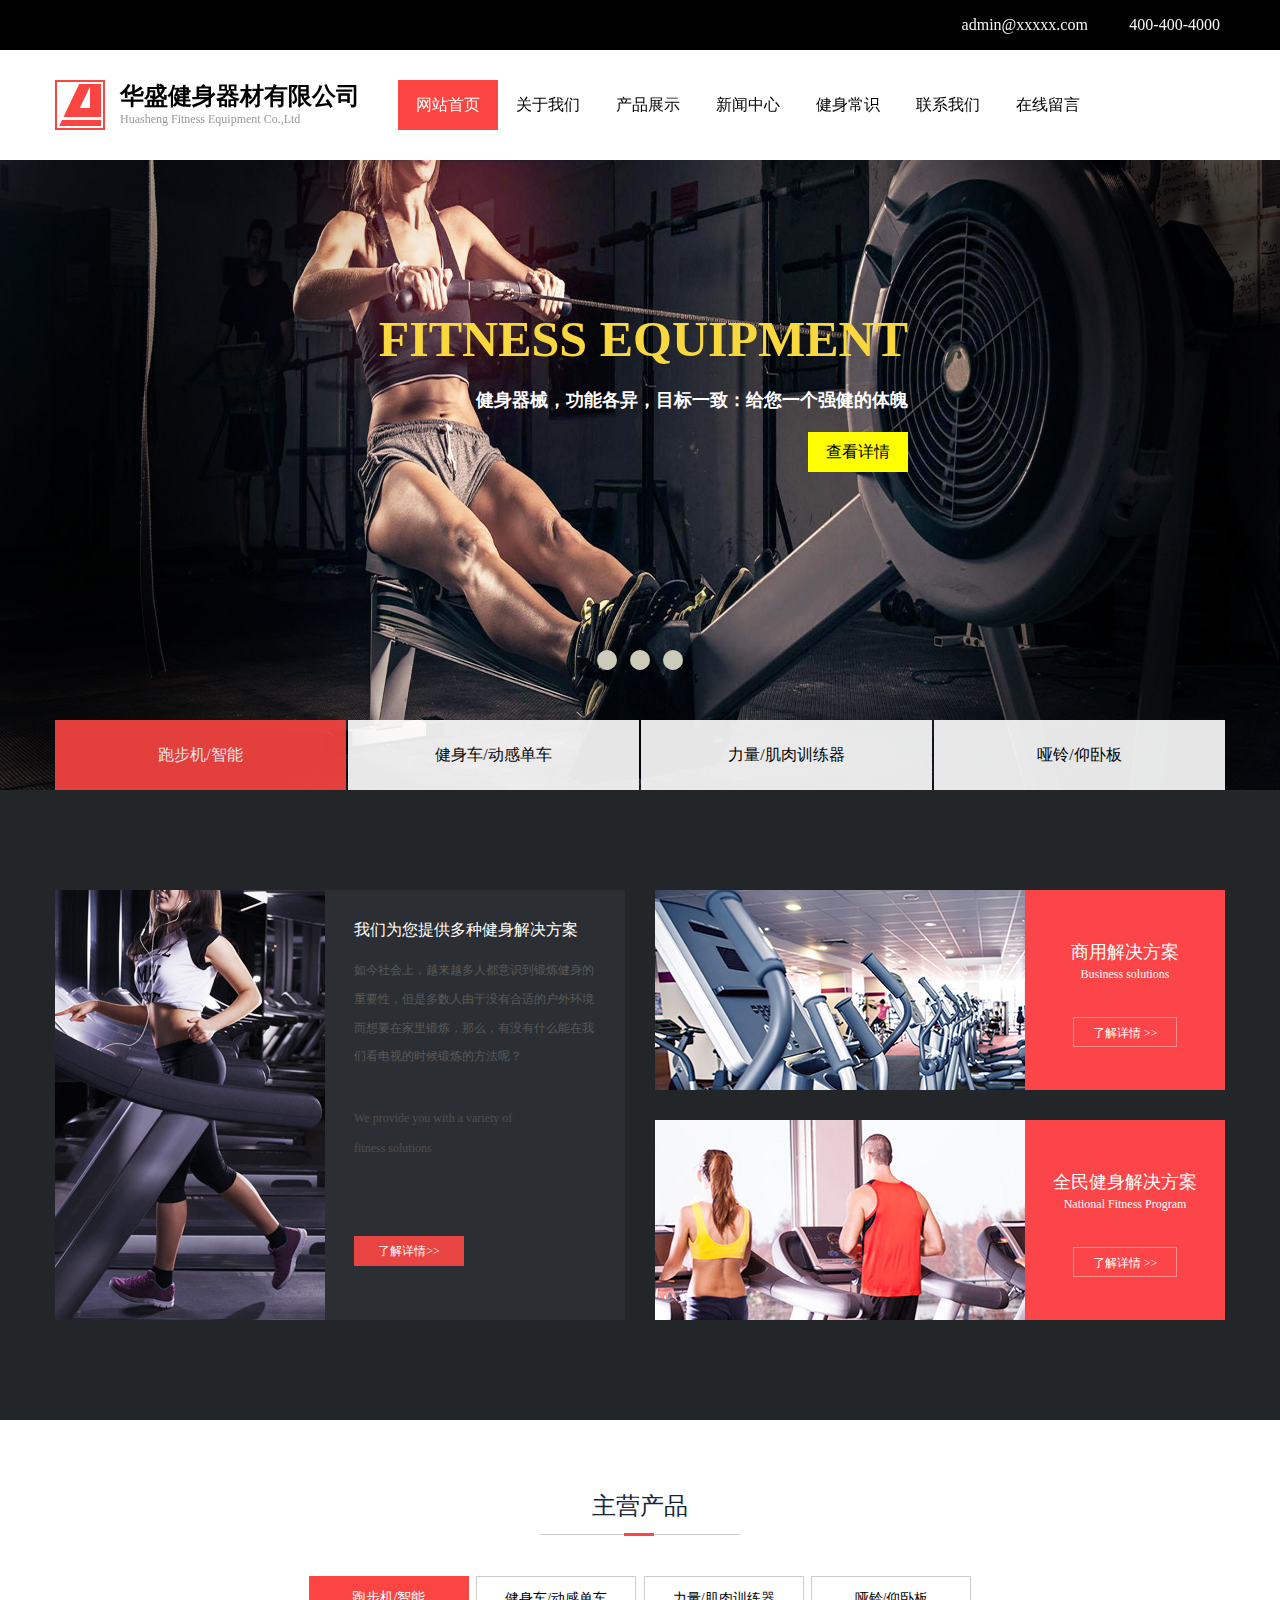
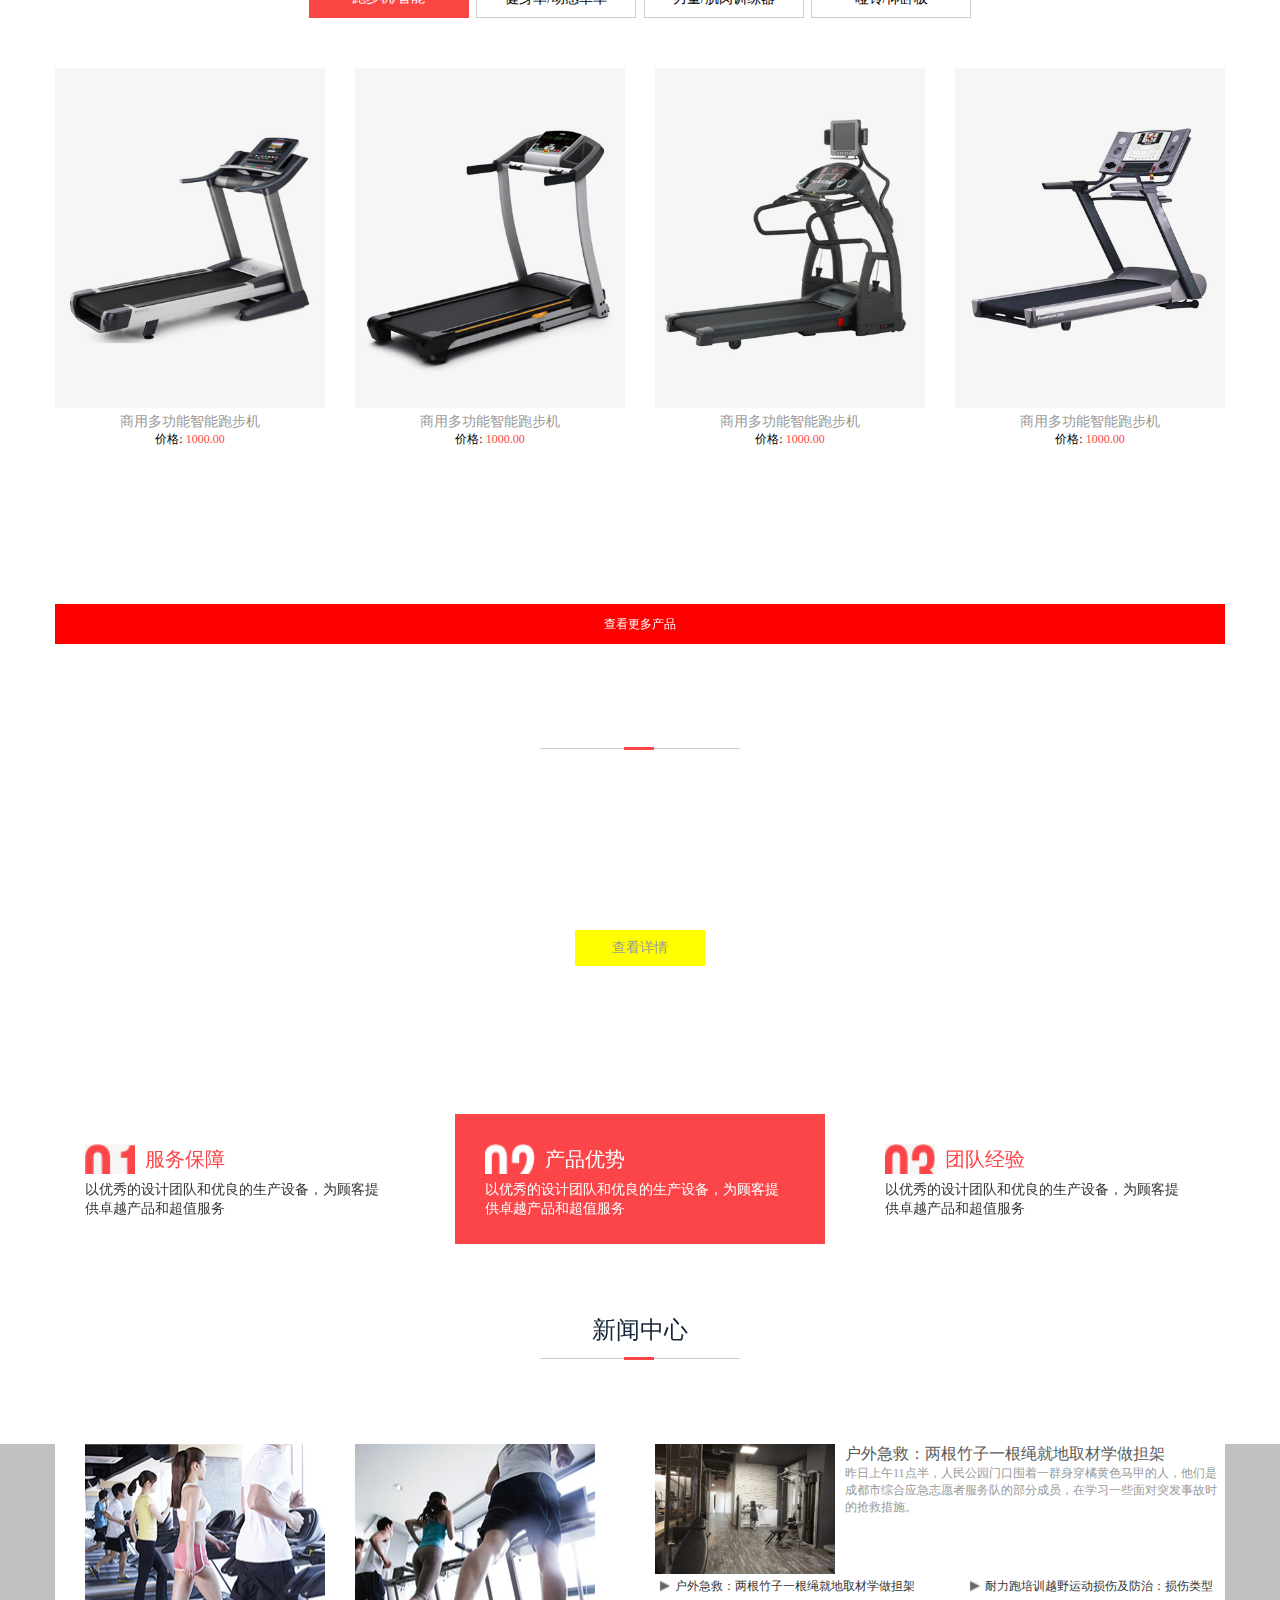
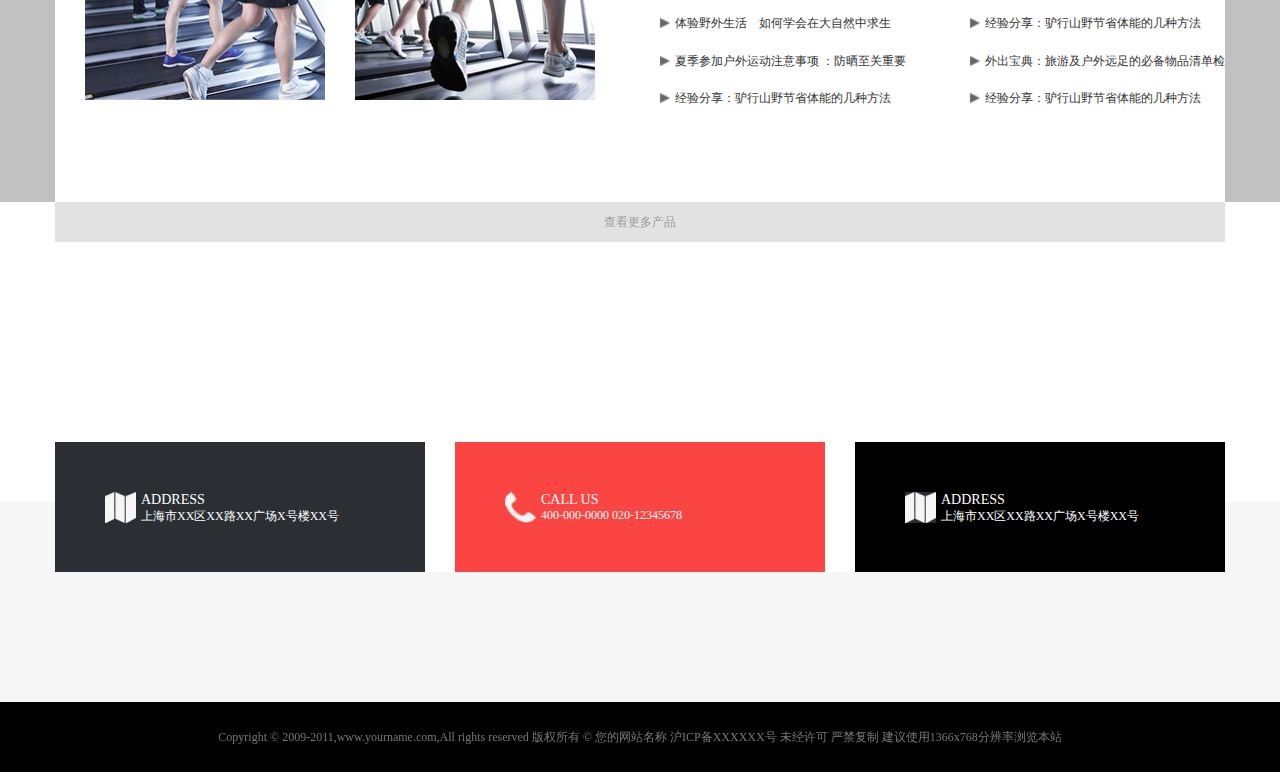
<file: enterprise/index.html>
<!DOCTYPE html>
<html lang="en">
<head>
    <meta charset="UTF-8">
    <title>Title</title>
    <link rel="stylesheet" href="css/index.css">
    <link rel="stylesheet" href="css/base.css">
</head>
<body>
<!--顶部开始-->
    <header>
        <div class="header-top">
            <div class="topRight">
                <span style="font-family: iconfont">&#xe60a;</span>
                <span>400-400-4000</span>
            </div>
            <div class="topLeft">
                <span style="font-family: iconfont">&#xe610;</span>
                <span>admin@xxxxx.com</span>
            </div>
        </div>
    </header>
<!--顶部结束-->
<!--导航开始-->
    <nav>
        <div class="nav-main">
            <div class="nav-left">
                <div class="nav-leftl">
                    <img src="img/logo.jpg" alt="">
                </div>
                <div class="nav-rightr">
                    <strong style="font-size: 24px;">华盛健身器材有限公司</strong>
                    <p style="font-size: 12px;color: rgb(153, 153, 153); ">Huasheng Fitness Equipment Co.,Ltd</p>
                </div>
            </div>
            <div class="nav-right">
                <ul>
                    <li id="active"><a href="" id="activea">网站首页</a></li>
                    <li><a href="aboutUs.html">关于我们</a></li>
                    <li><a href="show.html">产品展示</a></li>
                    <li><a href="news.html">新闻中心</a></li>
                    <li><a href="">健身常识</a></li>
                    <li><a href="">联系我们</a></li>
                    <li><a href="">在线留言</a></li>
                </ul>
            </div>
        </div>
    </nav>
<!--导航结束-->
<!--banner开始-->
    <div class="banner">
        <div class="banner-main">
            <ul class="banner-box">
                <li><img src="img/banner1.jpg" alt=""></li>
                <li><img src="img/banner2.jpg" alt=""></li>
                <li></li>
            </ul>
            <div class="banner-font">
                <ul>
                    <li style="font-size: 50px">FITNESS EQUIPMENT</li>
                    <li>健身器械，功能各异，目标一致：给您一个强健的体魄</li>
                    <li><a href="show.html" style="color: black">查看详情</a></li>
                </ul>

            </div>
        </div>
        <div class="circle">
            <ul class="circle-box">
                <li></li>
                <li></li>
                <li></li>
            </ul>
        </div>
    </div>
<!--banner结束-->
<!--内容开始-->
    <div class="section" style="background-color: rgb(34, 38, 41);">
       <div class="section-container">
           <div class="section-top">
               <a href="" id="activeS">跑步机/智能</a>
               <a href="">健身车/动感单车</a>
               <a href="">力量/肌肉训练器</a>
               <a href="">哑铃/仰卧板</a>
           </div>
           <div class="padd"></div>
           <div class="section-main">
               <div class="smain-left">
                   <div class="smain-ll">
                       <img src="img/zt_842r.jpg" alt="">
                   </div>
                   <div class="smain-rr">
                       <span class="title">我们为您提供多种健身解决方案</span>
                       <p>&nbsp;</p>
                       <p class="titlec">
                           <span>如今社会上，越来越多人都意识到锻炼健身的</span>
                           <span>重要性，但是多数人由于没有合适的户外环境</span>
                           <span>而想要在家里锻炼，那么，有没有什么能在我</span><span>们看电视的时候锻炼的方法呢？</span></p>
                       <p>
                           <span style="color: rgb(80, 80, 81);">We provide you with a variety of </span>
                       </p>
                       <p><br></p>
                       <p style="color: rgb(80, 80, 81);">fitness solutions</p>
                       <a href="">了解详情>></a>
                   </div>
               </div>
               <div class="smain-right">
                   <ul>
                       <li>
                           <div class="leftli">
                               <img src="img/yt_ix8v.jpg" alt="">
                           </div>
                           <div class="rightli">
                               <span class="li-top">商用解决方案</span><br>
                               <span style="font-size: 12px;">Business solutions</span>
                               <a href="">了解详情 >></a>
                           </div>
                       </li>
                       <li>
                           <div class="leftli">
                               <img src="img/yt2_ngve.jpg" alt="">
                           </div>
                           <div class="rightli">
                               <span class="li-top">全民健身解决方案</span><br>
                               <span style="font-size: 12px;">National Fitness Program</span>
                               <a href="">了解详情 >></a>
                           </div>
                       </li>
                   </ul>
               </div>
           </div>
       </div>
    </div>
    <!--主营产品开始-->
    <div class="section" style="background-color: rgb(255, 255, 255);">
        <div class="zhuying">
            <div class="zhuying-title">
                <span>主营产品</span>
            </div>
            <div class="wuyong"></div>
            <div class="title-tiao">
                <img src="img/gx_q61b.jpg" alt="">
            </div>
            <div style="height:40px"></div>
            <div class="title-nav">
                <ul>
                    <li id="activeN"><a href="" id="activeS">跑步机/智能</a></li>
                    <li><a href="">健身车/动感单车</a></li>
                    <li><a href="">力量/肌肉训练器</a></li>
                    <li><a href="">哑铃/仰卧板</a></li>
                </ul>
            </div>
            <div style="height: 50px;"></div>
            <div class="zhuying-img">
                <ul>
                    <li>
                        <div class="img-zy">
                            <img src="img/jq1.jpg" alt="">
                        </div>
                        <div class="zy-bottom">
                           <p><a href="">商用多功能智能跑步机</a></p>
                            <p style="font-size: 12px;">价格:
                                <span style="color: #fc4548;">1000.00</span>
                            </p>
                        </div>
                    </li>
                    <li>
                        <div class="img-zy">
                            <img src="img/jq2.jpg" alt="">
                        </div>
                        <div class="zy-bottom">
                            <p><a href="">商用多功能智能跑步机</a></p>
                            <p style="font-size: 12px;">价格:
                                <span style="color: #fc4548;">1000.00</span>
                            </p>
                        </div>
                    </li>
                    <li>
                        <div class="img-zy">
                            <img src="img/jq3.jpg" alt="">
                        </div>
                        <div class="zy-bottom">
                            <p><a href="">商用多功能智能跑步机</a></p>
                            <p style="font-size: 12px;">价格:
                                <span style="color: #fc4548;">1000.00</span>
                            </p>
                        </div>
                    </li>
                    <li>
                        <div class="img-zy">
                            <img src="img/jq4.jpg" alt="">
                        </div>
                        <div class="zy-bottom">
                            <p><a href="">商用多功能智能跑步机</a></p>
                            <p style="font-size: 12px;">价格:
                                <span style="color: #fc4548;">1000.00</span>
                            </p>
                        </div>
                    </li>
                </ul>
            </div>
            <div class="more">
                <a href="" style="color: white">查看更多产品</a>
            </div>
        </div>
    </div>
    <!--主营产品结束-->
    <!--关于我们开始-->
    <div class="bj"></div>   <!--背景-->
    <div class="section" style="z-index:!important;background: none">
        <div class="aboutsUs">
            <div class="zhuying-title">
                <span style="color: white">关于我们</span>
            </div>
            <div class="wuyong"></div>
            <div class="title-tiao">
                <img src="img/gx_q61b.jpg" alt="">
            </div>
            <div style="height:40px"></div>
            <div class="abouts">
                <span style="line-height: 230%;">某某健身器材有限公司，创建于1996年，是一家集产品研发、生产制造、营销推广、品牌运作为一体的规模化、多元化企业。产品涵盖家用健身器材、商用健身器材、</span>
                <span style="line-height: 230%;">室外健身路径、多功能场馆、按摩器材、商业空间道具等产品，是行业内产业链最为完整的企业之一。</span><br>
                <span style="line-height: 230%;">公司分别在福建晋江、泉州台商投资区以及河南商丘共拥有三个生产基地。</span>
            </div>
            <div class="chakan">
                <a href="">查看详情</a>
            </div>
            <div class="aboutbottom">
                <ul>
                    <li style="background:white;">
                        <div class="ab-top">
                            <div class="im"><img src="img/01_yaih.png" alt=""></div>
                            <span>服务保障</span>
                        </div>
                        <span class="ab-bottom">以优秀的设计团队和优良的生产设备，为顾客提供卓越产品和超值服务</span>
                    </li>
                    <li style="background-color: rgb(252, 69, 72);">
                        <div class="ab-top">
                            <div class="im"><img src="img/02_1nl8.png" alt=""></div>
                            <span style="color: white">产品优势</span>
                        </div>
                        <span class="ab-bottom" style="color: white">以优秀的设计团队和优良的生产设备，为顾客提供卓越产品和超值服务</span>
                    </li>
                    <li style="background:white;">
                        <div class="ab-top">
                            <div class="im"><img src="img/03_3p96.png" alt=""></div>
                            <span>团队经验</span>
                        </div>
                        <span class="ab-bottom">以优秀的设计团队和优良的生产设备，为顾客提供卓越产品和超值服务</span>
                    </li>
                </ul>
            </div>
        </div>
    </div>
    <!--关于我们结束-->
    <!--新闻中心开始-->
    <div class="section" style="background-color: #c1c1c1">
        <div class="newstitle">
            <div class="zhuying-title">
                <span>新闻中心</span>
            </div>
            <div class="wuyong"></div>
            <div class="title-tiao">
                <img src="img/gx_q61b.jpg" alt="">
            </div>
            <div style="height:40px"></div>
            <div style="height: 50px;"></div>
        </div>
        <div class="newsying">
            <div class="news-main">
                <div class="news-img">
                    <img src="img/d01_3uf8.jpg" alt="">
                </div>
                <div class="news-img2">
                    <img src="img/d02_bzcm.jpg" alt="">
                </div>
                <div class="news-right">
                    <div class="news-rtop">
                        <div class="news-topl">
                            <img src="img/400_4bpc.jpg" alt="">
                        </div>
                        <div class="news-topr">
                            <a href="">户外急救：两根竹子一根绳就地取材学做担架</a>
                            <p style="font-size: 12px;color: #999999;">昨日上午11点半，人民公园门口围着一群身穿橘黄色马甲的人，他们是成都市综合应急志愿者服务队的部分成员，在学习一些面对突发事故时的抢救措施。</p>
                        </div>
                    </div>
                    <div class="news-rbottom">
                        <ul>
                            <li>
                                <span><img src="img/22.png" alt=""></span>
                                <a href="">户外急救：两根竹子一根绳就地取材学做担架</a>
                            </li>
                            <li>
                                <span><img src="img/22.png" alt=""></span>
                                <a href="">耐力跑培训越野运动损伤及防治：损伤类型</a>
                            </li>
                            <li>
                                <span><img src="img/22.png" alt=""></span>
                                <a href="">体验野外生活　如何学会在大自然中求生</a>
                            </li>
                            <li>
                                <span><img src="img/22.png" alt=""></span>
                                <a href="">经验分享：驴行山野节省体能的几种方法</a>
                            </li>
                            <li>
                                <span><img src="img/22.png" alt=""></span>
                                <a href="">夏季参加户外运动注意事项 ：防晒至关重要</a>
                            </li>
                            <li>
                                <span><img src="img/22.png" alt=""></span>
                                <a href="">外出宝典：旅游及户外远足的必备物品清单检</a>
                            </li>
                            <li>
                                <span><img src="img/22.png" alt=""></span>
                                <a href="">经验分享：驴行山野节省体能的几种方法</a>
                            </li>
                            <li>
                                <span><img src="img/22.png" alt=""></span>
                                <a href="">经验分享：驴行山野节省体能的几种方法</a>
                            </li>
                        </ul>
                    </div>
                </div>
    </div>
        </div>
    </div>
    <!--新闻中心结束-->
    <!--callWe开始-->
        <div class="section">
            <div class="callWeTop">
                <div class="newsmore">
                    <a href="">查看更多产品</a>
                </div>
            </div>
            <div class="callWemain">
                <ul>
                    <li>
                        <div class="call-us">
                            <div class="callus-img">
                                <img src="img/dz_5s5s.jpg" alt="">
                            </div>
                            <div style="color: white;float: left;padding-left: 5px;">
                            <p style="font-size: 14px;">ADDRESS</p>
                            <p style="font-size: 12px;">上海市XX区XX路XX广场X号楼XX号</p>
                            </div>

                        </div>
                    </li>
                    <li>
                        <div class="call-us">
                            <div class="callus-img">
                                <img src="img/dh1_u7kk.jpg" alt="">
                            </div>
                            <div style="color: white;float: left;padding-left: 5px;">
                                <p style="font-size: 14px;">CALL US</p>
                                <p style="font-size: 12px;">400-000-0000   020-12345678</p>
                            </div>

                        </div>
                    </li>
                    <li>
                        <div class="call-us">
                            <div class="callus-img">
                                <img src="img/dz_5s5s.jpg" alt="">
                            </div>
                            <div style="color: white;float: left;padding-left: 5px;">
                                <p style="font-size: 14px;">ADDRESS</p>
                                <p style="font-size: 12px;">上海市XX区XX路XX广场X号楼XX号</p>
                            </div>

                        </div>
                    </li>
                </ul>
            </div>
        </div>
    <!--callWe结束-->
<!--内容结束-->
<!--尾部开始-->
    <footer>
        <div class="foot">
            <span>Copyright © 2009-2011,www.yourname.com,All rights reserved 版权所有 © 您的网站名称   沪ICP备XXXXXX号  未经许可 严禁复制 建议使用1366x768分辨率浏览本站</span>
        </div>
    </footer>
<!--尾部结束-->
</div>
</body>
</html>
</file>
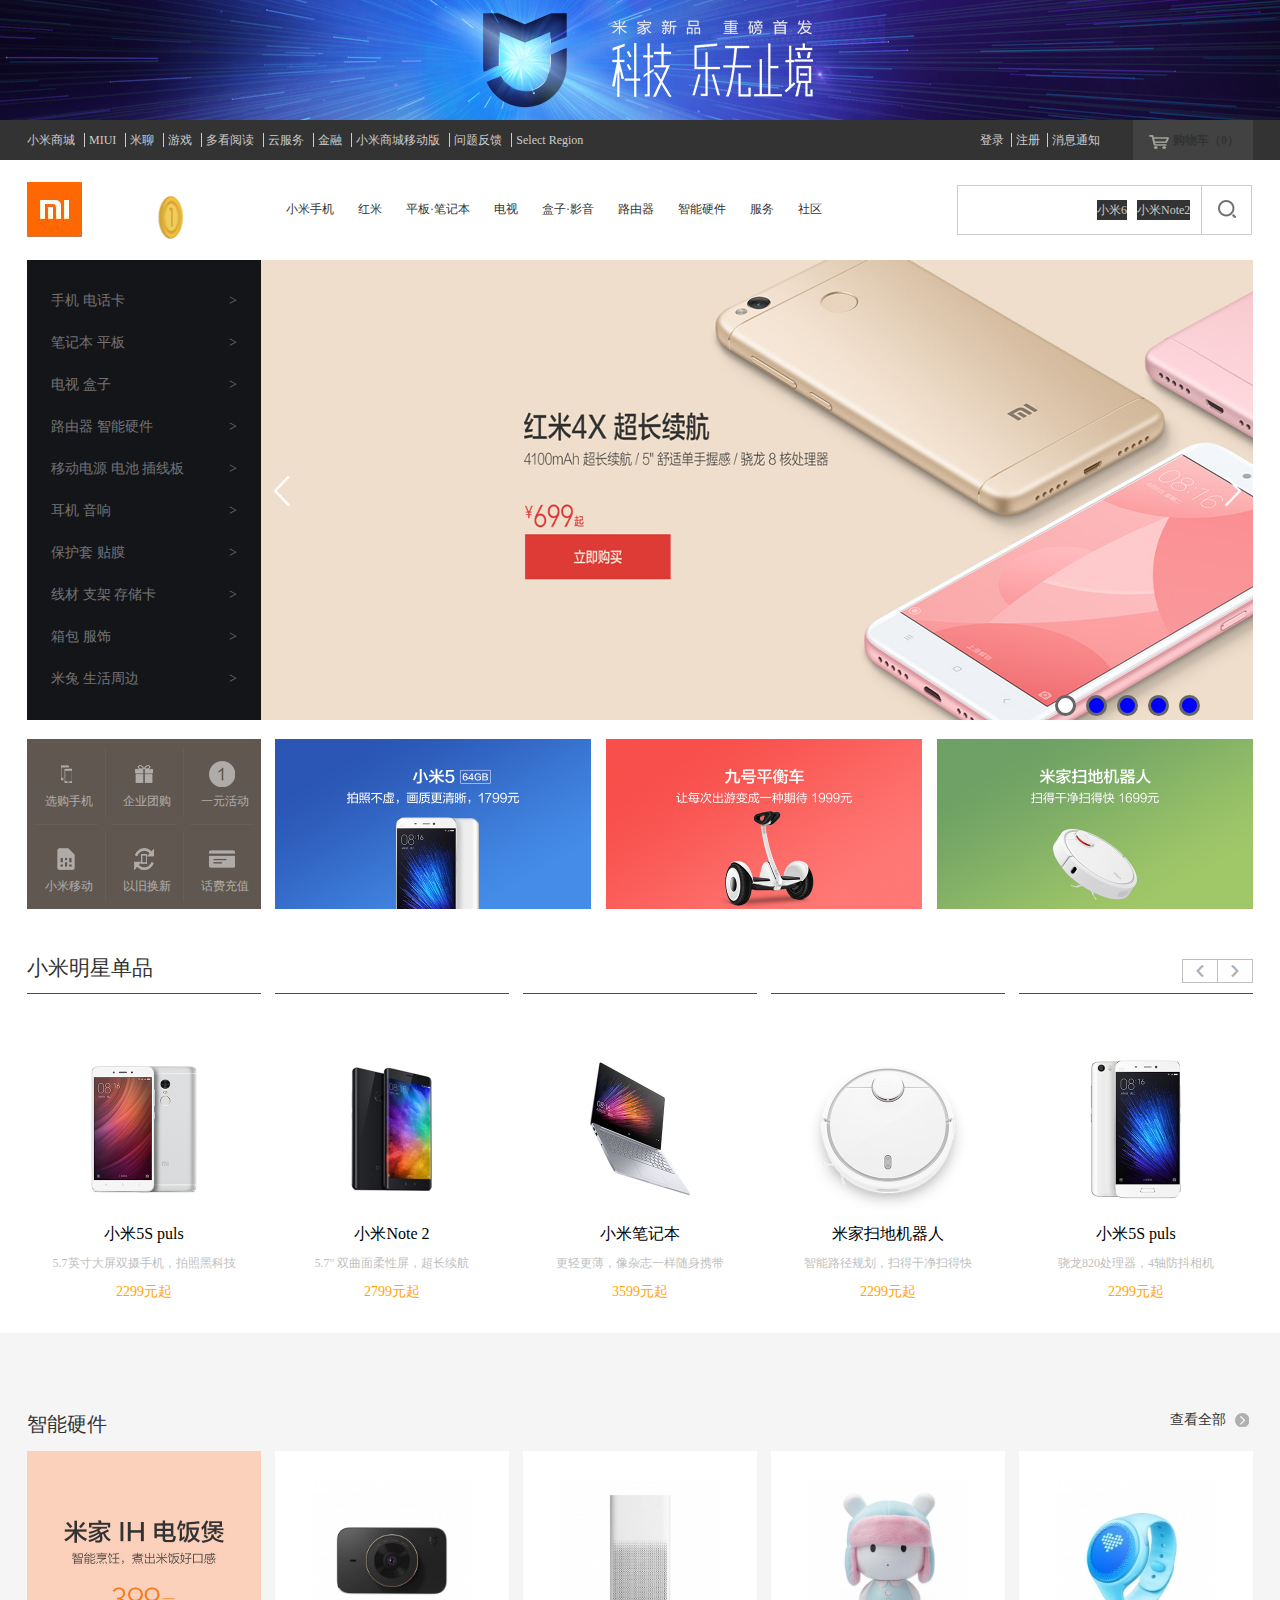
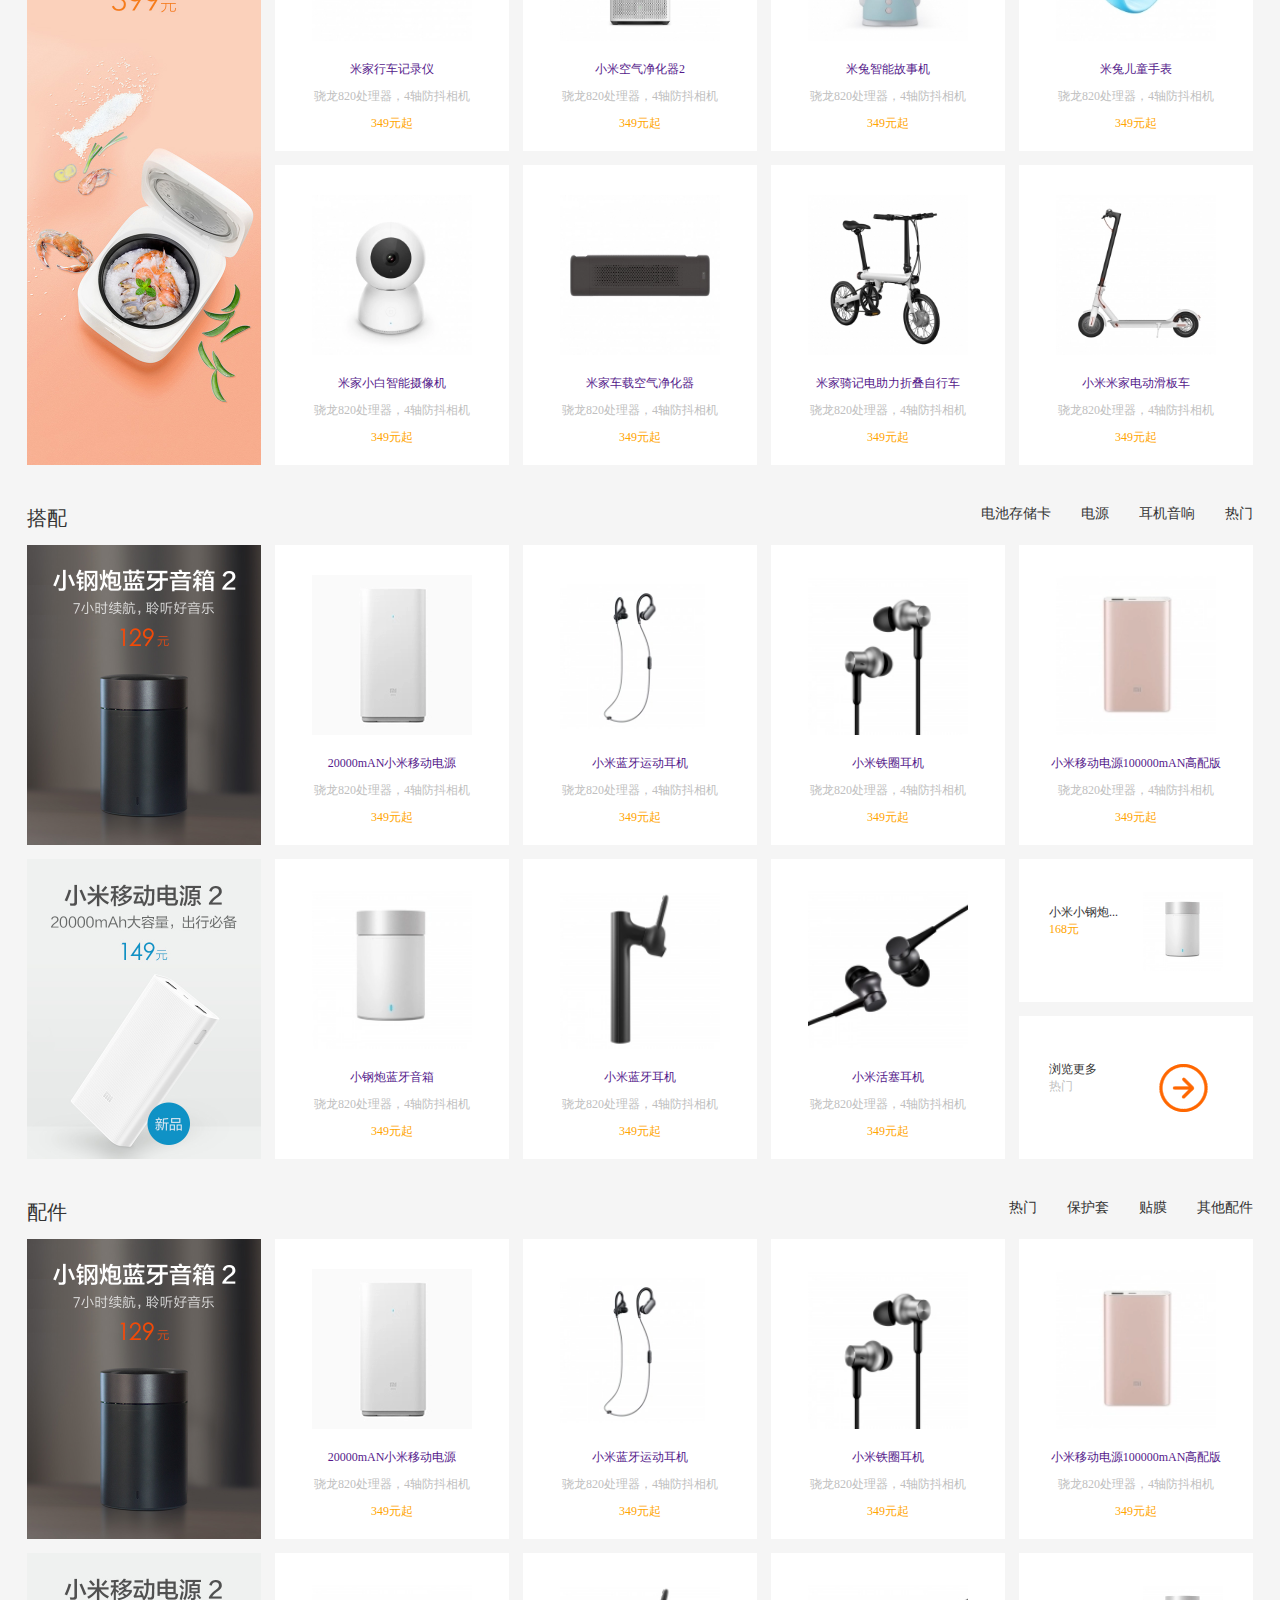
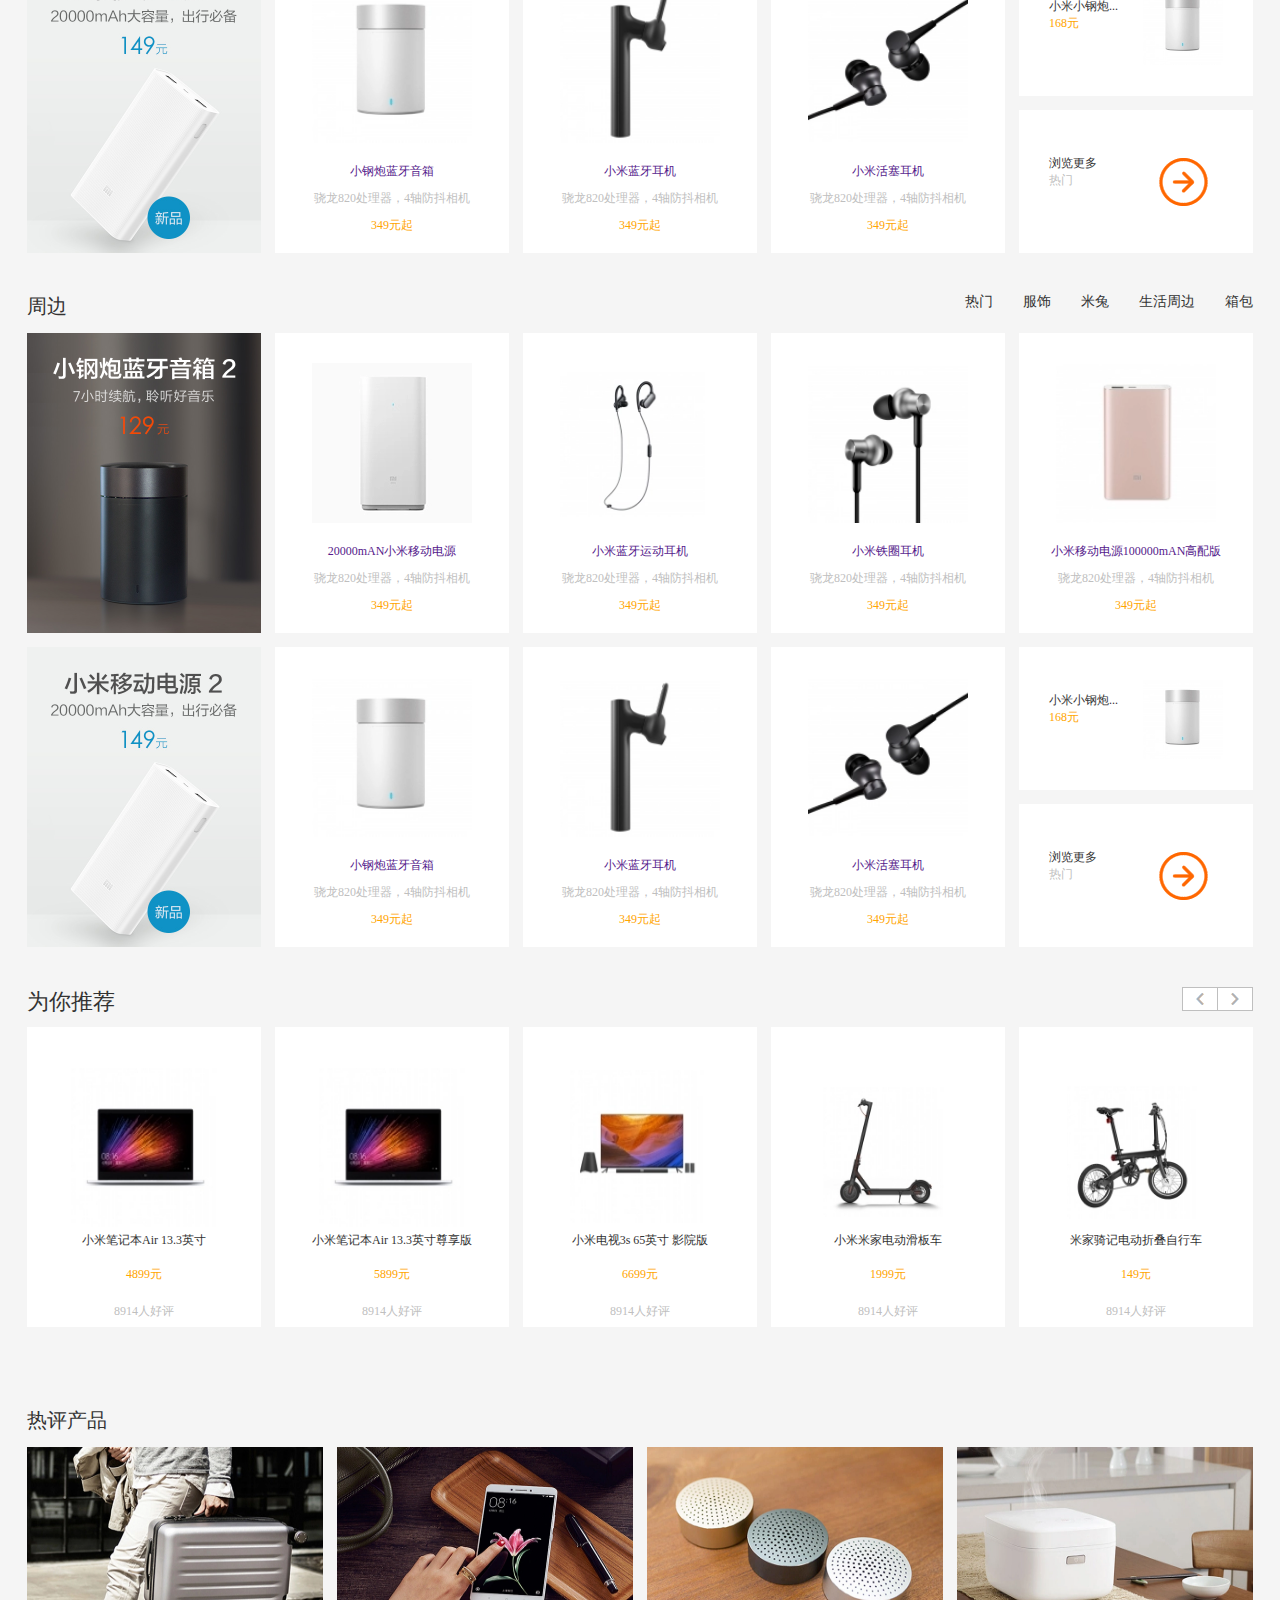
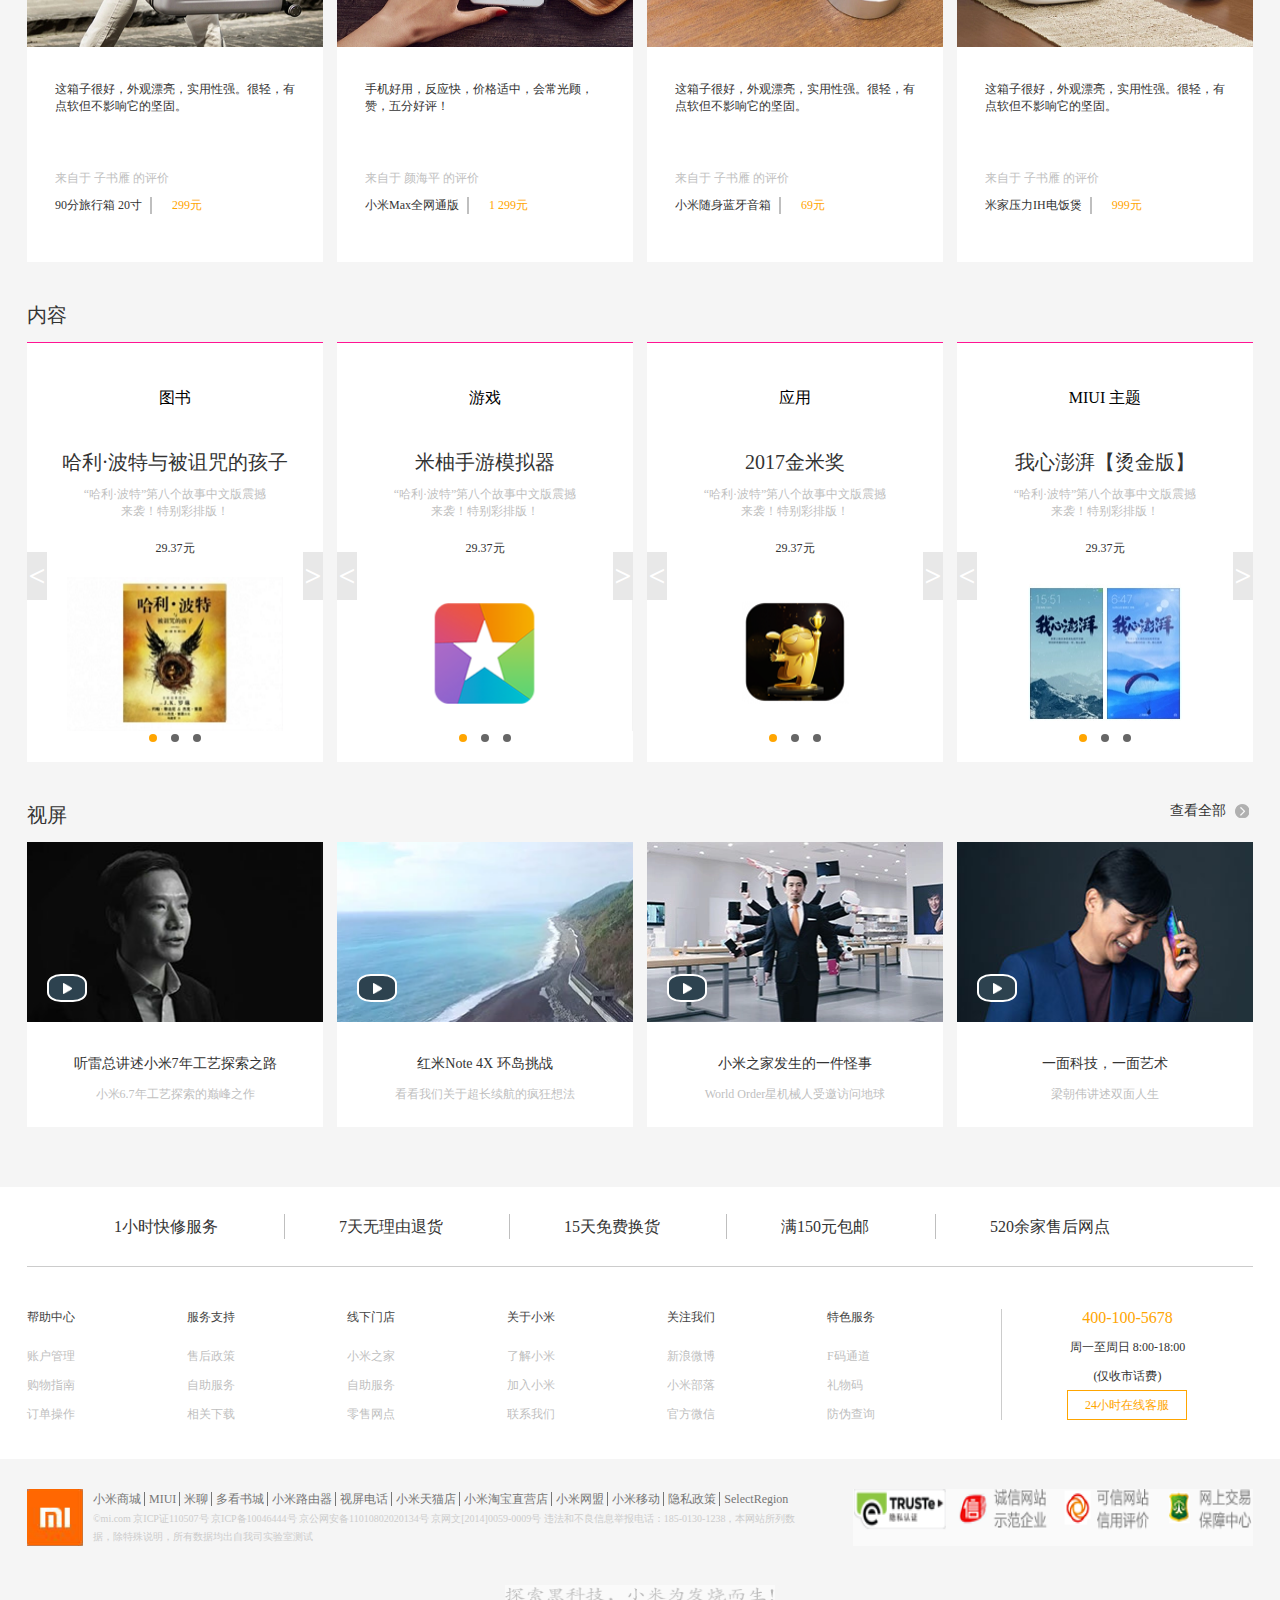
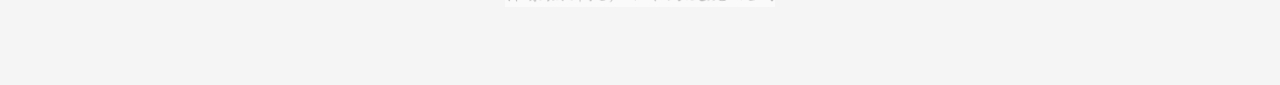
<file: mi/index.html>
<!DOCTYPE html>
<html lang="en">
<head>
    <meta charset="UTF-8">
    <title>小米商城</title>
    <link rel="stylesheet" href="css/base.css">
    <link rel="stylesheet" href="css/index.css">
    <script src="css/animate.js"></script>
    <script src="css/im.js"></script>
</head>
<body>
<!-- 头部开始 -->

<div class="header-top"></div>
<div class="header">
    <div class="header-mian">
        <div class="header-left">
				<span>
					<a href="">小米商城</a>
				</span>
            <span>
					<a href="">MIUI</a>
				</span>
            <span>
					<a href="">米聊</a>
				</span>
            <span>
					<a href="">游戏</a>
				</span>
            <span>
					<a href="">多看阅读</a>
				</span>
            <span>
					<a href="">云服务</a>
				</span>
            <span>
					<a href="">金融</a>
				</span>
            <span>
					<a href="">小米商城移动版</a>
				</span>
            <span>
					<a href="">问题反馈</a>
				</span>
            <span class="sr">
					<a href="">Select Region</a>
				</span>
        </div>
        <div class="header-right">
				<span>
					<a href="">登录</a>
				</span>
            <span>
					<a href="">注册</a>
				</span>
            <span class="xiao">
					<a href="">消息通知</a>
				</span>
            <div class="header-gou">
                <span class="p111">购物车（0）</span>
            </div>
        </div>
    </div>
</div>
<!-- 头部结束 -->
<!-- 导航开始 -->
<div class="daohan">
    <div class="daohan-left">
        <img src="img/logo.png" alt="">
    </div>
    <div class="daohan-left2">
        <img src="img/yybjb.gif" alt="">
    </div>
    <div class="daohan-center">
			<span>
				<a href="">小米手机</a>
			</span>
        <span>
				<a href="">红米</a>
			</span>
        <span>
				<a href="">平板·笔记本</a>
			</span>
        <span>
				<a href="">电视</a>
			</span>
        <span>
				<a href="">盒子·影音</a>
			</span>
        <span>
				<a href="">路由器</a>
			</span>
        <span>
				<a href="">智能硬件</a>
			</span>
        <span>
				<a href="">服务</a>
			</span>
        <span>
				<a href="">社区</a>
			</span>
    </div>
    <div class="daohan-right">
        <input type="text" class="daohan-right-sou">
        <div class="shequ">
            <a href="">小米6</a>
        </div>
        <div class="shequ2">
            <a href="">小米Note2</a>
        </div>
        <input type="button" class="fang">
    </div>
</div>
<!-- 	<nav class="daohan">
		<div class="logo"></div>
		<div class="daohan-right"></div>
	</nav> -->
<!-- 导航结束 -->

<!-- banner开始 -->
<div class="banner">
    <div class="banner-right">
        <div class="banner-logo">
            <ul>
                <li class="active"><img src="img/banner1.jpg" alt=""></li>
                <li><img src="img/banner2.jpg" alt=""></li>
                <li><img src="img/banner3.jpg" alt=""></li>
                <li><img src="img/banner4.jpg" alt=""></li>
                <li><img src="img/banner6.jpg" alt=""></li>
            </ul>
        </div>
        <div class="lunbo">
            <ul>
                <li class="active"><a href=""></a></li>
                <li><a href=""></a></li>
                <li><a href=""></a></li>
                <li><a href=""></a></li>
                <li><a href=""></a></li>

            </ul>
        </div>
        <div class="jiantou-left">
            <img src="img/left.png" alt="">
        </div>
        <div class="jiantou-right">
            <img src="img/right.png" alt="">
        </div>
    </div>
    <div class="banner-left">
        <ul>
            <li>
                <span class="biaoti">手机 电话卡</span>
                <span class="jiantou">></span>
            </li>
            <li>
                <span class="biaoti">笔记本 平板</span>
                <span class="jiantou">></span>
            </li>
            <li>
                <span class="biaoti">电视 盒子</span>
                <span class="jiantou">></span>
            </li>
            <li>
                <span class="biaoti">路由器 智能硬件</span>
                <span class="jiantou">></span>
            </li>
            <li>
                <span class="biaoti">移动电源 电池 插线板</span>
                <span class="jiantou">></span>
            </li>
            <li>
                <span class="biaoti">耳机 音响</span>
                <span class="jiantou">></span>
            </li>
            <li>
                <span class="biaoti">保护套 贴膜</span>
                <span class="jiantou">></span>
            </li>
            <li>
                <span class="biaoti">线材 支架 存储卡</span>
                <span class="jiantou">></span>
            </li>
            <li>
                <span class="biaoti">箱包 服饰</span>
                <span class="jiantou">></span>
            </li>
            <li>
                <span class="biaoti">米兔 生活周边</span>
                <span class="jiantou">></span>
            </li>
        </ul>
    </div>
</div>
<!-- banner结束 -->

<!-- 附属开始 -->
<div class="banner-bottom">
    <div class="banner-bottom-left">
        <ul>
            <li><a href="">
                <div class="left-xuan">
                    <img src="img/01.png" alt="">
                </div>
                <span class="left-zi">选购手机</span>
            </a>
            </li>
            <li><a href="">
                <div class="left-xuan">
                    <img src="img/02.png" alt="">
                </div>
                <span class="left-zi">企业团购</span>
            </a>
            </li>
            <li><a href="">
                <div class="left-xuan">
                    <img src="img/03.png" alt="">
                </div>
                <span class="left-zi">一元活动</span>
            </a>
            </li>
            <li><a href="">
                <div class="left-xuan">
                    <img src="img/04.png" alt="">
                </div>
                <span class="left-zi">小米移动</span>
            </a>
            </li>
            <li><a href="">
                <div class="left-xuan">
                    <img src="img/05.png" alt="">
                </div>
            </a>
                <span class="left-zi">以旧换新</span>
            </li>
            <li><a href="">
                <div class="left-xuan">
                    <img src="img/06.png" alt="">
                </div>
                <span class="left-zi">话费充值</span>
            </a>
            </li>
        </ul>
    </div>
    <div class="left-2 left-3">
        <img src="img/xmad_14889671966374_sVbtO.jpg" alt="">
    </div>
    <div class="left-2">
        <img src="img/6fc54145-c419-41c0-9253-a2169fd72ae5.jpg" alt="">
    </div>
    <div class="left-2">
        <img src="img/df7c6d47-c09f-49d1-9a9f-df0d2294bec8.jpg" alt="">
    </div>
</div>
<!-- 附属结束 -->
<!-- 小米明星开始 -->
<div class="xiaomi">
    <span>小米明星单品</span>
    <div class="jiantou-2">
        <div class="jiantou-2-l">
            <img src="img/btnLegt.png" alt="">
        </div>
        <div class="jiantou-2-r">
            <img src="img/btnRight.png" alt="">
        </div>
    </div>
</div>
<div class="xiaomidandan">
<div class="xiaomidan">
    <div class="danleft-1 danleft-2">
        <a href="">
            <img src="img/innner1.png" alt="" class="danleft-1-tu">
        </a>
        <div class="danleft-1-zi">
            <a href="">
                小米5S puls
            </a>
        </div>
        <span class="ying-1">
		5.7英寸大屏双摄手机，拍照黑科技
		</span>
        <span class="ying-2">2299元起</span>
    </div>
    <div class="danleft-1">
        <a href="">
            <img src="img/innner2.png" alt="" class="danleft-1-tu">
        </a>
        <div class="danleft-1-zi">
            <a href="">
                小米Note 2
            </a>
        </div>
        <span class="ying-1">
		5.7" 双曲面柔性屏，超长续航
		</span>
        <span class="ying-2">2799元起</span>
    </div>
    <div class="danleft-1">
        <a href="">
            <img src="img/innner3.png" alt="" class="danleft-1-tu">
        </a>
        <div class="danleft-1-zi">
            <a href="">
                小米笔记本
            </a>
        </div>
        <span class="ying-1">
		更轻更薄，像杂志一样随身携带
		</span>
        <span class="ying-2">3599元起</span>
    </div>
    <div class="danleft-1">
        <a href="">
            <img src="img/innner4.png" alt="" class="danleft-1-tu">
        </a>
        <div class="danleft-1-zi">
            <a href="">
                米家扫地机器人
            </a>
        </div>
        <span class="ying-1">
		智能路径规划，扫得干净扫得快
		</span>
        <span class="ying-2">2299元起</span>
    </div>
    <div class="danleft-1">
        <a href="">
            <img src="img/inner5.png" alt="" class="danleft-1-tu">
        </a>
        <div class="danleft-1-zi">
            <a href="">
                小米5S puls
            </a>
        </div>
        <span class="ying-1">
		骁龙820处理器，4轴防抖相机
		</span>
        <span class="ying-2">2299元起</span>
    </div>
    <div class="danleft-1 danleft-2">
        <a href="">
            <img src="img/innner1.png" alt="" class="danleft-1-tu">
        </a>
        <div class="danleft-1-zi">
            <a href="">
                小米5S puls
            </a>
        </div>
        <span class="ying-1">
		5.7英寸大屏双摄手机，拍照黑科技
		</span>
        <span class="ying-2">2299元起</span>
    </div>
    <div class="danleft-1">
        <a href="">
            <img src="img/innner2.png" alt="" class="danleft-1-tu">
        </a>
        <div class="danleft-1-zi">
            <a href="">
                小米Note 2
            </a>
        </div>
        <span class="ying-1">
		5.7" 双曲面柔性屏，超长续航
		</span>
        <span class="ying-2">2799元起</span>
    </div>
    <div class="danleft-1">
        <a href="">
            <img src="img/innner3.png" alt="" class="danleft-1-tu">
        </a>
        <div class="danleft-1-zi">
            <a href="">
                小米笔记本
            </a>
        </div>
        <span class="ying-1">
		更轻更薄，像杂志一样随身携带
		</span>
        <span class="ying-2">3599元起</span>
    </div>
    <div class="danleft-1">
        <a href="">
            <img src="img/innner4.png" alt="" class="danleft-1-tu">
        </a>
        <div class="danleft-1-zi">
            <a href="">
                米家扫地机器人
            </a>
        </div>
        <span class="ying-1">
		智能路径规划，扫得干净扫得快
		</span>
        <span class="ying-2">2299元起</span>
    </div>
    <div class="danleft-1">
        <a href="">
            <img src="img/inner5.png" alt="" class="danleft-1-tu">
        </a>
        <div class="danleft-1-zi">
            <a href="">
                小米5S puls
            </a>
        </div>
        <span class="ying-1">
		骁龙820处理器，4轴防抖相机
		</span>
        <span class="ying-2">2299元起</span>
    </div>
</div>
</div>
<!-- 小米明星结束 -->
<!-- 底部开始 -->
<div class="box">
    <!-- 智能硬件开始 -->
    <div class="zhi-left">
        <div class="yingjian">
            <span>智能硬件</span>
            <div class="gengduo">
                <span id="gengduo">查看全部</span>
                <div class="gengduo-tu"></div>
            </div>
        </div>
    </div>
    <div class="yingjian-tu">
        <div class="yingjian-tu-left">
            <img src="img/38e26bb4-bc07-424f-aa3d-540f2c80e073.jpg" alt="">
        </div>
        <div class="yingjian-tu-right">
            <div class="tu-right-1 tu-right-2">
                <a href="">
                    <img src="img/2017-03-10_105129.png" alt="" class="danleft-1-tu">
                </a>
                <div class="tu-right-zi">
                    <a href="">
                        米家行车记录仪
                    </a>
                </div>
                <span class="tu-right-zi2">
							骁龙820处理器，4轴防抖相机
						</span>
                <span class="tu-right-zi3">349元起</span>
            </div>
            <div class="tu-right-1">
                <a href="">
                    <img src="img/2017-03-09_214058.png" alt="" class="danleft-1-tu">
                </a>
                <div class="tu-right-zi">
                    <a href="">
                        小米空气净化器2
                    </a>
                </div>
                <span class="tu-right-zi2">
							骁龙820处理器，4轴防抖相机
						</span>
                <span class="tu-right-zi3">349元起</span>
            </div>
            <div class="tu-right-1">
                <a href="">
                    <img src="img/2017-03-09_214116.png" alt="" class="danleft-1-tu">
                </a>
                <div class="tu-right-zi">
                    <a href="">
                        米兔智能故事机
                    </a>
                </div>
                <span class="tu-right-zi2">
							骁龙820处理器，4轴防抖相机
						</span>
                <span class="tu-right-zi3">349元起</span>
            </div>
            <div class="tu-right-1">
                <a href="">
                    <img src="img/2017-03-09_214142.png" alt="" class="danleft-1-tu">
                </a>
                <div class="tu-right-zi">
                    <a href="">
                        米兔儿童手表
                    </a>
                </div>
                <span class="tu-right-zi2">
							骁龙820处理器，4轴防抖相机
						</span>
                <span class="tu-right-zi3">349元起</span>
            </div>
            <div class="tu-right-1 tu-right-2">
                <a href="">
                    <img src="img/2017-03-09_214427.png" alt="" class="danleft-1-tu">
                </a>
                <div class="tu-right-zi">
                    <a href="">
                        米家小白智能摄像机
                    </a>
                </div>
                <span class="tu-right-zi2">
							骁龙820处理器，4轴防抖相机
						</span>
                <span class="tu-right-zi3">349元起</span>
            </div>
            <div class="tu-right-1">
                <a href="">
                    <img src="img/2017-03-09_214451.png" alt="" class="danleft-1-tu">
                </a>
                <div class="tu-right-zi">
                    <a href="">
                        米家车载空气净化器
                    </a>
                </div>
                <span class="tu-right-zi2">
							骁龙820处理器，4轴防抖相机
						</span>
                <span class="tu-right-zi3">349元起</span>
            </div>
            <div class="tu-right-1">
                <a href="">
                    <img src="img/2017-03-09_214545.png" alt="" class="danleft-1-tu">
                </a>
                <div class="tu-right-zi">
                    <a href="">
                        米家骑记电助力折叠自行车
                    </a>
                </div>
                <span class="tu-right-zi2">
							骁龙820处理器，4轴防抖相机
						</span>
                <span class="tu-right-zi3">349元起</span>
            </div>
            <div class="tu-right-1">
                <a href="">
                    <img src="img/2017-03-09_214610.png" alt="" class="danleft-1-tu">
                </a>
                <div class="tu-right-zi">
                    <a href="">
                        小米米家电动滑板车
                    </a>
                </div>
                <span class="tu-right-zi2">
							骁龙820处理器，4轴防抖相机
						</span>
                <span class="tu-right-zi3">349元起</span>
            </div>
        </div>
    </div>
    <!-- 智能硬件结束 -->

    <!-- 搭配开始 -->
    <div class="dapei">
			<span>
				搭配
			</span>
        <ul>
            <li class="re-1"><a href="">热门</a></li>
            <li class="re-2"><a href="">耳机音响</a></li>
            <li class="re-3"><a href="">电源</a></li>
            <li class="re-4"><a href="">电池存储卡</a></li>
        </ul>
    </div>
    <div class="dapeitu">
        <div class="dapeitu-left">
            <div class="dapeitu-left-1">
                <img src="img/xmad_14869883170854_GMImK.png" alt="">
            </div>
            <div class="dapeitu-left-1">
                <img src="img/21dc127c-77ad-48fb-b7c1-bf382a711221.jpg" alt="">
            </div>
        </div>
        <div class="dapeitu-right">
            <div class="dapeitu-right-1 dapeitu-right-2">
                <a href="">
                    <img src="img/2017-03-09_212824.png" alt="">
                </a>
                <div class="dapeitu-right-zi">
                    <a href="">
                        20000mAN小米移动电源
                    </a>
                </div>
                <span class="dapeitu-right-zi2">
							骁龙820处理器，4轴防抖相机
						</span>
                <span class="dapeitu-right-zi3">349元起</span>
                <div class="tu-bottom">
                    <span class="tu-bottom-zi1">完全搭配，完美，大气</span>
                    <span class="tu-bottom-zi">来自有wuif1703的评论</span>
                </div>
            </div>
            <div class="dapeitu-right-1">
                <a href="">
                    <img src="img/2017-03-10_132106.png" alt="">
                </a>
                <div class="dapeitu-right-zi">
                    <a href="">
                        小米蓝牙运动耳机
                    </a>
                </div>
                <span class="dapeitu-right-zi2">
							骁龙820处理器，4轴防抖相机
						</span>
                <span class="dapeitu-right-zi3">349元起</span>
                <div class="tu-bottom">
                    <span class="tu-bottom-zi1">完全搭配，完美，大气</span>
                    <span class="tu-bottom-zi">来自有wuif1703的评论</span>
                </div>
            </div>
            <div class="dapeitu-right-1">
                <a href="">
                    <img src="img/2017-03-10_105322.png" alt="">
                </a>
                <div class="dapeitu-right-zi">
                    <a href="">
                        小米铁圈耳机
                    </a>
                </div>
                <span class="dapeitu-right-zi2">
							骁龙820处理器，4轴防抖相机
						</span>
                <span class="dapeitu-right-zi3">349元起</span>
                <div class="tu-bottom">
                    <span class="tu-bottom-zi1">完全搭配，完美，大气</span>
                    <span class="tu-bottom-zi">来自有wuif1703的评论</span>
                </div>
            </div>
            <div class="dapeitu-right-1">
                <a href="">
                    <img src="img/2017-03-10_105355.png" alt="">
                </a>
                <div class="dapeitu-right-zi">
                    <a href="">
                        小米移动电源100000mAN高配版
                    </a>
                </div>
                <span class="dapeitu-right-zi2">
							骁龙820处理器，4轴防抖相机
						</span>
                <span class="dapeitu-right-zi3">349元起</span>
                <div class="tu-bottom">
                    <span class="tu-bottom-zi1">完全搭配，完美，大气</span>
                    <span class="tu-bottom-zi">来自有wuif1703的评论</span>
                </div>
            </div>
            <div class="dapeitu-right-1 dapeitu-right-2">
                <a href="">
                    <img src="img/2017-03-10_105432.png" alt="">
                </a>
                <div class="dapeitu-right-zi">
                    <a href="">
                        小钢炮蓝牙音箱
                    </a>
                </div>
                <span class="dapeitu-right-zi2">
							骁龙820处理器，4轴防抖相机
						</span>
                <span class="dapeitu-right-zi3">349元起</span>
                <div class="tu-bottom">
                    <span class="tu-bottom-zi1">完全搭配，完美，大气</span>
                    <span class="tu-bottom-zi">来自有wuif1703的评论</span>
                </div>
            </div>
            <div class="dapeitu-right-1">
                <a href="">
                    <img src="img/2017-03-10_105500.png" alt="">
                </a>
                <div class="dapeitu-right-zi">
                    <a href="">
                        小米蓝牙耳机
                    </a>
                </div>
                <span class="dapeitu-right-zi2">
							骁龙820处理器，4轴防抖相机
						</span>
                <span class="dapeitu-right-zi3">349元起</span>
                <div class="tu-bottom">
                    <span class="tu-bottom-zi1">完全搭配，完美，大气</span>
                    <span class="tu-bottom-zi">来自有wuif1703的评论</span>
                </div>
            </div>
            <div class="dapeitu-right-1">
                <a href="">
                    <img src="img/2017-03-10_105413.png" alt="">
                </a>
                <div class="dapeitu-right-zi">
                    <a href="">
                        小米活塞耳机
                    </a>
                </div>
                <span class="dapeitu-right-zi2">
							骁龙820处理器，4轴防抖相机
						</span>
                <span class="dapeitu-right-zi3">349元起</span>
                <div class="tu-bottom">
                    <span class="tu-bottom-zi1">完全搭配，完美，大气</span>
                    <span class="tu-bottom-zi">来自有wuif1703的评论</span>
                </div>
            </div>
            <div class="dapeitu-bottom">
                <div class="dapeitu-bottom-top">
                    <div class="bottomtu-top">
                        <img src="img/2017-03-10_105432.png" alt="">
                    </div>
                    <span>
							<a href="">小米小钢炮...</a>
						</span>
                    <span><a href="" class="zi">168元</a></span>
                </div>
                <div class="dapeitu-bottom-top">
                    <div class="bottomtu-top">
                        <img src="img/2017-03-10_105809.png" alt="">
                    </div>
                    <span>
							<a href="">浏览更多</a>
						</span>
                    <span><a href="" class="zi1">热门</a></span>
                </div>
            </div>
        </div>
    </div>
    <!-- 搭配结束 -->
    <!-- 配件开始 -->
    <div class="dapei">
			<span>
				配件
			</span>
        <ul>
            <li class="re-1"><a href="">其他配件</a></li>
            <li class="re-2"><a href="">贴膜</a></li>
            <li class="re-3"><a href="">保护套</a></li>
            <li class="re-4"><a href="">热门</a></li>
        </ul>
    </div>
    <div class="dapeitu">
        <div class="dapeitu-left">
            <div class="dapeitu-left-1">
                <img src="img/xmad_14869883170854_GMImK.png" alt="">
            </div>
            <div class="dapeitu-left-1">
                <img src="img/21dc127c-77ad-48fb-b7c1-bf382a711221.jpg" alt="">
            </div>
        </div>
        <div class="dapeitu-right">
            <div class="dapeitu-right-1 dapeitu-right-2">
                <a href="">
                    <img src="img/2017-03-09_212824.png" alt="">
                </a>
                <div class="dapeitu-right-zi">
                    <a href="">
                        20000mAN小米移动电源
                    </a>
                </div>
                <span class="dapeitu-right-zi2">
							骁龙820处理器，4轴防抖相机
						</span>
                <span class="dapeitu-right-zi3">349元起</span>
                <div class="tu-bottom">
                    <span class="tu-bottom-zi1">完全搭配，完美，大气</span>
                    <span class="tu-bottom-zi">来自有wuif1703的评论</span>
                </div>
            </div>
            <div class="dapeitu-right-1">
                <a href="">
                    <img src="img/2017-03-10_132106.png" alt="">
                </a>
                <div class="dapeitu-right-zi">
                    <a href="">
                        小米蓝牙运动耳机
                    </a>
                </div>
                <span class="dapeitu-right-zi2">
							骁龙820处理器，4轴防抖相机
						</span>
                <span class="dapeitu-right-zi3">349元起</span>
                <div class="tu-bottom">
                    <span class="tu-bottom-zi1">完全搭配，完美，大气</span>
                    <span class="tu-bottom-zi">来自有wuif1703的评论</span>
                </div>
            </div>
            <div class="dapeitu-right-1">
                <a href="">
                    <img src="img/2017-03-10_105322.png" alt="">
                </a>
                <div class="dapeitu-right-zi">
                    <a href="">
                        小米铁圈耳机
                    </a>
                </div>
                <span class="dapeitu-right-zi2">
							骁龙820处理器，4轴防抖相机
						</span>
                <span class="dapeitu-right-zi3">349元起</span>
                <div class="tu-bottom">
                    <span class="tu-bottom-zi1">完全搭配，完美，大气</span>
                    <span class="tu-bottom-zi">来自有wuif1703的评论</span>
                </div>
            </div>
            <div class="dapeitu-right-1">
                <a href="">
                    <img src="img/2017-03-10_105355.png" alt="">
                </a>
                <div class="dapeitu-right-zi">
                    <a href="">
                        小米移动电源100000mAN高配版
                    </a>
                </div>
                <span class="dapeitu-right-zi2">
							骁龙820处理器，4轴防抖相机
						</span>
                <span class="dapeitu-right-zi3">349元起</span>
                <div class="tu-bottom">
                    <span class="tu-bottom-zi1">完全搭配，完美，大气</span>
                    <span class="tu-bottom-zi">来自有wuif1703的评论</span>
                </div>
            </div>
            <div class="dapeitu-right-1 dapeitu-right-2">
                <a href="">
                    <img src="img/2017-03-10_105432.png" alt="">
                </a>
                <div class="dapeitu-right-zi">
                    <a href="">
                        小钢炮蓝牙音箱
                    </a>
                </div>
                <span class="dapeitu-right-zi2">
							骁龙820处理器，4轴防抖相机
						</span>
                <span class="dapeitu-right-zi3">349元起</span>
                <div class="tu-bottom">
                    <span class="tu-bottom-zi1">完全搭配，完美，大气</span>
                    <span class="tu-bottom-zi">来自有wuif1703的评论</span>
                </div>
            </div>
            <div class="dapeitu-right-1">
                <a href="">
                    <img src="img/2017-03-10_105500.png" alt="">
                </a>
                <div class="dapeitu-right-zi">
                    <a href="">
                        小米蓝牙耳机
                    </a>
                </div>
                <span class="dapeitu-right-zi2">
							骁龙820处理器，4轴防抖相机
						</span>
                <span class="dapeitu-right-zi3">349元起</span>
                <div class="tu-bottom">
                    <span class="tu-bottom-zi1">完全搭配，完美，大气</span>
                    <span class="tu-bottom-zi">来自有wuif1703的评论</span>
                </div>
            </div>
            <div class="dapeitu-right-1">
                <a href="">
                    <img src="img/2017-03-10_105413.png" alt="">
                </a>
                <div class="dapeitu-right-zi">
                    <a href="">
                        小米活塞耳机
                    </a>
                </div>
                <span class="dapeitu-right-zi2">
							骁龙820处理器，4轴防抖相机
						</span>
                <span class="dapeitu-right-zi3">349元起</span>
                <div class="tu-bottom">
                    <span class="tu-bottom-zi1">完全搭配，完美，大气</span>
                    <span class="tu-bottom-zi">来自有wuif1703的评论</span>
                </div>
            </div>
            <div class="dapeitu-bottom">
                <div class="dapeitu-bottom-top">
                    <div class="bottomtu-top">
                        <img src="img/2017-03-10_105432.png" alt="">
                    </div>
                    <span>
							<a href="">小米小钢炮...</a>
						</span>
                    <span><a href="" class="zi">168元</a></span>
                </div>
                <div class="dapeitu-bottom-top">
                    <div class="bottomtu-top">
                        <img src="img/2017-03-10_105809.png" alt="">
                    </div>
                    <span>
							<a href="">浏览更多</a>
						</span>
                    <span><a href="" class="zi1">热门</a></span>
                </div>
            </div>
        </div>
    </div>

    <!-- 配件结束 -->
    <!-- 周边开始 -->
    <div class="dapei">
			<span>
				周边
			</span>
        <ul>
            <li class="re-1"><a href="">箱包</a></li>
            <li class="re-1"><a href="">生活周边</a></li>
            <li class="re-2"><a href="">米兔</a></li>
            <li class="re-3"><a href="">服饰</a></li>
            <li class="re-4"><a href="">热门</a></li>
        </ul>
    </div>
    <div class="dapeitu">
        <div class="dapeitu-left">
            <div class="dapeitu-left-1">
                <img src="img/xmad_14869883170854_GMImK.png" alt="">
            </div>
            <div class="dapeitu-left-1">
                <img src="img/21dc127c-77ad-48fb-b7c1-bf382a711221.jpg" alt="">
            </div>
        </div>
        <div class="dapeitu-right">
            <div class="dapeitu-right-1 dapeitu-right-2">
                <a href="">
                    <img src="img/2017-03-09_212824.png" alt="">
                </a>
                <div class="dapeitu-right-zi">
                    <a href="">
                        20000mAN小米移动电源
                    </a>
                </div>
                <span class="dapeitu-right-zi2">
							骁龙820处理器，4轴防抖相机
						</span>
                <span class="dapeitu-right-zi3">349元起</span>
                <div class="tu-bottom">
                    <span class="tu-bottom-zi1">完全搭配，完美，大气</span>
                    <span class="tu-bottom-zi">来自有wuif1703的评论</span>
                </div>
            </div>
            <div class="dapeitu-right-1">
                <a href="">
                    <img src="img/2017-03-10_132106.png" alt="">
                </a>
                <div class="dapeitu-right-zi">
                    <a href="">
                        小米蓝牙运动耳机
                    </a>
                </div>
                <span class="dapeitu-right-zi2">
							骁龙820处理器，4轴防抖相机
						</span>
                <span class="dapeitu-right-zi3">349元起</span>
                <div class="tu-bottom">
                    <span class="tu-bottom-zi1">完全搭配，完美，大气</span>
                    <span class="tu-bottom-zi">来自有wuif1703的评论</span>
                </div>
            </div>
            <div class="dapeitu-right-1">
                <a href="">
                    <img src="img/2017-03-10_105322.png" alt="">
                </a>
                <div class="dapeitu-right-zi">
                    <a href="">
                        小米铁圈耳机
                    </a>
                </div>
                <span class="dapeitu-right-zi2">
							骁龙820处理器，4轴防抖相机
						</span>
                <span class="dapeitu-right-zi3">349元起</span>
                <div class="tu-bottom">
                    <span class="tu-bottom-zi1">完全搭配，完美，大气</span>
                    <span class="tu-bottom-zi">来自有wuif1703的评论</span>
                </div>
            </div>
            <div class="dapeitu-right-1">
                <a href="">
                    <img src="img/2017-03-10_105355.png" alt="">
                </a>
                <div class="dapeitu-right-zi">
                    <a href="">
                        小米移动电源100000mAN高配版
                    </a>
                </div>
                <span class="dapeitu-right-zi2">
							骁龙820处理器，4轴防抖相机
						</span>
                <span class="dapeitu-right-zi3">349元起</span>
                <div class="tu-bottom">
                    <span class="tu-bottom-zi1">完全搭配，完美，大气</span>
                    <span class="tu-bottom-zi">来自有wuif1703的评论</span>
                </div>
            </div>
            <div class="dapeitu-right-1 dapeitu-right-2">
                <a href="">
                    <img src="img/2017-03-10_105432.png" alt="">
                </a>
                <div class="dapeitu-right-zi">
                    <a href="">
                        小钢炮蓝牙音箱
                    </a>
                </div>
                <span class="dapeitu-right-zi2">
							骁龙820处理器，4轴防抖相机
						</span>
                <span class="dapeitu-right-zi3">349元起</span>
                <div class="tu-bottom">
                    <span class="tu-bottom-zi1">完全搭配，完美，大气</span>
                    <span class="tu-bottom-zi">来自有wuif1703的评论</span>
                </div>
            </div>
            <div class="dapeitu-right-1">
                <a href="">
                    <img src="img/2017-03-10_105500.png" alt="">
                </a>
                <div class="dapeitu-right-zi">
                    <a href="">
                        小米蓝牙耳机
                    </a>
                </div>
                <span class="dapeitu-right-zi2">
							骁龙820处理器，4轴防抖相机
						</span>
                <span class="dapeitu-right-zi3">349元起</span>
                <div class="tu-bottom">
                    <span class="tu-bottom-zi1">完全搭配，完美，大气</span>
                    <span class="tu-bottom-zi">来自有wuif1703的评论</span>
                </div>
            </div>
            <div class="dapeitu-right-1">
                <a href="">
                    <img src="img/2017-03-10_105413.png" alt="">
                </a>
                <div class="dapeitu-right-zi">
                    <a href="">
                        小米活塞耳机
                    </a>
                </div>
                <span class="dapeitu-right-zi2">
							骁龙820处理器，4轴防抖相机
						</span>
                <span class="dapeitu-right-zi3">349元起</span>
                <div class="tu-bottom">
                    <span class="tu-bottom-zi1">完全搭配，完美，大气</span>
                    <span class="tu-bottom-zi">来自有wuif1703的评论</span>
                </div>
            </div>
            <div class="dapeitu-bottom">
                <div class="dapeitu-bottom-top">
                    <div class="bottomtu-top">
                        <img src="img/2017-03-10_105432.png" alt="">
                    </div>
                    <span>
							<a href="">小米小钢炮...</a>
						</span>
                    <span><a href="" class="zi">168元</a></span>
                </div>
                <div class="dapeitu-bottom-top">
                    <div class="bottomtu-top">
                        <img src="img/2017-03-10_105809.png" alt="">
                    </div>
                    <span>
							<a href="">浏览更多</a>
						</span>
                    <span><a href="" class="zi1">热门</a></span>
                </div>
            </div>
        </div>
    </div>

    <!-- 周边结束 -->
    <!-- 为你推荐开始 -->
    <div class="tuijian">
        <span>为你推荐</span>
        <div class="tuijian-jiantou">
            <div class="jiantou-zuo"></div>
            <div class="jiantou-you"></div>
        </div>
    </div>
    <div class="tuijian-jian">
    <div class="tuijian-tu">
        <div class="tuijian-left tuijian-left-1">
            <div class="tuijian-left1"><img src="img/2017-03-10_135036.png" alt="">
            </div>
            <span><a href="" class="xiaomi-biji">
			小米笔记本Air 13.3英寸
				</a>
			</span>
            <span class="xiaomi-yuan">4899元</span>
            <span class="xiaomi-hao">8914人好评</span>
        </div>
        <div class="tuijian-left">
            <div class="tuijian-left1"><img src="img/2017-03-10_135036.png" alt="">
            </div>
            <span><a href="" class="xiaomi-biji">
			小米笔记本Air 13.3英寸尊享版
				</a>
			</span>
            <span class="xiaomi-yuan">5899元</span>
            <span class="xiaomi-hao">8914人好评</span>
        </div>
        <div class="tuijian-left">
            <div class="tuijian-left1"><img src="img/2017-03-10_135243.png" alt="">
            </div>
            <span><a href="" class="xiaomi-biji">
			小米电视3s 65英寸 影院版
				</a>
			</span>
            <span class="xiaomi-yuan">6699元</span>
            <span class="xiaomi-hao">8914人好评</span>
        </div>
        <div class="tuijian-left">
            <div class="tuijian-left1"><img src="img/2017-03-10_135250.png" alt="">
            </div>
            <span><a href="" class="xiaomi-biji">
			小米米家电动滑板车
				</a>
			</span>
            <span class="xiaomi-yuan">1999元</span>
            <span class="xiaomi-hao">8914人好评</span>
        </div>
        <div class="tuijian-left">
            <div class="tuijian-left1"><img src="img/2017-03-10_135300.png" alt="">
            </div>
            <span><a href="" class="xiaomi-biji">
			米家骑记电动折叠自行车
				</a>
			</span>
            <span class="xiaomi-yuan">149元</span>
            <span class="xiaomi-hao">8914人好评</span>
        </div>
        <div class="tuijian-left tuijian-left-1">
            <div class="tuijian-left1"><img src="img/2017-03-10_135036.png" alt="">
            </div>
            <span><a href="" class="xiaomi-biji">
			小米笔记本Air 13.3英寸
				</a>
			</span>
            <span class="xiaomi-yuan">4899元</span>
            <span class="xiaomi-hao">8914人好评</span>
        </div>
        <div class="tuijian-left">
            <div class="tuijian-left1"><img src="img/2017-03-10_135036.png" alt="">
            </div>
            <span><a href="" class="xiaomi-biji">
			小米笔记本Air 13.3英寸尊享版
				</a>
			</span>
            <span class="xiaomi-yuan">5899元</span>
            <span class="xiaomi-hao">8914人好评</span>
        </div>
        <div class="tuijian-left">
            <div class="tuijian-left1"><img src="img/2017-03-10_135243.png" alt="">
            </div>
            <span><a href="" class="xiaomi-biji">
			小米电视3s 65英寸 影院版
				</a>
			</span>
            <span class="xiaomi-yuan">6699元</span>
            <span class="xiaomi-hao">8914人好评</span>
        </div>
        <div class="tuijian-left">
            <div class="tuijian-left1"><img src="img/2017-03-10_135250.png" alt="">
            </div>
            <span><a href="" class="xiaomi-biji">
			小米米家电动滑板车
				</a>
			</span>
            <span class="xiaomi-yuan">1999元</span>
            <span class="xiaomi-hao">8914人好评</span>
        </div>
        <div class="tuijian-left">
            <div class="tuijian-left1"><img src="img/2017-03-10_135300.png" alt="">
            </div>
            <span><a href="" class="xiaomi-biji">
			米家骑记电动折叠自行车
				</a>
			</span>
            <span class="xiaomi-yuan">149元</span>
            <span class="xiaomi-hao">8914人好评</span>
        </div>
    </div>
    </div>
    <!-- 为你推荐结束 -->
    <!-- 热评开始 -->
    <div class="reping">
        <span>热评产品</span>
    </div>
    <div class="reping-tu">
        <div class="reping-left reping-left-1">
            <div class="reping-left-top">
                <img src="img/2017-03-10_140303_07.png" alt="">
            </div>
            <span>
				<a href="">这箱子很好，外观漂亮，实用性强。很轻，有点软但不影响它的坚固。</a></span>
            <span id="center-zi">来自于 子书雁 的评价</span>
            <span class="zi-A">90分旅行箱 20寸</span>
            <span id="zi-B">299元</span>
        </div>
        <div class="reping-left">
            <div class="reping-left-top">
                <img src="img/2017-03-10_140303_03.png" alt="">
            </div>
            <span><a href="">手机好用，反应快，价格适中，会常光顾，赞，五分好评！</a></span>
            <span id="center-zi">来自于 颜海平 的评价</span>
            <span class="zi-A">小米Max全网通版</span>
            <span id="zi-B">1	299元</span>
        </div>
        <div class="reping-left">
            <div class="reping-left-top">
                <img src="img/2017-03-10_140303_09.png" alt="">
            </div>
            <span><a href="">这箱子很好，外观漂亮，实用性强。很轻，有点软但不影响它的坚固。</a></span>
            <span id="center-zi">来自于 子书雁 的评价</span>
            <span class="zi-A">小米随身蓝牙音箱</span>
            <span id="zi-B">69元</span>
        </div>
        <div class="reping-left">
            <div class="reping-left-top">
                <img src="img/2017-03-10_140303_05.png" alt="">
            </div>
            <span><a href="">这箱子很好，外观漂亮，实用性强。很轻，有点软但不影响它的坚固。</a></span>
            <span id="center-zi">来自于 子书雁 的评价</span>
            <span class="zi-A">米家压力IH电饭煲</span>
            <span id="zi-B">999元</span>
        </div>
    </div>
    <!-- 热评结束 -->
    <!-- 内容开始 -->
    <div class="neiron">
        <span>内容</span>
    </div>
    <div class="neiron-tu">
        <div class="neirong-box">
            <div class="neirong-box-box">
            <h2 class="hh-zi">图书</h2>
            <ul class="neirong-1-img">
                <li>
                    <span class="neiron-zi1">
				<a href="">哈利·波特与被诅咒的孩子</a>
			</span>
                    <span class="neiron-zi2">
				<a href="">“哈利·波特”第八个故事中文版震撼来袭！特别彩排版！</a>
			</span>
                    <span class="neiron-zi3">29.37元</span>
                    <div class="neiron-left-1">
                        <img src="img/2017-03-10_154457_03.png" alt="">
                    </div>
                </li>
                <li>
                   <span class="neiron-zi1">
				<a href="">我心澎湃【烫金版】</a>
			</span>
                    <span class="neiron-zi2">
				<a href="">我心澎湃【烫金版】官方主题强劲登场！</a>
			</span>
                    <span class="neiron-zi3">9米币</span>
                    <div class="neiron-left-1">
                        <img src="img/2017-03-10_154457_05.png" alt="">
                    </div>
                </li>
                <li>
                    <span class="neiron-zi1">
				<a href="">哈利·波特与被诅咒的孩子</a>
			</span>
                    <span class="neiron-zi2">
				<a href="">“哈利·波特”第八个故事中文版震撼来袭！特别彩排版！</a>
			</span>
                    <span class="neiron-zi3">29.37元</span>
                    <div class="neiron-left-1">
                        <img src="img/2017-03-10_154457_03.png" alt="">
                    </div>
                </li>
            </ul>
            <div class="diandian">
                <div class="dian11 actives"></div>
                <div class="dian11"></div>
                <div class="dian11"></div>
            </div>
            <div class="neirong-box-left">&lt;</div>
            <div class="neirong-box-right">&gt;</div>
            </div>
        </div>
        <div class="neirong-box">
            <div class="neirong-box-box">
                <h2 class="hh-zi">游戏</h2>
                <ul class="neirong-1-img">
                    <li>
                    <span class="neiron-zi1">
				<a href="">米柚手游模拟器</a>
			</span>
                        <span class="neiron-zi2">
				<a href="">“哈利·波特”第八个故事中文版震撼来袭！特别彩排版！</a>
			</span>
                        <span class="neiron-zi3">29.37元</span>
                        <div class="neiron-left-1">
                            <img src="img/2017-03-10_154457_07.png" alt="">
                        </div>
                    </li>
                    <li>
                   <span class="neiron-zi1">
				<a href="">我心澎湃【烫金版】</a>
			</span>
                        <span class="neiron-zi2">
				<a href="">我心澎湃【烫金版】官方主题强劲登场！</a>
			</span>
                        <span class="neiron-zi3">9米币</span>
                        <div class="neiron-left-1">
                            <img src="img/2017-03-10_154457_05.png" alt="">
                        </div>
                    </li>
                    <li>
                    <span class="neiron-zi1">
				<a href="">哈利·波特与被诅咒的孩子</a>
			</span>
                        <span class="neiron-zi2">
				<a href="">“哈利·波特”第八个故事中文版震撼来袭！特别彩排版！</a>
			</span>
                        <span class="neiron-zi3">29.37元</span>
                        <div class="neiron-left-1">
                            <img src="img/2017-03-10_154457_03.png" alt="">
                        </div>
                    </li>
                </ul>
                <div class="diandian">
                    <div class="dian11 actives"></div>
                    <div class="dian11"></div>
                    <div class="dian11"></div>
                </div>
                <div class="neirong-box-left">&lt;</div>
                <div class="neirong-box-right">&gt;</div>
            </div>
        </div>
        <div class="neirong-box">
            <div class="neirong-box-box">
                <h2 class="hh-zi">应用</h2>
                <ul class="neirong-1-img">
                    <li>
                    <span class="neiron-zi1">
				<a href="">2017金米奖</a>
			</span>
                        <span class="neiron-zi2">
				<a href="">“哈利·波特”第八个故事中文版震撼来袭！特别彩排版！</a>
			</span>
                        <span class="neiron-zi3">29.37元</span>
                        <div class="neiron-left-1">
                            <img src="img/2017-03-10_154457_09.png" alt="">
                        </div>
                    </li>
                    <li>
                   <span class="neiron-zi1">
				<a href="">我心澎湃【烫金版】</a>
			</span>
                        <span class="neiron-zi2">
				<a href="">我心澎湃【烫金版】官方主题强劲登场！</a>
			</span>
                        <span class="neiron-zi3">9米币</span>
                        <div class="neiron-left-1">
                            <img src="img/2017-03-10_154457_05.png" alt="">
                        </div>
                    </li>
                    <li>
                    <span class="neiron-zi1">
				<a href="">哈利·波特与被诅咒的孩子</a>
			</span>
                        <span class="neiron-zi2">
				<a href="">“哈利·波特”第八个故事中文版震撼来袭！特别彩排版！</a>
			</span>
                        <span class="neiron-zi3">29.37元</span>
                        <div class="neiron-left-1">
                            <img src="img/2017-03-10_154457_03.png" alt="">
                        </div>
                    </li>
                </ul>
                <div class="diandian">
                    <div class="dian11 actives"></div>
                    <div class="dian11"></div>
                    <div class="dian11"></div>
                </div>
                <div class="neirong-box-left">&lt;</div>
                <div class="neirong-box-right">&gt;</div>
            </div>
        </div>
        <div class="neirong-box">
            <div class="neirong-box-box">
                <h2 class="hh-zi">MIUI 主题</h2>
                <ul class="neirong-1-img">
                    <li>
                    <span class="neiron-zi1">
				<a href="">我心澎湃【烫金版】</a>
			</span>
                        <span class="neiron-zi2">
				<a href="">“哈利·波特”第八个故事中文版震撼来袭！特别彩排版！</a>
			</span>
                        <span class="neiron-zi3">29.37元</span>
                        <div class="neiron-left-1">
                            <img src="img/2017-03-10_154457_05.png" alt="">
                        </div>
                    </li>
                    <li>
                   <span class="neiron-zi1">
				<a href="">我心澎湃【烫金版】</a>
			</span>
                        <span class="neiron-zi2">
				<a href="">我心澎湃【烫金版】官方主题强劲登场！</a>
			</span>
                        <span class="neiron-zi3">9米币</span>
                        <div class="neiron-left-1">
                            <img src="img/2017-03-10_154457_07.png" alt="">
                        </div>
                    </li>
                    <li>
                    <span class="neiron-zi1">
				<a href="">哈利·波特与被诅咒的孩子</a>
			</span>
                        <span class="neiron-zi2">
				<a href="">“哈利·波特”第八个故事中文版震撼来袭！特别彩排版！</a>
			</span>
                        <span class="neiron-zi3">29.37元</span>
                        <div class="neiron-left-1">
                            <img src="img/2017-03-10_154457_03.png" alt="">
                        </div>
                    </li>
                </ul>
                <div class="diandian">
                    <div class="dian11 actives"></div>
                    <div class="dian11"></div>
                    <div class="dian11"></div>
                </div>
                <div class="neirong-box-left">&lt;</div>
                <div class="neirong-box-right">&gt;</div>
            </div>
        </div>
        <!--<div class="neiron-left neiron-right">
            <span class="neiron-zi">图书</span>
            <span class="neiron-zi1">
				<a href="">哈利·波特与被诅咒的孩子</a>
			</span>
            <span class="neiron-zi2">
				<a href="">“哈利·波特”第八个故事中文版震撼来袭！特别彩排版！</a>
			</span>
            <span class="neiron-zi3">29.37元</span>
            <div class="neiron-left-1">
                <img src="img/2017-03-10_154457_03.png" alt="">
            </div>
            <div class="neiron-dian">
                <div class="neiron-dian1"></div>
                <div class="neiron-dian2"></div>
                <div class="neiron-dian2"></div>
            </div>
            <div class="jiantou-A3">
                <div class="neiron-jiantou">
                    <img src="img/neirongjantou1.png" alt="">
                </div>
                <div class="neiron-jiantou1">
                    <img src="img/neirongjantou2.png" alt="">
                </div>
            </div>
        </div>
        <div class="neiron-left">
            <span class="neiron-zi">MIUI 主题</span>
            <span class="neiron-zi1">
				<a href="">我心澎湃【烫金版】</a>
			</span>
            <span class="neiron-zi2">
				<a href="">我心澎湃【烫金版】官方主题强劲登场！</a>
			</span>
            <span class="neiron-zi3">9米币</span>
            <div class="neiron-left-1">
                <img src="img/2017-03-10_154457_05.png" alt="">
            </div>
            <div class="neiron-dian">
                <div class="neiron-dian1"></div>
                <div class="neiron-dian2"></div>
                <div class="neiron-dian2"></div>
            </div>
            <div class="jiantou-A3">
                <div class="neiron-jiantou">
                    <img src="img/neirongjantou1.png" alt="">
                </div>
                <div class="neiron-jiantou1">
                    <img src="img/neirongjantou2.png" alt="">
                </div>
            </div>
        </div>
        <div class="neiron-left">
            <span class="neiron-zi">游戏</span>
            <span class="neiron-zi1">
				<a href="">米柚手游模拟器</a>
			</span>
            <span class="neiron-zi2">
				<a href="">在电脑上玩遍小米所有游戏</a>
			</span>
            <span class="neiron-zi3">免费</span>
            <div class="neiron-left-1">
                <img src="img/2017-03-10_154457_07.png" alt="">
            </div>
            <div class="neiron-dian">
                <div class="neiron-dian1"></div>
                <div class="neiron-dian2"></div>
                <div class="neiron-dian2"></div>
            </div>
            <div class="jiantou-A3">
                <div class="neiron-jiantou">
                    <img src="img/neirongjantou1.png" alt="">
                </div>
                <div class="neiron-jiantou1">
                    <img src="img/neirongjantou2.png" alt="">
                </div>
            </div>
        </div>
        <div class="neiron-left">
            <span class="neiron-zi">应用</span>
            <span class="neiron-zi1">
				<a href="">2017金米奖</a>
			</span>
            <span class="neiron-zi2">
				<a href="">最优秀的应用和游戏</a>
			</span>
            <span class="neiron-zi3"> </span>
            <div class="neiron-left-1">
                <img src="img/2017-03-10_154457_09.png" alt="">
            </div>
            <div class="neiron-dian">
                <div class="neiron-dian1"></div>
                <div class="neiron-dian2"></div>
                <div class="neiron-dian2"></div>
            </div>
            <div class="jiantou-A3">
                <div class="neiron-jiantou">
                    <img src="img/neirongjantou1.png" alt="">
                </div>
                <div class="neiron-jiantou1">
                    <img src="img/neirongjantou2.png" alt="">
                </div>
            </div>
        </div>-->
    </div>
    <!-- 内容结束 -->
    <!-- 视屏开始 -->
    <div class="shiping">
        <span>视屏</span>
        <div class="shiping-right">
            <span id="gengduo">查看全部</span>
            <div class="gengduo-tu"></div>
        </div>
    </div>
    <div class="shiping-tu">
        <div class="shiping-left  shiping-left-A">
            <div class="shiping-left1">
                <img src="img/2017-03-11_164045.png" alt="">
                <div class="bofang">
                    <div id=""><img src="img/002.png" alt="" class="bofang-1">
                    </div>
                </div>
            </div>
            <div class="shiping-left2">
                <span><a href="">听雷总讲述小米7年工艺探索之路</a></span>
                <span class="shiping-zi">小米6.7年工艺探索的巅峰之作</span>
            </div>
        </div>
        <div class="shiping-left">
            <div class="shiping-left1">
                <img src="img/2017-03-11_163839.png" alt="">
                <div class="bofang">
                    <div id=""><img src="img/002.png" alt="" class="bofang-1">
                    </div>
                </div>
            </div>
            <div class="shiping-left2">
                <span><a href="">红米Note 4X 环岛挑战</a></span>
                <span class="shiping-zi">看看我们关于超长续航的疯狂想法</span>
            </div>
        </div>
        <div class="shiping-left">
            <div class="shiping-left1">
                <img src="img/2017-03-11_164018.png" alt="">
                <div class="bofang">
                    <div id=""><img src="img/002.png" alt="" class="bofang-1">
                    </div>
                </div>
            </div>
            <div class="shiping-left2">
                <span><a href="">小米之家发生的一件怪事</a></span>
                <span class="shiping-zi">World Order星机械人受邀访问地球</span>
            </div>
        </div>
        <div class="shiping-left">
            <div class="shiping-left1">
                <img src="img/2017-03-11_164100.png" alt="">
                <div class="bofang">
                    <div id=""><img src="img/002.png" alt="" class="bofang-1">
                    </div>
                </div>
            </div>
            <div class="shiping-left2">
                <span><a href="">一面科技，一面艺术</a></span>
                <span class="shiping-zi">梁朝伟讲述双面人生</span>
            </div>
        </div>
    </div>
    <!-- 视频结束 -->
    <!-- 客服开始 -->
    <div class="kefu">
        <div class="kefu-top">
            <ul>
                <li>
					<span class="keyu-top-zi">
						<a href="">1小时快修服务</a>
					</span>
                    <div class="kefu-fengge"></div>
                </li>
                <li>
					<span>
						<a href="">7天无理由退货</a>
						<div class="kefu-fengge"></div>
					</span>
                </li>
                <li>
					<span>
						<a href="">15天免费换货</a>
						<div class="kefu-fengge"></div>
					</span>
                </li>
                <li>
					<span>
						<a href="">满150元包邮</a>
						<div class="kefu-fengge"></div>
					</span>
                </li>
                <li>
					<span>
						<a href="">520余家售后网点</a>
					</span>
                </li>
            </ul>
        </div>
        <div class="kefu-bottom">
            <div class="kefu-bottom-left">
                <span>帮助中心</span>
                <div class="kefu-bottom-zi">
					<span>
						<a href="" class="kefu-bottom-zi1">账户管理</a>
					</span>
                    <span>
						<a href="">购物指南</a>
					</span>
                    <span>
						<a href="">订单操作</a>
					</span>
                </div>
            </div>
            <div class="kefu-bottom-left">
                <span>服务支持</span>
                <div class="kefu-bottom-zi">
					<span>
						<a href="" class="kefu-bottom-zi1">售后政策</a>
					</span>
                    <span>
						<a href="">自助服务</a>
					</span>
                    <span>
						<a href="">相关下载</a>
					</span>
                </div>
            </div>
            <div class="kefu-bottom-left">
                <span>线下门店</span>
                <div class="kefu-bottom-zi">
					<span>
						<a href="" class="kefu-bottom-zi1">小米之家</a>
					</span>
                    <span>
						<a href="">自助服务</a>
					</span>
                    <span>
						<a href="">零售网点</a>
					</span>
                </div>
            </div>
            <div class="kefu-bottom-left">
                <span>关于小米</span>
                <div class="kefu-bottom-zi">
					<span>
						<a href="" class="kefu-bottom-zi1">了解小米</a>
					</span>
                    <span>
						<a href="">加入小米</a>
					</span>
                    <span>
						<a href="">联系我们</a>
					</span>
                </div>
            </div>
            <div class="kefu-bottom-left">
                <span>关注我们</span>
                <div class="kefu-bottom-zi">
					<span>
						<a href="" class="kefu-bottom-zi1">新浪微博</a>
					</span>
                    <span>
						<a href="">小米部落</a>
					</span>
                    <span>
						<a href="">官方微信</a>
					</span>
                </div>
            </div>
            <div class="kefu-bottom-left">
                <span>特色服务</span>
                <div class="kefu-bottom-zi">
					<span>
						<a href="" class="kefu-bottom-zi1">F码通道</a>
					</span>
                    <span>
						<a href="">礼物码</a>
					</span>
                    <span>
						<a href="">防伪查询</a>
					</span>
                </div>
            </div>
            <div class="kefu-bottom-right">
                <span>400-100-5678</span>
                <div class="zi-zhou-A">
					<span>
					周一至周日 8:00-18:00
					</span>
                    <span>
						(仅收市话费)
					</span>
                </div>
                <div class="kefu-bottom-kuan">
                    <span>24小时在线客服</span>
                </div>
            </div>
        </div>
    </div>
    <!-- 客服结束 -->
    <!-- 版权开始 -->
    <div class="banquan">
        <div class="banquan-logo">
            <img src="img/logo.png" alt="">
        </div>
        <div class="banquan-left">
			<span>
				<a href="">小米商城</a>
			</span>
            <span>
				<a href="">MIUI</a>
			</span>
            <span>
				<a href="">米聊</a>
			</span>
            <span>
				<a href="">多看书城</a>
			</span>
            <span>
				<a href="">小米路由器</a>
			</span>
            <span>
				<a href="">视屏电话</a>
			</span>
            <span>
				<a href="">小米天猫店</a>
			</span>
            <span>
				<a href="">小米淘宝直营店</a>
			</span>
            <span>
				<a href="">小米网盟</a>
			</span>
            <span>
				<a href="">小米移动</a>
			</span>
            <span>
				<a href="">隐私政策</a>
			</span>
            <span class="SelectRegion">
				<a href="">SelectRegion</a>
			</span>
            <div class="banquan-bottom">
                <span>©mi.com 京ICP证110507号 京ICP备10046444号 京公网安备11010802020134号 京网文[2014]0059-0009号 违法和不良信息举报电话：185-0130-1238，本网站所列数据，除特殊说明，所有数据均出自我司实验室测试</span>
            </div>
        </div>
        <div class="banquan-tu">
            <img src="img/2017-03-10_174641_03.png" alt="">
        </div>
    </div>
    <!-- 版权结束 -->
    <div class="fasao">
        <div class="fasaotu">
            <img src="img/2017-03-10_174641_07.png" alt="">
        </div>
    </div>
</div>
<!-- 底部结束 -->
</body>
</html>
</file>
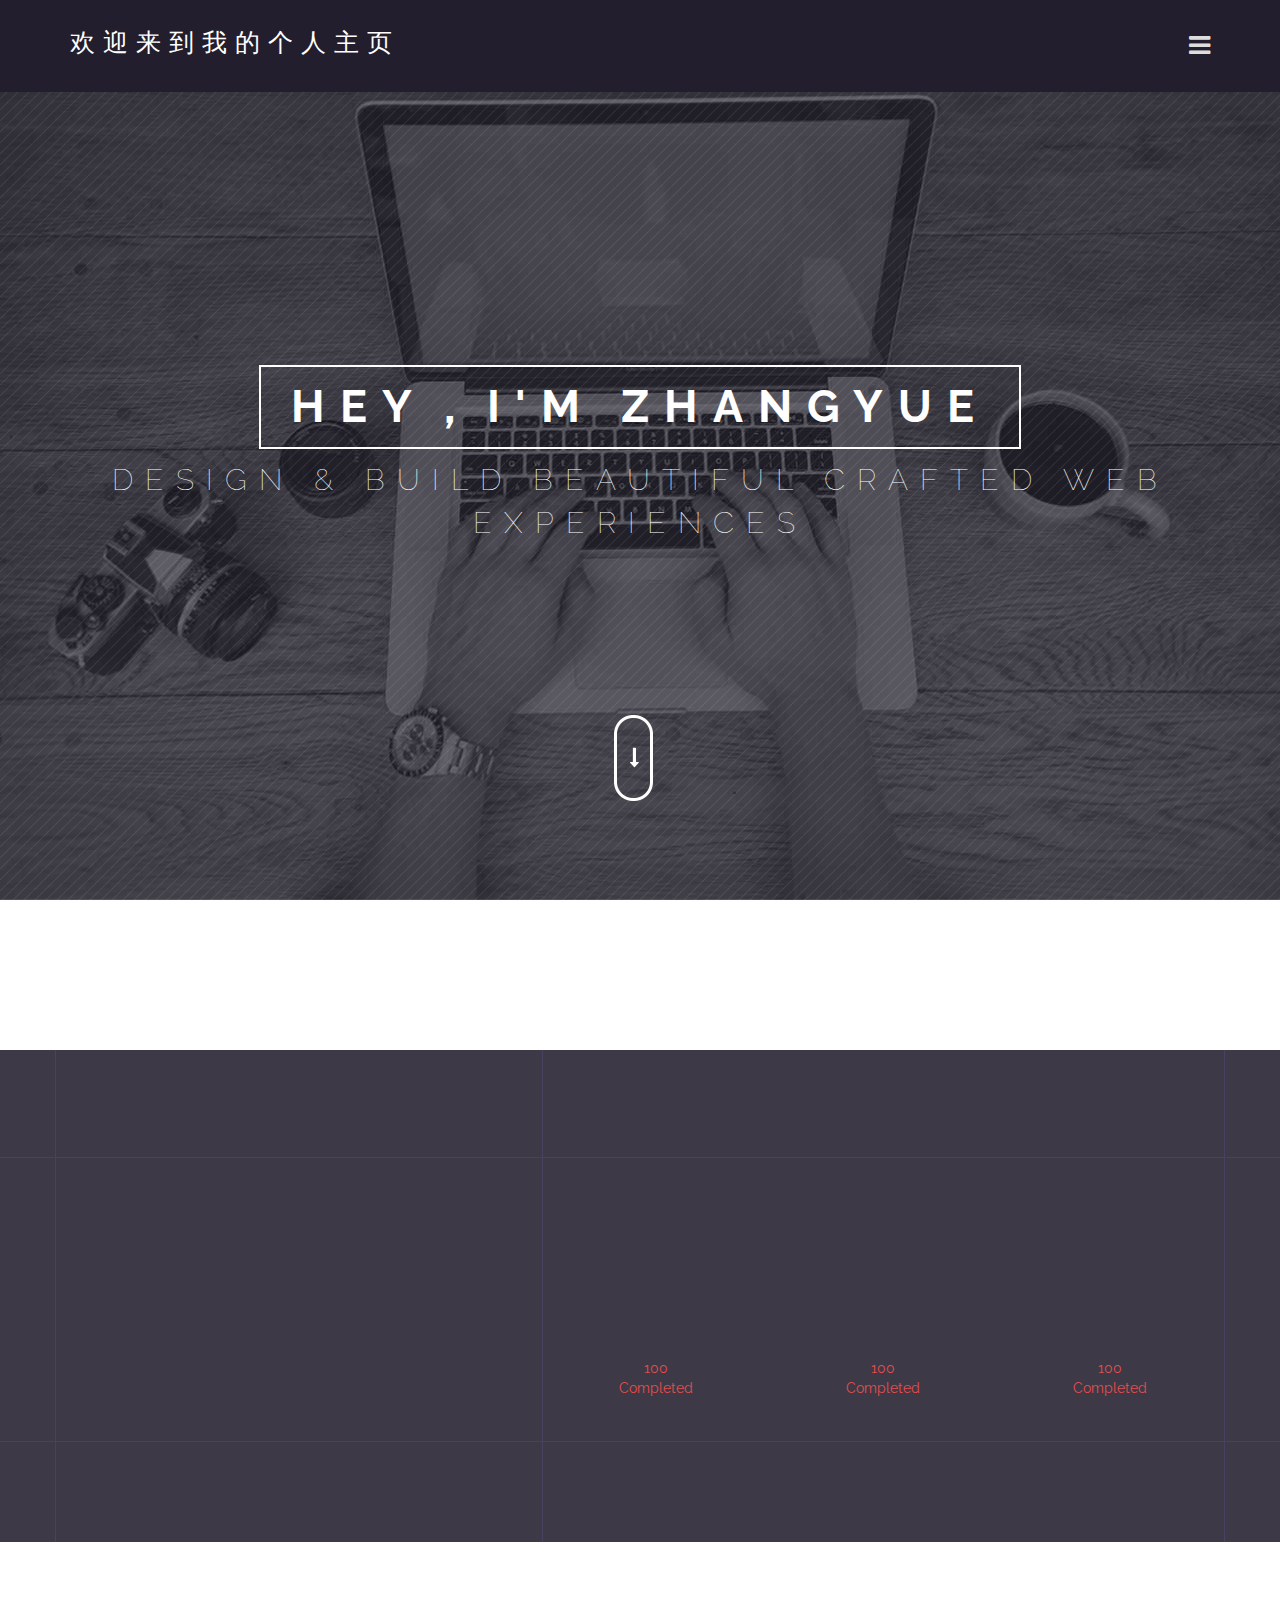
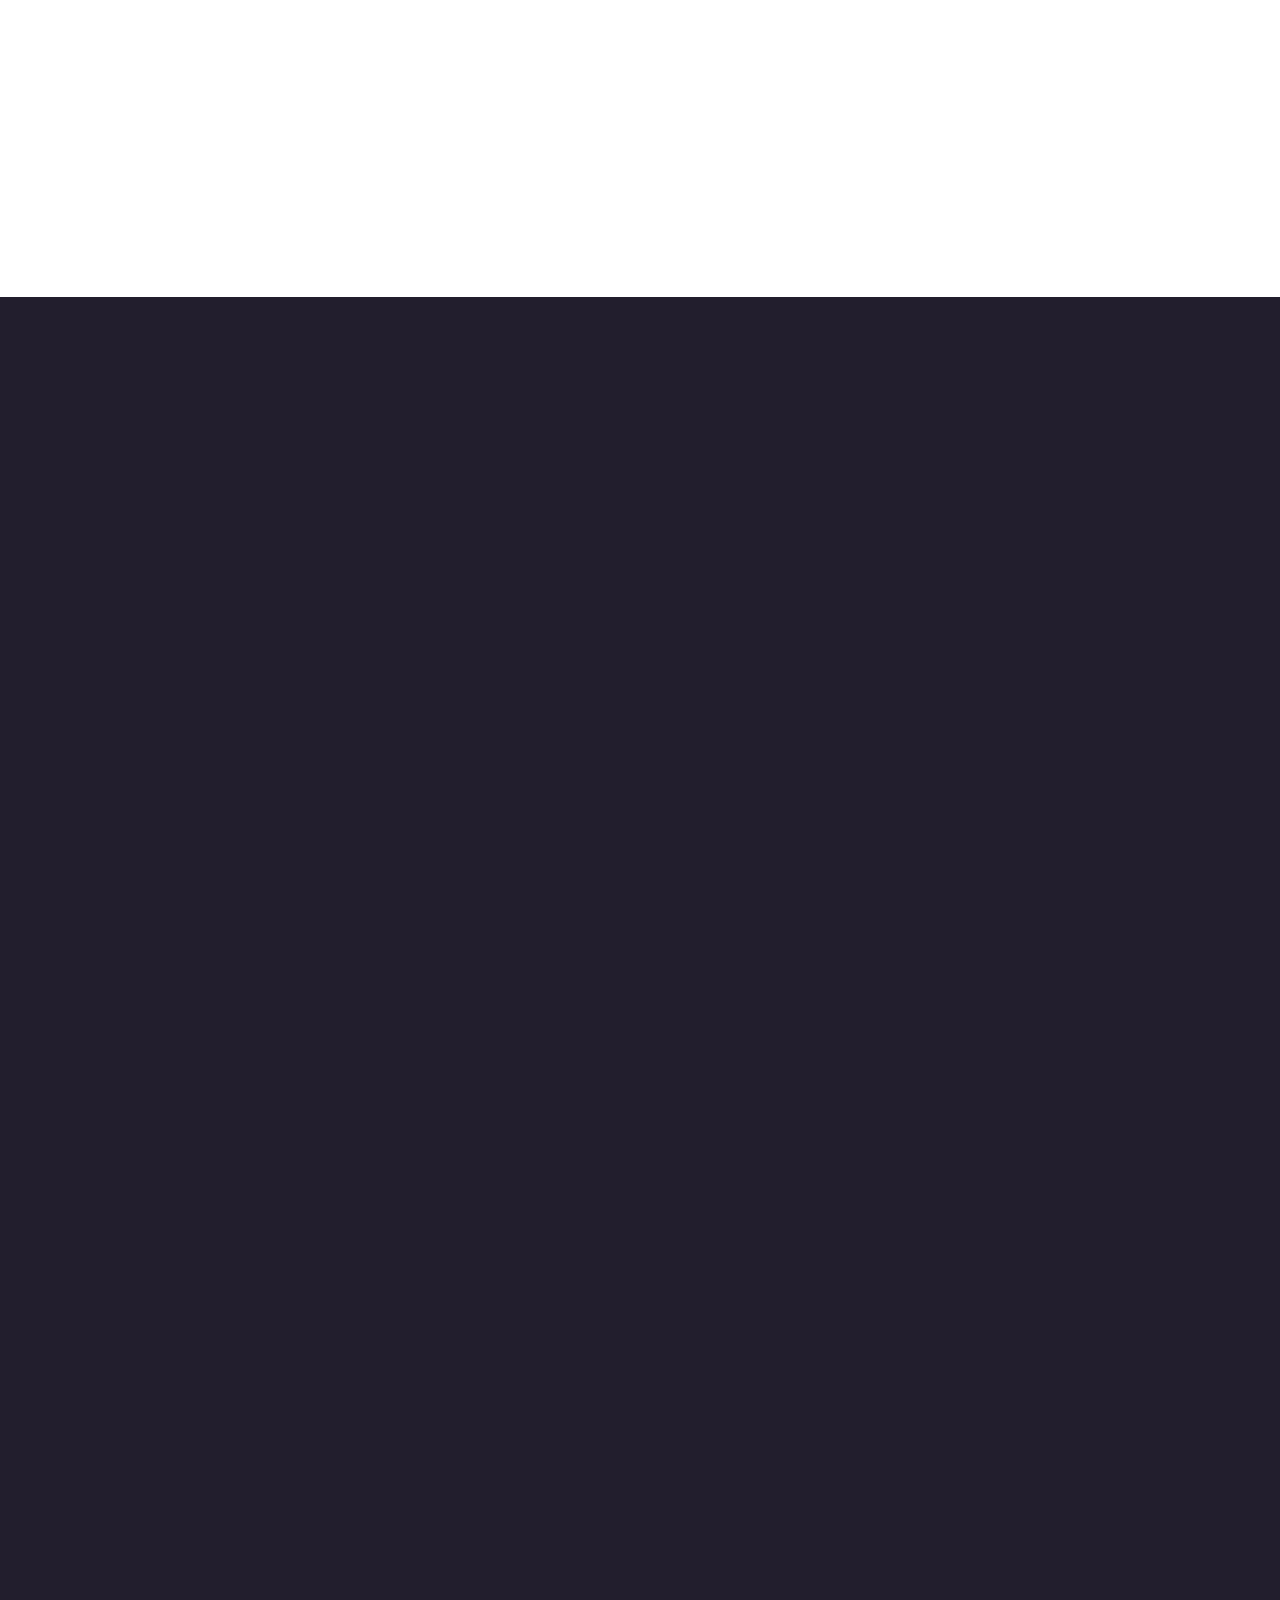
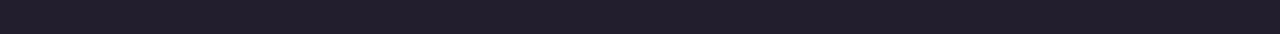
<file: personal/index.html>
<!DOCTYPE html>
<html lang="en">
  <head>
    <meta charset="utf-8">
    <meta http-equiv="X-UA-Compatible" content="IE=edge">
    <meta name="viewport" content="width=device-width, initial-scale=1">
    <!--<link rel="shortcut icon" href="images/star.png" type="favicon/ico" />-->

    <title>PERSONAL</title>

    <link rel="stylesheet" href="css/bootstrap.min.css">
    <link rel="stylesheet" href="css/font-awesome.min.css">
    <link rel="stylesheet" href="css/owl.carousel.css">
    <link rel="stylesheet" href="css/owl.theme.css">
    <link rel="stylesheet" href="css/animate.css">
    <link rel="stylesheet" href="nivo-lightbox/nivo-lightbox.css">
    <link rel="stylesheet" href="nivo-lightbox/nivo-lightbox-theme.css">
    <link rel="stylesheet" href="css/main.css">
      <link rel="stylesheet" href="http://at.alicdn.com/t/font_395548_yicm3ded93a6ecdi.css">

  </head>
  <body>

    <!--== 1. Header ==-->
        <section class="header" id="header">
            <div class="navigationbar  navbar-fixed-top">
                <div class="container">
                    <a href="#" class="logo">
                        欢迎来到我的个人主页
                       <!--WELLCOME <i class="fa fa-star-o star"></i>-->
                    </a>
                    <i class="fa fa-bars pull-right" id="iconhideshow"></i>
                    <ul class="nav hide nav-pills pull-right">
                      <li role="presentation"><a href="#header">首页</a></li>
                      <li role="presentation"><a href="#service">技能</a></li>
                      <li role="presentation"><a href="#about">关于我</a></li>
                      <li role="presentation"><a href="#works">项目展示</a></li>
                      <li role="presentation"><a href="#contact">与我联系</a></li>
                      <li role="presentation"><a href="#contact"></a></li>
                      <li role="presentation"><a href="#contact"></a></li>
                    </ul>
                </div> <!-- /.container -->
            </div> <!-- /.navigation-bar -->
            <div class="header-description text-center">
                <div class="header-content wow bounce animated">
                    <h1 class="heading">Hey，I'm ZhangYue</h1>
                    <p class="heading-subtitle">
                        Design &amp; Build Beautiful Crafted Web Experiences
                    </p> 
                </div> <!-- /.header-content -->   
            
                <div class="wow zoomIn button-down" data-wow-duration="1s" data-wow-offset="100">
                  <div class="wow tada" data-wow-delay="1s" data-wow-duration="1s">
                    <div class="wow rubberBand" data-wow-delay="2000ms" data-wow-duration="1s">
                      <div class="wow pulse" data-wow-delay="300ms" data-wow-iteration="infinite" data-wow-duration="2s">
                        <a href="#service" title="Go down">
                          <img src="images/button_downr.png" alt="MaterialUp" class="center">
                        </a>
                      </div>
                    </div>
                  </div>
                </div>
            </div> <!-- /.header-description -->
        </section> <!-- /#header -->

    <!--== 5. 技能 ==-->

        <section class="service" id="service">
            <div class="wrapper">
                <div class="container">
                    <h2 class="section-title wow bounceInRight animated custom-white">我的技能</h2>
                </div> <!-- /.container -->
                <div class="container-fluid">
                    <div class="row">
                        <div class="service-content">
                            <div class="container-fluid border-3">
                                <div class="container border-2">
                                    <div class="row">
                                        <div class="col-sm-5 border-1">
                                            <h4 class="subtitle custom-purple wow bounceInLeft center animated">What Can I Do?</h4>
                                        </div>
                                        <div class="col-sm-7"></div>
                                    </div> <!-- /.row -->
                                </div> <!-- /.container -->
                            </div> <!-- /.container-fluid -->
                            <div class="container border-2">
                                <div class="row .service-table">
                                    <div class="col-sm-5 border-1 custom-purple .service-table-cell">
                                        <p class="service-main-content wow pulse animated">
                                           良好的团队合作
                                        </p>
                                        <div id="jineng">
                                            <p class="jp  custom-purple wow bounceInLeft center" id="jneng1">非常良好的代码风格</p>
                                            <p class="jp  custom-purple wow bounceInRight center" id="jneng2">精通HTML、CSS,熟悉HTML5、CSS3、es6新增的属性</p>
                                            <p class="jp  custom-purple wow bounceInLeft center" id="jneng3">熟练前端框架、React、Vue、DOM操作等有清晰的认识；熟悉Jquery等流行JS框架。</p>
                                            <p class="jp  custom-purple wow bounceInRight center" id="jneng4">了解服务器端语言，node php。掌握Javacript与服务器端语言（php）的交互
                                            </p>
                                        </div>
                                        <p class="service-main-content wow pulse animated">

                                        </p>
                                    </div>
                                    <div class="col-sm-7 .service-table-cell">
                                        <div class="row">
                                            <div class="col-sm-4 text-center">
                                                <a href="#">
                                                    <div class="add wow bounceInRight animated" data-wow-delay=".6s">
                                                        <i class="fontfm icon-html"></i>
                                                        <p style="font-size: 20px; border-radius: 10px;display: block">
                                                            HTML<br>CSS
                                                        </p>
                                                    </div>
                                                </a>
                                                <div class="demo">
                                                    <div class="demo-4 wow flip animated" data-percent="100"></div>
                                                </div>
                                                <p class="custom-red text-center">
                                                    100<br>Completed
                                                </p>
                                            </div> <!-- /.col-sm-4 -->
                                            <div class="col-sm-4 text-center">
                                                <a href="#">
                                                    <div class="add wow bounceInRight animated" data-wow-delay="0.4s">
                                                        <i class="fontfm icon-js1"></i>
                                                        <p>
                                                            JavaScript<br>JQuery
                                                        </p>
                                                    </div>
                                                </a>
                                                <div class="demo">
                                                    <div class="demo-4 wow flip animated" data-percent="100"></div>
                                                </div>
                                                <p class="custom-red text-center">
                                                    100<br>Completed
                                                </p>
                                            </div> <!-- /.col-sm-4 -->
                                            <div class="col-sm-4 text-center">
                                                <a href="#">
                                                    <div class="add wow bounceInRight animated" data-wow-delay="0.2s">
                                                        <i class="fontfm icon-php1"></i>
                                                        <p>
                                                            React<br>Vue
                                                        </p>
                                                    </div>
                                                </a>
                                                <div class="demo">
                                                    <div class="demo-4 wow flip animated" data-percent="100"></div>
                                                </div>
                                                <p class="custom-red text-center">
                                                    100<br>Completed
                                                </p>
                                            </div> <!-- /.col-sm-4 -->
                                        </div> <!-- /.row -->
                                    </div> <!-- /.col-sm-7 -->
                                </div> <!-- /.row -->
                            </div> <!-- /.container -->
                            <div class="container-fluid border-4">
                                <div class="container border-2">
                                    <div class="row">
                                        <div class="col-sm-5 border-1 empty"></div>
                                        <div class="col-sm-7 empty"></div>
                                    </div> <!-- /.row -->
                                </div> <!-- /.container -->
                            </div> <!-- /.container-fluid -->
                        </div> <!-- /.service-content -->
                    </div> <!-- /.row -->
                </div> <!-- /.container-fluid -->
            </div> <!-- /.wrapper -->
        </section> <!-- /#service -->
    
    <!--== 6. 关于我 ==-->
    
        <section id="about" class="about">
            <div class="container-fluid">
                <div class="row">
                    <div class="about-table">
                         <div class="col-md-7 col-sm-12 about-table-cell">
                            <div class="about-content container">
                                <div class="wrapper col-lg-12">
                                    <h2 class="section-title wow bounceInRight animated" style="text-align: center">关于我</h2>
                                    <h4 class="section-paragraph wow pulse animated" style="font-size: 16px;">Mr.Zhang</h4>
                                    <p class="section-paragraph wow pulse animated">
                                        <p class="bp1 wow animated slideInRight"> 5年的前端开发经验，技术层面 vue，react，reacthooks，typescript，umi，小程序，git，jeckins，webpack。
                                          热爱互联网行业，喜欢各种码农技术和黑科技上进心强，良好的代码规范，在工作中可以找到成就感和满足感。
                                          为人谦虚幽默，善于交流，有很强的适应需求能力，团队意识和责任感以及很强的抗压能力 </p><p class="bp2 wow animated rotateInDownRight">做过电商类网站,也做过企业类网站,webapp,也做过小程序,还会移动端的,熟练使用JavaScript</p><p class="bp3 wow animated bounceInLeft">中对于Document操作,利用操作Document文档对象可以对HTML进行检查、修改以及增加内</p><p class="bp4 wow animated lightSpeedIn">容,利用JavaScript更好的去丰富页面,增强交互效果。同时我也非常熟悉jQuery框架利用它可以去更好的处理兼容性,简化代码。</p>
                                    </p> <!-- /.section-paragraph -->
                                </div> <!-- /.wrapper -->
                            </div> <!-- /.about-content -->
                        </div>
                        <!--<div class="col-md-4 col-sm-12 about-table-cell" style="background:url(images/part_3_bg.jpg);background-size:cover;">-->
                        </div>
                    </div> <!-- /.about-table -->
                </div> <!-- /.row -->
            </div> <!-- /.container-fluid -->
        </section> <!-- /#about -->
    
    <!--== 7. 项目展示 ==-->

        <section id="works" class="works">
            <div class="wrapper">
                <div class="container">
                <h2 class="section-title wow bounceInLeft animated custom-white" style="text-align: left;">项目展示</h2>
                </div> <!-- /.container -->
                <div id="works_container" class="rotateIn animated wow">
                    <div class="cox-lg-3 works-single-item applications illustration web" style="height: 364px;">
                        <img class="works-item" src="images/1.jpg">
                        <div class="works-single-item-hover text-center">
                            <div class="works-icons">
                                <a href="https://escargotszy.github.io/tianmao"><i class="custom-icon fa fa-link"></i></a>
                                <a class="portfolio-item" data-lightbox-gallery="our-works-item-view" href="images/1.jpg"><i class="custom-icon fa fa-search"></i></a>
                            </div>
                            <div class="works-icons-content">
                               天猫临摹
                            </div>
                        </div> <!-- /.works-single-item-hover -->
                    </div> <!-- /.works-single-item -->
                    <div class="cox-lg-3 works-single-item music" style="height: 364px;">
                    <img class="works-item" src="images/2.jpg">
                        <div class="works-single-item-hover text-center">
                            <div class="works-icons">
                                <a href="https://escargotszy.github.io/mi"><i class="custom-icon fa fa-link"></i></a>
                                <a class="portfolio-item" data-lightbox-gallery="our-works-item-view" href="images/2.jpg"><i class="custom-icon fa fa-search"></i></a>
                            </div>
                            <div class="works-icons-content">
                                小米临摹
                            </div>
                        </div> <!-- /.works-single-item-hover -->
                    </div> <!-- /.works-single-item -->
                    <div class="cox-lg-3 works-single-item applications" style="height: 364px;">
                    <img class="works-item" src="images/3.jpg">
                        <div class="works-single-item-hover text-center">
                            <div class="works-icons">
                                <a href="https://escargotszy.github.io/enterprise"><i class="custom-icon fa fa-link"></i></a>
                                <a class="portfolio-item" data-lightbox-gallery="our-works-item-view" href="images/3.jpg"><i class="custom-icon fa fa-search"></i></a>
                            </div>
                            <div class="works-icons-content">
                                企业网站
                            </div>
                        </div> <!-- /.works-single-item-hover -->
                    </div> <!-- /.works-single-item -->
                    <div class="cox-lg-3 works-single-item music print" style="height: 364px;">
                    <img class="works-item" src="images/4.jpg">
                        <div class="works-single-item-hover text-center">
                            <div class="works-icons">
                                <a href="https://escargotszy.github.io/weather"><i class="custom-icon fa fa-link"></i></a>
                                <a class="portfolio-item" data-lightbox-gallery="our-works-item-view" href="images/4.jpg"><i class="custom-icon fa fa-search"></i></a>
                            </div>
                            <div class="works-icons-content">
                                 天气预报
                            </div>
                        </div> <!-- /.works-single-item-hover -->
                    </div> <!-- /.works-single-item -->
                    <div class="works-single-item applications logo" style="height: 364px;">
                    <img class="works-item" src="images/5.jpg">
                        <div class="works-single-item-hover text-center">
                            <div class="works-icons">
                                <a href="https://escargotszy.github.io/todulist"><i class="custom-icon fa fa-link"></i></a>
                                <a class="portfolio-item" data-lightbox-gallery="our-works-item-view" href="images/5.jpg"><i class="custom-icon fa fa-search"></i></a>
                            </div>
                            <div class="works-icons-content">
                                TODOList
                            </div>
                        </div> <!-- /.works-single-item-hover -->
                    </div> <!-- /.works-single-item -->
                    <div class="works-single-item web" style="height: 364px;">
                    <img class="works-item" src="images/6.jpg">
                        <div class="works-single-item-hover text-center">
                            <div class="works-icons">
                                <a href="https://escargotszy.github.io/Typing Game"><i class="custom-icon fa fa-link"></i></a>
                                <a class="portfolio-item" data-lightbox-gallery="our-works-item-view" href="images/6.jpg"><i class="custom-icon fa fa-search"></i></a>
                            </div>
                            <div class="works-icons-content">
                                打字游戏
                            </div>
                        </div> <!-- /.works-single-item-hover -->
                    </div> <!-- /.works-single-item -->

                </div> <!-- /#container -->
            </div> <!-- /.wrapper -->
        </section> <!-- /#works -->


    <!--== 10. Contact With Us ==-->

        <section class="contact" id="contact">
            <div class="contact-content">
                <div class="wrapper">
                    <div class="container">
                        <h2 class="section-title wow bounceInRight animated custom-black" style="text-align: center;color: white">与我联系</h2>
                        <div class="row">
                            <div class="col-sm-6 clearfix">
                                <p class="address wow pulse animated">
                                    上海市,宝山区,顾村镇,龙湖天街 <br>
                                    <strong>E-mail: </strong>2565288200@qq.com <br>
                                    <strong>Web: </strong><a href="https://escargotszy.github.io/personal">https://escargotszy.github.io/personal</a>
                                </p>
                                <ul class="social-icons text-center">
                                    <li class="wow animated fadeInLeft facebook animated">
                                        <a href="#"><i class="fa fa-facebook"></i></a>
                                    </li>
                                    <li class="wow animated fadeInRight twitter animated">
                                        <a href="#"><i class="fa fa-twitter"></i></a>
                                    </li>
                                    <li class="wow animated fadeInLeft linkedin animated">
                                        <a href="#"><i class="fa fa-linkedin"></i></a>
                                    </li>
                                    <li class="wow animated fadeInRight googleplus animated">
                                        <a href="#"><i class="fa fa-google-plus"></i></a>
                                    </li>
                                    <li class="wow animated fadeInLeft github animated">
                                        <a href="#"><i class="fa fa-github"></i></a>
                                    </li>
                                </ul>
                            </div>
                            <div class="col-sm-6">
                                <form class="_form-inline row" id="contact-form" name="contact" method="post" action="contact.php">
                                    <div class="form-group custom-form-group col-sm-6">
                                        <label class="sr-only" for="name" id="name"><span class="required">*</span>Name</label>
                                        <input type="text" class="form-control custom-form-control wow bounceInLeft animated" name="name" id="name" placeholder="Enter your name" required>
                                    </div>
                                    
                                    <div class="form-group custom-form-group col-sm-6">
                                        <label class="sr-only" for="email" id="email"><span class="required">*</span>Email</label>
                                        <input type="email" class="form-control custom-form-control wow bounceInRight animated" id="email" name="email" placeholder="Enter your email" required>
                                    </div>
                                    <div class="form-group custom-form-group col-sm-12">
                                        <label class="sr-only" for="text-massage"><span class="required">*</span>Massage</label>
                                        <textarea  class="form-control custom-form-control wow bounceInUp animated" id="text-massage" name="text-massage" rows="3" placeholder="Write something" required></textarea>
                                    </div>

                                    <button type="submit" class="pull-right btn btn-default submit-button custom-white wow bounceInLeft animated" id="submit" name="submit" value="Send">发送</button>
                                </form>
                                <div id="success">
                                    <span>
                                        <p>Your message was sent succssfully! I will be in touch as soon as I can.</p>
                                    </span>
                                </div>

                                <div id="error">
                                    <span>
                                        <p>Something went wrong, try refreshing and submitting the form again.</p>
                                     </span>
                                </div>
                            </div> 
                        </div> <!-- /.row -->
                    </div> <!-- /.container -->
                </div> <!-- /.wrapper -->
                <footer class="custom-red text-center wow flip animated">
                    &copy; 2015 </strong>More Templates <a href="" target="_blank" title="个人主页">个人主页
                </footer>
            </div> <!-- /.contact-content -->
        </section> <!-- /#contact -->
        <a href="#header" id="back-to-top" class="top"><i class="fa fa-chevron-up"></i></a>





    <script src="js/jquery-1.11.2.min.js"></script>
    <script src="js/jquery.circlechart.js"></script>
    <script src="js/bootstrap.min.js"></script>
    <script src="js/owl.carousel.min.js"></script>
    <script src="js/isotope.pkgd.min.js"></script>
    <script src="js/wow.min.js"></script>
    <script src="js/jquery.validate.js"></script>
    <script src="nivo-lightbox/nivo-lightbox.min.js"></script>
    <script src="js/script.js"></script>
    <script>
        jQuery(window).resize(function(){
            resizenow();
        });
        function resizenow() {


            const $triangles = document.querySelectorAll('.triangle')
            const template = `<svg class="triangle-svg" viewBox="0 0 140 141">
    <g stroke="none" stroke-width="1" fill="none" fill-rule="evenodd">
      <polygon class="triangle-polygon"  points="70 6 136 138 4 138"></polygon>
    </g>
  </svg>`

            Array.prototype.forEach.call($triangles, ($triangle, index) => {
            $triangle.innerHTML = template
        })
        }
        resizenow();
    </script>

  </body>
</html>
</file>
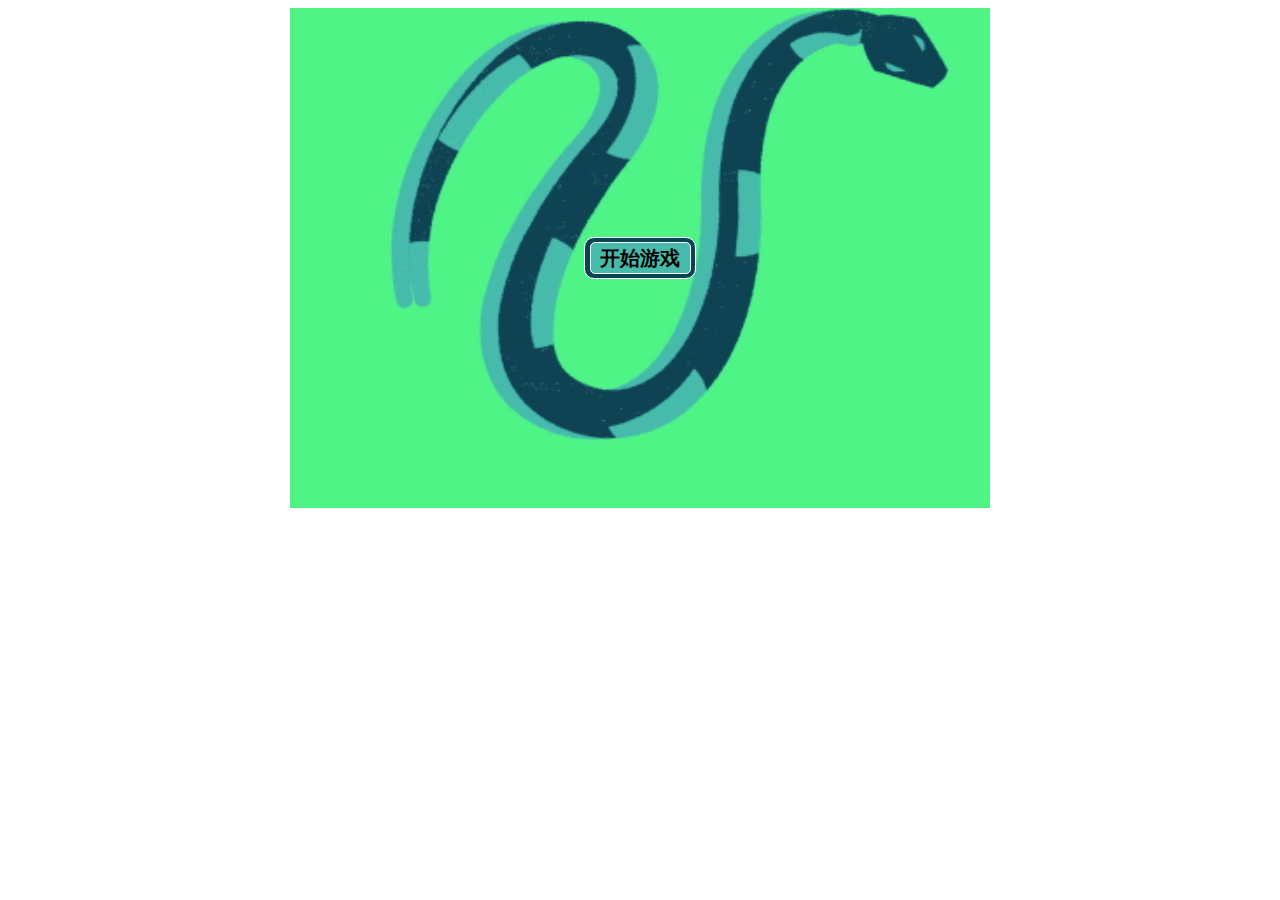
<file: snake/index.html>
﻿<!DOCTYPE html>
<html lang="en">
<head>
    <meta charset="UTF-8">
    <title>Title</title>
</head>
<style>
    .snake{
        width: 700px;
        height: 500px;
        /*background: #4EF485;*/
        margin: 0 auto;
        position: relative;

    }
    .gongju{
        width: 200px;
        height: 500px;
        background: tan;
        float: right;
        z-index: 1;
    }
    .scene {
        width: 500px;
        height: 500px;
        /*border: 1px solid blue;*/
        float: left;
        background: wheat;
        position: relative;
        /*margin: 0 auto;*/
    }

    .block {
        width: 25px;
        height: 25px;
        box-sizing: border-box;
        /*border: 1px solid #a4a4a4;*/
        border-radius:50%;
        float: left;
    }

    .snackbody {
        background: green;
        background-image: url("6.jpg");
        background-position: center;
        background-size: 100%;
        background-repeat: no-repeat;
    }

    .snackhead {
        /*background: red;*/
        background-image: url("4.jpg");
        background-position: center;
        background-size: 100%;
        background-repeat: no-repeat;
    }

    .food {
        /*background:blue;*/
        background-image: url("7.jpg");
        background-position: center;
        background-size: 100%;
        background-repeat: no-repeat;
    }
    .img{
        width: 100%;
        height: 100%;
        position: absolute;
        top: 0;
        bottom: 0;
        left: 0;
        right: 0;
        margin: auto;
    }
    .img img{
        width: 100%;
        height: 100%;
    }
    .loading {
        border-radius: 10px;
        border: 1px solid white;
        width: 110px;
        height: 40px;
        background: #0F4354;
        position: absolute;
        bottom: 0;
        right: 0;
        left: 0;
        top: 0;
        margin: auto;
        cursor: pointer;
        display: flex;
        justify-content: center;
        align-items: center;
    }
    .bengin{
        background:#46BBAC ;
        border-radius: 5px;
        border: 1px solid white;
        width: 99px;
        height: 30px;
        text-align: center;
        line-height: 30px;
        font-size: 20px;
        font-family: "宋体";
        font-weight: bold;
    }
    .yc{
        display: none;
    }

    #go{
        margin: 0 auto;
    }
    h1{
        line-height: 40px;
        text-align: center;
        /*line-height: 300px;*/
        font-size: 28px;
        font-size: 20px;
        color: white;
    }
    .gongju>ul{
        width: 100%;
        height: 100%;
        /*display: flex;*/
        /*align-items: stretch;*/
    }
    .gongju>ul>li{
        border-radius: 10px;
        margin-left:10px;
        width:100px;
        height: 40px;
        background: #0F4354;
        margin-top: 93px;
        list-style: none;

    }
    .jieshu {
        width: 150px;
        height: 163px;
        background: red;
        position: absolute;
        left: 0;
        right: 0;
        top: 0;
        bottom: 0;
        margin:  auto;
        border-radius: 10px;
    }
    .jieshu>ul>li {
        margin-top: 20px;
        list-style: none;
    }
    .xians{
        display: block;
    }
    .ycc{
        display: none;
    }
    .xuanzhuant{
        transform: rotate(-90deg);
    }
    .xuanzhuanb{
        transform: rotate(90deg);
    }
    .xuanzhuanl{
        transform: rotate(-180deg);
    }
    .xuanzhuanr{
        transform: rotate(0deg);
    }
</style>
<body>
<div class="snake">
    <div class="img" style="z-index: 2"><img src="2.gif" alt=""></div>
    <div class="loading" style="z-index: 3">
        <div class="bengin">开始游戏</div></div>
    <div class="scene">
        <div class="jieshu yc">
            <ul>
                <li>游戏结束</li>
                <li><input type="submit" value="重新开始" id="chongxin"></li>
                <li><input type="submit" value="返回首页" id="fanhui"></li>
            </ul>


        </div>
    </div>
    <div class="gongju">
        <ul>
            <li>
                <h1 class="fen">分数：0</h1>
            </li>
            <li>
                <h1 class="time">时间：0s</h1>
            </li>
            <li>
                <h1 class="kaishi" style="cursor: pointer">开始游戏</h1>
            </li>
        </ul>
    </div>
</div>

</body>
<script src="jquery-1.8.3.min.js"></script>
<script>
    $(".bengin").click(function () {
        $(".img,.loading").addClass("yc")
    })
    $(".kaishi").click(function () {
        snake();
        fun();
    })


    $("#fanhui").click(function () {
        location.reload();
    })
    function cx() {
        $(".scene div").addClass("ycc")
    }
    $("#chongxin").click(function () {
        cx();
        snake();
        fun();


    })


    let sj=0
    function fun() {
        let tm=setInterval(function () {
            sj++;
            $(".time").html(`时间：${sj}s`)
        },1000)
    }

    function snake() {


        for (var i=0; i < 20; i++) {
            for (var j=0; j < 20; j++) {
                $("<div></div>").addClass("block").attr("id", j + "-" + i).appendTo(".scene");
            }
        }
        var snackArr=[{x: 0, y: 0}, {x: 1, y: 0}, {x: 2, y: 0}];
        var snackHead=snackArr[snackArr.length - 1];
        function drawSnack() {
            $(".snackbody").removeClass("snackbody");
            $(".snackhead").removeClass("snackhead");
            $.each(snackArr, function (index, value) {
                $("#" + value.x + "-" + value.y).addClass("snackbody");
            });
            $("#" + snackHead.x + "-" + snackHead.y).addClass("snackhead");
            switch (dir){
                case "r":
                    $("#"+snackHead.x+"-"+snackHead.y).addClass("xuanzhuanr");

                    break;
                case "l":
                    $("#"+snackHead.x+"-"+snackHead.y).addClass("xuanzhuanl");

                    break;
                case "t":
                    $("#"+snackHead.x+"-"+snackHead.y).addClass("xuanzhuant");
                    break;
                case "b":
                    $("#"+snackHead.x+"-"+snackHead.y).addClass("xuanzhuanb");
                    break;
            }
        }
        drawSnack();
        var dir="r";
        function move() {
            switch (dir) {
                case "r":
                    snackHead={x: snackHead.x + 1, y: snackHead.y};

                    break;
                case "l":
                    snackHead={x: snackHead.x - 1, y: snackHead.y};

                    break;
                case "t":
                    snackHead={x: snackHead.x, y: snackHead.y - 1};
                    break;
                case "b":
                    snackHead={x: snackHead.x, y: snackHead.y + 1};
                    break;
            }
            function end() {
                $(".scene div").removeClass("yc")
            }
            snackArr.push(snackHead);
            var head=$("#"+snackHead.x+"-"+snackHead.y);
            if(head.hasClass("snackbody")||head.length===0){
                end();
                clearInterval(tm);

            }

            if(head.hasClass("food")){
                head.removeClass("food");
                createFood();
                let fen=$('.fen');
                fen.html(`分数：${len}`)
                if (len>2){
                    sp-=1;
                }
            }else{
                snackArr.shift();
            }
            drawSnack();
        }
        let sp=4;
        setInterval(move, sp*100);
        $(document).keydown(function (e) {
            switch (e.keyCode) {
                case 65:
                case 37:
                    dir="l";
                    break;
                case 87:
                case 38:
                    dir="t";
                    break;
                case 68:
                case 39:
                    dir="r";
                    break;
                case 83:
                case 40:
                    dir="b";
                    break;
            }
        });
        let len=-1;
        function createFood() {
            len++;
            do {
                var rx=Math.floor(Math.random() * 20);
                var ry=Math.floor(Math.random() * 20);
            }while($("#"+rx+"-"+ry).hasClass("snackbody"));
            $("#"+rx+"-"+ry).addClass("food");
        }
        createFood();
    }

</script>
</html>
</file>
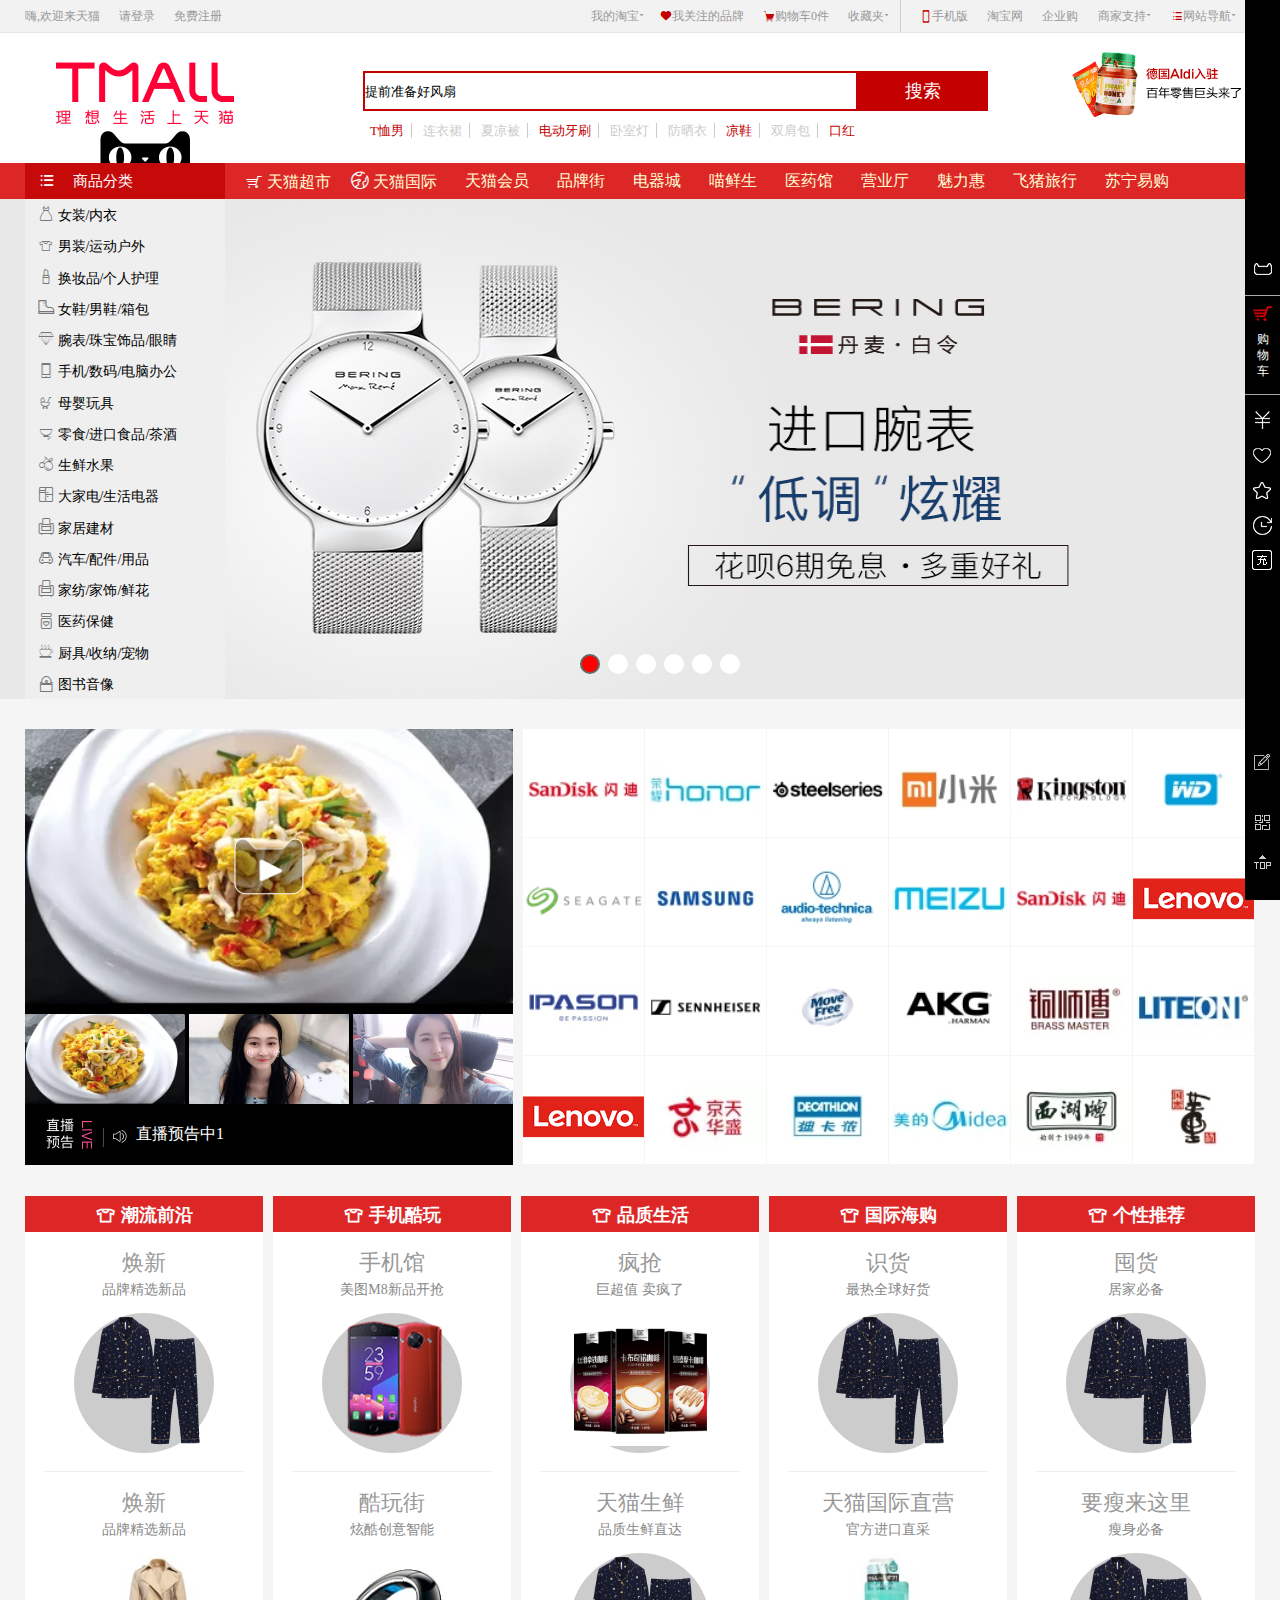
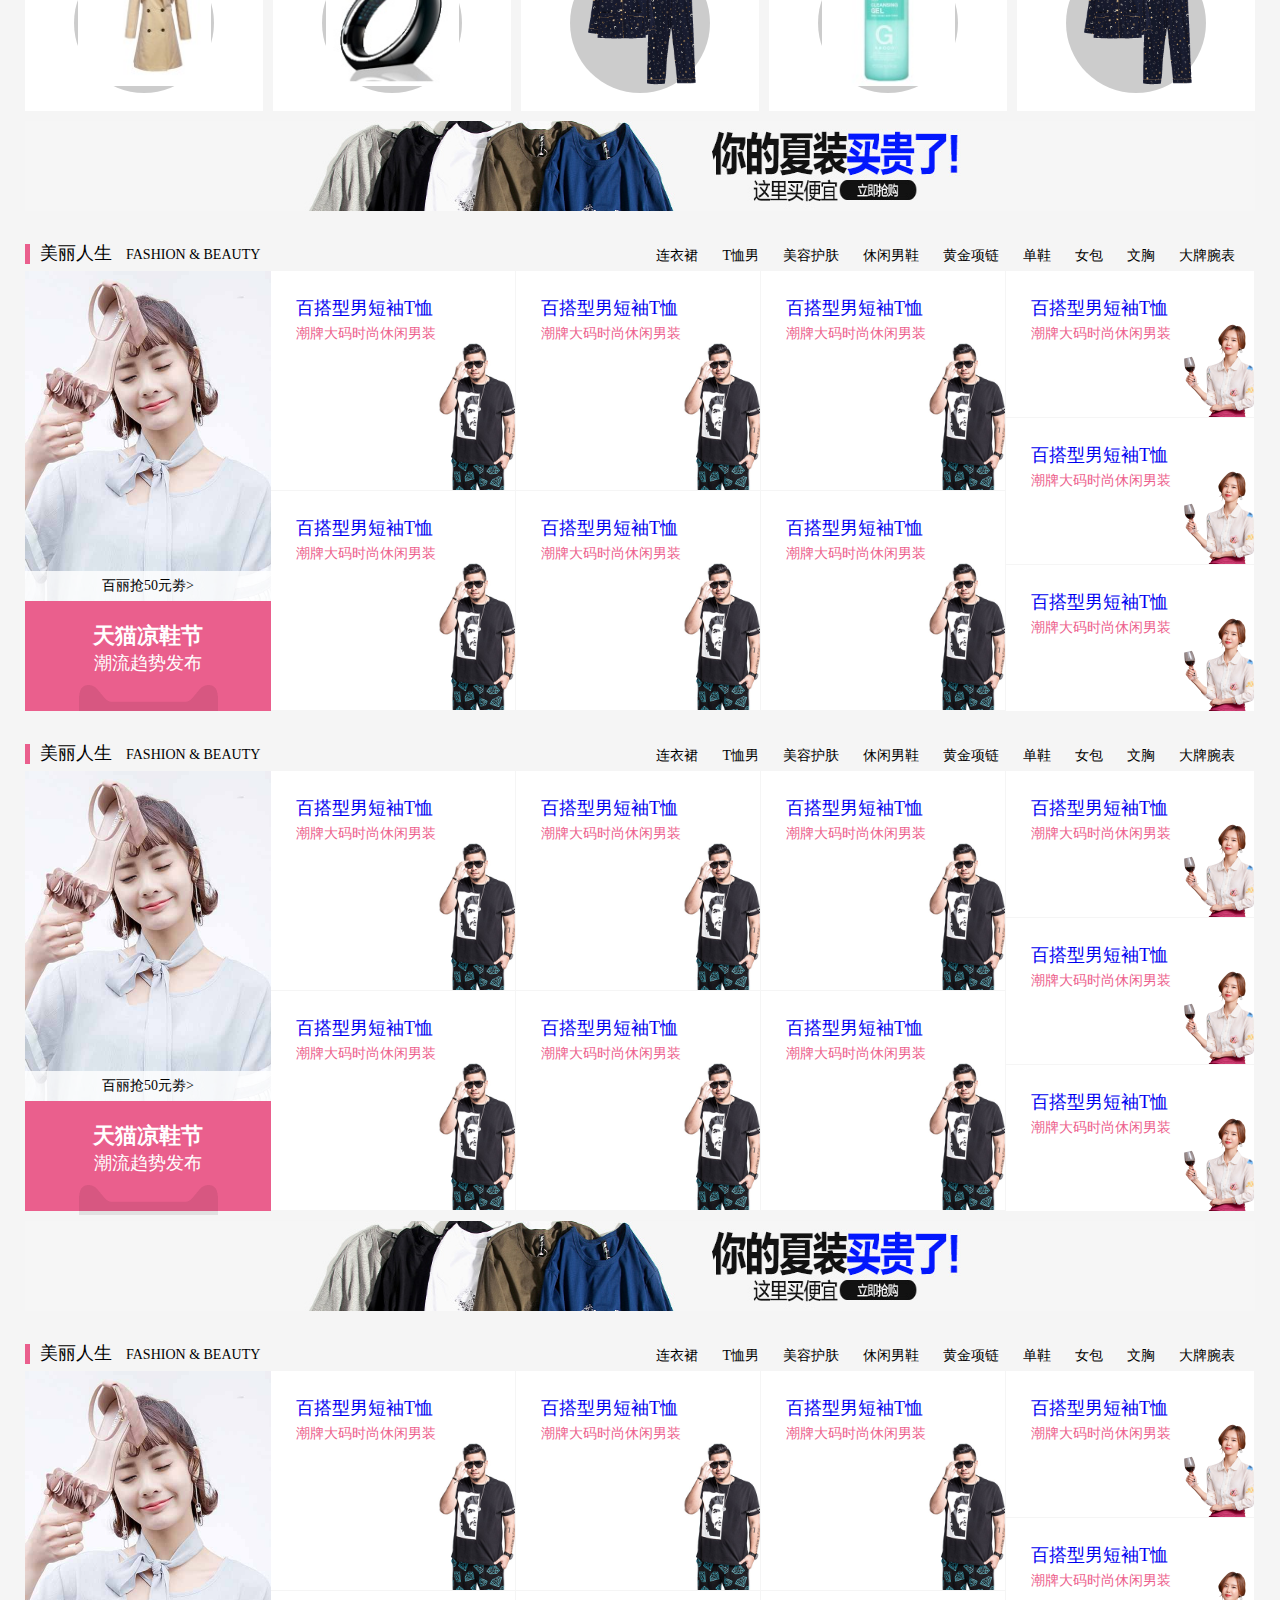
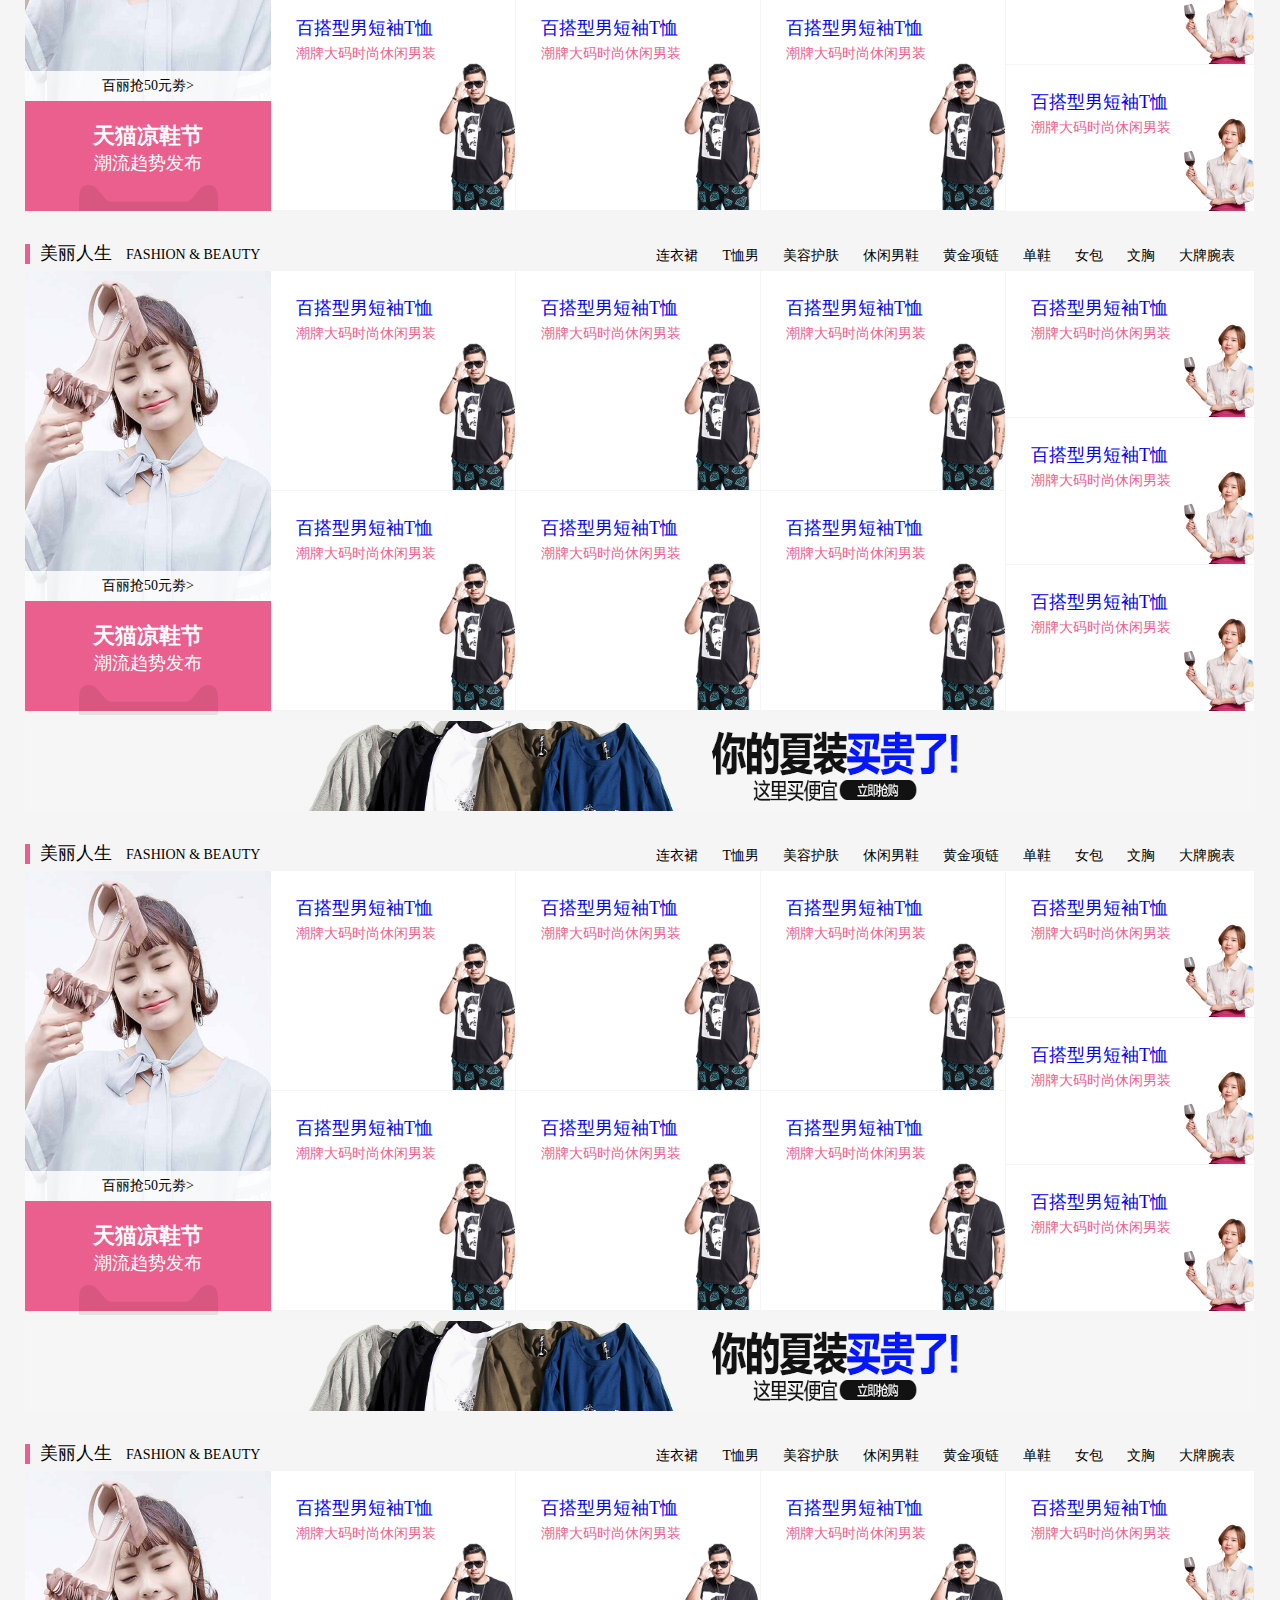
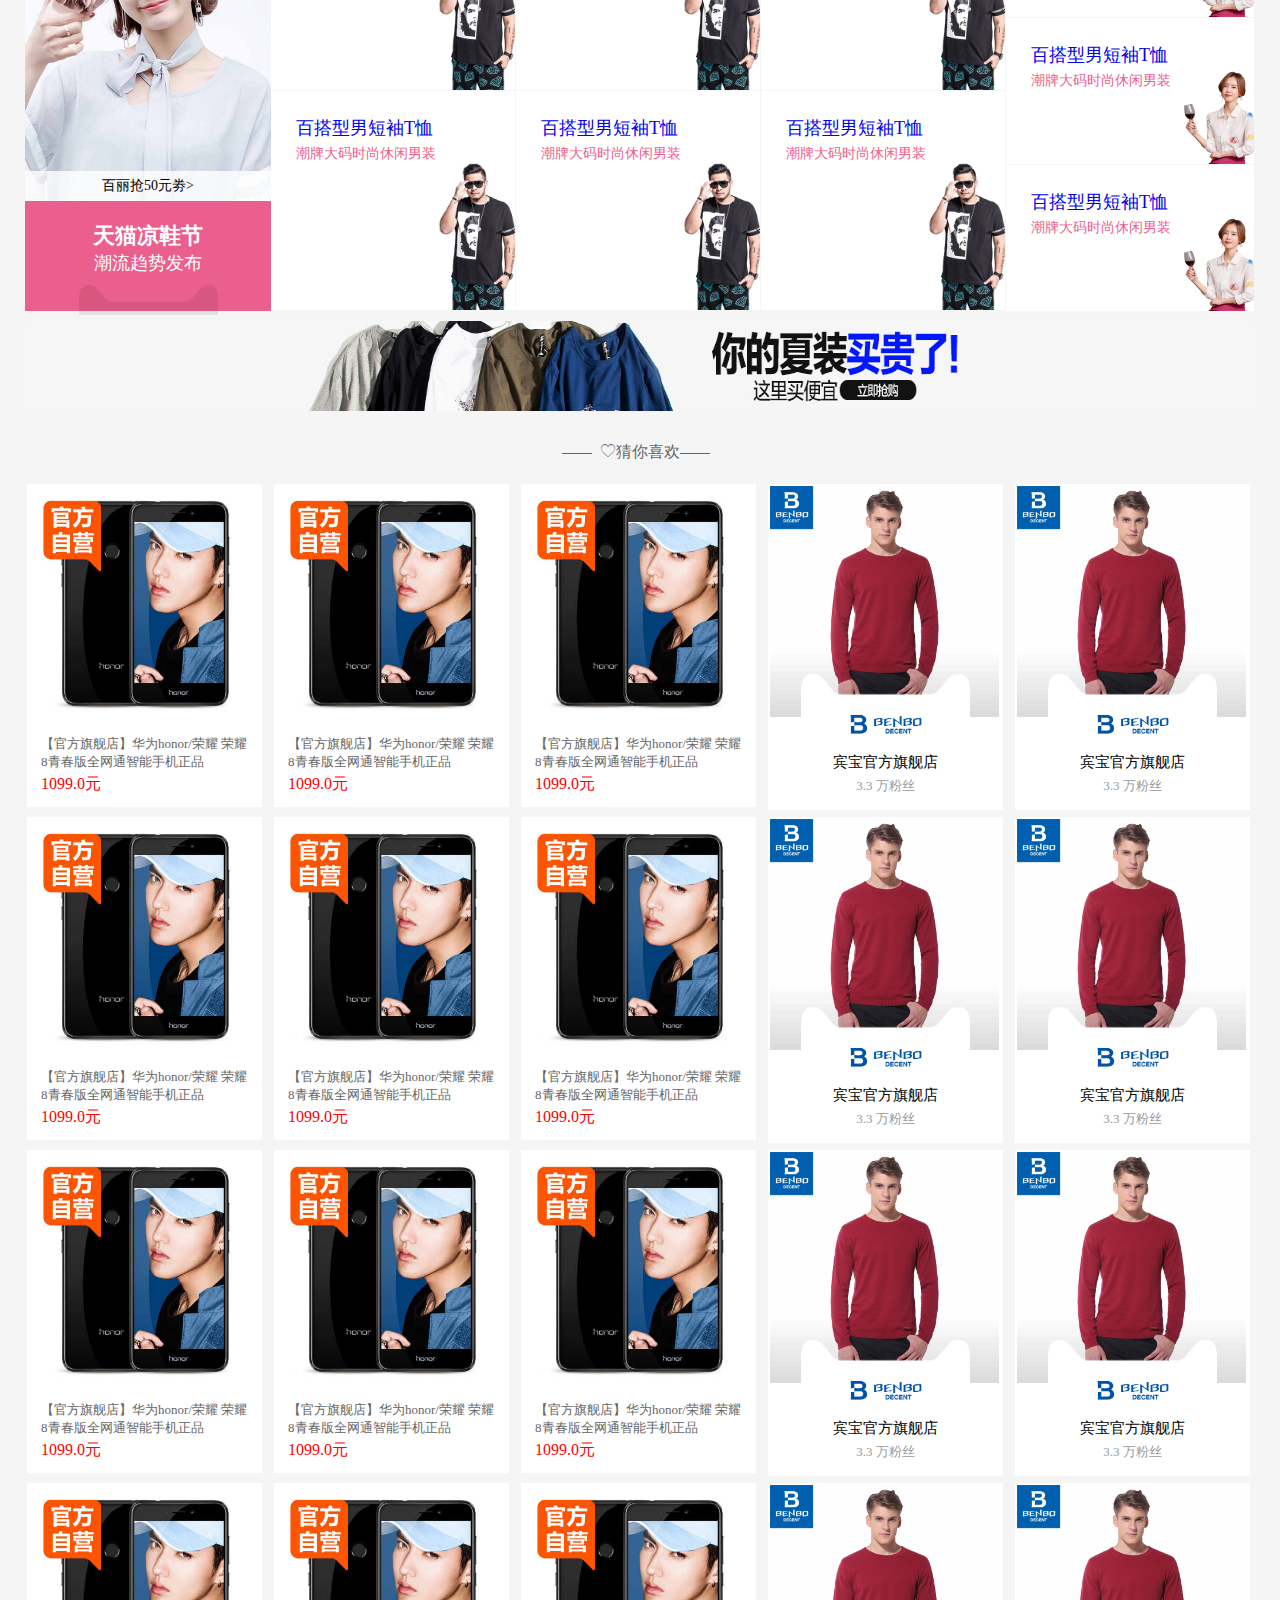
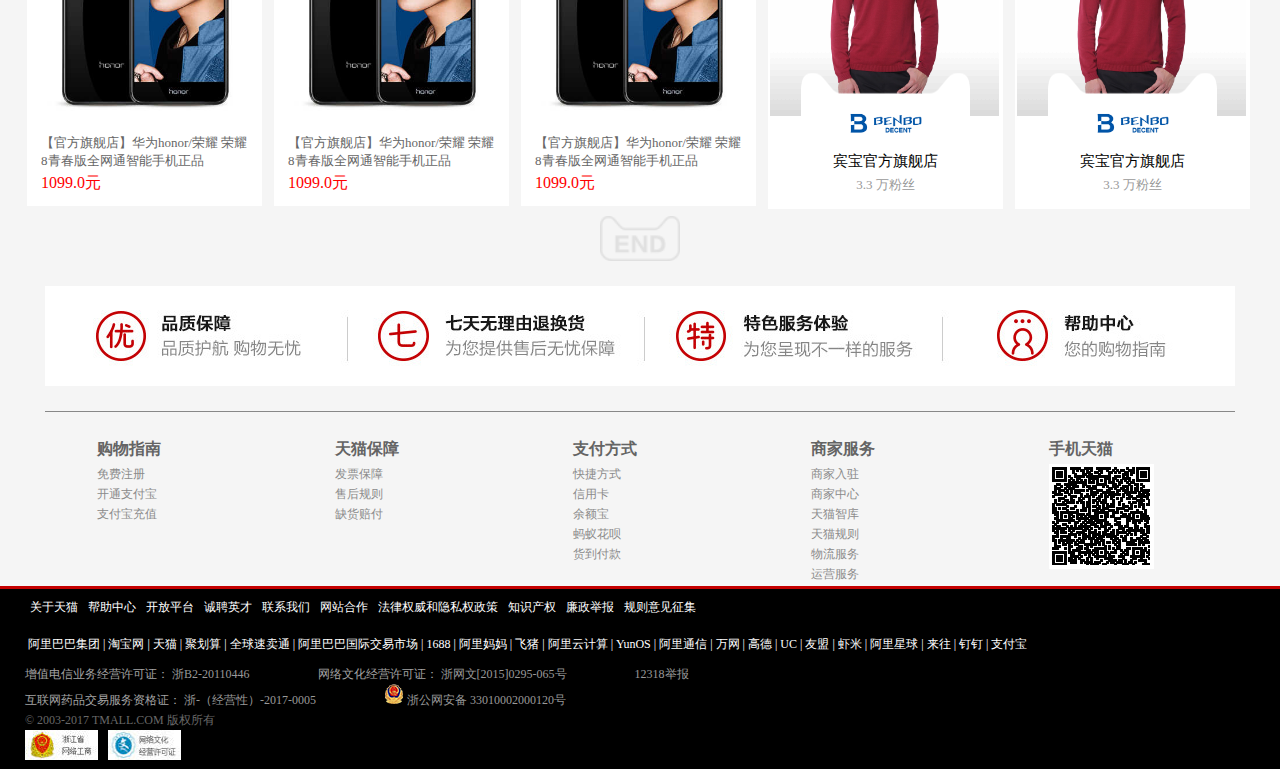
<file: tianmao/index.html>
﻿<!DOCTYPE html>
<html lang="en">
<head>
	<meta charset="UTF-8">
	<title>天猫官网</title>
	<link rel="stylesheet" href="css/tianmao.css">
	<link rel="stylesheet" href="css/base.css">
	<link rel="stylesheet" href="css/iconfont.css">
	<script src="css/animate.js"  ></script>
	<script src="css/tianmao.js"></script>
</head>
<body>
	<div class="dingceng">
		<div class="dingceng-main">
			<div class="dingceng-left">
				<img src="img/tianmmm.png" alt="">
			</div>
			<div class="dingceng-right">
				<div class="dingceng-search">
					<input type="text" placeholder="抗酷暑利器" class="search-main">
				</div>
				<div class="button-main">搜索</div>
			</div>

		</div>
	</div>
	<!-- 头部开始 -->
	<header>
		<div class="head-main">
			<div class="head-left">
				<span class="welcome">嗨,欢迎来天猫</span>
				<span><a href="">请登录</a></span>
				<span><a href="">免费注册</a></span>
			</div>
			<div class="head-right">
				<div class="mytb">
					<span><a href="">我的淘宝</a></span>
					<span class="iconfont icon-jiantou jiantou"></span>
					<span class="iconfont  icon-jiantou0101 jiantou"></span>
				</div>
				<div class="guanzhu mygz">
					<span class="iconfont icon-xin1 xin1"></span>
					<span><a href="">我关注的品牌</a></span>
				</div>
				<div class="guanzhu mygw">
					<span class="iconfont icon-gouwuche1 xin1"></span>
					<span><a href="">购物车0件</a></span>
				</div>
				<div class="mytb mysc">
					<span><a href="">收藏夹</a></span>
					<span class="iconfont icon-jiantou jiantou"></span>
					<span class="iconfont icon-jiantou0101 jiantou"></span>
				</div>
				<div class="guanzhu mygw">
					<span class="iconfont icon-shouji xin1"></span>
					<span><a href="">手机版</a></span>
				</div>
				<div class="guanzhu mygw">
					<span><a href="">淘宝网</a></span>
				</div>
				<div class="guanzhu mygw">
					<span><a href="">企业购</a></span>
				</div>
				<div class="mytb mysj">
					<span><a href="">商家支持</a></span>
					<span class="iconfont icon-jiantou jiantou"></span>
					<span class="iconfont icon-jiantou0101 jiantou"></span>
				</div>
				<div class="mytb mysj mydh">
					<span class="iconfont icon-icon xin1"></span>
					<span><a href="">网站导航</a></span>
					<span class="iconfont icon-jiantou jiantou"></span>
					<span class="iconfont icon-jiantou0101 jiantou"></span>
				</div>
			</div>
		</div>
	</header>
	<!-- 头部结束 -->
	<!-- 搜索开始 -->
	<div class="sousuo">
		<div class="tianmao">
			<img src="img/tianmao.png" alt="">
		</div>
		<div class="find">
			<div class="findtop">
				<div class="find-btn1">
					<input type="text" placeholder="提前准备好风扇">
					<a href="">
						<div class="btn1">搜索</div>
					</a>	
				</div>
				<div class="find-btn2">
					
				</div>
			</div>
			<div class="findbuttom">
				<span class="nan1"><a href="">T恤男</a></span>
				<span><a href="">连衣裙</a></span>
				<span><a href="">夏凉被</a></span>
				<span class="nan1"><a href="">电动牙刷</a></span>
				<span><a href="">卧室灯</a></span>
				<span><a href="">防晒衣</a></span>
				<span class="nan1"><a href="">凉鞋</a></span>
				<span><a href="">双肩包</a></span>
				<span class="nan1 nan2"><a href="">口红</a></span>
			</div>
		</div>
		<a href="">
			<div class="findr">
				<img src="img/deguo.png" alt="">
			</div>
		</a>
	</div>
	<!-- 搜索结束 -->
	<!-- banner开始 -->
	<div class="banner">
		<div class="bannert">
			<div class="bannertt">
				<div class="bannerttl">
					<span class="iconfont icon-icon icon1"></span>
					<span>商品分类</span>
				</div>
				<div class="bannerttr">
					<div class="banner-ttr">
						<div class="img-maotou"></div>
					<span class="iconfont icon-gouwuche gou2"></span>
					<span><a href="">天猫超市</a></span></div>
					<div class="banner-ttr">
						<div class="img-maotou"></div>
					<span class="iconfont icon-guoji gou2"></span>
					<span><a href="">天猫国际</a></span>
					</div>
					<div class="banner-ttr">
						<div class="img-maotou"></div>
						<span class="huiyuan"><a href="">天猫会员</a></span>
					</div>

					<div class="banner-ttr">
						<div class="img-maotou"></div>
						<span class="huiyuan"><a href="">品牌街</a></span></div>
					<div class="banner-ttr">
						<div class="img-maotou"></div>
						<span class="huiyuan"><a href="">电器城</a></span></div>
					<div class="banner-ttr">
						<div class="img-maotou"></div>
						<span class="huiyuan"><a href="">喵鲜生</a></span></div>
					<div class="banner-ttr">
						<div class="img-maotou"></div>
						<span class="huiyuan"><a href="">医药馆</a></span></div>
					<div class="banner-ttr">
						<div class="img-maotou"></div>
						<span class="huiyuan"><a href="">营业厅</a></span></div>
					<div class="banner-ttr">
						<div class="img-maotou"></div>
						<span class="huiyuan"><a href="">魅力惠</a></span></div>
					<div class="banner-ttr">
						<div class="img-maotou"></div>
						<span class="huiyuan"><a href="">飞猪旅行</a></span></div>
					<div class="banner-ttr">
						<div class="img-maotou"></div>
						<span class="huiyuan"><a href="">苏宁易购</a></span></div>
				</div>
			</div>
		</div>
		<div class="bannerbiao">
			<div class="bannerbox">
				<div class="bannerinner">
					<ul class="banner-banner">
						<li class="active"><a href="#"><img src="img/b1.jpg" alt=""></a></li>
						<li><a href="#"><img src="img/bbt.png" alt=""></a></li>
						<li><a href="#"><img src="img/b3.jpg" alt=""></a></li>
						<li><a href="#"><img src="img/b4.jpg" alt=""></a></li>
						<li><a href="#"><img src="img/bb.png" alt=""></a></li>
						<li><a href="#"><img src="img/b6.jpg" alt=""></a></li>
					</ul>
					<ul class="circle">
						<li class="active"></li>
						<li></li>
						<li></li>
						<li></li>
						<li></li>
						<li></li>
					</ul>
					<div class="bannerli">
						<ul>
							<li>
								<a href="">
									<span class="iconfont icon-nvzhuang zhuang"></span>
									<span><a href="">女装/</a><a href="">内衣</a></span>
								</a>
							</li>
							<li>
								<a href="">
									<span class="iconfont icon-nanzhuang zhuang"></span>
									<span><a href="">男装/</a><a href="">运动户外</a></span>
								</a>
							</li>
							<li>
								<a href="">
									<span class="iconfont icon-kouhong zhuang"></span>
									<span><a href="">换妆品/</a><a href="">个人护理</a></span>
								</a>
							</li>
							<li>
								<a href="">
									<span class="iconfont icon-xie zhuang"></span>
									<span><a href="">女鞋/</a><a href="">男鞋/</a><a href="">箱包</a></span>
								</a>
							</li>
							<li>
								<a href="">
									<span class="iconfont icon-zuanshi zhuang"></span>
									<span><a href="">腕表/</a><a href="">珠宝饰品/</a><a href="">眼睛</a></span>
								</a>
							</li>
							<li>
								<a href="">
									<span class="iconfont icon-shouji1 zhuang"></span>
									<span><a href="">手机/</a><a href="">数码/</a><a href="">电脑办公</a></span>
								</a>
							</li>
							<li>
								<a href="">
									<span class="iconfont icon-muyingwanju zhuang"></span>
									<span><a href="">母婴玩具</a></span>
								</a>
							</li>
							<li>
								<a href="">
									<span class="iconfont icon-fan zhuang"></span>
									<span><a href="">零食/</a><a href="">进口食品/</a><a href="">茶酒</a></span>
								</a>
							</li>
							<li>
								<a href="">
									<span class="iconfont icon-shengxianshuiguo zhuang"></span>
									<span><a href="">生鲜水果</a></span>
								</a>
							</li>
							<li>
								<a href="">
									<span class="iconfont icon-jiadian zhuang"></span>
									<span><a href="">大家电/</a><a href="">生活电器</a></span>
								</a>
							</li>
							<li>
								<a href="">
									<span class="iconfont icon-jiafangjiashi zhuang"></span>
									<span><a href="">家居建材</a></span>
								</a>
							</li>
							<li>
								<a href="">
									<span class="iconfont icon-iconfontqiche zhuang"></span>
									<span><a href="">汽车/</a><a href="">配件/</a><a href="">用品</a></span>
								</a>
							</li>
							<li>
								<a href="">
									<span class="iconfont icon-jiafangjiashi zhuang"></span>
									<span><a href="">家纺/</a><a href="">家饰/</a><a href="">鲜花</a></span>
								</a>
							</li>
							<li>
								<a href="">
									<span class="iconfont icon-yiyaobaojian zhuang"></span>
									<span><a href="">医药保健</a></span>
								</a>
							</li>
							<li>
								<a href="">
									<span class="iconfont icon-mingcha zhuang"></span>
									<span><a href="">厨具/</a><a href="">收纳/</a><a href="">宠物</a></span>
								</a>
							</li>
							<li>
								<a href="">
									<span class="iconfont icon-tushuyinxiang zhuang"></span>
									<span><a href="">图书音像</a></span>
								</a>
							</li>
						</ul>
					</div>
				</div>
			</div>
		</div>
	</div>
	<!--<script>-->

	<!--</script>-->
	<!-- banner结束 -->

	<!-- 内容开始 -->
	<div class="content">
		<div class="con1">
			<div class="con1l">
				<ul class="topimg">
					<li>
						<img id="imgs-one" src="img/0717-11.jpg" alt="">
						<a href="">
							<div class="bofang" id="mao-one"></div>
						</a>
					</li>
					<li>
						<img src="img/0717-12.jpg" alt="">
						<a href="">
							<div class="bofang"></div>
						</a>
					</li>
					<li>
						<img src="img/0717-13.jpg" alt="">
						<a href="">
							<div class="bofang"></div>
						</a>
					</li>
				</ul>
				<ul class="bottonimg">
					<li>
						<img src="img/0717-11.jpg" alt="">
						<a href="">
							<div class="bofang-1"></div>
						</a>
					</li>
					<li>
						<img src="img/0717-12.jpg" alt="">
						<a href="">
							<div class="bofang-1"></div>
						</a>
					</li>
					<li>
						<img src="img/0717-13.jpg" alt="">
						<a href="">
							<div class="bofang-1"></div>
						</a>
					</li>
				</ul>
				<div class="yugaokuang">
					<div class="yugaokuang-1"></div>
					<div class="live">
						<ul class="live-inner">
							<li>直播预告中1</li>
							<li>直播预告中2</li>
							<li>直播预告中3</li>
							<li>直播预告中4</li>
							<li>直播预告中1</li>
							<li>直播预告中2</li>
							<li>直播预告中3</li>
							<li>直播预告中4</li>
							<li>直播预告中1</li>
							<li>直播预告中2</li>
							<li>直播预告中3</li>
							<li>直播预告中4</li>
							<li>直播预告中1</li>
							<li>直播预告中2</li>
							<li>直播预告中3</li>
							<li>直播预告中4</li>
						</ul>
					</div>
				</div>
			</div>
			<script>

			</script>
			<div class="con1r">
				<ul>
					<li>
						<div class="img">
							<img src="img/tmtubiao10.jpg_.webp.jpg" alt="">
						</div>
						<div class="zhezhao">
							<div class="shangbiao">
								<a href="">
									<span class="iconfont icon-xin1 xin1"></span>
								</a>
							</div>
							<div class="youhui">
								<span>关注人数 6.8万</span>
							</div>
							<div class="enter">
								<a href="">点击进入</a>
							</div>
						</div>
					</li>
					<li>
						<div class="img">
							<img src="img/tmtubiao1.jpg_.webp.jpg" alt="">
						</div>
						<div class="zhezhao">
							<div class="shangbiao">
								<a href="">
									<span class="iconfont icon-xin1 xin1"></span>
								</a>
							</div>
							<div class="youhui">
								<span>优惠券 ￥100</span>
							</div>
							<div class="enter">
								<a href="">点击进入</a>
							</div>
						</div>
					</li>
					<li>
						<div class="img">
							<img src="img/tmtubiao2.jpg_.webp.jpg" alt="">
						</div>
						<div class="zhezhao">
							<div class="shangbiao">
								<a href="">
									<span class="iconfont icon-xin1 xin1"></span>
								</a>
							</div>
							<div class="youhui">
								<span>优惠券 ￥100</span>
							</div>
							<div class="enter">
								<a href="">点击进入</a>
							</div>
						</div>
					</li>
					<li>
						<div class="img">
							<img src="img/tmtubiao3.jpg_.webp.jpg" alt="">
						</div>
						<div class="zhezhao">
							<div class="shangbiao">
								<a href="">
									<span class="iconfont icon-xin1 xin1"></span>
								</a>
							</div>
							<div class="youhui">
								<span>关注人数 67.8万</span>
							</div>
							<div class="enter">
								<a href="">点击进入</a>
							</div>
						</div>
					</li>
					<li>
						<div class="img">
							<img src="img/tmtubiao4.jpg_.webp.jpg" alt="">
						</div>
						<div class="zhezhao">
							<div class="shangbiao">
								<a href="">
									<span class="iconfont icon-xin1 xin1"></span>
								</a>
							</div>
							<div class="youhui">
								<span>优惠券 ￥100</span>
							</div>
							<div class="enter">
								<a href="">点击进入</a>
							</div>
						</div>
						</li>
					<li>
						<div class="img">
							<img src="img/tmtubiao5.jpg_.webp.jpg" alt="">
						</div>
						<div class="zhezhao">
							<div class="shangbiao">
								<a href="">
									<span class="iconfont icon-xin1 xin1"></span>
								</a>
							</div>
							<div class="youhui">
								<span>关注人数 64.0万</span>
							</div>
							<div class="enter">
								<a href="">点击进入</a>
							</div>
						</div>
						</li>
					<li>
						<div class="img">
							<img src="img/tmtubiao6.jpg_.webp.jpg" alt="">
						</div>
						<div class="zhezhao">
							<div class="shangbiao">
								<a href="">
									<span class="iconfont icon-xin1 xin1"></span>
								</a>
							</div>
							<div class="youhui">
								<span>优惠券 ￥100</span>
							</div>
							<div class="enter">
								<a href="">点击进入</a>
							</div>
						</div>
						</li>
					<li>
						<div class="img">
							<img src="img/tmtubiao7.jpg_.webp.jpg" alt="">
						</div>
						<div class="zhezhao">
							<div class="shangbiao">
								<a href="">
									<span class="iconfont icon-xin1 xin1"></span>
								</a>
							</div>
							<div class="youhui">
								<span>关注人数 57.8万</span>
							</div>
							<div class="enter">
								<a href="">点击进入</a>
							</div>
						</div>
						</li>
					<li>
						<div class="img">
							<img src="img/tmtubiao8.jpg_.webp.jpg" alt="">
						</div>
						<div class="zhezhao">
							<div class="shangbiao">
								<a href="">
									<span class="iconfont icon-xin1 xin1"></span>
								</a>
							</div>
							<div class="youhui">
								<span>优惠券 ￥100</span>
							</div>
							<div class="enter">
								<a href="">点击进入</a>
							</div>
						</div>
						</li>
					<li>
						<div class="img">
							<img src="img/tmtubiao9.jpg_.webp.jpg" alt="">
						</div>
						<div class="zhezhao">
							<div class="shangbiao">
								<a href="">
									<span class="iconfont icon-xin1 xin1"></span>
								</a>
							</div>
							<div class="youhui">
								<span>优惠券 ￥100</span>
							</div>
							<div class="enter">
								<a href="">点击进入</a>
							</div>
						</div>
						</li>
					<li>
						<div class="img">
							<img src="img/tmtubiao10.jpg_.webp.jpg" alt="">
						</div>
						<div class="zhezhao">
							<div class="shangbiao">
								<a href="">
									<span class="iconfont icon-xin1 xin1"></span>
								</a>
							</div>
							<div class="youhui">
								<span>优惠券 ￥100</span>
							</div>
							<div class="enter">
								<a href="">点击进入</a>
							</div>
						</div>
						</li>
					<li>
						<div class="img">
							<img src="img/tmtubiao11.jpg_.webp.jpg" alt="">
						</div>
						<div class="zhezhao">
							<div class="shangbiao">
								<a href="">
									<span class="iconfont icon-xin1 xin1"></span>
								</a>
							</div>
							<div class="youhui">
								<span>优惠券 ￥100</span>
							</div>
							<div class="enter">
								<a href="">点击进入</a>
							</div>
						</div>
						</li>
					<li>
						<div class="img">
							<img src="img/tmtubiao12.jpg_.webp.jpg" alt="">
						</div>
						<div class="zhezhao">
							<div class="shangbiao">
								<a href="">
									<span class="iconfont icon-xin1 xin1"></span>
								</a>
							</div>
							<div class="youhui">
								<span>优惠券 ￥100</span>
							</div>
							<div class="enter">
								<a href="">点击进入</a>
							</div>
						</div>
						</li>
					<li>
						<div class="img">
							<img src="img/tmtubiao13.jpg_.webp.jpg" alt="">
						</div>
						<div class="zhezhao">
							<div class="shangbiao">
								<a href="">
									<span class="iconfont icon-xin1 xin1"></span>
								</a>
							</div>
							<div class="youhui">
								<span>优惠券 ￥100</span>
							</div>
							<div class="enter">
								<a href="">点击进入</a>
							</div>
						</div>
						</li>
					<li>
						<div class="img">
							<img src="img/tmtubiao14.jpg_.webp.jpg" alt="">
						</div>
						<div class="zhezhao">
							<div class="shangbiao">
								<a href="">
									<span class="iconfont icon-xin1 xin1"></span>
								</a>
							</div>
							<div class="youhui">
								<span>优惠券 ￥100</span>
							</div>
							<div class="enter">
								<a href="">点击进入</a>
							</div>
						</div>
						</li>
					<li>
						<div class="img">
							<img src="img/tmtubiao15.jpg_.webp.jpg" alt="">
						</div>
						<div class="zhezhao">
							<div class="shangbiao">
								<a href="">
									<span class="iconfont icon-xin1 xin1"></span>
								</a>
							</div>
							<div class="youhui">
								<span>优惠券 ￥100</span>
							</div>
							<div class="enter">
								<a href="">点击进入</a>
							</div>
						</div>
						</li>
					<li>
						<div class="img">
							<img src="img/tmtubiao16.jpg_.webp.jpg" alt="">
						</div>
						<div class="zhezhao">
							<div class="shangbiao">
								<a href="">
									<span class="iconfont icon-xin1 xin1"></span>
								</a>
							</div>
							<div class="youhui">
								<span>优惠券 ￥100</span>
							</div>
							<div class="enter">
								<a href="">点击进入</a>
							</div>
						</div>
					</li>
					<li>
						<div class="img">
							<img src="img/tmtubiao17.jpg_.webp.jpg" alt="">
						</div>
						<div class="zhezhao">
							<div class="shangbiao">
								<a href="">
									<span class="iconfont icon-xin1 xin1"></span>
								</a>
							</div>
							<div class="youhui">
								<span>优惠券 ￥100</span>
							</div>
							<div class="enter">
								<a href="">点击进入</a>
							</div>
						</div>
					</li>
					<li>
						<div class="img">
							<img src="img/tmtubiao11.jpg_.webp.jpg" alt="">
						</div>
						<div class="zhezhao">
							<div class="shangbiao">
								<a href="">
									<span class="iconfont icon-xin1 xin1"></span>
								</a>
							</div>
							<div class="youhui">
								<span>优惠券 ￥100</span>
							</div>
							<div class="enter">
								<a href="">点击进入</a>
							</div>
						</div>
					</li>
					<li>
						<div class="img">
							<img src="img/tmtubiao19.jpg_.webp.jpg" alt="">
						</div>
						<div class="zhezhao">
							<div class="shangbiao">
								<a href="">
									<span class="iconfont icon-xin1 xin1"></span>
								</a>
							</div>
							<div class="youhui">
								<span>优惠券 ￥100</span>
							</div>
							<div class="enter">
								<a href="">点击进入</a>
							</div>
						</div>
					</li>
					<li>
						<div class="img">
							<img src="img/tmtubiao20.jpg_.webp.jpg" alt="">
						</div>
						<div class="zhezhao">
							<div class="shangbiao">
								<a href="">
									<span class="iconfont icon-xin1 xin1"></span>
								</a>
							</div>
							<div class="youhui">
								<span>优惠券 ￥100</span>
							</div>
							<div class="enter">
								<a href="">点击进入</a>
							</div>
						</div>
					</li>
					<li>
						<div class="img">
							<img src="img/tmtubiao21.jpg_.webp.jpg" alt="">
						</div>
						<div class="zhezhao">
							<div class="shangbiao">
								<a href="">
									<span class="iconfont icon-xin1 xin1"></span>
								</a>
							</div>
							<div class="youhui">
								<span>优惠券 ￥100</span>
							</div>
							<div class="enter">
								<a href="">点击进入</a>
							</div>
						</div>
					</li>
					<li>
						<div class="img">
							<img src="img/tmtubiao22.jpg_.webp.jpg" alt="">
						</div>
						<div class="zhezhao">
							<div class="shangbiao">
								<a href="">
									<span class="iconfont icon-xin1 xin1"></span>
								</a>
							</div>
							<div class="youhui">
								<span>优惠券 ￥100</span>
							</div>
							<div class="enter">
								<a href="">点击进入</a>
							</div>
						</div>
					</li>
					<li>
						<div class="img">
							<img src="img/tmtubiao23.jpg_.webp.jpg" alt="">
						</div>
						<div class="zhezhao">
							<div class="shangbiao">
								<a href="">
									<span class="iconfont icon-xin1 xin1"></span>
								</a>
							</div>
							<div class="youhui">
								<span>优惠券 ￥100</span>
							</div>
							<div class="enter">
								<a href="">点击进入</a>
							</div>
						</div>
					</li>
				</ul>
			</div>
		</div>

		<div class="cont2">
			<div class="cont2-main">
				<div class="cont2-pic">
					<div class="pict">
						<span class="iconfont icon-nanzhuang"></span>
						<span>潮流前沿</span>
					</div>
					<a href="" class="picb">
						<div class="picb1">焕新</div>
						<div class="picb2">品牌精选新品</div>
						<div class="picb3">
							<div class="yuan1"></div>
							<div class="yuan2">
								<img src="img/1.png" alt="">
							</div>
						</div>
					</a>
					<div class="xian1"></div>
					<a href="" class="picb">
						<div class="picb1">焕新</div>
						<div class="picb2">品牌精选新品</div>
						<div class="picb3">
							<div class="yuan1"></div>
							<div class="yuan2">
								<img src="img/tbchaozhi2.png" alt="">
							</div>
						</div>
					</a>
				</div>
				<div class="cont2-pic">
					<div class="pict">
						<span class="iconfont icon-nanzhuang"></span>
						<span>手机酷玩</span>
					</div>
					<a href="" class="picb">
						<div class="picb1">手机馆</div>
						<div class="picb2">美图M8新品开抢</div>
						<div class="picb3">
							<div class="yuan1"></div>
							<div class="yuan2">
								<img src="img/tbchaozhi1.png" alt="">
							</div>
						</div>
					</a>
					<div class="xian1"></div>
					<a href="" class="picb">
						<div class="picb1">酷玩街</div>
						<div class="picb2">炫酷创意智能</div>
						<div class="picb3">
							<div class="yuan1"></div>
							<div class="yuan2">
								<img src="img/tbchaozhi3.png" alt="">
							</div>
						</div>
					</a>
				</div>
				<div class="cont2-pic">
					<div class="pict">
						<span class="iconfont icon-nanzhuang"></span>
						<span>品质生活</span>
					</div>
					<a href="" class="picb">
						<div class="picb1">疯抢</div>
						<div class="picb2">巨超值 卖疯了</div>
						<div class="picb3">
							<div class="yuan1"></div>
							<div class="yuan2">
								<img src="img/tbchaozhi3.jpg" alt="">
							</div>
						</div>
					</a>
					<div class="xian1"></div>
					<a href="" class="picb">
						<div class="picb1">天猫生鲜</div>
						<div class="picb2">品质生鲜直达</div>
						<div class="picb3">
							<div class="yuan1"></div>
							<div class="yuan2">
								<img src="img/1.png" alt="">
							</div>
						</div>
					</a>
				</div>
				<div class="cont2-pic">
					<div class="pict">
						<span class="iconfont icon-nanzhuang"></span>
						<span>国际海购</span>
					</div>
					<a href="" class="picb">
						<div class="picb1">识货</div>
						<div class="picb2">最热全球好货</div>
						<div class="picb3">
							<div class="yuan1"></div>
							<div class="yuan2">
								<img src="img/1.png" alt="">
							</div>
						</div>
					</a>
					<div class="xian1"></div>
					<a href="" class="picb">
						<div class="picb1">天猫国际直营</div>
						<div class="picb2">官方进口直采</div>
						<div class="picb3">
							<div class="yuan1"></div>
							<div class="yuan2">
								<img src="img/TB2qSondseJ.eBjy0FiXXXqapXa_!!192-0-yamato.jpg" alt="">
							</div>
						</div>
					</a>
				</div>
				<div class="cont2-pic cont2-pic1">
					<div class="pict">
						<span class="iconfont icon-nanzhuang"></span>
						<span>个性推荐</span>
					</div>
					<a href="" class="picb">
						<div class="picb1">囤货</div>
						<div class="picb2">居家必备</div>
						<div class="picb3">
							<div class="yuan1"></div>
							<div class="yuan2">
								<img src="img/1.png" alt="">
							</div>
						</div>
					</a>
					<div class="xian1"></div>
					<a href="" class="picb">
						<div class="picb1">要瘦来这里</div>
						<div class="picb2">瘦身必备</div>
						<div class="picb3">
							<div class="yuan1"></div>
							<div class="yuan2">
								<img src="img/1.png" alt="">
							</div>
						</div>
					</a>
				</div>
				<a href="" class="xiazhuang">
					<img src="img/TB1tBb1QpXXXXcJaXXXSutbFXXX.jpg" alt="">
				</a>
			</div>
		</div>
		
		<div class="cont3 contentml">
			<div class="cont3-title">
				<div class="cont3-biaol">
					<div class="cont3-biaol1"></div>
					<span>美丽人生</span>
					<span class="word1">FASHION & BEAUTY</span>
				</div>
				<div class="cont3-biaor">
					<a href="">连衣裙</a>
					<a href="">T恤男</a>
					<a href="">美容护肤</a>
					<a href="">休闲男鞋</a>
					<a href="">黄金项链</a>
					<a href="">单鞋</a>
					<a href="">女包</a>
					<a href="">文胸</a>
					<a href="">大牌腕表</a>
				</div>
			</div>
			<div class="cont3-main">
				<a href="" class="cont3-main1">
					<div class="cont3-pic1">
						<img src="img/2.jpg" alt="">
						<div class="cont3-pic2">
							<p>百丽抢50元劵></p>
						</div>
						<div class="zhezhao1"></div>
					</div>
					<div class="cont3-pic3">
						<div class="liang">天猫凉鞋节</div>
						<div class="liang liang1">潮流趋势发布</div>
						<div class="liang liang2"></div>
					</div>
				</a>
				<div class="cont3-main2">
					<ul>
						<a href="">
							<li>
								<div class="cont3-w1">百搭型男短袖T恤</div>
								<div class="cont3-w2">潮牌大码时尚休闲男装</div>
								<div class="cont3-w3">
									<img src="img/3.jpg" alt="">
								</div>
							</li>
						</a>
						<a href="">
							<li>
								<div class="cont3-w1">百搭型男短袖T恤</div>
								<div class="cont3-w2">潮牌大码时尚休闲男装</div>
								<div class="cont3-w3">
									<img src="img/3.jpg" alt="">
								</div>
							</li>
						</a>
						<a href="">
							<li>
								<div class="cont3-w1">百搭型男短袖T恤</div>
								<div class="cont3-w2">潮牌大码时尚休闲男装</div>
								<div class="cont3-w3">
									<img src="img/3.jpg" alt="">
								</div>
							</li>
						</a>
						<a href="">
							<li>
								<div class="cont3-w1">百搭型男短袖T恤</div>
								<div class="cont3-w2">潮牌大码时尚休闲男装</div>
								<div class="cont3-w3">
									<img src="img/3.jpg" alt="">
								</div>
							</li>
						</a>
						<a href="">
							<li>
								<div class="cont3-w1">百搭型男短袖T恤</div>
								<div class="cont3-w2">潮牌大码时尚休闲男装</div>
								<div class="cont3-w3">
									<img src="img/3.jpg" alt="">
								</div>
							</li>
						</a>
						<a href="">
							<li>
								<div class="cont3-w1">百搭型男短袖T恤</div>
								<div class="cont3-w2">潮牌大码时尚休闲男装</div>
								<div class="cont3-w3">
									<img src="img/3.jpg" alt="">
								</div>
							</li>
						</a>
					</ul>
				</div>
				<div class="cont3-main3">
					<ul>
						<li>
							<div class="cont3-w1">百搭型男短袖T恤</div>
							<div class="cont3-w2">潮牌大码时尚休闲男装</div>
							<div class="cont3-w4">
								<img src="img/4.jpg" alt="">
							</div>
						</li>
						<li>
							<div class="cont3-w1">百搭型男短袖T恤</div>
							<div class="cont3-w2">潮牌大码时尚休闲男装</div>
							<div class="cont3-w4">
								<img src="img/4.jpg" alt="">
							</div>
						</li>
						<li>
							<div class="cont3-w1">百搭型男短袖T恤</div>
							<div class="cont3-w2">潮牌大码时尚休闲男装</div>
							<div class="cont3-w4">
								<img src="img/4.jpg" alt="">
							</div>
						</li>
					</ul>
				</div>
			</div>
		</div>

		<div class="cont3 contentml">
			<div class="cont3-title">
				<div class="cont3-biaol">
					<div class="cont3-biaol1"></div>
					<span>美丽人生</span>
					<span class="word1">FASHION & BEAUTY</span>
				</div>
				<div class="cont3-biaor">
					<a href="">连衣裙</a>
					<a href="">T恤男</a>
					<a href="">美容护肤</a>
					<a href="">休闲男鞋</a>
					<a href="">黄金项链</a>
					<a href="">单鞋</a>
					<a href="">女包</a>
					<a href="">文胸</a>
					<a href="">大牌腕表</a>
				</div>
			</div>
			<div class="cont3-main">
				<a href="" class="cont3-main1">
					<div class="cont3-pic1">
						<img src="img/2.jpg" alt="">
						<div class="cont3-pic2">
							<p>百丽抢50元劵></p>
						</div>
						<div class="zhezhao1"></div>
					</div>
					<div class="cont3-pic3">
						<div class="liang">天猫凉鞋节</div>
						<div class="liang liang1">潮流趋势发布</div>
						<div class="liang liang2"></div>
					</div>
				</a>
				<div class="cont3-main2">
					<ul>
						<a href="">
							<li>
								<div class="cont3-w1">百搭型男短袖T恤</div>
								<div class="cont3-w2">潮牌大码时尚休闲男装</div>
								<div class="cont3-w3">
									<img src="img/3.jpg" alt="">
								</div>
							</li>
						</a>
						<a href="">
							<li>
								<div class="cont3-w1">百搭型男短袖T恤</div>
								<div class="cont3-w2">潮牌大码时尚休闲男装</div>
								<div class="cont3-w3">
									<img src="img/3.jpg" alt="">
								</div>
							</li>
						</a>
						<a href="">
							<li>
								<div class="cont3-w1">百搭型男短袖T恤</div>
								<div class="cont3-w2">潮牌大码时尚休闲男装</div>
								<div class="cont3-w3">
									<img src="img/3.jpg" alt="">
								</div>
							</li>
						</a>
						<a href="">
							<li>
								<div class="cont3-w1">百搭型男短袖T恤</div>
								<div class="cont3-w2">潮牌大码时尚休闲男装</div>
								<div class="cont3-w3">
									<img src="img/3.jpg" alt="">
								</div>
							</li>
						</a>
						<a href="">
							<li>
								<div class="cont3-w1">百搭型男短袖T恤</div>
								<div class="cont3-w2">潮牌大码时尚休闲男装</div>
								<div class="cont3-w3">
									<img src="img/3.jpg" alt="">
								</div>
							</li>
						</a>
						<a href="">
							<li>
								<div class="cont3-w1">百搭型男短袖T恤</div>
								<div class="cont3-w2">潮牌大码时尚休闲男装</div>
								<div class="cont3-w3">
									<img src="img/3.jpg" alt="">
								</div>
							</li>
						</a>
					</ul>
				</div>
				<div class="cont3-main3">
					<ul>
						<li>
							<div class="cont3-w1">百搭型男短袖T恤</div>
							<div class="cont3-w2">潮牌大码时尚休闲男装</div>
							<div class="cont3-w4">
								<img src="img/4.jpg" alt="">
							</div>
						</li>
						<li>
							<div class="cont3-w1">百搭型男短袖T恤</div>
							<div class="cont3-w2">潮牌大码时尚休闲男装</div>
							<div class="cont3-w4">
								<img src="img/4.jpg" alt="">
							</div>
						</li>
						<li>
							<div class="cont3-w1">百搭型男短袖T恤</div>
							<div class="cont3-w2">潮牌大码时尚休闲男装</div>
							<div class="cont3-w4">
								<img src="img/4.jpg" alt="">
							</div>
						</li>
					</ul>
				</div>
			</div>
			<a href="" class="xiazhuang">
				<img src="img/TB1tBb1QpXXXXcJaXXXSutbFXXX.jpg" alt="">
			</a>
		</div>
		
		<div class="cont3 contentml">
			<div class="cont3-title">
				<div class="cont3-biaol">
					<div class="cont3-biaol1"></div>
					<span>美丽人生</span>
					<span class="word1">FASHION & BEAUTY</span>
				</div>
				<div class="cont3-biaor">
					<a href="">连衣裙</a>
					<a href="">T恤男</a>
					<a href="">美容护肤</a>
					<a href="">休闲男鞋</a>
					<a href="">黄金项链</a>
					<a href="">单鞋</a>
					<a href="">女包</a>
					<a href="">文胸</a>
					<a href="">大牌腕表</a>
				</div>
			</div>
			<div class="cont3-main">
				<a href="" class="cont3-main1">
					<div class="cont3-pic1">
						<img src="img/2.jpg" alt="">
						<div class="cont3-pic2">
							<p>百丽抢50元劵></p>
						</div>
						<div class="zhezhao1"></div>
					</div>
					<div class="cont3-pic3">
						<div class="liang">天猫凉鞋节</div>
						<div class="liang liang1">潮流趋势发布</div>
						<div class="liang liang2"></div>
					</div>
				</a>
				<div class="cont3-main2">
					<ul>
						<a href="">
							<li>
								<div class="cont3-w1">百搭型男短袖T恤</div>
								<div class="cont3-w2">潮牌大码时尚休闲男装</div>
								<div class="cont3-w3">
									<img src="img/3.jpg" alt="">
								</div>
							</li>
						</a>
						<a href="">
							<li>
								<div class="cont3-w1">百搭型男短袖T恤</div>
								<div class="cont3-w2">潮牌大码时尚休闲男装</div>
								<div class="cont3-w3">
									<img src="img/3.jpg" alt="">
								</div>
							</li>
						</a>
						<a href="">
							<li>
								<div class="cont3-w1">百搭型男短袖T恤</div>
								<div class="cont3-w2">潮牌大码时尚休闲男装</div>
								<div class="cont3-w3">
									<img src="img/3.jpg" alt="">
								</div>
							</li>
						</a>
						<a href="">
							<li>
								<div class="cont3-w1">百搭型男短袖T恤</div>
								<div class="cont3-w2">潮牌大码时尚休闲男装</div>
								<div class="cont3-w3">
									<img src="img/3.jpg" alt="">
								</div>
							</li>
						</a>
						<a href="">
							<li>
								<div class="cont3-w1">百搭型男短袖T恤</div>
								<div class="cont3-w2">潮牌大码时尚休闲男装</div>
								<div class="cont3-w3">
									<img src="img/3.jpg" alt="">
								</div>
							</li>
						</a>
						<a href="">
							<li>
								<div class="cont3-w1">百搭型男短袖T恤</div>
								<div class="cont3-w2">潮牌大码时尚休闲男装</div>
								<div class="cont3-w3">
									<img src="img/3.jpg" alt="">
								</div>
							</li>
						</a>
					</ul>
				</div>
				<div class="cont3-main3">
					<ul>
						<li>
							<div class="cont3-w1">百搭型男短袖T恤</div>
							<div class="cont3-w2">潮牌大码时尚休闲男装</div>
							<div class="cont3-w4">
								<img src="img/4.jpg" alt="">
							</div>
						</li>
						<li>
							<div class="cont3-w1">百搭型男短袖T恤</div>
							<div class="cont3-w2">潮牌大码时尚休闲男装</div>
							<div class="cont3-w4">
								<img src="img/4.jpg" alt="">
							</div>
						</li>
						<li>
							<div class="cont3-w1">百搭型男短袖T恤</div>
							<div class="cont3-w2">潮牌大码时尚休闲男装</div>
							<div class="cont3-w4">
								<img src="img/4.jpg" alt="">
							</div>
						</li>
					</ul>
				</div>
			</div>
		</div>

		<div class="cont3 contentml">
			<div class="cont3-title">
				<div class="cont3-biaol">
					<div class="cont3-biaol1"></div>
					<span>美丽人生</span>
					<span class="word1">FASHION & BEAUTY</span>
				</div>
				<div class="cont3-biaor">
					<a href="">连衣裙</a>
					<a href="">T恤男</a>
					<a href="">美容护肤</a>
					<a href="">休闲男鞋</a>
					<a href="">黄金项链</a>
					<a href="">单鞋</a>
					<a href="">女包</a>
					<a href="">文胸</a>
					<a href="">大牌腕表</a>
				</div>
			</div>
			<div class="cont3-main">
				<a href="" class="cont3-main1">
					<div class="cont3-pic1">
						<img src="img/2.jpg" alt="">
						<div class="cont3-pic2">
							<p>百丽抢50元劵></p>
						</div>
						<div class="zhezhao1"></div>
					</div>
					<div class="cont3-pic3">
						<div class="liang">天猫凉鞋节</div>
						<div class="liang liang1">潮流趋势发布</div>
						<div class="liang liang2"></div>
					</div>
				</a>
				<div class="cont3-main2">
					<ul>
						<a href="">
							<li>
								<div class="cont3-w1">百搭型男短袖T恤</div>
								<div class="cont3-w2">潮牌大码时尚休闲男装</div>
								<div class="cont3-w3">
									<img src="img/3.jpg" alt="">
								</div>
							</li>
						</a>
						<a href="">
							<li>
								<div class="cont3-w1">百搭型男短袖T恤</div>
								<div class="cont3-w2">潮牌大码时尚休闲男装</div>
								<div class="cont3-w3">
									<img src="img/3.jpg" alt="">
								</div>
							</li>
						</a>
						<a href="">
							<li>
								<div class="cont3-w1">百搭型男短袖T恤</div>
								<div class="cont3-w2">潮牌大码时尚休闲男装</div>
								<div class="cont3-w3">
									<img src="img/3.jpg" alt="">
								</div>
							</li>
						</a>
						<a href="">
							<li>
								<div class="cont3-w1">百搭型男短袖T恤</div>
								<div class="cont3-w2">潮牌大码时尚休闲男装</div>
								<div class="cont3-w3">
									<img src="img/3.jpg" alt="">
								</div>
							</li>
						</a>
						<a href="">
							<li>
								<div class="cont3-w1">百搭型男短袖T恤</div>
								<div class="cont3-w2">潮牌大码时尚休闲男装</div>
								<div class="cont3-w3">
									<img src="img/3.jpg" alt="">
								</div>
							</li>
						</a>
						<a href="">
							<li>
								<div class="cont3-w1">百搭型男短袖T恤</div>
								<div class="cont3-w2">潮牌大码时尚休闲男装</div>
								<div class="cont3-w3">
									<img src="img/3.jpg" alt="">
								</div>
							</li>
						</a>
					</ul>
				</div>
				<div class="cont3-main3">
					<ul>
						<li>
							<div class="cont3-w1">百搭型男短袖T恤</div>
							<div class="cont3-w2">潮牌大码时尚休闲男装</div>
							<div class="cont3-w4">
								<img src="img/4.jpg" alt="">
							</div>
						</li>
						<li>
							<div class="cont3-w1">百搭型男短袖T恤</div>
							<div class="cont3-w2">潮牌大码时尚休闲男装</div>
							<div class="cont3-w4">
								<img src="img/4.jpg" alt="">
							</div>
						</li>
						<li>
							<div class="cont3-w1">百搭型男短袖T恤</div>
							<div class="cont3-w2">潮牌大码时尚休闲男装</div>
							<div class="cont3-w4">
								<img src="img/4.jpg" alt="">
							</div>
						</li>
					</ul>
				</div>
			</div>
			<a href="" class="xiazhuang">
				<img src="img/TB1tBb1QpXXXXcJaXXXSutbFXXX.jpg" alt="">
			</a>
		</div>

		<div class="cont3 contentml">
			<div class="cont3-title">
				<div class="cont3-biaol">
					<div class="cont3-biaol1"></div>
					<span>美丽人生</span>
					<span class="word1">FASHION & BEAUTY</span>
				</div>
				<div class="cont3-biaor">
					<a href="">连衣裙</a>
					<a href="">T恤男</a>
					<a href="">美容护肤</a>
					<a href="">休闲男鞋</a>
					<a href="">黄金项链</a>
					<a href="">单鞋</a>
					<a href="">女包</a>
					<a href="">文胸</a>
					<a href="">大牌腕表</a>
				</div>
			</div>
			<div class="cont3-main">
				<a href="" class="cont3-main1">
					<div class="cont3-pic1">
						<img src="img/2.jpg" alt="">
						<div class="cont3-pic2">
							<p>百丽抢50元劵></p>
						</div>
						<div class="zhezhao1"></div>
					</div>
					<div class="cont3-pic3">
						<div class="liang">天猫凉鞋节</div>
						<div class="liang liang1">潮流趋势发布</div>
						<div class="liang liang2"></div>
					</div>
				</a>
				<div class="cont3-main2">
					<ul>
						<a href="">
							<li>
								<div class="cont3-w1">百搭型男短袖T恤</div>
								<div class="cont3-w2">潮牌大码时尚休闲男装</div>
								<div class="cont3-w3">
									<img src="img/3.jpg" alt="">
								</div>
							</li>
						</a>
						<a href="">
							<li>
								<div class="cont3-w1">百搭型男短袖T恤</div>
								<div class="cont3-w2">潮牌大码时尚休闲男装</div>
								<div class="cont3-w3">
									<img src="img/3.jpg" alt="">
								</div>
							</li>
						</a>
						<a href="">
							<li>
								<div class="cont3-w1">百搭型男短袖T恤</div>
								<div class="cont3-w2">潮牌大码时尚休闲男装</div>
								<div class="cont3-w3">
									<img src="img/3.jpg" alt="">
								</div>
							</li>
						</a>
						<a href="">
							<li>
								<div class="cont3-w1">百搭型男短袖T恤</div>
								<div class="cont3-w2">潮牌大码时尚休闲男装</div>
								<div class="cont3-w3">
									<img src="img/3.jpg" alt="">
								</div>
							</li>
						</a>
						<a href="">
							<li>
								<div class="cont3-w1">百搭型男短袖T恤</div>
								<div class="cont3-w2">潮牌大码时尚休闲男装</div>
								<div class="cont3-w3">
									<img src="img/3.jpg" alt="">
								</div>
							</li>
						</a>
						<a href="">
							<li>
								<div class="cont3-w1">百搭型男短袖T恤</div>
								<div class="cont3-w2">潮牌大码时尚休闲男装</div>
								<div class="cont3-w3">
									<img src="img/3.jpg" alt="">
								</div>
							</li>
						</a>
					</ul>
				</div>
				<div class="cont3-main3">
					<ul>
						<li>
							<div class="cont3-w1">百搭型男短袖T恤</div>
							<div class="cont3-w2">潮牌大码时尚休闲男装</div>
							<div class="cont3-w4">
								<img src="img/4.jpg" alt="">
							</div>
						</li>
						<li>
							<div class="cont3-w1">百搭型男短袖T恤</div>
							<div class="cont3-w2">潮牌大码时尚休闲男装</div>
							<div class="cont3-w4">
								<img src="img/4.jpg" alt="">
							</div>
						</li>
						<li>
							<div class="cont3-w1">百搭型男短袖T恤</div>
							<div class="cont3-w2">潮牌大码时尚休闲男装</div>
							<div class="cont3-w4">
								<img src="img/4.jpg" alt="">
							</div>
						</li>
					</ul>
				</div>
			</div>
			<a href="" class="xiazhuang">
				<img src="img/TB1tBb1QpXXXXcJaXXXSutbFXXX.jpg" alt="">
			</a>
		</div>

		<div class="cont3 contentml">
			<div class="cont3-title">
				<div class="cont3-biaol">
					<div class="cont3-biaol1"></div>
					<span>美丽人生</span>
					<span class="word1">FASHION & BEAUTY</span>
				</div>
				<div class="cont3-biaor">
					<a href="">连衣裙</a>
					<a href="">T恤男</a>
					<a href="">美容护肤</a>
					<a href="">休闲男鞋</a>
					<a href="">黄金项链</a>
					<a href="">单鞋</a>
					<a href="">女包</a>
					<a href="">文胸</a>
					<a href="">大牌腕表</a>
				</div>
			</div>
			<div class="cont3-main">
				<a href="" class="cont3-main1">
					<div class="cont3-pic1">
						<img src="img/2.jpg" alt="">
						<div class="cont3-pic2">
							<p>百丽抢50元劵></p>
						</div>
						<div class="zhezhao1"></div>
					</div>
					<div class="cont3-pic3">
						<div class="liang">天猫凉鞋节</div>
						<div class="liang liang1">潮流趋势发布</div>
						<div class="liang liang2"></div>
					</div>
				</a>
				<div class="cont3-main2">
					<ul>
						<a href="">
							<li>
								<div class="cont3-w1">百搭型男短袖T恤</div>
								<div class="cont3-w2">潮牌大码时尚休闲男装</div>
								<div class="cont3-w3">
									<img src="img/3.jpg" alt="">
								</div>
							</li>
						</a>
						<a href="">
							<li>
								<div class="cont3-w1">百搭型男短袖T恤</div>
								<div class="cont3-w2">潮牌大码时尚休闲男装</div>
								<div class="cont3-w3">
									<img src="img/3.jpg" alt="">
								</div>
							</li>
						</a>
						<a href="">
							<li>
								<div class="cont3-w1">百搭型男短袖T恤</div>
								<div class="cont3-w2">潮牌大码时尚休闲男装</div>
								<div class="cont3-w3">
									<img src="img/3.jpg" alt="">
								</div>
							</li>
						</a>
						<a href="">
							<li>
								<div class="cont3-w1">百搭型男短袖T恤</div>
								<div class="cont3-w2">潮牌大码时尚休闲男装</div>
								<div class="cont3-w3">
									<img src="img/3.jpg" alt="">
								</div>
							</li>
						</a>
						<a href="">
							<li>
								<div class="cont3-w1">百搭型男短袖T恤</div>
								<div class="cont3-w2">潮牌大码时尚休闲男装</div>
								<div class="cont3-w3">
									<img src="img/3.jpg" alt="">
								</div>
							</li>
						</a>
						<a href="">
							<li>
								<div class="cont3-w1">百搭型男短袖T恤</div>
								<div class="cont3-w2">潮牌大码时尚休闲男装</div>
								<div class="cont3-w3">
									<img src="img/3.jpg" alt="">
								</div>
							</li>
						</a>
					</ul>
				</div>
				<div class="cont3-main3">
					<ul>
						<li>
							<div class="cont3-w1">百搭型男短袖T恤</div>
							<div class="cont3-w2">潮牌大码时尚休闲男装</div>
							<div class="cont3-w4">
								<img src="img/4.jpg" alt="">
							</div>
						</li>
						<li>
							<div class="cont3-w1">百搭型男短袖T恤</div>
							<div class="cont3-w2">潮牌大码时尚休闲男装</div>
							<div class="cont3-w4">
								<img src="img/4.jpg" alt="">
							</div>
						</li>
						<li>
							<div class="cont3-w1">百搭型男短袖T恤</div>
							<div class="cont3-w2">潮牌大码时尚休闲男装</div>
							<div class="cont3-w4">
								<img src="img/4.jpg" alt="">
							</div>
						</li>
					</ul>
				</div>
			</div>
			<a href="" class="xiazhuang">
				<img src="img/TB1tBb1QpXXXXcJaXXXSutbFXXX.jpg" alt="">
			</a>
		</div>

		<div class="cont4 contentml">
			<div class="cont4-tit">
				<span ><i class="iconfont icon-xin">猜你喜欢</i></span>
			</div>
			<div class="cont4-main">
				<ul>
					<li class="bianju">
						<a href="">
							<div class="guantu">
								<img src="img/guantu1.jpg_400x400q60.jpg" alt="">
							</div>
							<div class="guanword">
								<p>【官方旗舰店】华为honor/荣耀 荣耀8青春版全网通智能手机正品
								<br>
								<span>1099.0元</span>
								</p>
							</div>
						</a>
					</li>
					<li>
						<a href="">
							<div class="guantu">
								<img src="img/guantu1.jpg_400x400q60.jpg" alt="">
							</div>
							<div class="guanword">
								<p>【官方旗舰店】华为honor/荣耀 荣耀8青春版全网通智能手机正品
								<br>
								<span>1099.0元</span>
								</p>
							</div>
						</a>
					</li>
					<li>
						<a href="">
							<div class="guantu">
								<img src="img/guantu1.jpg_400x400q60.jpg" alt="">
							</div>
							<div class="guanword">
								<p>【官方旗舰店】华为honor/荣耀 荣耀8青春版全网通智能手机正品
								<br>
								<span>1099.0元</span>
								</p>
							</div>
						</a>
					</li>
					<li class="guantutu">
						<a href="" class="guantutu1">
							<div class="guantu1">
								<img src="img/quantu1.jpg" alt="">
							</div>
							<div class="guantu2"></div>
						</a>
						<div class="guantutu2">
							<div class="logo1">
								<img src="img/tubiao.png" alt="">
							</div>
						</div>
						<div class="binbao">宾宝官方旗舰店</div>
						<div class="binbao2">3.3 万粉丝</div>
					</li>
					<li class="zuipic guantutu">
						<a href="" class="guantutu1">
							<div class="guantu1">
								<img src="img/quantu1.jpg" alt="">
							</div>
							<div class="guantu2"></div>
						</a>
						<div class="guantutu2">
							<div class="logo1">
								<img src="img/tubiao.png" alt="">
							</div>
						</div>
						<div class="binbao">宾宝官方旗舰店</div>
						<div class="binbao2">3.3 万粉丝</div>
					</li>
				</ul>

				<ul>
					<li class="bianju">
						<a href="">
							<div class="guantu">
								<img src="img/guantu1.jpg_400x400q60.jpg" alt="">
							</div>
							<div class="guanword">
								<p>【官方旗舰店】华为honor/荣耀 荣耀8青春版全网通智能手机正品
								<br>
								<span>1099.0元</span>
								</p>
							</div>
						</a>
					</li>
					<li>
						<a href="">
							<div class="guantu">
								<img src="img/guantu1.jpg_400x400q60.jpg" alt="">
							</div>
							<div class="guanword">
								<p>【官方旗舰店】华为honor/荣耀 荣耀8青春版全网通智能手机正品
								<br>
								<span>1099.0元</span>
								</p>
							</div>
						</a>
					</li>
					<li>
						<a href="">
							<div class="guantu">
								<img src="img/guantu1.jpg_400x400q60.jpg" alt="">
							</div>
							<div class="guanword">
								<p>【官方旗舰店】华为honor/荣耀 荣耀8青春版全网通智能手机正品
								<br>
								<span>1099.0元</span>
								</p>
							</div>
						</a>
					</li>
					<li class="guantutu">
						<a href="" class="guantutu1">
							<div class="guantu1">
								<img src="img/quantu1.jpg" alt="">
							</div>
							<div class="guantu2"></div>
						</a>
						<div class="guantutu2">
							<div class="logo1">
								<img src="img/tubiao.png" alt="">
							</div>
						</div>
						<div class="binbao">宾宝官方旗舰店</div>
						<div class="binbao2">3.3 万粉丝</div>
					</li>
					<li class="zuipic guantutu">
						<a href="" class="guantutu1">
							<div class="guantu1">
								<img src="img/quantu1.jpg" alt="">
							</div>
							<div class="guantu2"></div>
						</a>
						<div class="guantutu2">
							<div class="logo1">
								<img src="img/tubiao.png" alt="">
							</div>
						</div>
						<div class="binbao">宾宝官方旗舰店</div>
						<div class="binbao2">3.3 万粉丝</div>
					</li>
				</ul>


				<ul>
					<li class="bianju">
						<a href="">
							<div class="guantu">
								<img src="img/guantu1.jpg_400x400q60.jpg" alt="">
							</div>
							<div class="guanword">
								<p>【官方旗舰店】华为honor/荣耀 荣耀8青春版全网通智能手机正品
								<br>
								<span>1099.0元</span>
								</p>
							</div>
						</a>
					</li>
					<li>
						<a href="">
							<div class="guantu">
								<img src="img/guantu1.jpg_400x400q60.jpg" alt="">
							</div>
							<div class="guanword">
								<p>【官方旗舰店】华为honor/荣耀 荣耀8青春版全网通智能手机正品
								<br>
								<span>1099.0元</span>
								</p>
							</div>
						</a>
					</li>
					<li>
						<a href="">
							<div class="guantu">
								<img src="img/guantu1.jpg_400x400q60.jpg" alt="">
							</div>
							<div class="guanword">
								<p>【官方旗舰店】华为honor/荣耀 荣耀8青春版全网通智能手机正品
								<br>
								<span>1099.0元</span>
								</p>
							</div>
						</a>
					</li>
					<li class="guantutu">
						<a href="" class="guantutu1">
							<div class="guantu1">
								<img src="img/quantu1.jpg" alt="">
							</div>
							<div class="guantu2"></div>
						</a>
						<div class="guantutu2">
							<div class="logo1">
								<img src="img/tubiao.png" alt="">
							</div>
						</div>
						<div class="binbao">宾宝官方旗舰店</div>
						<div class="binbao2">3.3 万粉丝</div>
					</li>
					<li class="zuipic guantutu">
						<a href="" class="guantutu1">
							<div class="guantu1">
								<img src="img/quantu1.jpg" alt="">
							</div>
							<div class="guantu2"></div>
						</a>
						<div class="guantutu2">
							<div class="logo1">
								<img src="img/tubiao.png" alt="">
							</div>
						</div>
						<div class="binbao">宾宝官方旗舰店</div>
						<div class="binbao2">3.3 万粉丝</div>
					</li>
				</ul>


				<ul>
					<li class="bianju">
						<a href="">
							<div class="guantu">
								<img src="img/guantu1.jpg_400x400q60.jpg" alt="">
							</div>
							<div class="guanword">
								<p>【官方旗舰店】华为honor/荣耀 荣耀8青春版全网通智能手机正品
								<br>
								<span>1099.0元</span>
								</p>
							</div>
						</a>
					</li>
					<li>
						<a href="">
							<div class="guantu">
								<img src="img/guantu1.jpg_400x400q60.jpg" alt="">
							</div>
							<div class="guanword">
								<p>【官方旗舰店】华为honor/荣耀 荣耀8青春版全网通智能手机正品
								<br>
								<span>1099.0元</span>
								</p>
							</div>
						</a>
					</li>
					<li>
						<a href="">
							<div class="guantu">
								<img src="img/guantu1.jpg_400x400q60.jpg" alt="">
							</div>
							<div class="guanword">
								<p>【官方旗舰店】华为honor/荣耀 荣耀8青春版全网通智能手机正品
								<br>
								<span>1099.0元</span>
								</p>
							</div>
						</a>
					</li>
					<li class="guantutu">
						<a href="" class="guantutu1">
							<div class="guantu1">
								<img src="img/quantu1.jpg" alt="">
							</div>
							<div class="guantu2"></div>
						</a>
						<div class="guantutu2">
							<div class="logo1">
								<img src="img/tubiao.png" alt="">
							</div>
						</div>
						<div class="binbao">宾宝官方旗舰店</div>
						<div class="binbao2">3.3 万粉丝</div>
					</li>
					<li class="zuipic guantutu">
						<a href="" class="guantutu1">
							<div class="guantu1">
								<img src="img/quantu1.jpg" alt="">
							</div>
							<div class="guantu2"></div>
						</a>
						<div class="guantutu2">
							<div class="logo1">
								<img src="img/tubiao.png" alt="">
							</div>
						</div>
						<div class="binbao">宾宝官方旗舰店</div>
						<div class="binbao2">3.3 万粉丝</div>
					</li>
				</ul>


				
			</div>
			<div class="end">
				<div class="end1"></div>
			</div>
			<div class="fuwu">
				<div class="fuwu1">
					<a href=""></a>
					<a href=""></a>
					<a href=""></a>
					<a href=""></a>
				</div>
				<div class="fuwu2">
					<ul>
						<li>
							<div class="zhinan1">
								<span>购物指南</span>
								<a href="">免费注册</a>
								<a href="">开通支付宝</a>
								<a href="">支付宝充值</a>
							</div>
						</li>
						<li>
							<div class="zhinan1">
								<span>天猫保障</span>
								<a href="">发票保障</a>
								<a href="">售后规则</a>
								<a href="">缺货赔付</a>
							</div>
						</li>
						<li>
							<div class="zhinan1">
								<span>支付方式</span>
								<a href="">快捷方式</a>
								<a href="">信用卡</a>
								<a href="">余额宝</a>
								<a href="">蚂蚁花呗</a>
								<a href="">货到付款</a>
							</div>
						</li>
						<li>
							<div class="zhinan1">
								<span>商家服务</span>
								<a href="">商家入驻</a>
								<a href="">商家中心</a>
								<a href="">天猫智库</a>
								<a href="">天猫规则</a>
								<a href="">物流服务</a>
								<a href="">运营服务</a>
							</div>
						</li>
						<li>
							<div class="zhinan1 zhinan2">
								<span>手机天猫</span>
								<a href="">
									<img src="img/erweima.png" alt="">
								</a>
								
							</div>
						</li>
					</ul>
				</div>
			</div>
		</div>
	</div>


	
	<!-- 内容结束 -->
	<footer>
		<div class="foot">
			<div class="foot1">
				<ul>
					<li>
						<a href="">关于天猫</a>
					</li>
					<li>
						<a href="">帮助中心</a>
					</li>
					<li>
						<a href="">开放平台</a>
					</li>
					<li>
						<a href="">诚聘英才</a>
					</li>
					<li>
						<a href="">联系我们</a>
					</li>
					<li>
						<a href="">网站合作</a>
					</li>
					<li>
						<a href="">法律权威和隐私权政策</a>
					</li>
					<li>
						<a href="">知识产权</a>
					</li>
					<li>
						<a href="">廉政举报</a>
					</li>
					<li>
						<a href="">规则意见征集</a>
					</li>
				</ul>
			</div>
			<div class="foot2">
				<ul>
					<li><a href="">阿里巴巴集团 |</a></li>
					<li><a href="">淘宝网 |</a></li>
					<li><a href="">天猫 |</a></li>
					<li><a href="">聚划算 |</a></li>
					<li><a href="">全球速卖通 |</a></li>
					<li><a href="">阿里巴巴国际交易市场 |</a></li>
					<li><a href="">1688 |</a></li>
					<li><a href="">阿里妈妈 |</a></li>
					<li><a href="">飞猪 |</a></li>
					<li><a href="">阿里云计算 |</a></li>
					<li><a href="">YunOS |</a></li>
					<li><a href="">阿里通信 |</a></li>
					<li><a href="">万网 |</a></li>
					<li><a href="">高德 |</a></li>
					<li><a href="">UC |</a></li>
					<li><a href="">友盟 |</a></li>
					<li><a href="">虾米 |</a></li>
					<li><a href="">阿里星球 |</a></li>
					<li><a href="">来往 |</a></li>
					<li><a href="">钉钉 |</a></li>
					<li><a href="">支付宝</a></li>
				</ul>
			</div>
			<div class="foot3">
				增值电信业务经营许可证：
				<a href="">浙B2-20110446</a>
				网络文化经营许可证：
				<a href="">浙网文[2015]0295-065号</a>
				<a href="">12318举报</a>
				<br>
				互联网药品交易服务资格证：
				<a href="">浙-（经营性）-2017-0005</a>
				<a href="">
					<img src="img/jinghui.png" alt="">
					浙公网安备 33010002000120号
				</a>
				<br>
   				<div class="cop">© 2003-2017 TMALL.COM 版权所有</div>
   				<div class="dipic">
   					<div class="dipic1">
   						<img src="img/gongshang.jpg" alt="">
   					</div>
   					<div class="dipic1">
   						<img src="img/wenhua.jpg" alt="">
   					</div>
   				</div>
			</div>
			<div class="foot4"></div>
		</div>
	</footer>
	<!--右边条开始-->
	<div class="youtiao">
		<a href="#">
			<div class="youtiao-1">
				<img src="img/slider11.png" alt="">
				<div class="youtiao-2">
					<span>我的特权</span>
					<div class="youtiao-box"></div>
				</div>
			</div>
		</a>
		<a href="#">
			<div class="cen">
				<div class="cen-img">
				</div>
				<span>购物车</span>
			</div>
		</a>
		<a href="#">
			<div class="youtiao-1 youtiao-3">
				<img src="img/slider-2.png" alt="">
				<div class="youtiao-2">
					<span>我的资产</span>
					<div class="youtiao-box"></div>
				</div>
			</div>
		</a>
		<a href="#">
			<div class="youtiao-1 youtiao-3">
				<img src="img/slider-3.png" alt="">
				<div class="youtiao-2">
					<span>我关注的品牌</span>
					<div class="youtiao-box"></div>
				</div>
			</div>
		</a>
		<a href="#">
			<div class="youtiao-1 youtiao-3">
				<img src="img/slider-4.png" alt="">
				<div class="youtiao-2">
					<span>我的收藏</span>
					<div class="youtiao-box"></div>
				</div>
			</div>
		</a>
		<a href="#">
			<div class="youtiao-1 youtiao-3">
				<img src="img/slider-5.png" alt="">
				<div class="youtiao-2">
					<span>我看过的</span>
					<div class="youtiao-box"></div>
				</div>
			</div>
		</a>
		<a href="#">
			<div class="youtiao-1 youtiao-3">
				<img src="img/slider-6.png" alt="">
				<div class="youtiao-2">
					<span>我要充值</span>
					<div class="youtiao-box"></div>
				</div>
			</div>
		</a>
		<a href="#">
			<div class="youtiao-1 youtiao-3 youtiao-4">
				<img src="img/slider-7.png" alt="">
				<div class="youtiao-2">
					<span>用户反馈</span>
					<div class="youtiao-box"></div>
				</div>
			</div>
		</a>
		<a href="#">
			<div class="youtiao-1 youtiao-3 youtiao-5">
				<img src="img/slider-8.png" alt="">
				<div class="youtiao-7">
					<div class="youtiao-box2">
						<img src="img/000000.png" alt="">
					</div>
					<div class="youtiao-3">

					</div>
					<div class="youtiao-box1"></div>
				</div>
			</div>
		</a>
		<a href="#">
			<div class="youtiao-1 slider-3 youtiao-6 ">
				<img src="img/slider-9.png" alt="">
				<div class="youtiao-2">
					<span>返回顶部</span>
					<div class="youtiao-box"></div>
				</div>
			</div>
		</a>
	</div>
	<div class="navs">
    <div class="navs-top">
        导航
    </div>
    <ul>
        <li><a href="#">
            <div class="navs-name">美丽人生</div>
        </a></li>
        <li><a href="#">
            <div class="navs-name">潮电酷玩</div>
        </a></li>
        <li><a href="#">
            <div class="navs-name">居家生活</div>
        </a></li>
        <li><a href="#">
            <div class="navs-name">打造爱巢</div>
        </a></li>
        <li><a href="#">
            <div class="navs-name">户外出行</div>
        </a></li>
        <li><a href="#">
            <div class="navs-name">亲子时光</div>
        </a></li>
        <li><a href="#">
            <div class="navs-name">猜你喜欢</div>
        </a></li>
    </ul>
    <div class="navs-bottom">
        <span class="iconfont icon-jiantou"></span>
        <span>顶部</span>
    </div>
</div>

	<!--右边条结束-->
</body>
</html>
</file>
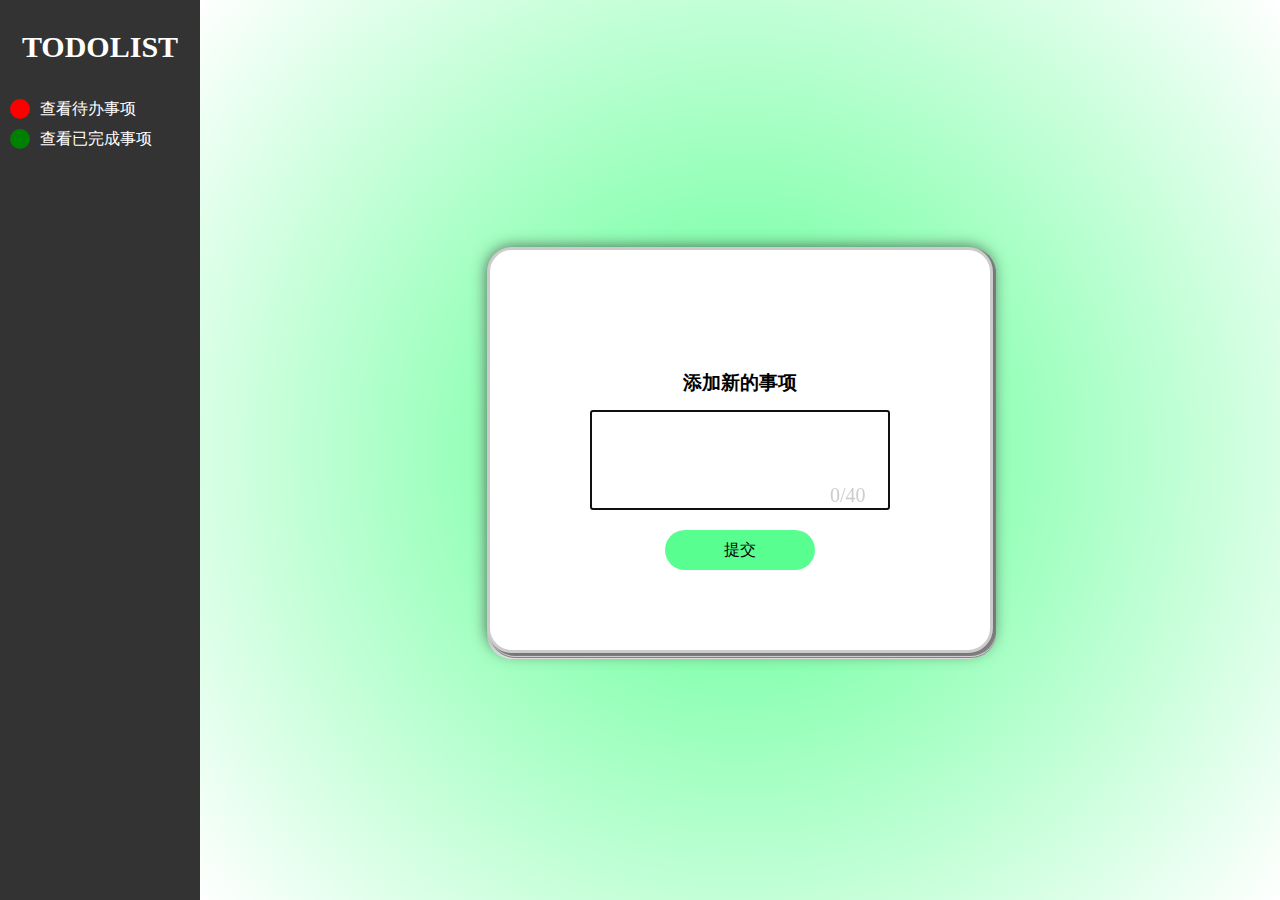
<file: todulist/index.html>
<!DOCTYPE html>
<html lang="en">
<head>
    <meta charset="UTF-8">
    <title>Title</title>
    <link rel="stylesheet" href="css/todolist.css">
</head>
<body>
    <!--
    1.添加事件
    2.查看时间
    3.操作事件的状态
    4.标记关键事件
    5.查看已完成
    6.删除已完成
    -->
    <!--
    jquery
    iconfont
    css3
    localstorage
    div+css
    -->
    <section class="leftbar">
        <h3>TODOLIST</h3>
        <ul>
            <li>查看待办事项</li>
            <li>查看已完成事项</li>
        </ul>
    </section>
    <div class="main">
        <div class="container">
            <div class="add item">
                <h3>添加新的事项</h3>
                <label>
                 <textarea autofocus id="text"></textarea>
                    <div class="notice"><span>0</span>/40</div>
                </label>
                <input type="button" value="提交" id="submit" class="btn">
                <div class="close">&#xe641;</div>
            </div>
            <div class="wait item">
                <h3>未完成事项<i>&#xe625;</i></h3>
                <ul></ul>
                <div class="bottom">
                <input type="button" value="移动到已完成" class="btn movebtn">
                <input type="button" value="添加" class="btn addbtn">
                </div>
            </div>
            <div class="done item">
                <h3>已完成事项<i>&#xe625;</i></h3>
                <ul></ul>
                <div class="bottom">
                <input type="button" value="清除" class="clearbtn btn">
                <input type="button" value="添加" class="addbtn btn">
                </div>
            </div>
        </div>
    </div>
</body>
<script src="css/jquery-1.8.3.min.js"></script>
<script src="css/main.js"></script>
</html>
</file>
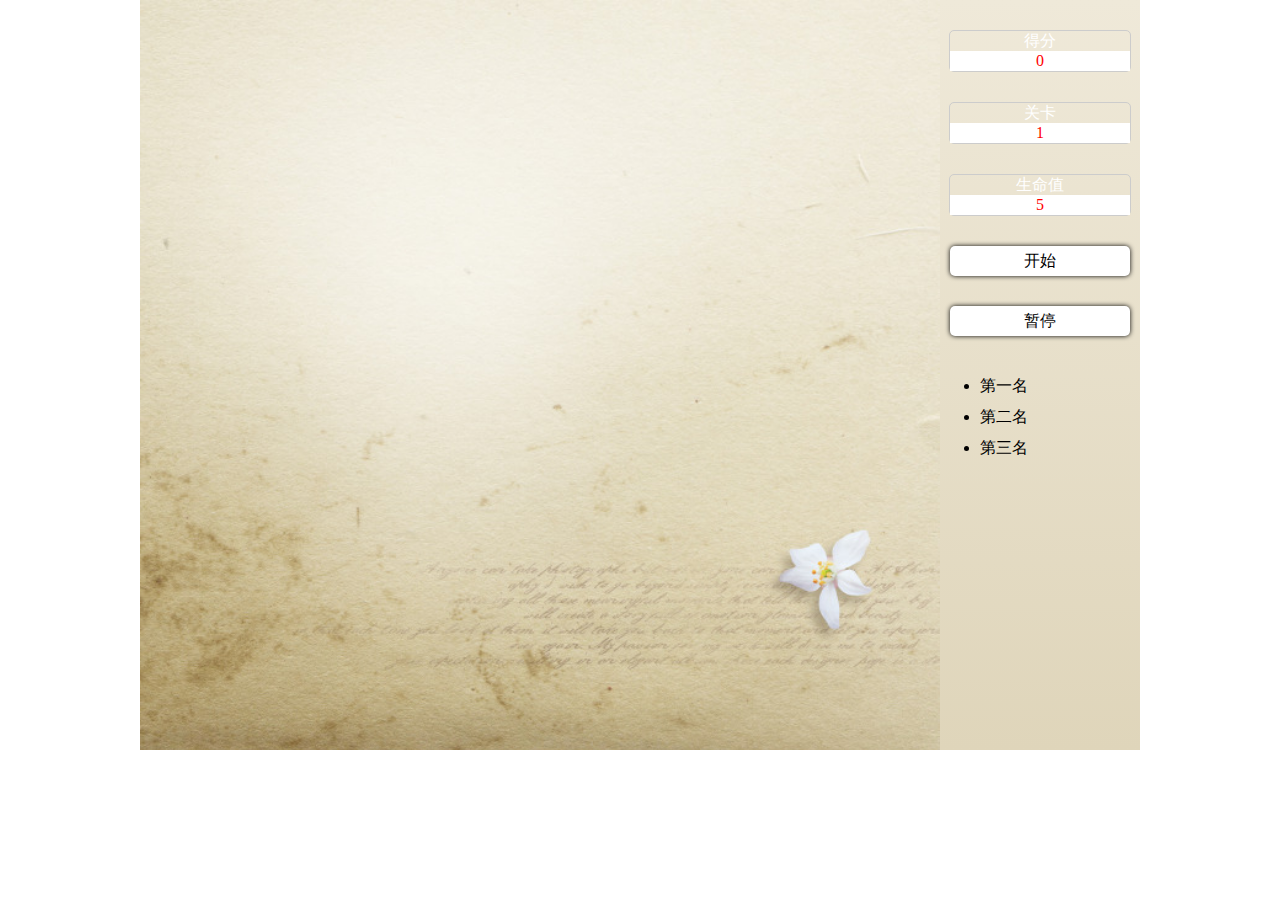
<file: Typing Game/index.html>
<!DOCTYPE html>
<html lang="en">
<head>
    <meta charset="UTF-8">
    <title>Title</title>
</head>
<body>
<div class="main">
    <div class="left"></div>
    <div class="right">
        <div class="show">
            <div class="title">得分</div>
            <div class="con" id="score">0</div>
        </div>
        <div class="show">
            <div class="title">关卡</div>
            <div class="con" id="state">1</div>
        </div>
        <div class="show">
            <div class="title">生命值</div>
            <div class="con" id="life">5</div>
        </div>
        <div class="btn" id="start">开始</div>
        <div class="btn" id="pause">暂停</div>
        <ul class="phb">
            <li style="padding-top: 10px;">第一名 <span></span></li>
            <li style="padding-top: 10px;">第二名 <span></span></li>
            <li style="padding-top: 10px;">第三名 <span></span></li>
        </ul>
    </div>
</div>
</body>
<style>
    html,body{
        height:100%;
        margin:0;

    }
    .main{
        width:1000px;
        height:750px;
        background-color: #ccc;
        margin: 0 auto;
        animation:shake linear 1s infinite alternate;
    }
    @keyframes shake {
        0%{
            transform:translateX(-20px);
        }
        100%{
            transform:translateX(20px);
        }
    }
    .left{
        width:800px;
        height:100%;
        background: salmon;
        float: left;
        background: url("img/bg.jpg") no-repeat;
        background-size: 100%;
    }
    .right{
        width: 200px;
        height:100%;
        background: linear-gradient(#EFE9D9, #DFD5BA);
        float: left;
        /*background: url("img/right.jpg") no-repeat;*/
        /*background-size: cover;*/
        /*background-position: center;*/


    }
    .show{
        width:180px;
        height:40px;
        margin:30px auto;
        border:1px solid #ccc;
        -webkit-user-select: none;
        -moz-user-select: none;
        -ms-user-select: none;
        user-select: none;
        border-radius: 5px;
    }
    .show .title{
        height:20px;
        text-align: center;
        line-height: 20px;
        color: #fff;

    }
    .show .con{
        text-align: center;
        line-height: 20px;
        background-color: #fff;
        color:red   ;
    }
    .btn{
        width:180px;
        height:30px;
        text-align: center;
        line-height: 30px;
        background-color: #fff;
        color: #000;
        margin:30px auto;
        cursor: pointer;
        -webkit-user-select: none;
        -moz-user-select: none;
        -ms-user-select: none;
        user-select: none;
        border-radius: 5px;
        box-shadow: 0 0 5px #000;
        transition: all .5s;
    }
    .btn:hover{
        box-shadow: 0 0 5px #000;
        transform:scale(1.1,1.1)
    }
    .letter {
        /*background: violet;*/
        width: 80px;
        height: 80px;
        /*border: 1px solid red;*/
        text-align: center;
        line-height: 80px;
        position: absolute;
        font-size: 30px;
        font-weight: bold;
        font-family: "HelveticaNeueLT Pro 23 UltLtEx";
        background-image: url("img/22.png");
        background-position: center;
        background-size: 100%;
        border-radius: 50%;
    }
</style>
<script>
    /* class Human{
     constructor(name,age){
     this.name=name;
     this.age=age;
     }
     say(){
     alert(this.name);
     }
     }
     var someone=new Human("zhangsan",17);*/
    class Game{
        constructor(left,scor,state,life,startbtn,phb){
            this.left=left;
            this.scor=scor;
            this.st=null;
            this.state=state;
            this.statenum=1;
            this.scornum=0;
            this.life=life;
            this.lifenum=5;
            this.num=3;
            this.obj={};
            this.speed=5;
            this.height=window.innerHeight;
            this.gameflag=true;
            this.phb=phb;
            this.startbtn=startbtn;
            this.bestScor=localStorage.scor?JSON.parse(localStorage.scor):[];
            this.updatephb();
        }
        start(){
            for(let i=0;i<this.num;i++){
                this._createLetter();
            }
            this._move();
            this._keydown();
        }
        _createLetter(){
            let newdiv=document.createElement("div");
            newdiv.className="letter";
            do{
                let randomNum=Math.floor(Math.random()*26)+65;
                var randomLetter=String.fromCharCode(randomNum);
            }while(this.obj[randomLetter]);
            do{
                var randomLeft=Math.random()*720;
            }while(this._checkLeft(randomLeft));

            this.obj[randomLetter]=1;
            let randomTop=Math.random()*50;
            this.obj[randomLetter]={left:randomLeft,ele:newdiv};
//            console.log(this.obj)
            newdiv.style.left=randomLeft+"px";
            newdiv.style.top=randomTop+"px";
            newdiv.innerHTML=randomLetter;
//            newdiv.style.background=`url(image/${randomLetter}.png)`;
            console.log(newdiv)
            this.left.appendChild(newdiv);
        }
        _checkLeft(left){
            for(let i in this.obj){
                if(left>this.obj[i].left-80&&left<this.obj[i].left+80){
                    return true;
                }
            }
        }
        _move(){
            this.st=setInterval(function(){
//                console.log(this.obj)
                for(let i in this.obj){
                    let top=this.obj[i].ele.offsetTop;
                    top+=this.speed;
                    this.obj[i].ele.style.top=top+"px";
                    if(top>this.height){
                        this.lifenum--;
                        this.life.innerHTML=this.lifenum;
                        this.left.removeChild(this.obj[i].ele);
                        delete this.obj[i];
                        this._createLetter();
                        if(this.lifenum===0){
                            this._gameover();
                        }
                    }
                }
            }.bind(this),60);
        }
        _keydown(){
            this.keydownHandle=function(e){
                let kc=e.keyCode;
                let letter=String.fromCharCode(kc);
                if(this.obj[letter]){
                    this.left.removeChild(this.obj[letter].ele);
                    delete this.obj[letter];
                    this._createLetter();
                    this.scornum++;
                    this.scor.innerHTML=this.scornum;
                    if(this.scornum%10==0){
                        this._upstate();
                    }
                }
            }.bind(this);
            document.addEventListener("keydown",this.keydownHandle);
        }
        _upstate(){
            this.statenum++;
            this.state.innerHTML=this.statenum;
            if(this.statenum<4){
                this._createLetter();
            }else{
                this.speed++;
            }

        }
        _gameover(){

//            let basescor=game.bestScor;
            alert(`游戏结束当前得分为${this.scornum}`);
            if(this.bestScor.length<3||this.scornum>this.bestScor[2].scor){
                let name;
                do{
                    name=prompt('请输入姓名');
                }while(name==="");
                this.bestScor.push({name,scor:this.scornum});
                this.bestScor.sort(function(a,b){
                    if(a.scor>b.scor){
                        return -1;
                    }else{
                        return 1;
                    }
                });
                if(this.bestScor.length>3){
                    this.bestScor.pop();
                }
                localStorage.scor=JSON.stringify(this.bestScor);
                this.updatephb();

            }
            this.bestScor.push();
            this.left.innerHTML="";
            this.obj={};
            this.scornum=0;
            this.scor.innerHTML="0";
            this.statenum=0;
            this.state.innerHTML="1";
            this.lifenum=5;
            this.life.innerHTML="5";
            this.gameflag=true;
            this.startbtn.style.color="#000";
            clearInterval(this.st);
        }
        updatephb(){
            this.bestScor.forEach(function(v,i){
                this.phb[i].innerHTML=v.name+"最高分"+v.scor;
            }.bind(this))
        }
        pause(){
            clearInterval(this.st);
            document.removeEventListener("keydown",this.keydownHandle);
        }
        run(){
            this._move();
            this._keydown();
        }
    }
    let left=document.querySelector(".left");
    let scor=document.querySelector("#score");
    let state=document.querySelector("#state");
    let life=document.querySelector("#life");
    let pauseBtn=document.querySelector("#pause");
    let phb=document.querySelectorAll(".phb span");
    let startbtn=document.querySelector("#start");
    let game=new Game(left,scor,state,life,startbtn,phb);
    let flag=true;
    startbtn.onclick=function(){
        if(game.gameflag){
            flag=false;
            game.start();
            this.style.color="#ccc";
        }
    }
    let flag1=true;
    pauseBtn.onclick=function(){
        if(flag1){
            game.pause();
            this.innerHTML="继续";
        }else{
            game.run();
            this.innerHTML="暂停";
        }
        flag1=!flag1;
    }
    /*let basescor=game.bestScor;
     basescor.forEach(function(v,i){
     phb[i].innerHTML=v.name+v.scor;
     })*/

</script>
</html>
</file>
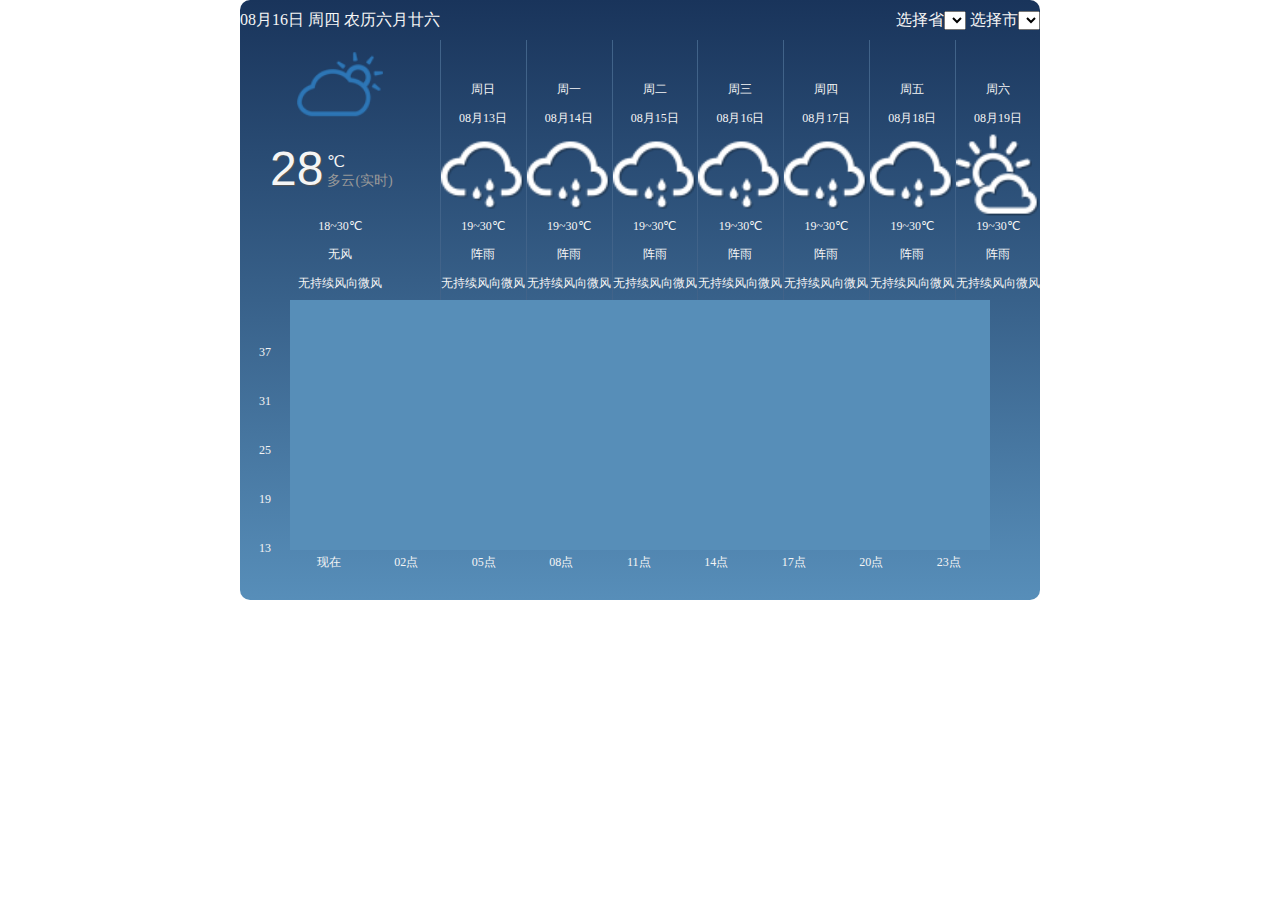
<file: weather/index.html>
<!DOCTYPE html>
<html lang="en">
<head>
    <meta charset="UTF-8">
    <title>Title</title>
    <link rel="stylesheet" href="base.css">
</head>
<style>
    body{
        color: whitesmoke;
    }
    .weather{
        width: 800px;
        height: 600px;
        background: linear-gradient(#19345B,#578EB9);
        margin:  0 auto;
        position: relative;
        border-radius: 10px;
    }
    .time{
        border:;
        width: 100%;
        height: 40px;
        /*background: #c1c1c1;*/
        margin: 0 auto;
        /*text-align: center;*/
        line-height: 40px;
    }
    .time p{
        float: left;
    }
    .xuanze{
        float: right;
    }
    .content {
        width: 100%;
        height: 260px;
        /*background: yellowgreen;*/
    }
    .left{
        width: 200px;
        height: 100%;
        /*background: coral;*/
        float: left;
    }
    .left>ul{
        width: 100%;
        height: 100%;
        display: flex;
        flex-direction: column;
        justify-content: space-between;
        align-items: center;

    }
    .left>ul>li{
        display: block;
        width: 86px;
        height: 33.333%;
        /*background: darkgrey;*/
    }
    .left>ul>li:nth-child(2){
        /*background: whitesmoke;*/
        width: 100%;
    }
    .left>ul>li:nth-child(3){
        width: 100%;
    }
    .left>ul>li>img{
        width: 100%;
        height: 100%;
    }
    #dushu{
        display: inline-block;
        margin-left: 30px;
        font-size: 48px;
        line-height: 84px;
        display: inline-block;
        font-family: Arial;
        text-shadow: 1px 1px 1px #555
    }
    .sheshidu{
        display: inline-block;
        /*margin-left: 30px;*/
        /*font-size: 48px;*/
        /*line-height: 84px;*/
    }
    #tianqi{
        font-size: 14px;
    }
    #zhuangtai p{
        text-align: center;
        padding: 6px 0;
        font-size: 12px;
    }
    .right{
        float: right;
        width: 600px;
        height: 100%;
        /*background: orange;*/
    }
    .right>ul{
        width: 100%;
        height: 100%;
        display: flex;
        justify-content: space-between;
    }
    .right>ul>li{
        width: 85px;
        /*background: blue;*/
        height: 100%;
        float: left;
        border-left: 1px solid #416389;
        box-sizing: border-box;
        text-align: center;
        font-size: 12px;
    }
    .top{
        padding-top: 35px;
        width: 100%;
        height: 66.66%;
    }
    .top>p{
        padding: 6px 0;
    }
    .bottom{
        width: 100%;
        height: 33.33%;
    }
    .bottom>p{
        text-align: center;
        padding: 6px 0;
        font-size: 12px;
    }
    .weat{
        width: 50px;
        height: 300px;
        float: left;
        display: flex;
        justify-content: center;
        align-items: center;
    }
    .weat>ul>li{
        text-align: center;
        padding: 17px 0;
        font-size: 12px;
    }
    canvas{
        background: #578EB8;
    }
    .shijian{
        width: 700px;
        margin-left: 50px;
    }
    .shijian>ul>li{
        float: left;
        width: 77.5px;
        height: 20px;
        font-size: 12px;
        text-align: center;
    }

</style>
<body>
    <div class="weather">
        <div class="time"><p>08月16日 周四 农历六月廿六</p>
            <div class="xuanze">
                选择省<select name="province" id="provinces"></select>
                选择市<select name="city" id="citys"></select>
            </div>
        </div>
        <div class="content">
            <div class="left">
                <ul>
                    <li  id="imgs">
                        <img src="天气图标/weathercn/1.png" alt="">
                    </li>
                    <li>
                        <span id="dushu">28</span>
                        <span class="sheshidu">
                            <p>℃</p>
                            <a href="###" id="tianqi">多云(实时)</a>
                        </span>
                    </li>
                    <li id="zhuangtai">
                        <p>18~30℃</p>
                        <p>无风</p>
                        <p>无持续风向微风</p>
                    </li>
                </ul>
            </div>
            <div class="right">
                <ul id="day">
                    <li id="0">
                        <div class="top">
                            <p id="week">周日</p>
                            <p id="dt">08月13日</p>
                            <div id="tq">
                                <img src="8.png" alt="">
                            </div>
                        </div>
                        <div class="bottom">
                            <p id="wd">19~30℃</p>
                            <p id="wz">阵雨</p>
                            <p id="fx">无持续风向微风</p>
                        </div>

                    </li>
                    <li id="1">
                        <div class="top">
                            <p id="week">周一</p>
                            <p id="dt">08月14日</p>
                            <div id="tq">
                                <img src="8.png" alt="">
                            </div>
                        </div>
                        <div class="bottom">
                            <p id="wd">19~30℃</p>
                            <p id="wz">阵雨</p>
                            <p id="fx">无持续风向微风</p>
                        </div>

                    </li>
                    <li id="2">
                        <div class="top">
                            <p id="week">周二</p>
                            <p id="dt">08月15日</p>
                            <div id="tq">
                                <img src="8.png" alt="">
                            </div>
                        </div>
                        <div class="bottom">
                            <p id="wd">19~30℃</p>
                            <p id="wz">阵雨</p>
                            <p id="fx">无持续风向微风</p>
                        </div>

                    </li>
                    <li id="3">
                        <div class="top">
                            <p id="week">周三</p>
                            <p id="dt">08月16日</p>
                            <div id="tq">
                                <img src="8.png" alt="">
                            </div>
                        </div>
                        <div class="bottom">
                            <p id="wd">19~30℃</p>
                            <p id="wz">阵雨</p>
                            <p id="fx">无持续风向微风</p>
                        </div>

                    </li>
                    <li id="4">
                        <div class="top">
                            <p id="week">周四</p>
                            <p id="dt">08月17日</p>
                            <div id="tq">
                                <img src="8.png" alt="">
                            </div>
                        </div>
                        <div class="bottom">
                            <p id="wd">19~30℃</p>
                            <p id="wz">阵雨</p>
                            <p id="fx">无持续风向微风</p>
                        </div>

                    </li>
                    <li id="5">
                        <div class="top">
                            <p id="week">周五</p>
                            <p id="dt">08月18日</p>
                            <div id="tq">
                                <img src="8.png" alt="">
                            </div>
                        </div>
                        <div class="bottom">
                            <p id="wd">19~30℃</p>
                            <p id="wz">阵雨</p>
                            <p id="fx">无持续风向微风</p>
                        </div>

                    </li>
                    <li id="6">
                        <div class="top">
                            <p id="week">周六</p>
                            <p id="dt">08月19日</p>
                            <div id="tq">
                                <img src="5.png" alt="">
                            </div>
                        </div>
                        <div class="bottom">
                            <p id="wd">19~30℃</p>
                            <p id="wz">阵雨</p>
                            <p id="fx">无持续风向微风</p>
                        </div>

                    </li>
                </ul>
            </div>
        </div>
        <div class="weather-canvas">
            <div class="weat">
                <ul id="wnd">
                    <li>37</li>
                    <li>31</li>
                    <li>25</li>
                    <li>19</li>
                    <li>13</li>
                </ul>
            </div>
            <canvas width="700px" height="250px"></canvas>
        </div>
        <div class="shijian">
            <ul id="now">
                <li>现在</li>
                <li>02点</li>
                <li>05点</li>
                <li>08点</li>
                <li>11点</li>
                <li>14点</li>
                <li>17点</li>
                <li>20点</li>
                <li>23点</li>
            </ul>
        </div>

    </div>
</body>
<script src="jquery-1.8.3.min.js"></script>
<script>
    //    e52897c0710fce5c
    //http://api.jisuapi.com/area/province?appkey=yourappkey
    var provinces=[];
    var citys=[];
    var data=[];
    var arr=[];
    var tempp=[];
//    console.log(arr)
    var canvas=document.querySelector("canvas")
    $.ajax({
        url:"http://api.jisuapi.com/weather/city?appkey=e52897c0710fce5c",
        dataType:"jsonp",
        success:function (r) {
            data=r.result;
            provinces=$.grep(r.result,function (value) {
                if(value.parentid==="0"){
                    return true;
                }
            })
            $.each(provinces,function (index,value) {
                $("<option>").html(value.city).val(value.cityid).appendTo("#provinces");
            })
        }
    });
    $("#provinces").on("change blur load",function () {
        var id=$(this).val();
        citys=$.grep(data,function (value) {
            if(value.parentid===id){
                return true;
            }
        })

        $("#citys").empty();
        $.each(citys,function (index,value) {
            $("<option>").html(value.city).val(value.city).appendTo("#citys");
        })
    })
    $("#citys").on("change blur load",function () {
        var city=$(this).val();
        $.ajax({
            url:"http://api.jisuapi.com/weather/query?appkey=e52897c0710fce5c&city="+city,
            dataType:"jsonp",
            success:function (r) {
                dushu=r.result.temp;
//                console.log(r.result.daily[0].day.weather);
                $("#dushu").html(dushu);
                $("#tianqi").html(`${r.result.daily[0].day.weather}(实时)`);
                $("#imgs").html(`<img src="天气图标/weathercn/${r.result.img}.png" alt="">`);
                $("#zhuangtai>p:first-child").html(`${r.result.templow}~${r.result.temphigh}℃`);
                $("#zhuangtai>p:nth-child(2)").html(`${r.result.winddirect}`);
                $("#day>li").each(function (index,value) {
                    var val=index;
                    $(this).find(".top #week").html(r.result.daily[val].week);
                    $(this).find(".top #dt").html(r.result.daily[val].date);
                    $(this).find(".top #tq").html(`<img src="天气图标/weathercn/${r.result.daily[val].day.img}.png" alt="">`);
                    $(this).find(".bottom #wd").html(`${r.result.daily[val].night.templow}~${r.result.daily[val].day.temphigh}℃`);
                    $(this).find(".bottom #wz").html(r.result.daily[val].day.weather);
                    $(this).find(".bottom #fx").html(r.result.daily[val].day.winddirect+r.result.daily[val].day.windpower);
                });
                for(var i=0;i<24;i++){
                    if (i%3==0){
                        $("#now li").eq(i/3).html(r.result.hourly[i].time);
//                        console.log(r)
                        var x=i/3*77.7777+38.8888;
                        var y=(43-parseInt(r.result.hourly[i].temp))/6*50;
                        arr.push({x,y});
                        tempp.push(r.result.hourly[i].temp);

                    }
                    if (i==23){
                        $("#now li").eq(8).html(r.result.hourly[0].time);
//                        var x=i/3*77.7777+38.8888;
                          var y=(43-(r.result.hourly[0].temp))/6*50;
//                      arr.push({x,y})
                        tempp.push(r.result.hourly[0].temp);

                    }
                }
                drawTemp();
                function drawTemp() {
                    var cobj=canvas.getContext("2d");
                    cobj.strokeStyle="#5181AB";
                    cobj.lineWidth=1;
                    for (let i=1;i<=5;i++){
                        cobj.moveTo(0, 50*i);
                        cobj.lineTo(700,50*i);
                        if (i==5){
                            cobj.moveTo(0, 249);
                            cobj.lineTo(700,249);
                        }
                    }
                    cobj.stroke();
                    cobj.strokeStyle="#A2BED5";
                    cobj.lineWidth=1;
                    for (let i=0;i<=8;i++){
                        cobj.beginPath();
                        cobj.font='14px Arial';
                        cobj.fillStyle="white"
                        cobj.fillText(`${tempp[i]}℃`,(arr[i].x)-10,(arr[i].y)-10)
                        cobj.moveTo(arr[i].x,arr[i].y);
                        cobj.lineTo(arr[i+1].x,arr[i+1].y);
                        cobj.stroke();
                    }
                }

            }
        })
    })

//获取当前ip地址
//    $.getScript("http://int.dpool.sina.com.cn/iplookup/iplookup.php?format=js",function(){
//        var city=remote_ip_info.city;
//
//    });
</script>
</html>
</file>
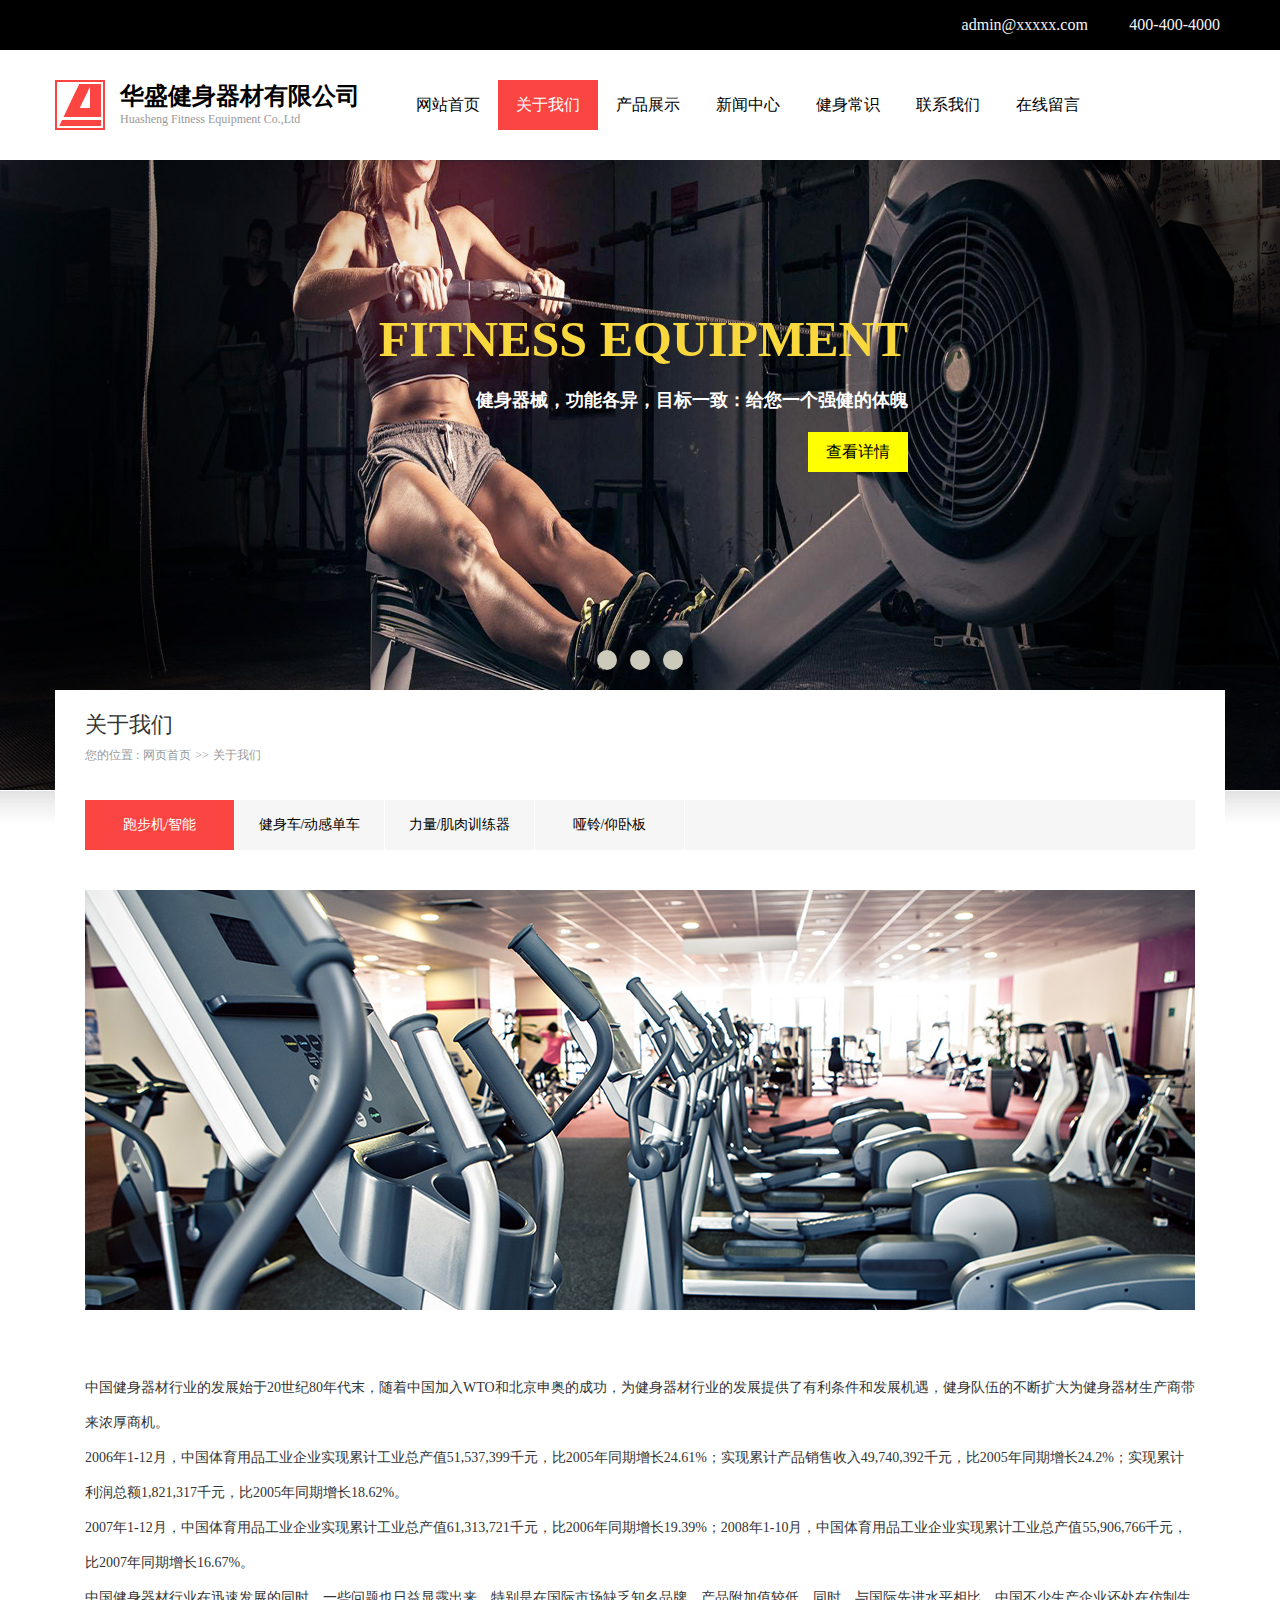
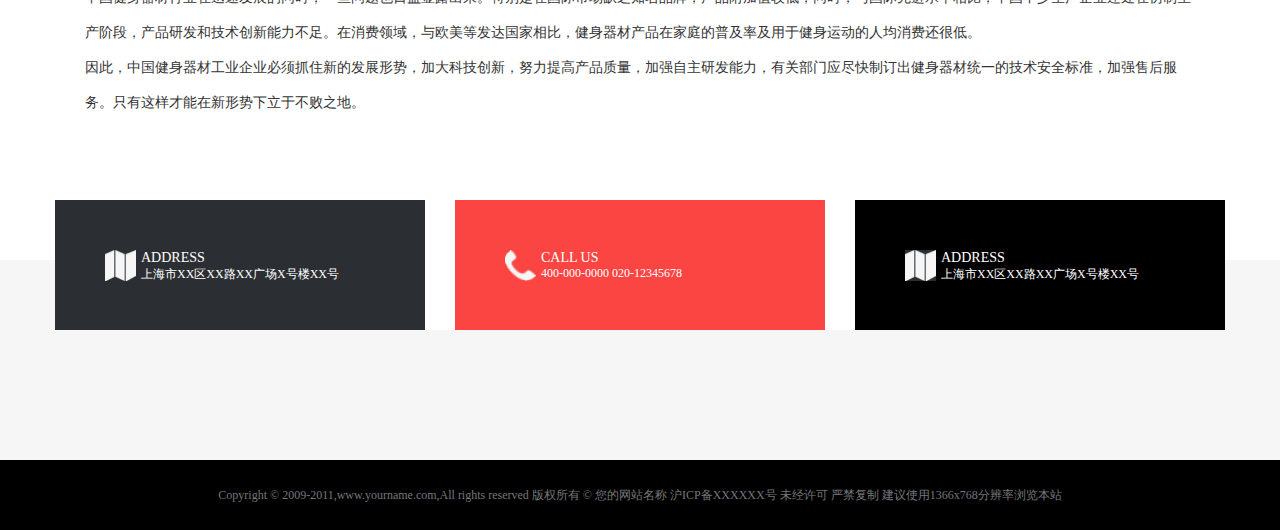
<file: enterprise/aboutUs.html>
<!DOCTYPE html>
<html lang="en">
<head>
    <meta charset="UTF-8">
    <title>Title</title>
    <link rel="stylesheet" href="css/aboutUs.css">
    <link rel="stylesheet" href="css/base.css">
</head>
<body>
<!--顶部开始-->
<header>
    <div class="header-top">
        <div class="topRight">
            <span style="font-family: iconfont">&#xe60a;</span>
            <span>400-400-4000</span>
        </div>
        <div class="topLeft">
            <span style="font-family: iconfont">&#xe610;</span>
            <span>admin@xxxxx.com</span>
        </div>
    </div>
</header>
<!--顶部结束-->
<!--导航开始-->
<nav>
    <div class="nav-main">
        <div class="nav-left">
            <div class="nav-leftl">
                <img src="img/logo.jpg" alt="">
            </div>
            <div class="nav-rightr">
                <strong style="font-size: 24px;">华盛健身器材有限公司</strong>
                <p style="font-size: 12px;color: rgb(153, 153, 153); ">Huasheng Fitness Equipment Co.,Ltd</p>
            </div>
        </div>
        <div class="nav-right">
            <ul>
                <li><a href="index.html">网站首页</a></li>
                <li id="active"><a href="" id="activea">关于我们</a></li>
                <li><a href="show.html">产品展示</a></li>
                <li><a href="news.html">新闻中心</a></li>
                <li><a href="">健身常识</a></li>
                <li><a href="">联系我们</a></li>
                <li><a href="">在线留言</a></li>
            </ul>
        </div>
    </div>
</nav>
<!--导航结束-->
<!--banner开始-->
<div class="banner">
    <div class="banner-main">
        <ul class="banner-box">
            <li><img src="img/banner1.jpg" alt=""></li>
            <li><img src="img/banner2.jpg" alt=""></li>
            <li></li>
        </ul>
        <div class="banner-font">
            <ul>
                <li style="font-size: 50px">FITNESS EQUIPMENT</li>
                <li>健身器械，功能各异，目标一致：给您一个强健的体魄</li>
                <li><a href="show.html" style="color: black">查看详情</a></li>
            </ul>

        </div>
    </div>
    <div class="circle">
        <ul class="circle-box">
            <li></li>
            <li></li>
            <li></li>
        </ul>
    </div>
</div>
<!--banner结束-->
<!--关于我们开始-->
<div class="AboutsUs">
    <div class="about-us">
        <div class="us-top">
            <div class="us-title">关于我们</div>
            <span style="font-family: 'Microsoft YaHei';
    color: rgb(153, 153, 153);font-size: 12px;">您的位置&nbsp;:</span>
            <a href="index.html" class="xiahua">网页首页</a>
            <span style="font-size: 12px;">>></span>
            <a href="aboutUs.html" class="xiahua">关于我们</a>
        </div>
        <div class="aboutMain">
            <div class="abmain">
                <a href="" id="activeS">跑步机/智能</a>
                <a href="">健身车/动感单车</a>
                <a href="">力量/肌肉训练器</a>
                <a href="">哑铃/仰卧板</a>
            </div>
        </div>
    </div>
</div>
<div class="Abouts-main">
    <div class="maino">
        <div class="about-img">
            <img src="img/jjt_tgsb.jpg" alt="">
        </div>
        <div class="about-font">
            <ul>
                <li>
                    <span style="font-size: 14px; font-family: 'Microsoft YaHei'; color: rgb(51, 51, 51); line-height: 250%;">中国健身器材行业的发展始于20世纪80年代末，随着中国加入WTO和北京申奥的成功，为健身器材行业的发展提供了有利条件和发展机遇，健身队伍的不断扩大为健身器材生产商带来浓厚商机。</span>
                </li>
                <li>
                    <span style="font-size: 14px; font-family: 'Microsoft YaHei'; color: rgb(51, 51, 51); line-height: 250%;">2006年1-12月，中国体育用品工业企业实现累计工业总产值51,537,399千元，比2005年同期增长24.61%；实现累计产品销售收入49,740,392千元，比2005年同期增长24.2%；实现累计利润总额1,821,317千元，比2005年同期增长18.62%。</span>
                </li>
                <li>
                    <span style="font-size: 14px; font-family: 'Microsoft YaHei'; color: rgb(51, 51, 51); line-height: 250%;">2007年1-12月，中国体育用品工业企业实现累计工业总产值61,313,721千元，比2006年同期增长19.39%；2008年1-10月，中国体育用品工业企业实现累计工业总产值55,906,766千元，比2007年同期增长16.67%。</span>
                </li>
                <li>
                    <span style="font-size: 14px; font-family: 'Microsoft YaHei'; color: rgb(51, 51, 51); line-height: 250%;">中国健身器材行业在迅速发展的同时，一些问题也日益显露出来。特别是在国际市场缺乏知名品牌，产品附加值较低，同时，与国际先进水平相比，中国不少生产企业还处在仿制生产阶段，产品研发和技术创新能力不足。在消费领域，与欧美等发达国家相比，健身器材产品在家庭的普及率及用于健身运动的人均消费还很低。</span>
                </li>
                <li>
                    <span style="font-size: 14px; font-family: 'Microsoft YaHei'; color: rgb(51, 51, 51); line-height: 250%;">因此，中国健身器材工业企业必须抓住新的发展形势，加大科技创新，努力提高产品质量，加强自主研发能力，有关部门应尽快制订出健身器材统一的技术安全标准，加强售后服务。只有这样才能在新形势下立于不败之地。</span>
                </li>
            </ul>
        </div>
    </div>
</div>
<!--关于我们结束-->
<!--callWe开始-->
<div class="section">
    <div class="callWemain">
        <ul>
            <li>
                <div class="call-us">
                    <div class="callus-img">
                        <img src="img/dz_5s5s.jpg" alt="">
                    </div>
                    <div style="color: white;float: left;padding-left: 5px;">
                        <p style="font-size: 14px;">ADDRESS</p>
                        <p style="font-size: 12px;">上海市XX区XX路XX广场X号楼XX号</p>
                    </div>

                </div>
            </li>
            <li>
                <div class="call-us">
                    <div class="callus-img">
                        <img src="img/dh1_u7kk.jpg" alt="">
                    </div>
                    <div style="color: white;float: left;padding-left: 5px;">
                        <p style="font-size: 14px;">CALL US</p>
                        <p style="font-size: 12px;">400-000-0000   020-12345678</p>
                    </div>

                </div>
            </li>
            <li>
                <div class="call-us">
                    <div class="callus-img">
                        <img src="img/dz_5s5s.jpg" alt="">
                    </div>
                    <div style="color: white;float: left;padding-left: 5px;">
                        <p style="font-size: 14px;">ADDRESS</p>
                        <p style="font-size: 12px;">上海市XX区XX路XX广场X号楼XX号</p>
                    </div>

                </div>
            </li>
        </ul>
    </div>
</div>
<!--callWe结束-->
<!--内容结束-->
<!--尾部开始-->
<footer>
    <div class="foot">
        <span>Copyright © 2009-2011,www.yourname.com,All rights reserved 版权所有 © 您的网站名称   沪ICP备XXXXXX号  未经许可 严禁复制 建议使用1366x768分辨率浏览本站</span>
    </div>
</footer>
<!--尾部结束-->
</div>
</body>
</html>
</file>
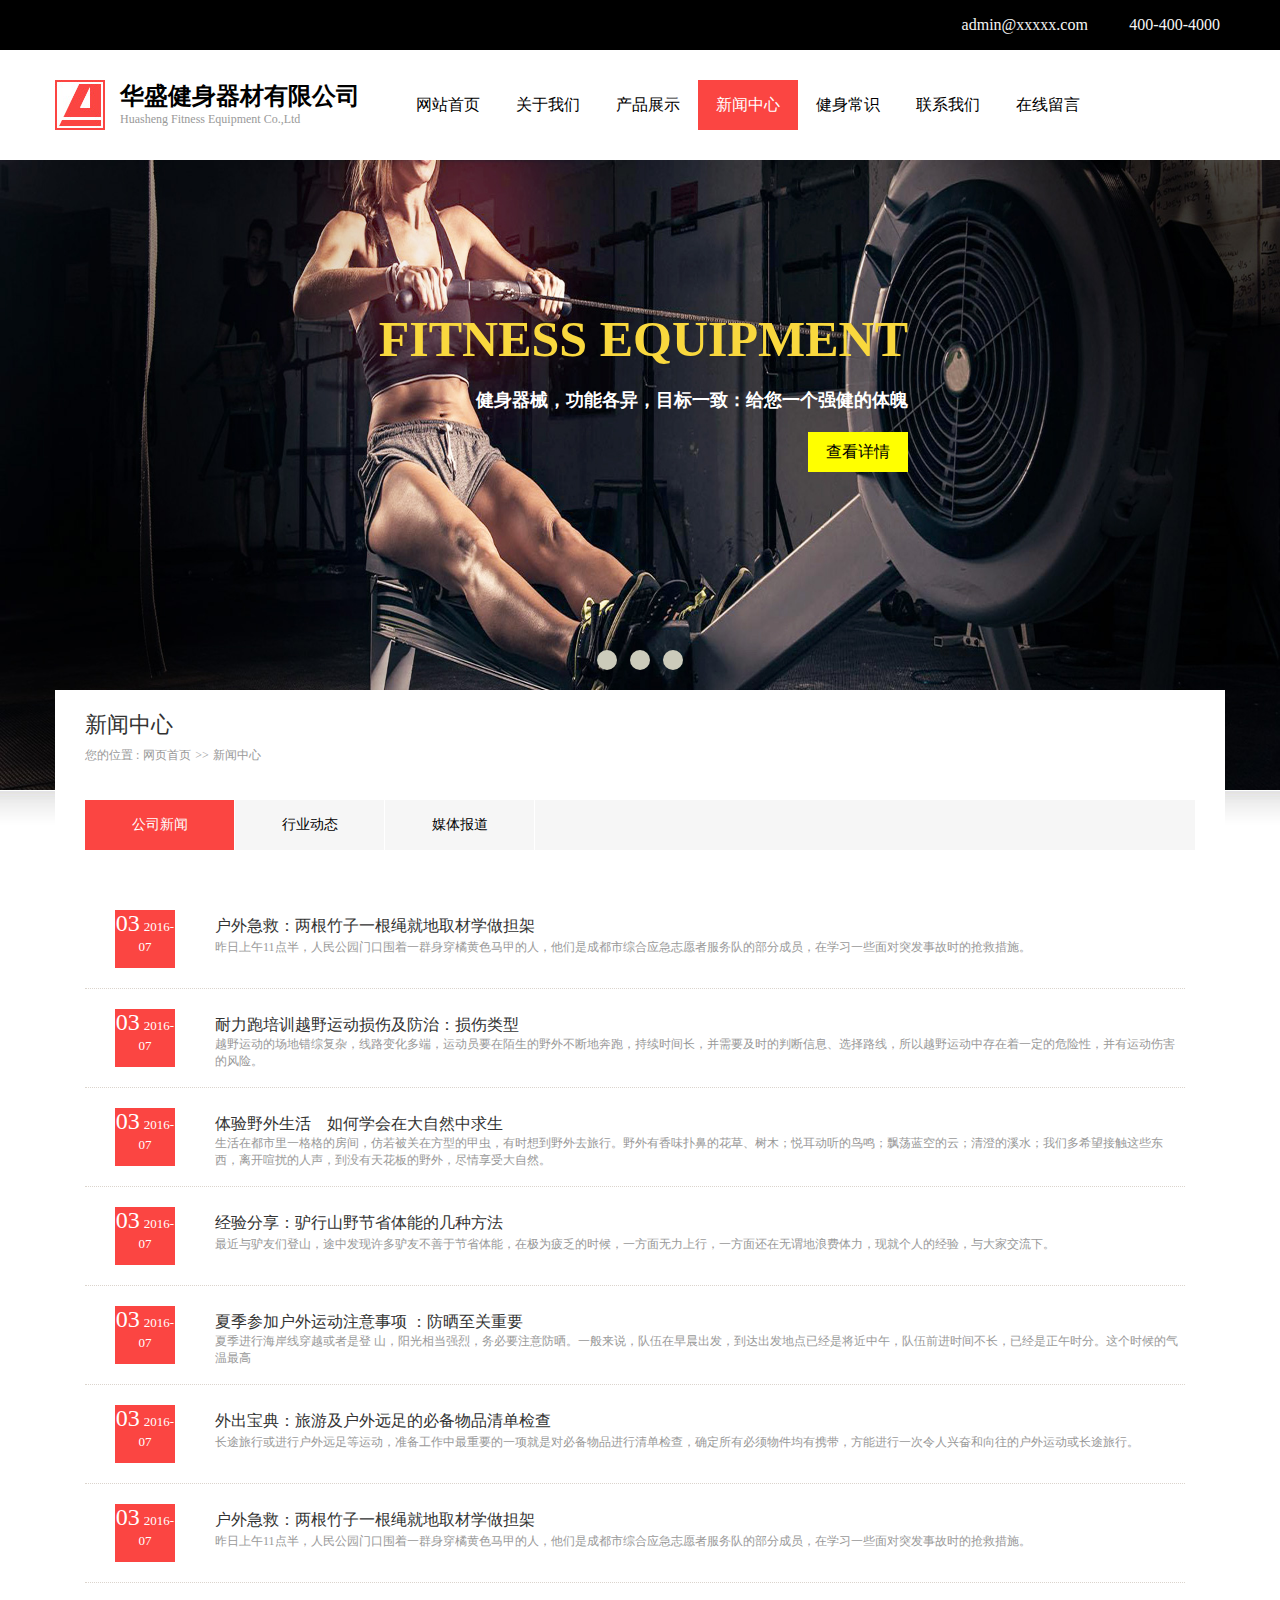
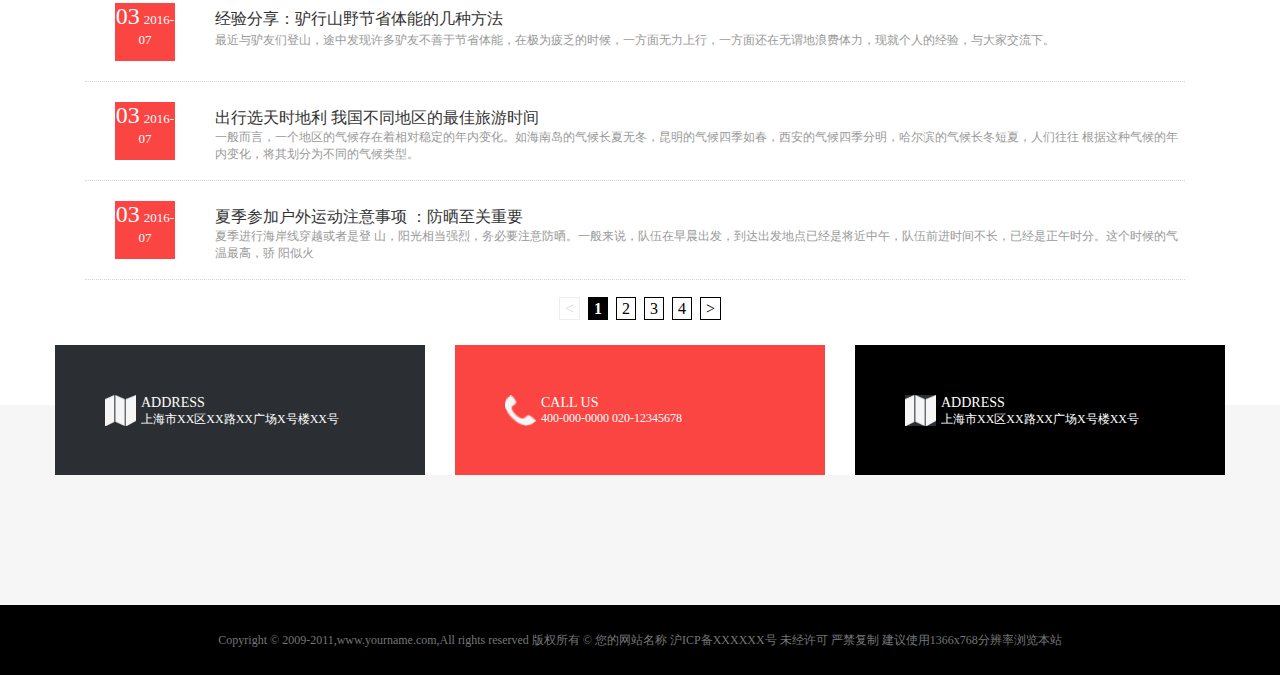
<file: enterprise/news.html>
<!DOCTYPE html>
<html lang="en">
<head>
    <meta charset="UTF-8">
    <title>Title</title>
    <link rel="stylesheet" href="css/news.css">
    <link rel="stylesheet" href="css/base.css">
</head>
<body>
<!--顶部开始-->
<header>
    <div class="header-top">
        <div class="topRight">
            <span style="font-family: iconfont">&#xe60a;</span>
            <span>400-400-4000</span>
        </div>
        <div class="topLeft">
            <span style="font-family: iconfont">&#xe610;</span>
            <span>admin@xxxxx.com</span>
        </div>
    </div>
</header>
<!--顶部结束-->
<!--导航开始-->
<nav>
    <div class="nav-main">
        <div class="nav-left">
            <div class="nav-leftl">
                <img src="img/logo.jpg" alt="">
            </div>
            <div class="nav-rightr">
                <strong style="font-size: 24px;">华盛健身器材有限公司</strong>
                <p style="font-size: 12px;color: rgb(153, 153, 153); ">Huasheng Fitness Equipment Co.,Ltd</p>
            </div>
        </div>
        <div class="nav-right">
            <ul>
                <li><a href="index.html">网站首页</a></li>
                <li><a href="aboutUs.html">关于我们</a></li>
                <li><a href="show.html">产品展示</a></li>
                <li id="active"><a href="news.html" id="activea">新闻中心</a></li>
                <li><a href="">健身常识</a></li>
                <li><a href="">联系我们</a></li>
                <li><a href="">在线留言</a></li>
            </ul>
        </div>
    </div>
</nav>
<!--导航结束-->
<!--banner开始-->
<div class="banner">
    <div class="banner-main">
        <ul class="banner-box">
            <li><img src="img/banner1.jpg" alt=""></li>
            <li><img src="img/banner2.jpg" alt=""></li>
            <li></li>
        </ul>
        <div class="banner-font">
            <ul>
                <li style="font-size: 50px">FITNESS EQUIPMENT</li>
                <li>健身器械，功能各异，目标一致：给您一个强健的体魄</li>
                <li><a href="show.html" style="color: black">查看详情</a></li>
            </ul>

        </div>
    </div>
    <div class="circle">
        <ul class="circle-box">
            <li></li>
            <li></li>
            <li></li>
        </ul>
    </div>
</div>
<!--banner结束-->
<!--新闻中心开始-->
<div class="AboutsUs">
    <div class="about-us">
        <div class="us-top">
            <div class="us-title">新闻中心</div>
            <span style="font-family: 'Microsoft YaHei';
    color: rgb(153, 153, 153);font-size: 12px;">您的位置&nbsp;:</span>
            <a href="index.html" class="xiahua">网页首页</a>
            <span style="font-size: 12px;">>></span>
            <a href="aboutUs.html" class="xiahua">新闻中心</a>
        </div>
        <div class="aboutMain">
            <div class="abmain">
                <a href="" id="activeS">公司新闻</a>
                <a href="">行业动态</a>
                <a href="">媒体报道</a>
            </div>
        </div>
    </div>
</div>
<div class="Abouts-main">
    <div class="maino">
        <div class="newMain">
            <ul>
                <li>
                    <div class="newmain-left">
                        <span style="color: #fff;
    font-size: 24px;">03</span>
                        <span style="
    font-size: 13px;">2016-07</span>
                    </div>
                    <div class="newmain-right">
                        <p class="title-huwai"><a href="">户外急救：两根竹子一根绳就地取材学做担架</a></p>
                        <p class="abstract">昨日上午11点半，人民公园门口围着一群身穿橘黄色马甲的人，他们是成都市综合应急志愿者服务队的部分成员，在学习一些面对突发事故时的抢救措施。</p>
                    </div>
                </li>
                <li>
                    <div class="newmain-left">
                        <span style="color: #fff;
    font-size: 24px;">03</span>
                        <span style="
    font-size: 13px;">2016-07</span>
                    </div>
                    <div class="newmain-right">
                        <p class="title-huwai"><a href="">耐力跑培训越野运动损伤及防治：损伤类型</a></p>
                        <p class="abstract">越野运动的场地错综复杂，线路变化多端，运动员要在陌生的野外不断地奔跑，持续时间长，并需要及时的判断信息、选择路线，所以越野运动中存在着一定的危险性，并有运动伤害的风险。</p>
                    </div>
                </li>
                <li>
                    <div class="newmain-left">
                        <span style="color: #fff;
    font-size: 24px;">03</span>
                        <span style="
    font-size: 13px;">2016-07</span>
                    </div>
                    <div class="newmain-right">
                        <p class="title-huwai"><a href="">体验野外生活　如何学会在大自然中求生</a></p>
                        <p class="abstract">生活在都市里一格格的房间，仿若被关在方型的甲虫，有时想到野外去旅行。野外有香味扑鼻的花草、树木；悦耳动听的鸟鸣；飘荡蓝空的云；清澄的溪水；我们多希望接触这些东西，离开喧扰的人声，到没有天花板的野外，尽情享受大自然。</p>
                    </div>
                </li>
                <li>
                    <div class="newmain-left">
                        <span style="color: #fff;
    font-size: 24px;">03</span>
                        <span style="
    font-size: 13px;">2016-07</span>
                    </div>
                    <div class="newmain-right">
                        <p class="title-huwai"><a href="">经验分享：驴行山野节省体能的几种方法</a></p>
                        <p class="abstract">最近与驴友们登山，途中发现许多驴友不善于节省体能，在极为疲乏的时候，一方面无力上行，一方面还在无谓地浪费体力，现就个人的经验，与大家交流下。</p>
                    </div>
                </li>
                <li>
                    <div class="newmain-left">
                        <span style="color: #fff;
    font-size: 24px;">03</span>
                        <span style="
    font-size: 13px;">2016-07</span>
                    </div>
                    <div class="newmain-right">
                        <p class="title-huwai"><a href="">夏季参加户外运动注意事项 ：防晒至关重要</a></p>
                        <p class="abstract">夏季进行海岸线穿越或者是登 山，阳光相当强烈，务必要注意防晒。一般来说，队伍在早晨出发，到达出发地点已经是将近中午，队伍前进时间不长，已经是正午时分。这个时候的气温最高</p>
                    </div>
                </li>
                <li>
                    <div class="newmain-left">
                        <span style="color: #fff;
    font-size: 24px;">03</span>
                        <span style="
    font-size: 13px;">2016-07</span>
                    </div>
                    <div class="newmain-right">
                        <p class="title-huwai"><a href="">外出宝典：旅游及户外远足的必备物品清单检查</a></p>
                        <p class="abstract">长途旅行或进行户外远足等运动，准备工作中最重要的一项就是对必备物品进行清单检查，确定所有必须物件均有携带，方能进行一次令人兴奋和向往的户外运动或长途旅行。</p>
                    </div>
                </li>
                <li>
                    <div class="newmain-left">
                        <span style="color: #fff;
    font-size: 24px;">03</span>
                        <span style="
    font-size: 13px;">2016-07</span>
                    </div>
                    <div class="newmain-right">
                        <p class="title-huwai"><a href="">户外急救：两根竹子一根绳就地取材学做担架</a></p>
                        <p class="abstract">昨日上午11点半，人民公园门口围着一群身穿橘黄色马甲的人，他们是成都市综合应急志愿者服务队的部分成员，在学习一些面对突发事故时的抢救措施。</p>
                    </div>
                </li>
                <li>
                    <div class="newmain-left">
                        <span style="color: #fff;
    font-size: 24px;">03</span>
                        <span style="
    font-size: 13px;">2016-07</span>
                    </div>
                    <div class="newmain-right">
                        <p class="title-huwai"><a href="">经验分享：驴行山野节省体能的几种方法</a></p>
                        <p class="abstract">最近与驴友们登山，途中发现许多驴友不善于节省体能，在极为疲乏的时候，一方面无力上行，一方面还在无谓地浪费体力，现就个人的经验，与大家交流下。</p>
                    </div>
                </li>
                <li>
                    <div class="newmain-left">
                        <span style="color: #fff;
    font-size: 24px;">03</span>
                        <span style="
    font-size: 13px;">2016-07</span>
                    </div>
                    <div class="newmain-right">
                        <p class="title-huwai"><a href="">出行选天时地利 我国不同地区的最佳旅游时间</a></p>
                        <p class="abstract">一般而言，一个地区的气候存在着相对稳定的年内变化。如海南岛的气候长夏无冬，昆明的气候四季如春，西安的气候四季分明，哈尔滨的气候长冬短夏，人们往往 根据这种气候的年内变化，将其划分为不同的气候类型。</p>
                    </div>
                </li>
                <li>
                    <div class="newmain-left">
                        <span style="color: #fff;
    font-size: 24px;">03</span>
                        <span style="
    font-size: 13px;">2016-07</span>
                    </div>
                    <div class="newmain-right">
                        <p class="title-huwai"><a href="">夏季参加户外运动注意事项 ：防晒至关重要</a></p>
                        <p class="abstract">夏季进行海岸线穿越或者是登 山，阳光相当强烈，务必要注意防晒。一般来说，队伍在早晨出发，到达出发地点已经是将近中午，队伍前进时间不长，已经是正午时分。这个时候的气温最高，骄 阳似火</p>
                    </div>
                </li>
            </ul>
            <div class="fenye">
                <span class="disabled">&lt;</span>
                <span class="current">1</span>
                <a href="">2</a>
                <a href="">3</a>
                <a href="">4</a>
                <a href="">&gt;</a>
            </div>
        </div>
    </div>
</div>
<!--新闻中心结束-->
<!--callWe开始-->
<div class="section">
    <div class="callWemain">
        <ul>
            <li>
                <div class="call-us">
                    <div class="callus-img">
                        <img src="img/dz_5s5s.jpg" alt="">
                    </div>
                    <div style="color: white;float: left;padding-left: 5px;">
                        <p style="font-size: 14px;">ADDRESS</p>
                        <p style="font-size: 12px;">上海市XX区XX路XX广场X号楼XX号</p>
                    </div>

                </div>
            </li>
            <li>
                <div class="call-us">
                    <div class="callus-img">
                        <img src="img/dh1_u7kk.jpg" alt="">
                    </div>
                    <div style="color: white;float: left;padding-left: 5px;">
                        <p style="font-size: 14px;">CALL US</p>
                        <p style="font-size: 12px;">400-000-0000   020-12345678</p>
                    </div>

                </div>
            </li>
            <li>
                <div class="call-us">
                    <div class="callus-img">
                        <img src="img/dz_5s5s.jpg" alt="">
                    </div>
                    <div style="color: white;float: left;padding-left: 5px;">
                        <p style="font-size: 14px;">ADDRESS</p>
                        <p style="font-size: 12px;">上海市XX区XX路XX广场X号楼XX号</p>
                    </div>

                </div>
            </li>
        </ul>
    </div>
</div>
<!--callWe结束-->
<!--内容结束-->
<!--尾部开始-->
<footer>
    <div class="foot">
        <span>Copyright © 2009-2011,www.yourname.com,All rights reserved 版权所有 © 您的网站名称   沪ICP备XXXXXX号  未经许可 严禁复制 建议使用1366x768分辨率浏览本站</span>
    </div>
</footer>
<!--尾部结束-->
</div>
</body>
</html>
</file>
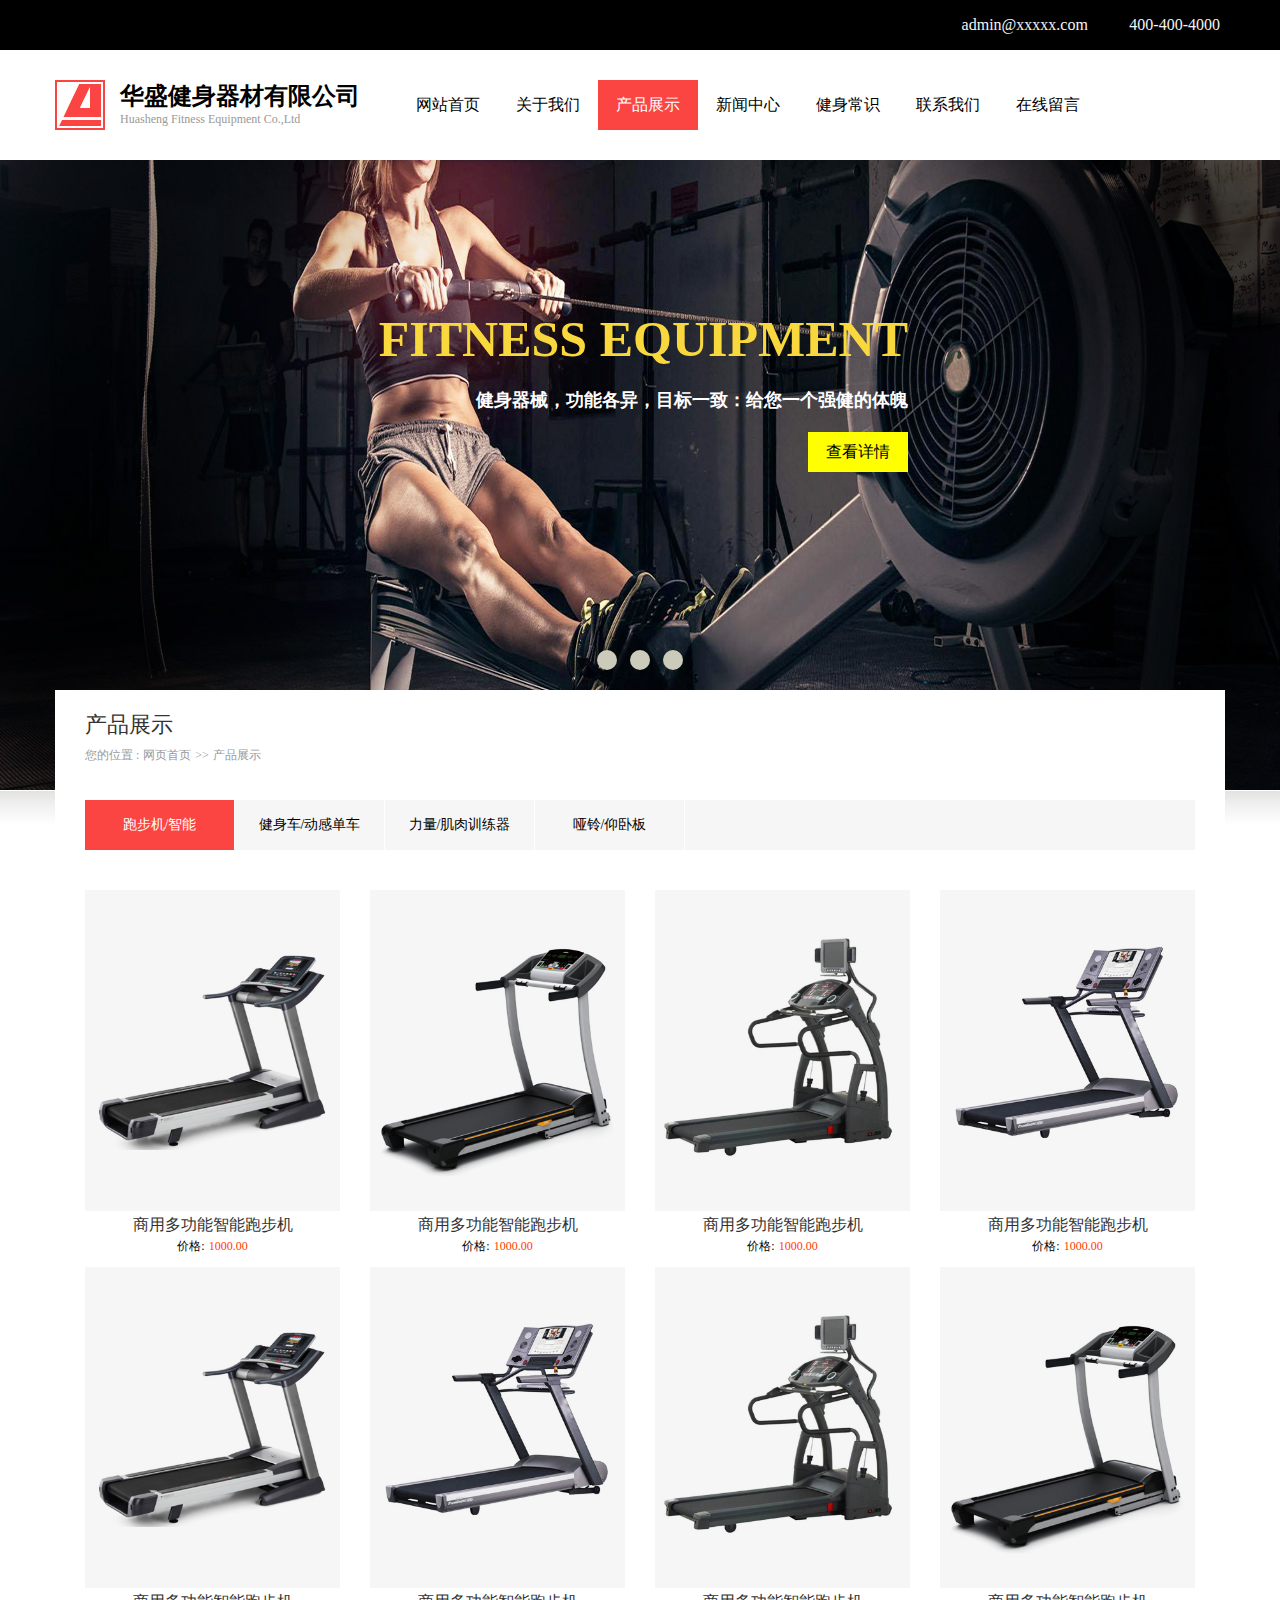
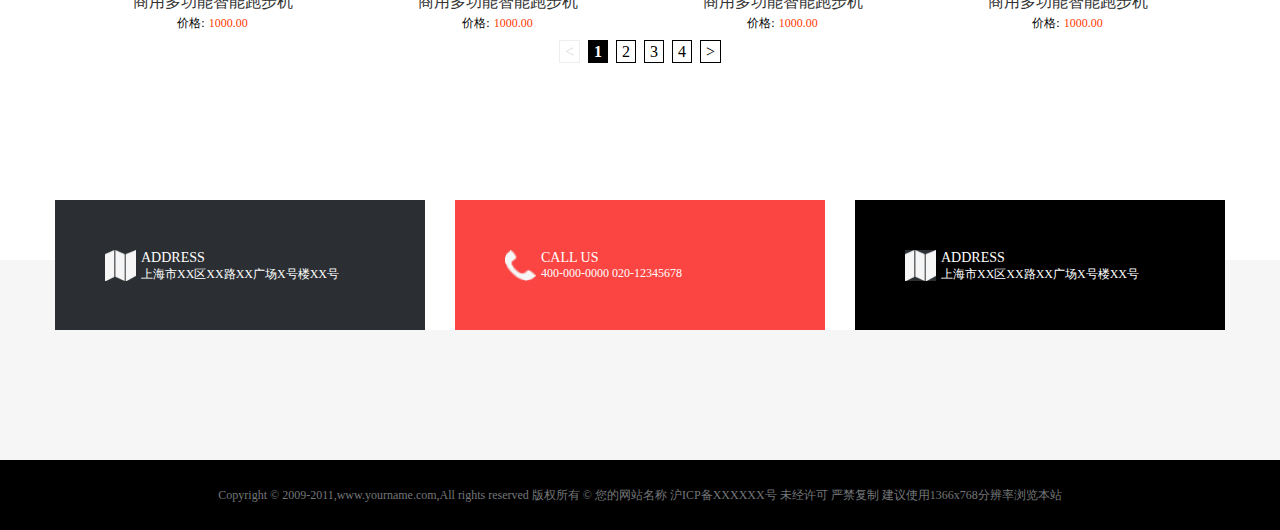
<file: enterprise/show.html>
<!DOCTYPE html>
<html lang="en">
<head>
    <meta charset="UTF-8">
    <title>Title</title>
    <link rel="stylesheet" href="css/show.css">
    <link rel="stylesheet" href="css/base.css">
</head>
<body>
<!--顶部开始-->
<header>
    <div class="header-top">
        <div class="topRight">
            <span style="font-family: iconfont">&#xe60a;</span>
            <span>400-400-4000</span>
        </div>
        <div class="topLeft">
            <span style="font-family: iconfont">&#xe610;</span>
            <span>admin@xxxxx.com</span>
        </div>
    </div>
</header>
<!--顶部结束-->
<!--导航开始-->
<nav>
    <div class="nav-main">
        <div class="nav-left">
            <div class="nav-leftl">
                <img src="img/logo.jpg" alt="">
            </div>
            <div class="nav-rightr">
                <strong style="font-size: 24px;">华盛健身器材有限公司</strong>
                <p style="font-size: 12px;color: rgb(153, 153, 153); ">Huasheng Fitness Equipment Co.,Ltd</p>
            </div>
        </div>
        <div class="nav-right">
            <ul>
                <li><a href="index.html">网站首页</a></li>
                <li><a href="aboutUs.html">关于我们</a></li>
                <li id="active"><a href="" id="activea">产品展示</a></li>
                <li><a href="news.html">新闻中心</a></li>
                <li><a href="">健身常识</a></li>
                <li><a href="">联系我们</a></li>
                <li><a href="">在线留言</a></li>
            </ul>
        </div>
    </div>
</nav>
<!--导航结束-->
<!--banner开始-->
<div class="banner">
    <div class="banner-main">
        <ul class="banner-box">
            <li><img src="img/banner1.jpg" alt=""></li>
            <li><img src="img/banner2.jpg" alt=""></li>
            <li></li>
        </ul>
        <div class="banner-font">
            <ul>
                <li style="font-size: 50px">FITNESS EQUIPMENT</li>
                <li>健身器械，功能各异，目标一致：给您一个强健的体魄</li>
                <li><a href="show.html" style="color: black">查看详情</a></li>
            </ul>

        </div>
    </div>
    <div class="circle">
        <ul class="circle-box">
            <li></li>
            <li></li>
            <li></li>
        </ul>
    </div>
</div>
<!--banner结束-->
<!--关于我们开始-->
<div class="AboutsUs">
    <div class="about-us">
        <div class="us-top">
            <div class="us-title">产品展示</div>
            <span style="font-family: 'Microsoft YaHei';
    color: rgb(153, 153, 153);font-size: 12px;">您的位置&nbsp;:</span>
            <a href="index.html" class="xiahua">网页首页</a>
            <span style="font-size: 12px;">>></span>
            <a href="aboutUs.html" class="xiahua">产品展示</a>
        </div>
        <div class="aboutMain">
            <div class="abmain">
                <a href="" id="activeS">跑步机/智能</a>
                <a href="">健身车/动感单车</a>
                <a href="">力量/肌肉训练器</a>
                <a href="">哑铃/仰卧板</a>
            </div>
        </div>
    </div>
</div>
<div class="Abouts-main">
    <div class="maino">
        <ul class="show-img">
            <li>
                <div class="show-timg">
                    <a href="">
                        <img src="img/jq1.jpg" alt="">
                    </a>
                </div>
                <div class="show-bimg" style="text-align: center">
                    <p><a href="" style="color: #333333;">商用多功能智能跑步机</a></p>
                    <p>
                        <label style="font-size: 12px;">价格:</label>
                        <span style="color: #ff3c00;font-size: 12px;">1000.00</span>
                    </p>
                </div>
            </li>
            <li>
                <div class="show-timg">
                    <a href="">
                        <img src="img/jq2.jpg" alt="">
                    </a>
                </div>
                <div class="show-bimg" style="text-align: center">
                    <p><a href="" style="color: #333333;">商用多功能智能跑步机</a></p>
                    <p>
                        <label style="font-size: 12px;">价格:</label>
                        <span style="color: #ff3c00;font-size: 12px;">1000.00</span>
                    </p>
                </div>
            </li>
            <li>
                <div class="show-timg">
                    <a href="">
                        <img src="img/jq3.jpg" alt="">
                    </a>
                </div>
                <div class="show-bimg" style="text-align: center">
                    <p><a href="" style="color: #333333;">商用多功能智能跑步机</a></p>
                    <p>
                        <label style="font-size: 12px;">价格:</label>
                        <span style="color: #ff3c00;font-size: 12px;">1000.00</span>
                    </p>
                </div>
            </li>
            <li>
                <div class="show-timg">
                    <a href="">
                        <img src="img/jq4.jpg" alt="">
                    </a>
                </div>
                <div class="show-bimg" style="text-align: center">
                    <p><a href="" style="color: #333333;">商用多功能智能跑步机</a></p>
                    <p>
                        <label style="font-size: 12px;">价格:</label>
                        <span style="color: #ff3c00;font-size: 12px;">1000.00</span>
                    </p>
                </div>
            </li>
        </ul>
        <ul class="show-img">
            <li>
                <div class="show-timg">
                    <a href="">
                        <img src="img/jq1.jpg" alt="">
                    </a>
                </div>
                <div class="show-bimg" style="text-align: center">
                    <p><a href="" style="color: #333333;">商用多功能智能跑步机</a></p>
                    <p>
                        <label style="font-size: 12px;">价格:</label>
                        <span style="color: #ff3c00;font-size: 12px;">1000.00</span>
                    </p>
                </div>
            </li>
            <li>
                <div class="show-timg">
                    <a href="">
                        <img src="img/jq4.jpg" alt="">
                    </a>
                </div>
                <div class="show-bimg" style="text-align: center">
                    <p><a href="" style="color: #333333;">商用多功能智能跑步机</a></p>
                    <p>
                        <label style="font-size: 12px;">价格:</label>
                        <span style="color: #ff3c00;font-size: 12px;">1000.00</span>
                    </p>
                </div>
            </li>
            <li>
                <div class="show-timg">
                    <a href="">
                        <img src="img/jq3.jpg" alt="">
                    </a>
                </div>
                <div class="show-bimg" style="text-align: center">
                    <p><a href="" style="color: #333333;">商用多功能智能跑步机</a></p>
                    <p>
                        <label style="font-size: 12px;">价格:</label>
                        <span style="color: #ff3c00;font-size: 12px;">1000.00</span>
                    </p>
                </div>
            </li>
            <li>
                <div class="show-timg">
                    <a href="">
                        <img src="img/jq2.jpg" alt="">
                    </a>
                </div>
                <div class="show-bimg" style="text-align: center">
                    <p><a href="" style="color: #333333;">商用多功能智能跑步机</a></p>
                    <p>
                        <label style="font-size: 12px;">价格:</label>
                        <span style="color: #ff3c00;font-size: 12px;">1000.00</span>
                    </p>
                </div>
            </li>
        </ul>
    </div>
    <div class="fenye">
        <span class="disabled">&lt;</span>
        <span class="current">1</span>
        <a href="">2</a>
        <a href="">3</a>
        <a href="">4</a>
        <a href="">&gt;</a>
    </div>
</div>
<!--关于我们结束-->
<!--callWe开始-->
<div class="section">
    <div class="callWemain">
        <ul>
            <li>
                <div class="call-us">
                    <div class="callus-img">
                        <img src="img/dz_5s5s.jpg" alt="">
                    </div>
                    <div style="color: white;float: left;padding-left: 5px;">
                        <p style="font-size: 14px;">ADDRESS</p>
                        <p style="font-size: 12px;">上海市XX区XX路XX广场X号楼XX号</p>
                    </div>

                </div>
            </li>
            <li>
                <div class="call-us">
                    <div class="callus-img">
                        <img src="img/dh1_u7kk.jpg" alt="">
                    </div>
                    <div style="color: white;float: left;padding-left: 5px;">
                        <p style="font-size: 14px;">CALL US</p>
                        <p style="font-size: 12px;">400-000-0000   020-12345678</p>
                    </div>

                </div>
            </li>
            <li>
                <div class="call-us">
                    <div class="callus-img">
                        <img src="img/dz_5s5s.jpg" alt="">
                    </div>
                    <div style="color: white;float: left;padding-left: 5px;">
                        <p style="font-size: 14px;">ADDRESS</p>
                        <p style="font-size: 12px;">上海市XX区XX路XX广场X号楼XX号</p>
                    </div>

                </div>
            </li>
        </ul>
    </div>
</div>
<!--callWe结束-->
<!--内容结束-->
<!--尾部开始-->
<footer>
    <div class="foot">
        <span>Copyright © 2009-2011,www.yourname.com,All rights reserved 版权所有 © 您的网站名称   沪ICP备XXXXXX号  未经许可 严禁复制 建议使用1366x768分辨率浏览本站</span>
    </div>
</footer>
<!--尾部结束-->
</div>
</body>
</html>
</file>
<file: enterprise/css/index.css>
/*顶部开始*/
header{
    width: 100%;
    height: 50px;
    background: black;
}
.header-top{
    width: 1170px;
    height: 50px;
    background: black;
    margin: 0 auto;
}
.topRight{
    float: right;
    color: whitesmoke;
    line-height: 50px;
    text-align: left;
}
.topRight  span,.topLeft  span{
    padding: 0 5px;
}
.topLeft{
    float: right;
    padding-right: 5px;
    /*background: red;*/
    color: whitesmoke;
    line-height: 50px;
    text-align: left;
}
/*顶部结束*/

/*导航开始*/
nav{
    background: white;
}
.nav-main{
    width: 1170px;
    height: 110px;
    /*background: blue;*/
    margin: 0 auto;
    padding:30px 0;
}
.nav-left{

}
.nav-leftl {
    width: 50px;
    height: 50px;
    float: left;
}
.nav-rightr{
    margin-left: 15px;
    width: 258px;
    height: 100%;
    /*background: yellow;*/
    float: left;
}
.nav-right{
    float: left;
    height: 50px;
    padding-left: 20px;
}
.nav-right>ul>li{
    text-align: center;
    display: block;
    width: 100px;
    height: 50px;
    float: left;
    line-height: 50px;
    padding: 0 10px;
}
.nav-right>ul>li>a{
    width: 100%;
    height: 100%;
    color: black;
}
#active {
    background: #FB4542;
}
#activea{
    color: white;
}
/*导航结束*/

/*banner开始*/
.banner{
    position: relative;
    width: 100%;
    height: 630px;
    background: red;
}
.banner-main {
    position: relative;
    width: 100%;
    height: 100%;
}
.banner-box{
    width: 100%;
    height: 100%;
    position: relative;
}
.banner-box>li {
    width: 100%;
    height: 100%;
    position: absolute;
    top: 0;
    left: 0;
}
.banner-box>li>img{
    width: 100%;
    height: 100%;
}
.banner-font {
    text-align: right;
    position: absolute;
    width: 536px;
    height: 200px;
    margin: auto;
    top: 130px;
    left: 0;
    right: 0;
    /*background: indianred;*/
}
.banner-font>ul{
    width: 100%;
    height: 100%;
}
.banner-font>ul>li{
    margin-top: 20px;
}
.banner-font>ul>li:first-child{
    color: rgb(249, 216, 62);
    font-size: 50px;
    font-weight: bold;
    font-family: 'Microsoft YaHei';
}
.banner-font>ul>li:nth-child(2){
    font-size: 18px;
    font-weight: bold;
    font-family: 'Microsoft YaHei';
    color: rgb(255, 255, 255);
}
.banner-font>ul>li:last-child{
    float: right;
    text-align: center;
    width: 100px;
    height: 40px;
    background: yellow;
    line-height: 40px;

}
.circle{
    position: absolute;
    right: 0;
    left: 0;
    margin: auto;
    bottom: 120px;
    width: 100px;
    height: 20px;
    /*background: red;*/
}
.circle>ul {
    width: 100%;
    height: 100%;
    display: flex;
    justify-content: space-around;
}
.circle>ul>li{
    float: left;
    width: 20px;
    height: 20px;
    background: #cccbbb;
    border-radius: 50%;
}
/*banner结束*/
/*内容开始*/
.section {
    width: 100%;
    background: black;
}
.section-container {
    position: relative;
    margin: 0 auto;
    background-color: rgb(34, 38, 41);
    width: 1170px;
    height: 630px;
}
.section-top{
    /*background: red;*/
    position: absolute;
    top: -70px;
    width: 100%;
    height: 70px;
    display: flex;
    justify-content: space-between;
}
.section-top>a{
    font-family: Microsoft YaHei;
    font-size: 16px;
    opacity: 0.9;
    font-weight: normal;
    width: 291px;
    height: 70px;
    background: white;
    float: left;
    line-height: 70px;
    text-align: center;
    color: black;
}
#activeS{
    color: white;
    background: #FB4542;
}
.padd{
    width: 100%;
    height: 100px;
}
.section-main {
    width: 100%;
    height: 430px;
    background-color: rgb(34, 38, 41);
}
.smain-left{
    float: left;
    width: 570px;
    height: 100%;
    background: #2B2F33;
}
.smain-ll{
    width: 270px;
    height: 430px;
    float: left;
}
.smain-rr{
    width: 300px;
    height: 430px;
    float: right;
    padding: 30px 29px 0 29px;
}
.smain-rr .title{
    color: rgb(255, 255, 255);
    font-family: 'Microsoft YaHei';
    font-size: 16px;
}
.smain-rr p{
    font-size: 12px;
}
.titlec{
    color: rgb(90, 90, 90);
    font-size: 12px;
    line-height: 240%;
    padding-bottom: 40px;
}
.smain-rr a {
    font-size: 12px;
    color: white;
    text-align: center;
    line-height: 30px;
    margin-top: 80px;
    display: block;
    width: 110px;
    height: 30px;
    background: #E84441;
}
.smain-right{
    float: right;
    width: 570px;
    height: 430px;
    /*background: yellow;*/
}
.smain-right>ul {
    width: 100%;
    height: 100%;
}
.smain-right>ul>li{
    width: 570px;
    height: 200px;
    background: blue;
}
.smain-right>ul>li:last-child{
    margin-top: 30px;
}
.leftli{
    float: left;
    width: 370px;
    height: 200px;
    background: violet;
}
.rightli{
    color: white;
    padding-top: 50px;
    text-align: center;
    float: right;
    width: 200px;
    height: 200px;
    background: #FC4548;
}
.li-top{
    font-size: 18px;
    text-align: center;
}
.rightli>a {
    color: white;
    margin: 0 auto;
    display: block;
    width: 104px;
    height: 30px;
    border: 1px solid #FD8D8F;
    text-align: center;
    margin-top: 35px;
    font-size: 12px;
    line-height: 30px;
}
/*主营开始*/
.zhuying{
    margin: 0 auto;
    width: 1170px;
    height:824px;
    background-color: rgb(255, 255, 255);
    padding-top: 70px;
    position: relative;
}
.zhuying-title {
    width: 140px;
    height: 33px;
    /*background: red;*/
    margin: 0 auto;
    text-align: center;
    font-size: 24px;
    line-height: 33px;
    font-family: 'Microsoft YaHei';
    color: rgb(21, 36, 55);
}
.wuyong{
    width: 100%;
    height: 10px;
}
.title-tiao{
    margin-top: 10px;
    width: 200px;
    height: 3px;
    margin: 0 auto;
}
.title-tiao img{
    width: 100%;
    height: 100%;
    float: left;
}
.title-nav{
    width: 663px;
    height: 42px;
    /*background: red;*/
    margin: 0 auto;

}
.title-nav>ul{
    display: flex;
    justify-content: space-between;
}
.title-nav>ul>li {
    border: 1px solid #ccc;
    text-align: center;
    line-height: 42px;
    /*background: yellowgreen;*/
    float: left;
    width: 160px;
    height: 42px;
}
.title-nav>ul>li>a{
    color: black;
    font-family: Microsoft YaHei;
    font-size: 14px;
}
#activeN{
    background: #FB4542;
    border: none;
}
.zhuying-img{
    width: 1170px;
    height: 406px;
    /*background: blue;*/
}
.zhuying-img>ul{
    display: flex;
    justify-content: space-between;
}
.zhuying-img>ul>li{
    width: 270px;
    height: 406px;
    /*background: violet;*/
    float: left;
}
.zy-bottom{
    height: 36px;
    width: 100%;

}
.zy-bottom>p>a{
    font-size: 14px;
}
.zy-bottom>p{
    text-align: center;
}
.more{
    width: 1170px;
    height: 40px;
    background: red;
    position: absolute;
    bottom: 0;
    left: 0;
    right: 0;
    margin: auto;
    text-align: center;
    line-height: 40px;
    font-size: 12px;
}
/*主营结束*/
/*关于我们开始*/

.bj {
    width: 100%;
    height: 770px;
    position: fixed;
    top: 0;
    z-index: -1;
    left: 0;
    /*opacity: 0.1;*/
    background-image: url("../img/bj_reb7.jpg");
    background-position: center;
    background-repeat: no-repeat;
    background-size: 100%;
}
.aboutsUs{
    width: 1170px;
    height: 600px;
    padding-top: 60px;
    margin: 0 auto;
    position: relative;
}
.abouts{
    height: 140px;
    padding: 0 30px;
    text-align: center;
    color: white;
}
.abouts>span{
    font-size: 14px;
}
.chakan{
    margin: 0 auto;
    background: yellow;
    width: 130px;
    height: 36px;
    line-height: 36px;
    text-align: center;
    font-size: 14px;
}
.aboutbottom {
    width: 1170px;
    height: 130px;
    /*background: yellow;*/
    position: absolute;
    bottom: 0;
    left: 0;
    right: 0;
    margin: auto;
}
.aboutbottom>ul {
    width: 100%;
    height: 100%;
    display: flex;
    justify-content: space-between;
}
.aboutbottom>ul>li{
    width: 370px;
    height: 130px;
    /*background: green;*/
    padding: 30px;
}
.ab-top{
    padding-bottom: 36px;
    width: 145px;
    height: 30px;
    /*background: blue;*/
}
.ab-top>im>img{
    width: 50px;
    height: 30px;
}
.im{
    width: 50px;
    height: 30px;
    float: left;
}
.ab-top span{
    margin-left: 10px;
    color: rgb(252, 69, 72);
    font-family: 'Microsoft YaHei';
    font-size: 20px;
    line-height: 30px;
}
.ab-bottom{
    font-size: 14px;
    font-family: 'Microsoft YaHei';
    color: rgb(51, 51, 51);
    margin-top: 5px;
}
/*关于我们结束*/
/*新闻中心开始*/
.newstitle{
    width: 100%;
    height: 200px;
    padding-top: 70px;
    background: white;
}
.newsying{
    margin: 0 auto;
    width: 1170px;
    height:358px;
    background-color: rgb(255, 255, 255);
    position: relative;
}
.news-main {
    width: 100%;
    background: white;
    height: 358px;
    padding-left: 30px;
}
.news-img{
    width:240px;
    height:256px;
    background:blue;
    float: left;
}
.news-img2{
    margin-left: 30px;
    width:240px;
    height:256px;
    background:blue;
    float: left;
}
.news-right {
    float: right;
    width: 570px;
    height: 276px;
    /*background: bisque;*/
}
.news-rtop{
    width: 100%;height: 130px;
    background: yellow;
}
.news-topl{
    float: left;
    width: 180px;
    height: 130px;
    background: thistle;
}
.news-topr{
    height: 130px;
    float: left;
    padding-left: 10px;
    background: white;
    width: 390px;
}
.news-topr>a{
    font-size: 16px;
    color: #5a5a5a;
    padding-bottom: 10px;
}
.news-rbottom{
    width: 100%;
    height: 136px;
    background: white;
}
.news-rbottom>ul{
    flex-wrap: wrap;
    width: 100%;
    height: 100%;
    display: flex;
    justify-content: space-between;
    align-content: space-between;
}
.news-rbottom>ul>li{
    width: 260px;
    height: 24px;
    background: white;
    padding-top: 2px;
}
.news-rbottom>ul>li>span{
    width: 20px;
    height: 20px;
    display: block;
    float: left;
}
.news-rbottom>ul>li>a{

    float: left;
    line-height: 20px;
    text-align: center;
    font-size: 12px;
    color: #333333;
}
/*新闻中心结束*/
/*callwe开始*/
.callWeTop{
    width: 100%;
    height: 300px;
    background: white;
}
.newsmore{
    width: 1170px;
    height: 40px;
    background: #E3E2E2;
    text-align: center;
    line-height: 40px;
    color: rgba(153,153,153,1);
    font-family: Microsoft YaHei;
    font-size: 12px;
    margin: 0 auto;
}
.callWemain{
    width: 100%;
    height: 200px;
    background-color: rgb(246, 246, 246);
    position: relative;
}
.callWemain>ul {
    margin: auto;
    left: 0;
    right: 0;
    background: white;
    position: absolute;
    top: -60px;
    width: 1170px;
    height: 130px;
    display: flex;
    justify-content: space-between;
}
.callWemain>ul>li{
    height: 130px;
    width: 370px;
    background: black;
    padding-top: 50px;
    padding-left: 50px;
}
.callWemain>ul>li:first-child{
    background-color: rgb(43, 47, 51);
}
.callWemain>ul>li:nth-child(2){
    background-color: rgb(251, 69, 66);
}

.call-us{
    width: 261px;
    height: 32px;
    /*background: blue;*/
    /*padding-top: 40px;*/
}
.callus-img{
    width: 31px;
    height: 31px;
    float: left;
}
.callus-img>img{
    width: 100%;
    height: 100%;
}
/*callwe结束*/
/*内容结束*/
/*尾部开始*/
footer{
    width: 100%;
    height: 70px;
    background: black;
}
.foot {
    margin: 0 auto;
    width: 1170px;
    height: 70px;
    text-align: center;
    line-height: 70px;
    font-family: 'Microsoft YaHei';
    color: rgb(116, 119, 121);
    font-size: 12px;
}
/*尾部结束*/




























.ll{
    width: 100%;
    height: 620px;
}
@font-face {
    font-family: 'iconfont';  /* project id 393260 */
    src: url('//at.alicdn.com/t/font_393260_8llmugrf61dcxr.eot');
    src: url('//at.alicdn.com/t/font_393260_8llmugrf61dcxr.eot?#iefix') format('embedded-opentype'),
    url('//at.alicdn.com/t/font_393260_8llmugrf61dcxr.woff') format('woff'),
    url('//at.alicdn.com/t/font_393260_8llmugrf61dcxr.ttf') format('truetype'),
    url('//at.alicdn.com/t/font_393260_8llmugrf61dcxr.svg#iconfont') format('svg');
}
</file>
<file: enterprise/css/base.css>
*{
	margin: 0px;
	padding: 0px;
	list-style: none;/* 清除列表的默认样式 */
	outline: none; /* 轮廓 input */
	box-sizing: border-box;/* 不用考虑border对盒子大小的影响 */
}
img{
	width: 100%;
	height: 100%;
	border: 0px;
}
a{
	text-decoration: none;
	color:#999;
}
</file>
<file: mi/css/base.css>
*{
	margin: 0px;
	padding: 0px;
	border: 0px;
	list-style: none;
}
img{
	width: 100%;
	height: 100%;
	border: 0;
}
a{
	text-decoration:none ;
}
ul,ol,li{
	list-style: none;
}
</file>
<file: mi/css/index.css>
﻿body{
	font-family: 微软雅黑
}
.header-top{
	width: 100%;
	height: 120px;
	background-image: url("../img/01.jpg");
	background-position: center center;
	background-repeat: no-repeat;
	cursor: pointer;
	/*background-size: 0;*/
}
.header{
	width: 100%;
	height: 40px;
	background-color: #333;
}
.header-mian{
	width: 1226px;
	height: 40px;
	margin: 0 auto;
}
.header-left{
	float: left;
	height: 40px;
}
.header-left span a{
	font-size: 12px;
	color: #ccc;
	line-height: 40px;
	border-right:1px solid #ccc;
	padding-right:9px;
}
.header-left span a:hover{
	color: #fff;
}
.header-left .sr a{
	border-right: 0px;
	padding-right: 0px;
}
.header-right{
	width: 273px;
	height: 40px;
	float: right;
}
.header-right span a{
	font-size: 12px;
	color: #ccc;
	line-height: 40px;
	border-right: 1px solid #ccc;
	padding-right: 7px;
}
.header-right .xiao a{
	border-right: 0px;
	padding-right: 0px;
}
.header-right span a:hover{
	color: #fff;
}
.header-gou{
	width: 120px;
	height: 40px;
	float: right;
	background-image: url('../img/gwc1.png')
}
.header-gou span{
	font-size: 12px;
	color: #333;
	line-height: 40px;
	margin-left: 40px;
	font-weight: bold;
}
.header-gou:hover{
	background-image: url('../img/gwc2.png');
}

.header-gou:hover .p111{
	color: orange;
}
.daohan{
	width: 1226px;
	height: 55px;
	margin: 0 auto;
	margin-top: 22px;
}
.daohan-left{
	width: 55px;
	height: 55px;
	float: left;
} 
.daohan-left2{
	width: 180px;
	height: 66px;
	float: left;
}
.daohan-center span a{
	font-size: 12px;
	color: #333;
	line-height: 55px;
	margin-left: 24px;
	float: left;

}
.daohan-center span a:hover{
	color: #FF6700;
}
.daohan-right{
	width: 296px;
	height: 55px;
	float: right;
	position: relative;
}
.daohan-right-sou{
	width: 243px;
	height: 48px;
	border: 1px solid #ccc;
	margin-top: 3px;
	float: left;
	outline: 0px;	
}
.shequ{
	height: 20px;
	background-color:#333;
	position: absolute;
	top: 0px;
	bottom: 0px;
	margin: auto;
	left: 140px;
	overflow: hidden;	
}
.shequ2{
	height: 20px;
	background-color:#333;
	position: absolute;
	top: 0px;
	bottom: 0px;
	margin: auto;
	left:180px;
	overflow: hidden;
}
.shequ a{
	font-size: 12px;
	color: #ccc;
}
.shequ2 a{
	font-size: 12px;
	color: #ccc;
}
.shequ:hover{
	background-color: orange;
}
.shequ:hover a{
	color: #fff;
}
.shequ2:hover{
	background-color: orange;
}
.shequ2:hover a{
	color: #fff;
}
.fang{
	width: 50px;
	height: 50px;
	border-top: 1px solid #ccc;
	border-bottom: 1px solid #ccc;
	border-right: 1px solid #ccc;
	margin-top: 3px;
	float: left;
	background-image: url('../img/search.png');
}
.fang:hover{
	background-image: url('../img/search1.png')
}

.banner{
	width: 1226px;
	height: 460px;
	background-color: black;
	margin: 0 auto;
	margin-top: 23px;
	margin-bottom: 19px;
}
.banner-right{
	width: 992px;
	height: 460px;
	float: right;
	position: relative;
}
.banner-logo{
	width: 100%;
	height: 100%;
}
.banner-logo ul li{
	width: 100%;
	height: 100%;
	position: absolute;
	top: 0;
	left: 0;
	opacity: 0;
	transition: all .5s linear;
}
.banner-logo .active{
	opacity: 1;
}
.lunbo{
	width: 158px;
	height: 15px;
	/* background: yellow; */
	position: absolute;
	right: 40px;
	top: 435px;

}
.lunbo ul li{
	border-radius: 50%;
	width: 15px;
	height: 15px;
	background: blue;
	float: left;
	margin-right: 10px;
	border: 3px solid #666;
}
.lunbo .active{
	background: white;
}
.jiantou-left{
	width: 41px;
	height: 69px;
	/* background: greenyellow; */
	position: absolute;
	margin: auto;
	top: 0;
	bottom: 0;
	left: 0;

	/* opacity: 0; */
}
.jiantou-right{
	width: 41px;
	height: 69px;
	/* background: greenyellow; */
	position: absolute;
	margin: auto;
	top: 0;
	bottom: 0;
	right: 0;
	/* opacity: 0; */
}


.banner-left{
	width: 234px;
	height: 100%;
	background-color:#141519;
	float: left;

	
}
.banner-left ul{
	width: 234px;
	height: 420px;
	background-color: #141519;
	margin-top: 20px;
	opacity: 0.5;
}
.banner-left ul li{
	padding: 0px 24px;
	line-height: 42px;
	height: 42px;
	font-size: 14px;
	overflow: hidden;
	color:#ccc;
}
.baiti{
	float: left;
}
.jiantou{
	float: right;
}
.banner-left ul li:hover{
	background-color: orange;
}


/* :link 有链接属性的样式 */
/* :visited 访问过后的样式 */
/* :hover 鼠标移入的瞬间; */
/* :active 点击的一瞬间 */
/* opacity：0.5 透明度 */
/* 帧动画 */
.banner-bottom{
	width: 1226px;
	height: 170px;
	margin: 0 auto;
}
.banner-bottom-left{
	width: 234px;
	height: 170px;
	float: left;
	background-image: url('../img/tuijianback.png');
}
.banner-bottom-left li{
	width: 74px;
	height: 81px;
	float: left;
	position: relative;
	margin: 2px;
	opacity: 0.5;
}
.left-xuan{
	width: 26px;
	height: 26px;
	position: absolute;
	left: 0px;
	right: 0px;
	top: 20px;
	margin: auto;
}
.left-zi{
	font-size: 12px;
	color: #fff;
	margin-left: 16px;
	margin-top: 52px;
	float: left;
}
.banner-bottom-left li:hover{
	opacity: 1; 
}
.left-2{
	width: 316px;
	height: 170px;
	float: left;
	margin-left: 15px;
	transition: all .6s ease ;
}
.left-2:hover{
	box-shadow: 0px 10px 20px #ccc;
}
.left-3{
	margin-left: 14px;
}
.xiaomi{
	width: 1226px;
	height: 84px;
	margin: 0 auto;
}
.xiaomi span{
	font-size: 21px;
	color: #333;
	margin-top: 45px;
	float: left;
}
.jiantou-2{
	width: 69px;
	height: 22px;
	border: 1px solid #bfbfbf;
	float: right;
	margin-top: 50px;
}
.jiantou-2-l{
	width: 34px;
	height:22px;
	float: left;
	background-image: url('../img/btnLegt1.png') 
}
.jiantou-2-r{
	width: 34px;
	height:22px;
	border-left: 1px solid #bfbfbf;
	float: right;
	background-image: url('../img/btnRight1.png')
}
.jiantou-2-l:hover img{
	opacity: 0;
}
.jiantou-2-r:hover img{
	opacity: 0;	
}
.xiaomidandan{
	width: 1226px;
	height: 340px;
	margin: 0 auto;
	overflow: hidden;
	position: relative;
	/*background: red;*/

}
.xiaomidan{
	width: 2452px;
	height: 340px;
	position: absolute;
	top: 0;
	left: 0;
	transition: all 1s;
	/* background-color: black; */
	/*margin: 0 auto;*/
	text-align: center;
	margin-bottom: 40px;
}
.danleft-1{
	width: 234px;
	height: 339px;
	float: left;
	background-color: #fff;
	border-top:1px solid red; 
	position: relative;
	margin-left: 14px;
}
.danleft-1 .danleft-1-tu{
	width: 160px;
	height: 160px;
	position: absolute;
	left: 0px;
	right: 0px;
	margin: auto;
	top: 55px;
}
.danleft-1-zi a{
	font-size: 16px;
	color: black;	
}
.danleft-1-zi{
	width: 100%;
	float: left;
	margin-top: 230px;
	margin-bottom: 10px;
}
.ying-1{
	display:block;
	font-size: 12px;
	color: #bfbfbf;
	margin-bottom: 10px;
}
.ying-2{
	font-size: 14px;
	color: orange;
	margin-top: 10px;
}
.danleft-2{
	margin-left: 0px;
}
.box{
	width: 100%;
	background-color: #f5f5f5;
	overflow: hidden;

}
.yingjian{
	width: 1226px;
	height: 118px;
	/* background-color: red; */
	margin: 0 auto;
}
.yingjian span{
	font-size: 20px;
	color: #333;
	float: left;
	margin-top: 78px;
}
.gengduo{
	width: 83px;
	height: 23px;
	float: right;
	margin-top: 78px;
}
#gengduo{
	font-size: 14px;
	color: #333;
	float: left;
	margin-top: 0px;
}
.gengduo-tu{
	width: 20px;
	height: 23px;
	float: right;
	background-image:url('../img/more1.png');
	background-repeat: no-repeat;
}
.gengduo:hover .gengduo-tu{
	background-image: url('../img/more2.png');
}
.gengduo:hover #gengduo{
	color: orange;
}

.yingjian-tu{
	width: 1226px;
	height: 614px;
	margin: 0 auto;
	background-color: red: ;
}
.yingjian-tu-left{
	width: 234px;
	height: 100%;
	background-color: black;
	float: left;
	transition: all .8s ease;
}
.yingjian-tu-left:hover{
	box-shadow: 0px 10px 20px #333;
	transform: translateY(-5px);
}
.yingjian-tu-right{
	width: 978px;
	height: 614px;
	/* background-color: red; */
	float:right;
}
.tu-right-1{
	width: 234px;
	height: 300px;
	float: left;
	position: relative;
	margin-left: 14px;
	margin-bottom: 14px;
	background-color: #fff;
	transition: all .8s ease;
}
.tu-right-2{
	margin-left: 0px;
}
.tu-right-1 img{
	width: 160px;
	height: 160px;
	position: absolute;
	left: 0px;
	right: 0px;
	margin: auto;
	margin-top: 30px;
}
.tu-right-zi{
	font-size: 12px;
	color: #000;
	text-align: center;
	margin-top: 210px;
}
.tu-right-zi2{
	font-size: 12px;
	color:#bfbfbf;
	text-align: center;
	display: block;
	margin-top: 10px;
}
.tu-right-zi3{
	font-size: 12px;
	color:orange;
	text-align: center;
	display: block;
	margin-top: 10px;
}
.tu-right-1:hover{
	box-shadow: 0px 10px 20px #333;
	transform: translateY(-5px);
}
.dapei{
	width:1226px;
	height: 80px;
	margin: 0 auto;
	/* background-color: red;  */
}
.dapei span{
	font-size: 20px;
	color: #333;
	float: left;
	margin-top: 40px;
}
.dapei ul li a{
	font-size: 14px;
	color: #333;
	float: right;
	display: inline-block;
	margin-left: 30px;
	margin-top: 40px;
}
.re-1:hover a{
	color: orange;
	border-bottom: 1px solid orange;
}
.re-2:hover a{
	color: orange;
	border-bottom: 1px solid orange;
}
.re-3:hover a{
	color: orange;
	border-bottom: 1px solid orange;
}
.re-4:hover a{
	color: orange;
	border-bottom: 1px solid orange;
}
.dapeitu{
	width: 1226px;
	height: 614px;
	margin: 0 auto;
	/* background-color: red; */
}
.dapeitu-left{
	width: 234px;
	height: 614px;
	float: left;
/* 	background-color: black; */
}
.dapeitu-left-1{
	width: 234px;
	height: 300px;
	margin-bottom: 14px;
	background-color: #fff;
	transition:all .6s ease;
}
.dapeitu-left-1:hover{
	box-shadow: 0px 10px 20px 10px #333;
	transform: translateY(-5px);
}
.dapeitu-right{
	width: 978px;
	height: 614px;
/* 	background-color: black; */
	float: right;
}
/* .dapeitu-right-1{
	width: 234px;
	height: 300px;
	margin-bottom: 14px;
	background-color: #fff;
	transition: all .6s ease;
} */
/* .dapeitu-right-1:hover{
	box-shadow: 0px 10px 20px #333;
	transform: translateY(-5px);
} */
.dapeitu-right-1{
	width: 234px;
	height: 300px;
	float: left;
	position: relative;
	margin-left: 14px;
	margin-bottom: 14px;
	background-color: #fff;
	transition: all .8s ease;
	overflow: hidden;
}
.dapeitu-right-2{
	margin-left: 0px;
}
.dapeitu-right-1 img{
	width: 160px;
	height: 160px;
	position: absolute;
	left: 0px;
	right: 0px;
	margin: auto;
	margin-top: 30px;
}
.dapeitu-right-zi{
	font-size: 12px;
	color: #000;
	text-align: center;
	margin-top: 210px;
}
.dapeitu-right-zi2{
	font-size: 12px;
	color:#bfbfbf;
	text-align: center;
	display: block;
	margin-top: 10px;
}
.dapeitu-right-zi3{
	font-size: 12px;
	color:orange;
	text-align: center;
	display: block;
	margin-top: 10px;
}
.dapeitu-right-1:hover{
	box-shadow: 0px 10px 20px #333;
	transform: translateY(-5px);
}
.tu-bottom{
	width: 234px;
	height: 75px;
	background-color: orange;
	position: absolute;
	left: 0px;
	right: 0px;
	margin: auto;
	bottom: -75px;
	float: left;
}
.tu-bottom-zi1{
	display: block;
	font-size: 12px;
	color: #fff;
	margin-left: 20px;
	margin-top: 10px;
}
.tu-bottom-zi{
	font-size: 12px;
	color: #fff;
	margin-left: 20px;
	font-family: 宋体;
}
.dapeitu-right-1:hover .tu-bottom{
	animation: show .8s forwards;
}
.dapeitu-bottom{
	width: 234px;
	height: 300px;
	/* background-color: red; */
	margin-left: 14px;
	float: left;
}
.dapeitu-bottom-top{
	width: 234px;
	height: 143px;
	background-color: #fff;
	margin-bottom: 14px;
	position: relative;
	float: left;
	transition: all .6s ease;
}
.bottomtu-top{
	width: 80px;
	height: 80px;
	position: absolute;
	top: 0px;
	bottom: 0px;
	margin: auto;
	right: 30px;

}
.dapeitu-bottom-top span a{
	display: block;
	font-size: 12px;
	color: #333;
	margin-top: 45px;
	margin-left: 30px;
}
.dapeitu-bottom-top span .zi{
	margin-top: 0px;
	color: orange;
}
.dapeitu-bottom-top span .zi1{
	margin-top: 0px;
	color: #bfbfbf;
	font-family: 宋体;
}
.dapeitu-bottom-top:hover{
	box-shadow: 0px 10px 20px #333;
	transform: translateY(-5px);
}
.tuijian-jian{
	width: 1226px;
	height: 340px;
	margin: 0 auto;
	overflow: hidden;
	position: relative;
}
.tuijian{
	width: 1226px;
	height: 80px;
	/* background-color: red; */
	margin: 0 auto;
}
.tuijian span{
	font-size: 22px;
	color: #333;
	float: left;
	margin-top: 40px;
}
.tuijian-jiantou{
	width: 69px;
	height: 22px;
	border: 1px solid #bfbfbf;
	float: right;
	margin-top: 40px;	
}
.jiantou-zuo{
	width:34px;
	height: 22px;
	float: left;
	background-image: url('../img/btnLegt.png'); 
}
.jiantou-you{
	width: 34px;
	height: 22px;
	border-left: 1px solid #bfbfbf;
	background-image: url('../img/btnRight.png');
	float: right;
}
.jiantou-zuo:hover{
	background-image: url('../img/btnLegt1.png')
}
.jiantou-you:hover{
	background-image: url('../img/btnRight1.png')
}
.tuijian-tu{
	width: 2452px;
	height: 340px;
	position: absolute;
	top: 0;
	left: 0;
	transition: all 1s;
}
.tuijian-left{
	width: 234px;
	height: 300px;
	float: left;
	background-color: #fff;
	position: relative;
	margin-left: 14px;
	transition:all .6s ease;
}
.tuijian-left-1{
	margin-left: 0px;
}
.tuijian-left1{
	width: 160px;
	height: 160px;
	position: absolute;
	left: 0px;
	right: 0px;
	margin: auto;
	bottom: 100px;
}
.xiaomi-biji{
	font-size: 12px;
	color: #333;
	text-align: center;
	margin-top: 205px;
	display: block;
}
.xiaomi-yuan{
	display: block;
	font-size: 12px;
	color: orange;
	text-align: center;
	margin-top: 17px;
}
.xiaomi-hao{
	display: block;
	font-size: 12px;
	color: #bfbfbf;
	margin-top: 20px;
	text-align: center;
}
.tuijian-left:hover{
	box-shadow: 0px 15px 20px #cccbbb;
	transform: translateY(-5px);
}
.reping{
	width: 1226px;
	height: 80px;
	margin: 0 auto;/* 
	background-color: red; */
}
.reping span{
	font-size: 20px;
	color: #333;
	float: left;
	margin-top: 40px;
}
.reping-tu{
	width: 1226px;
	height: 415px;
	margin: 0 auto;
	/* background-color: red; */
}
.reping-left{
	width: 296px;
	height: 415px;
	background-color: #fff;
	float: left;
	margin-left: 14px;
	transition: all .6s ease;
}
.reping-left-1{
	margin-left: 0px;
}
.reping-left-top{
	width: 296px;
	height: 200px;

}
.reping-left span a{
	font-size: 12px;
	color: #333;
	display: block;
	margin-top: 34px;
	margin-left: 28px;
	margin-right: 28px;
}
#center-zi{
	font-size:12px;
	color: #bfbfbf;
	display: block;
	float: left;
	margin-top: 55px;
	margin-left: 28px;
	margin-right: 28px;
}
.zi-A{
	font-size:12px;
	color: #333;
	display: block;
	float: left;
	margin-top: 10px;
	margin-left: 28px;
	margin-right: 28px;
	border-right: 2px solid #bfbfbf;
	padding-right: 8px;
}
#zi-B{
	font-size:12px;
	color: orange;
	float: left;
	display: block;
	margin-top: 10px;
	margin-left: -8px;
}
.reping-left:hover{
	box-shadow: 0px 15px 20px #cccbbb;
	transform: translateY(-5px);
}
.neiron{
	width: 1226px;
	height: 80px;
	/* background-color: red; */
	margin: 0 auto;
}
.neiron span{
	font-size: 20px;
	color: #333;
	float: left;
	margin-top: 40px;
}
.neiron-tu{
	width:1226px;
	height: 420px;
 	/*background-color: blue;*/
	margin: 0 auto;
	display: flex;
	justify-content: space-between;
}

.neirong-box{
	width: 296px;
	height: 374px;
	background: white;
	float: left;
	padding: 45px 0 0;
	border-top: 1px solid deeppink;
	transition: all .6s;
	overflow: hidden;
	/*box-sizing: border-box;*/

}
.hh-zi{
	margin: 0px 10px 15px;
	font-size: 16px;
	font-weight: 400;
	text-align: center;
}
.neirong-1-img{
	width: 888px;
	height: 340px;
	transition: all 1s;
	/*background: yellow;*/

}
.neirong-1-img li{
	display: block;
	float: left;
	height: 340px;
	width: 296px;
	/*background: green;*/
}

.diandian {
	width: 80px;
	height: 10px;
	/*background: violet;*/
	position: absolute;
	bottom: 20px;
	left: 0px;
	right: 0px;
	margin: 0 auto;
}
.neirong-box-box{

position: relative;
}
.dian11 {
	width: 8px;
	height: 8px;
	border-radius: 50%;
	background: #666666;
	margin-left: 14px;
	float: left;
	cursor: pointer;
	user-select: none;
}
.actives{
	background:orange;
	/*border: 1px solid black;*/
 }
.neirong-box-left,.neirong-box-right {
	width: 20px;
	height: 48px;
	position: absolute;
	top: 0px;
	bottom: 0px;
	margin: auto;
	text-align: center;
	line-height: 48px;
	font-size: 30px;
	font-family: '宋体';
	color: white;
	background: #e8e8e8;
	font-weight: bold;
	cursor: pointer;
	user-select: none;
}

.neirong-box-left{
	left: 0px;
}
.neirong-box-right{
	right: 0px;
}
.neirong-box:hover{
	box-shadow: 0px 10px 20px #333;
	transform: translateY(-5px); 
}
.neirong-box-right:hover{
	background: #666666;
}
.neirong-box-left:hover{
	background: #666666;
}





























.neiron-left{
	width:296px;
	height: 420px;
	background-color: #fff;
	float: left;
	border-top: 1px solid orange;
	position: relative;
	transition: all .6s ease;
	margin-left: 14px;
}
.neiron-right{
	margin-left: 0px;
}
.neiron-zi{
	font-size: 14px;
	color: orange;
	display: block;
	text-align: center;
	margin-top: 51px;
}
.neiron-zi1 a{
	font-size: 20px;
	color: #333;
	display: block;
	text-align: center;
	margin-top: 25px;
}
.neiron-zi2 a{
	font-size: 12px;
	color: #bfbfbf;
	display: block;
	text-align: center;
	/* margin-top: 15px; */
	margin: 10px 52px 0px;
}
.neiron-zi3{
	font-size: 12px;
	color: #333;
	display: block;
	text-align: center;
	margin-top: 20px;
}
.neiron-left-1{
	width:100%;
	height: 154px;
	margin-top: 20px;
}
.neiron-dian{
	width: 76px;
	height: 10px;
	/* background-color: black; */
	position: absolute;
	left: 0px;
	right: 0px;
	margin: auto;
	bottom: 20px;
}
.neiron-dian1{
	width: 8px;
	height: 8px;
	border-radius: 50%;
	border: 2px solid orange;
	float: left;
}
.neiron-dian2{
	width: 6px;
	height: 6px;
	border-radius: 50%;
	background-color: #ccc;
	float: left;
	margin-top: 2px;
	margin-left: 26px;
}
.neiron-jiantou{
	width:20px;
	height: 48px;
	position: absolute; 
	top: 0px;
	bottom: 0px;
	margin: auto;
	left: 0px;
	opacity: 0; 
}
.neiron-jiantou1{
	width:20px;
	height: 48px;
	position: absolute; 
	top: 0px;
	bottom: 0px;
	margin: auto;
	right:0px;
	opacity: 0;
}
.neiron-left:hover .neiron-jiantou1{
	opacity: 0.5;
}
.neiron-left:hover .neiron-jiantou{
	opacity: 0.5;
}
.neiron-left:hover{
	box-shadow: 0px 10px 20px #333;
	transform: translateY(-5px); 
}
/* .jiantou-A3{
	opacity: 0.6;
} */
.neiron-left .neiron-jiantou1:hover{
	opacity: 1;
}
.neiron-left .neiron-jiantou:hover{
	opacity: 1;
}

.shiping{
	width: 1226px;
	height: 80px;
	/* background-color: red; */
	margin: 0 auto;
}
.shiping span{
	font-size: 20px;
	color: #333;
	float: left;
	margin-top: 40px;
}
.shiping-right{
	width: 83px;
	height: 23px;
	float: right;
	margin-top:40px;
}
#gengduo{
	font-size: 14px;
	color: #333;
	float: left;
	margin-top: 0px;
}
.gengduo-tu{
	width: 20px;
	height: 23px;
	float: right;
	background-image:url('../img/more1.png');
	background-repeat: no-repeat;
}
.shiping-right:hover .gengduo-tu{
	background-image: url('../img/more2.png');
}
.shiping-right:hover #gengduo{
	color: orange;
}
.shiping-tu{
	width: 1226px;
	height: 285px;
	/* background-color: red;
 */	margin: 0 auto;
	margin-bottom: 60px;
}
.shiping-left{
	width: 296px;
	height: 285px;
	background-color: #fff;
	float: left;
	transition: all .6s ease;
	margin-left: 14px;
}
.shiping-left-A{
	margin-left: 0px;
}
.shiping-left1{
	width: 296px;
	height: 180px;
	position: relative;
}
.shiping-left .bofang{
	width:36px;
	height:24px;
	border-radius: 35%;
	border: 2px solid #fff;
	position: absolute;
	left: 20px;
	bottom: 20px;
	margin: auto;	
	background-color: #2d424f;
}
.shiping-left .bofang .bofang-1{
	width: 9px;
	height: 11px;
	position: absolute;
	top: 0px;
	bottom: 0px;
	left: 0px;
	right: 0px;			
	margin: auto;
}
.shiping-left:hover .bofang{
	background-color: orange;
	border: 0px;
}
.shiping-left:hover{
	box-shadow: 0 10px 20px #333;
	transform: translateY(-5px);
}
.shiping-left2 span a{
	font-size:14px;
	color: #333;
	display: block;
	text-align: center;
	margin-top: 33px;
}
.shiping-left2 span a:hover{
	color: orange;
}
.shiping-left2 .shiping-zi{
	font-size: 12px;
	color: #bfbfbf;
	display: block;
	text-align: center;
	margin-top: 13px;
}
.kefu{
	width: 100%;
	height: 272px;
	background-color: #fff;
	margin-bottom: 30px;
}
.kefu-top{
	width: 1226px;
	height: 79px;
	border-bottom: 1px solid #ccc;
	margin: 0 auto;
}
.kefu-top ul li span a{
	font-size: 16px;
	color: #333;
	display: block;
	line-height: 80px;
	margin-left: 54px;
/* 	padding-right: 58px; */
	float: left;
}
.kefu-top .keyu-top-zi a{
	margin-left: 87px;

}
.kefu-fengge{
	width: 1px;
	height: 25px;
	background-color: #bfbfbf;
	float: left;
	margin-left: 66px;
	margin-top: 27px;
}
.kefu-top ul li span a:hover{
	color: orange;
}
.kefu-bottom{
	width: 1226px;
	height: 111px;
	margin: 0 auto;
	margin-top: 42px;
	/* background-color: red; */
}
.kefu-bottom-left{
	width: 160px;
	height: 111px;
	/* background-color: black; */
}
.kefu-bottom-left{
	font-size: 12px;
	color: #424242;
	float: left;
}
.kefu-bottom-zi{
	margin-top:22px;
}
.kefu-bottom-zi span a{
	font-size: 12px;
	color: #bfbfbf;
	display: block;
	margin-top:12px; 
}
.kefu-bottom-zi .kefu-bottom-zi1{
	margin-top: 0px;
}
.kefu-bottom-zi span a:hover{
	color: orange;
}
.kefu-bottom-right{
	width: 251px;
	height: 111px;
	/* background-color: black; */
	float: right;
	border-left: 1px solid #ccc;
}
.kefu-bottom-right span{
	font-size: 16px;
	color: orange;
	display: block;
	text-align: center;
}
.zi-zhou-A span{
	font-size: 12px;
	display: block;
	text-align: center;
	color: #333;
	margin-top: 12px;
}
.kefu-bottom-kuan{
	width: 118px;
	height: 28px;
	border: 1px solid orange;
	margin-left: 65px;
	margin-top: 5px;
}
.kefu-bottom-kuan span{
	font-size: 12px;
	color: orange;
	line-height: 28px;
}
.kefu-bottom-kuan span:hover{
	background-color: orange;
	border: 0px;
	color: #fff;
}
.banquan{
	width: 1226px;
	height: 57px;
/* 	background-color: black; */
	margin: 0 auto;
}
.banquan-logo{
	width: 56px;
	height: 57px;
	float: left;
}
.banquan-left{
	width: 719px;
	height: 57px;
	/* background-color: blue; */
	float: left;
	margin-left: 10px;
}
.banquan-left span a{
	font-size: 12px;
	color: #757575;
	border-right: 1px solid #757575;
	padding-right: 3px;
}
.banquan-left .SelectRegion a{
	border: 0px;
	padding-right: 0px;
}
.banquan-left span a:hover{
	color: orange;
}
.banquan-left .banquan-bottom span{
	font-size: 10px;
	color: #ccc;
}
.banquan-tu{
	width: 400px;
	height: 57px;
	float: right;
	/* background-color: red; */
}
.fasao{
	width: 100%;
	height: 100px;
	/* background-color: red; */
}
.fasaotu{
	width: 270px;
	height: 22px;
	margin: 0 auto;
	margin-top: 39px;
}

@keyframes show{
	0%{
		opacity: 0;
		bottom: -75px;
	}
	10%{
		opacity: 0.1;
		bottom: -67.5px;
	}
	20%{
		opacity: 0.2;
		bottom: -60px;
	}
	30%{
		opacity: 0.3;
		bottom: -52.5px;
	}
	40%{
		opacity: 0.4;
		bottom: -45px;
	}
	50%{
		opacity: 0.5;
		bottom: -37.5px;
	}
	60%{
		opacity: 0.6;
		bottom: -30px;
	}
	70%{
		opacity: 0.7;
		bottom: -22.5px;
	}
	80%{

		opacity: 0.8;
		bottom: -15px;
	}
	90%{
		opacity: 0.9;
		bottom: -7.5px;
	}
	100%{
		opacity: 1;
		bottom: 0px;
	}
}
</file>
<file: personal/css/main.css>
/*=================================
||			1. Imports 
==================================*/
@import url(http://fonts.useso.com/css?family=Raleway:400,700,300);
@import url(http://fonts.useso.com/css?family=Roboto:300,700);
/*@font-face {*/
	/*font-family: 'iconfont';  !* project id 395548 *!*/
	/*src: url('//at.alicdn.com/t/font_395548_01pe5i7eq12rcnmi.eot');*/
	/*src: url('//at.alicdn.com/t/font_395548_01pe5i7eq12rcnmi.eot?#iefix') format('embedded-opentype'),*/
	/*url('//at.alicdn.com/t/font_395548_01pe5i7eq12rcnmi.woff') format('woff'),*/
	/*url('//at.alicdn.com/t/font_395548_01pe5i7eq12rcnmi.ttf') format('truetype'),*/
	/*url('//at.alicdn.com/t/font_395548_01pe5i7eq12rcnmi.svg#iconfont') format('svg');*/
/*}*/

/*=================================
||			2. Global 
==================================*/
body
{
	font-family: 'Raleway', 'helvetica', sans-serif;
	overflow-x: hidden;
}
.wrapper
{
	padding: 30px 0px 30px;
}
.section-title
{
	margin-bottom: 50px;
	text-transform: uppercase;
	font-size: 45px;
	font-weight: 300;
	letter-spacing: 8px;
	font-family: Roboto, 'helvetica', sans-serif;
}
.section-paragraph{
	font-size: 16px;
	font-weight: 400;
	letter-spacing: 1px;
  	line-height: 26px;
}
::selection {
  background: #e64e4e;
  color: #fff;
}
a:hover
{
	color: #e64e4e;
}
.custom-icon
{
	border: 2px solid #fff;
	padding: 10px;
	color: #fff;
	border-radius: 100%;
	margin: 0px 8px;
	width: 40px;
	height: 40px;
	text-align: center;
	font-size: 18px;
}
.custom-icon:hover{
	background: #221e2d;
	border: 2px solid transparent;
}
/*.hide
{
	opacity: 0;
}
.show
{
	opacity: 1;
}*/
.hide, .show
{
	transition: all 0.6s;
}
/*=================================
||			3. Colors 
==================================*/
.custom-purple
{
	color: #907fbf;
}
.custom-white
{
	color: #fff;
}
.custom-red
{
	color: #e64e4e;
}
.custom-black
{
	color: #221e2d;
}
.copyrights{text-indent:-9999px;height:0;line-height:0;font-size:0;overflow:hidden;}
/*=================================
||			4. Header 
==================================*/
a.logo
{
	font-size: 25px;
	letter-spacing: 8px;
	display: inline-block;
	color: #fff;
}
a.logo:hover
{
	color: #fff;
	text-decoration: none;
}
.star
{
	color: #e64d69;
}
.header-description
{
	background: url(../images/header_bg.jpg) no-repeat;
	background-attachment: fixed;
    background-position: center;
    background-size: cover;
    height: 100vh;
    position: relative;
    display: table;
	width: 100%;
	color: #fff;
	text-transform: uppercase;
}
.header-content
{
	display: table-cell;
	text-align: center;
	vertical-align: middle;
}
.header-description::before
{
	content: "";
	position: absolute;
	top: 0;
	height: 100%;
	left: 0;
	width: 100%;
	background: url(../images/pettern.png) repeat;
}
.heading
{
	font-weight: bold;
	padding: 15px 30px;
	letter-spacing: 15px;
	border: 2px solid #FFF;
	display: inline-block;
	font-size: 45px;
}
.heading-subtitle
{
	font-weight: 100;
	letter-spacing: 12px;
	font-size: 30px;
}
.button-down
{
	bottom: 11%;
	position: absolute;
	left: 48%;
}

/*=================================
||			Navigation 
==================================*/
.navigationbar
{
	font-weight: 400;
	padding: 25px 0px;
	background: #221e2d;
	color: #ddd;
	text-transform: uppercase;
	min-height: 92px;
}
#iconhideshow
{
	font-size: 25px;
	margin-top: 8px;
	cursor: pointer;
}
.nav li.active a,.nav li.active a:hover
{
	background: transparent;
}
.nav li
{
	color: #e64e4e;
  	border: 1px solid transparent;
}
.nav li:hover
{
	border: 1px solid #e64e4e;
}
.nav-pills>li>a
{
  	border-radius: 0px;
  	color: #907fbf;
}
.nav-pills>li>a:hover{
	color: #e64e4e;
	background: transparent;
}
.modified
{
	padding: 10px 0px;
	transition: .5s;
	min-height: 62px;
}
/*=================================
||			5. 技能
==================================*/
.service
{
	background: url(../images/service_bg.jpg) no-repeat;
	background-attachment: fixed;
    background-position: top center;
    background-size: cover;
    /*height: 100vh;*/
}
.service .wrapper
{
	padding: 30px 0px 0px;
}
.service-content
{
	background: rgba(40, 36, 50, 0.9);
}
.subtitle
{
	padding: 60px 20px 0px;
	font-size: 25px;
	font-family: 'Roboto';
	font-weight: 400;	
}
.service-main-content
{
	padding: 20px 20px 0px;
	font-size: 16px;
}
.service-main-content:nth-child(2)
{
	padding-bottom: 80px;
}
#service .wrapper .service-content .container .service-table
{
	display: table;
}
#service .wrapper .service-content .container .service-table .service-table-cell
{
	display: table-cell;
	padding: 0;
}
.add
{
	border-radius: 15px;
	color: rgb(48, 43, 56);
	position: absolute;
	background: linear-gradient(to bottom, #e64e4e , #e64e6b);
	padding: 30px 35px;
	top: -136px;
	left: 50%;
	margin-left: -87.125px;
}
.add i
{
	font-size: 40px;
	padding: 0px 20px 20px;
}
.add:hover i
{
	color: #fff;
	transform: rotateY(360deg);
	transition: all .6s;
}
.add:hover
{
	color: #fff;
	transition: all .8s;
}

.demo
{
	margin: 80px auto 20px;
	width: 100px;
}
.cir
{
	background-color: rgb(48, 43, 56) !important;
}
.ab
{
	background-color: transparent !important;
}
.perc
{
	color: #e64e4e !important;
}
.border-1
{
	border-right: 1px solid #4a4162;
}
.border-2
{
	border-right: 1px solid #4a4162;
	border-left: 1px solid #4a4162;
}
.border-3
{
	border-bottom: 1px solid #4a4162;
}
.border-4
{
	border-top: 1px solid #4a4162;
}
.empty
{
	height: 100px;
}
#jineng{
	padding-left: 20px;
	width: 100%;
	height: 200px;
	/*background: pink;*/
	/*list-style: none;*/
}
.jinengli{
	font-size: 16px;
	color: white;
}
.fontfm{
	font-family:'iconfont';
	font-size: 20px;
	color: black;
}
.jp{
	padding: 5px 0 ;

}

/*=================================
||			6. 关于我
==================================*/
#about .container-fluid .about-table
{
	display: table;
	width: 100%; 
}
#about .container-fluid .about-table .about-table-cell
{
	display: table-cell;
	padding: 0;
	float: none;
}

#about .container-fluid .about-table .about-table-cell img
{
	max-width: 200%;
	width: 100%;
}
.about-content {
  /*padding-left: 94px;*/
  padding-left: 40px;
  padding-right: 40px;
}

/*=================================
||			7. 作品展示
==================================*/
.works
{
	background: #221e2d;
}
.works-item
{
	width: 100%;
	height: 100%;
	padding: 0;
	margin: 0;
}
.works-single-item
{
	position: relative;
	width: 33.3333%;
}
.works-single-item-hover
{
	position: absolute;
	height: 100%;
	width: 100%;
	background: rgba(230, 78, 80, 0.35);
	/*background: rgba(0, 0, 0, 0.6);*/
	opacity: 0;
	top: 0;
	left: 0;
}
.works-single-item:hover
{
	transition: all 1.0s;
	/*transform: rotateX(360deg);*/
}
.works-single-item:hover .works-single-item-hover
{
	opacity: 1;
	transition: all 0.6s;
	/*transform: rotateY(360deg);*/
}
.works-icons
{
	position: absolute;
	top: 35%;
	width: 100%;
}
.works-icons-content
{
	/*background: rgba(230, 78, 80, 0.6);*/
	background: rgba(0, 0, 0, 0.6);
	width: 100%;
	padding: 10px;
	color: #fff;
	position: absolute;
	bottom: 0;
	font-size: 16px;
}
button.filters-button:first-child
{
	margin-left: 25px;
}
button.filters-button
{
	text-transform: capitalize;
	background: transparent;
	color: #907fbf;
	border: 1px solid #221e2d;
	outline: none;
	margin: 25px 0px 50px;
	padding: 5px 20px;
	font-size: 16px;
	font-family: 'Roboto', 'helvetica', sans-serif;
}
button.active, button.filters-button:hover, button.filters-button:active, button.filters-button:focus
{
	color: #e64e4e;
	border: 1px solid #e64e4e;
}
.works .wrapper
{
	padding-bottom: 0px;
}
.nivo-lightbox-theme-default.nivo-lightbox-overlay {
    background-color: rgba(230, 77, 105, 0.85);
}


/*=================================
||			10. 与我联系
==================================*/
.contact
{
    background-position: center center;
    background-size: cover;
	background: #221e2d;
	color: white;
	/*opacity: 0.3;*/
}

.address
{
	line-height: 26px;
}
.address a
{
	color: #221e2d;
}
ul.social-icons
{
	padding: 0;
	margin-top: 30px;
	float: left;
}
ul.social-icons li
{
    display:inline-block;
    margin:5px;
    font-size:35px;
}
ul.social-icons i
{
    color: rgb(230, 77, 105);
    display:block;
    width: 50px;
    height: 50px;
    padding: 9px;
    border: 1px solid rgba(230, 77, 105, .5);
}
ul.social-icons i:hover
{
    border: 1px solid transparent;
}
ul.social-icons li a
{
    display:block;
    text-decoration: none;
}
.footer-logo h1
{
    color: white;
}
.social-icons ul li a 
{
	color: white;
	border-color: white;
}
.facebook a:hover i
{
	transition: all .4s;
    color:#fff;
    background-color:#3B5998;
}
.twitter a:hover i
{
	transition: all .4s;
    color:#fff;
    background-color: #2A80BA;
}
.linkedin a:hover i
{
	transition: all .4s;
    color:#fff;
    background-color:#007bb6;
}
.googleplus a:hover i
{
	transition: all .4s;
    color:#fff;
    background-color:#dd4b39;
}
.github a:hover i
{
	transition: all .4s;
    color:#fff;
    background-color: #444;
}
.custom-form-control
{
	border-radius: 0px;
	padding: 20px 15px;
}
.custom-form-group
{
	padding: 0px 8px;
}
.submit-button
{
	margin-right: 8px;
	border-radius: 0px;
	padding: 12px 20px;
	background: #e64d69;
	border: 1px solid #e64d69;
}
.submit-button:hover
{
	background: #000;
	border: 1px solid #000;
	color: #fff;
	transition: all .6s;
}
.form-control:focus

{
  border-color: #e64e4e;
  outline: 0;
  box-shadow: inset 0 1px 1px rgba(0,0,0,.075),0 0 8px rgba(230, 78, 78,.6);
}
.required {
    color:#e9266d;
}
#success, #error {
    display:none;
}
#success span, #erro span {
    display:block;
    position:absolute;
    top:0;
    width:100%;
}
#success span p, #error span p {
    margin-top:6em;
}
#success span p {
  color:#9bd32d;
}
#error span p {
  color:#c0392b;
}
.top{
    display: none;
    background: #e64d69;
    color: #fff;
    padding: 5px 10px;
    font-size: 22px;
    position: fixed;
    bottom: 45px;
    right: 35px;
}
.show-top{
    display: block;
    z-index: 99;
    transition: all .8s;
}
.top:hover{
    background: rgb(58, 36, 52);
    color: #fff;
}
footer
{
	padding: 20px 0px;
}
footer a
{
	color: #e64e4e;
}
/*=================================
||			Scrollbar
==================================


/*=================================
||			11. Media Query
==================================*/


@media (min-width: 1366px){
	.heading
	{
		font-size: 62px;
		padding: 18px;
	}
	.heading-subtitle
	{
		font-size: 42px;
	}
}
@media (max-width: 960px){
	.border-1
	{
		border-right: 1px solid transparent;
	}
	.empty
	{
		height: 50px;
	}
	.add{
		padding: 20px;
	}
	.demo {
	  	margin: 20px auto;
	}
	.about-content
	{
 		padding: 0 12%;
	}
	.owl-theme .owl-controls
	{
		text-align: center;
		margin-top: 0px;
	  	padding-left: 0px;
	}
	#testimonial
	{
		text-align: center;
	}
	.works-single-item-hover
	{
		_display: none;
	}
}
@media (max-width: 600px){
	.heading
	{
		padding: 10px;
	}
	#about .container-fluid .about-table .about-table-cell
	{
		display: block;
	}
	.works-single-item
	{
		width: 100%;
	}
	.add
	{
		position: static;
		display: inline-block;
  		margin-top: 40px;
  		margin-left: auto;
  		padding: 30px 35px;
	}
	button.filters-button:first-child {
	  margin-left: 0px;
	}
	button.filters-button
	{
		margin-bottom: 20px;
  		padding: 5px 10px;
	}
	.contact
	{
		background: none;
	}
}
@media (max-width: 480px){
	.heading
	{
		font-size: 24px;
		padding: 8px;
		letter-spacing: 5px;
	
		margin: 0px 15px 15px;
		line-height: 28px;
}
	.heading-subtitle
	{
		font-size: 12px;
		letter-spacing: 10px;
	}
	.logo {
		font-size: 15px !important;
		letter-spacing: 4px !important;
	}

.navigationbar {
    min-height: initial;
    padding: 15px;
}
	.nav>li>a
	{
		padding: 7px;
	}
	#iconhideshow
	{
		margin-top: 0px;
	
		position: relative;
		z-index: 10;
}
	ul.nav
	{
		list-style-type: none;
	}
	ul.nav li
	{
		width: 100%;
		text-align: center;
	}

	button.filters-button{ margin: 0 10px 0 0;}
	ul.social-icons i{
    width: 40px;
		
	
    height: 40px;
    font-size: 20px;
}

ul.social-icons {
    margin-bottom: 30px;
}

.top{
	right: 10px;
	bottom: 10px;
}
.clients-logo > a {
    width: 45%;
    display: block;
    float: left;
    margin-right: 11px;
}
}

@media (max-width: 320px){
	
}
@keyframes grow-and-fade {
	0% {
		opacity: 0;
		transform: scale(0.1) translatez(0);
	}
	40% {
		opacity: 1;
	}
	60% {
		opacity: 1;
	}
	100% {
		opacity: 0;
		transform: scale(1) translatez(0);
	}
}
@keyframes pulsing-fade {
	0% {
		opacity: 0;
	}
	20% {
		opacity: 0;
	}
	40% {
		opacity: 0.8;
	}
	60% {
		opacity: 0;
	}
}
.triangle {
	animation: grow-and-fade 2000ms linear infinite;
	height: 150px;
	left: 0;
	opacity: 0;
	width: 150px;
	position: absolute;
	top: 0%;
	transform: translatez(0);
	transform-origin: 50% 60%;
	will-change: opacity, transform;
}
.triangle-wrapper {
	height: 150px;
	position: relative;
	width: 150px;
}
.triangle-loading {
	animation: pulsing-fade 6000ms ease infinite;
	color: white;
	font-family: 'Helvetica Neue', Helvetica, sans-serif;
	font-size: 12px;
	font-weight: 300;
	left: 50%;
	letter-spacing: 8px;
	margin-left: 4px;
	margin-top: 10px;
	opacity: 0;
	position: absolute;
	top: 100%;
	transform: translate3d(-50%, -50%, 0);
	text-transform: uppercase;
}
.triangle-svg {
	margin-top: -20px;
	opacity: 0.5;
	overflow: visible;
}
.triangle-polygon {
	stroke-width: 5px;
}
.triangle-1 {
	animation-delay: 0ms;
}
.triangle-1 .triangle-polygon {
	stroke: hotpink;
}
.triangle-2 {
	animation-delay: 400ms;
}
.triangle-2 .triangle-polygon {
	stroke: aqua;
}
.triangle-3 {
	animation-delay: 800ms;
}
.triangle-3 .triangle-polygon {
	stroke: cornflowerblue;
}
.triangle-4 {
	animation-delay: 1200ms;
}
.triangle-4 .triangle-polygon {
	stroke: yellow;
}
.triangle-5 {
	animation-delay: 1600ms;
}
.triangle-5 .triangle-polygon {
	stroke: white;
}
</file>
<file: tianmao/css/tianmao.css>
.dingceng {
	width: 100%;
	height: 50px;
	position: fixed;
	left: 0px;
	top:-50px;
	background: #DD202C;
	z-index: 999999999;
	transition: all 0.8s;
}
.dingceng-main {
	width: 1230px;
	height: 50px;
	margin: 0 auto;
	/*background: yellow;*/
}
.dingceng-left{
	width: 160px;
	height: 50px;
	float: left;
	/*background: blue;*/
}
.dingceng-search{
	width: 558px;
	height: 32px;
	float: left;
}
.dingceng-right {
	width: 740px;
	height: 32px;
	/*background: blue;*/
	margin: 0 auto;
	padding-top: 10px;
}
.search-main{
	width: 558px;
	height: 32px;
	background: white;
	box-shadow: #8b8b8b;
}
.button-main {
	float: left;
	width: 90px;
	height: 32px;
	background: #FF0036;
	text-align: center;
	line-height: 32px;
	color: white;
}
.notice{
	display: block;
	width: 100%;
	height: 80px;
	background: #354B3E;
}
.noticetu{
	width: 990px;
	height: 80px;
	margin: 0 auto;
}

header{
	width: 100%;
	height: 33px;
	background: #F2F2F2;
	border-bottom: 1px solid #E5E5E5;
}
.head-main{
	width: 1230px;
	height: 32px;
	background: #F2F2F2;
	margin: 0 auto;
}
.head-left{
	height: 32px;
	float: left;
	font-size: 12px;
	line-height: 32px;
	color: #999999;
}
.head-left span{
	float: left;
	margin-left: 19px;
}
.head-left span a:hover{
	color: #c40000;
}
.head-left .welcome{
	margin-left: 0px;
}
.head-right{
	height: 32px;
	float: right;
	font-size: 12px;
	line-height: 32px;
	color: #999999;
}
.head-right .mytb .jiantou{
	font-size: 5px;
}
.head-right .mytb span,.head-right .guanzhu span{
	float: left;
}
.head-right .mytb,.head-right .guanzhu{
	float: left;
}
.head-right .guanzhu .xin1{
	font-size: 12px;
	color: #c40000;
}
.mygz{
	margin-left: 16px;
}
.mygw{
	margin-left: 19px;
}
.mysc{
	margin-left: 8px;
}
.head-right .mysc .jiantou{
	font-size: 5px;
}
.mytb:hover span a{
	color: #c40000;
	text-decoration: underline;
}
.mytb .icon-jiantou{
	display: block;
}
.icon-jiantou0101{
	display: none;
}
.mytb:hover .icon-jiantou{
	display: none;
}
.mytb:hover .icon-jiantou0101{
	display: block;
}
.guanzhu:hover span a{
	color: #c40000;
}
.mysc{
	padding: 0 11px;
	border-right: 1px solid #CCCCCC;
}
.mysj{
	width:74px;
	height: 32px;
	margin-left: 10px;
}
.mysj a{
	margin-left: 10px;
}
.mysj:hover{
	background: white;
}
.mydh{
	width: 93px;
	margin-left: 0px;
}
.mydh .xin1{
	margin-left: 10px;
	font-size: 11px;
	color: #c40000;
}
.mydh span a{
	margin-left: 0px;
}


/* 搜索开始 */
.sousuo{
	width: 1230px;
	height: 130px;
	margin: 0 auto;
}
.tianmao{
	width: 240px;
	height: 130px;
	float: left;
	
}
.find{
	width: 625px;
	height: 100px;
	float: left;
	margin-left: 98px;
}
.btn1{
	width: 130px;
	height: 40px;
	float:left;
	background: #C40000;
	font-size: 18px;
	color: white;
	line-height: 40px;
	text-align: center;
}
.findtop{
	width: 100%;
	height: 40px;
	margin-top: 38px;
	float: left;
}
.find-btn1 input{
	width: 495px;
	height: 40px;
	border: 2px solid #C40000;
	float: left;
}
.findbuttom{
	width: 100%;
	height: 22px;
	float: left;
	margin-top: 9px;
	background: white;
}
.findbuttom span a{
	font-size: 13px;
	padding: 0 7px;
	border-right: 1px solid #CCCCCC;
	line-height: 22px;
	color: #ccc;
}
.findbuttom .nan1 a{
	color: #c40000;
}
.findbuttom .nan2 a{
	border-right: 0px solid #fff;
}
.findr{
	width: 190px;
	height: 80px;
	margin-top: 10px;
	float: right;
	
}
.banner{
	width: 100%;
	height: 536px;
	/*background: pink;*/
}
.bannert{
	width: 100%;
	height: 36px;
	background: #DD2727;
	z-index: 223;
}
.bannertt{
	width: 1230px;
	height: 100%;
	margin: 0 auto;

}
.bannerttl{
	width: 200px;
	height: 100%;
	background: #C60A0A;
	float: left;
	font-size: 15px;
	color: #fff;
	line-height: 35px;
}
.icon1{
	font-size: 15px;
	margin-left: 10px;
}
.bannerttl span {
	margin-left: 14px;
}
.bannerttr {
	width: 1030px;
	height: 100%;
	float: left;
	line-height: 36px;
	z-index: 999;
}
.bannertt .bannerttr .gou2{
	font-size: 18px;
	color: #F8FFFF;
	margin-left: 20px;
}
.banner-ttr{
	float: left;
	/*width: 100px;*/
	/*height: 100%;*/
	position: relative;
	z-index: 999;
}
.img-maotou{
	width: 34px;
	height: 15px;
	position: absolute;
	background-image: url("../img/maotou.png");
	background-position: center;
	background-repeat: no-repeat;
	background-size: 100%;
	top: 0px;
	left: 23px;
	right: 0px;
	margin: auto;
	opacity: 0;
	z-index: 0;
	/*background: yellow;*/

}


.banner-ttr:hover .img-maotou{
	animation: dongdong .8s  ease forwards;
	/*transform: translateY(-20px);*/
	/*opacity: 1;*/
	/*background: blue;*/
}
@keyframes dongdong{
	0%{
		opacity: 0;
		top: 0px;
	}
	100%{
		opacity: 1;
		top: -13px;
	}
}
 .bannerttr span a{
	color: #FFFFD5;
	font-size: 16px;
} 
.huiyuan{
	margin-left: 28px;
	font-size: 15px;
}
.bannerbiao{
	width: 100%;
	height: 500px;
	margin: 0 auto;
	position: relative;
	background: #e8e8e8;
	/*background: url('../img/banner111.jpg_q100.jpg_ (1).webp.jpg') ;*/
}
.bannerbiao>img {
	position: absolute;
	left: 0;
	top: 0;
}
.bannerbox{
	width: 100%;
	height: 500px;
	/*background: #e8e8e8;*/
	transition: all .5s;


}
.bannerinner{
	width: 1230px;
	height: 500px;
	position: relative;
	margin: 0 auto;
}
.banner-banner{
	width: 1230px;
	height: 500px;
	/*background:red;*/
	top: 0;
	left: 0;
	position: absolute;
}
.banner-banner li{
	width: 1230px;
	height: 500px;
	position: absolute;
	top: 0;
	left: 0;
	opacity: 0;
	transition: all 1s;
}
.banner-banner li a{
	display: block;
	width: 100%;
	height: 100%;
}
.banner-banner li.active{
	z-index: 1;
	opacity: 1;
}
.circle{
	width: 160px;
	height: 15px;
	margin-left: -60px;
	bottom: 30px;
	left: 50%;
	z-index: 999;
	display: flex;
	justify-content: space-between;
	position: absolute;
}
.circle li{
	width: 20px;
	height: 20px;
	border-radius: 50%;
	background: white;
}
.circle li.active{
	background: red;
	border: 2px solid #666666;
}
.banner-banner li a img {
	width: 100%;
	height: 100%;
}

























.bannerli{
	width: 200px;
	height: 500px;
	background: #EFEFEF;
	float: left;
	position: absolute;
	z-index: 1;
}
.bannerli ul{
	width: 100%;
	height: 100%;
}
.bannerbiao .bannerli .zhuang  {
	font-size: 16px;
	margin-left: 13px;
	color: #767777;
}
.bannerli ul li{
	height: 6.25%;
	line-height: 31.2px;
	font-size: 14px;
	color: black;
}
.bannerli ul li:hover{
	background: #fff;
}
.bannerbiao .bannerli ul li:hover span{
	color: #e54077;
}
.bannerbiao .bannerli ul li:hover a{ 
	color: #e54077;
	font-weight: bold;
}
.bannerbiao .bannerli ul li a{
	color: black;
}
.content{
	width: 100%;
	overflow: hidden;
	background: #F5F5F5;
}
.con1{
	width: 1230px;
	margin: 0 auto;
	margin-top: 30px;
	overflow: hidden;
}
.con1l{
	width: 488px;
	height: 436px;
	margin-right: 10px;
	float: left;
	background: black;
}
.topimg{
	width: 488px;
	height: 275px;
	background: yellowgreen;
	position: relative;
}
#imgs-one{
	z-index: 1;
	position: absolute;
}
.topimg li{
	width: 488px;
	height: 275px;
	position: absolute;
	left: 0;
	top: 0;
}
#mao-one{
	z-index: 9999;
}
.topimg> li > a .bofang{
	position: absolute;
	top: 0;
	bottom: 0;
	left: 0;
	right: 0;
	margin: auto;
	width: 70px;
	height: 57.36px;
	background:url(../img/19.png) no-repeat;
	background-size: 100%;
	transition: all .5s;
}
.bottonimg > li > a > .bofang-1{
	position: absolute;
	top: 0;
	bottom: 0;
	left: 0;
	right: 0;
	margin: auto;
	width: 36px;
	height: 29.5px;
	background:url(../img/19.png) no-repeat;
	background-size: 100%;
	opacity: 0;
	transition: all 1s;
	z-index: 10;
}
.bottonimg{
	width: 488px;
	height: 90px;
	background: black;
	margin-top: 10px;
	display: flex;
	justify-content: space-between;

}
.bottonimg>li{
	width: 160px;
	height: 90px;
	background: black;
	position: relative;
}
.yugaokuang{
	width: 390px;
	height: 40px;
	margin-top: 10px;
	margin-left: 21px;
	overflow: hidden;
	/*     background: pink; */
}
.yugaokuang-1{
	float: left;
	width: 81px;
	height: 31px;
	margin-top: 4px;
	margin-right: 9px;
	background-image: url('../img/21.png');
}
.live {
	width: 300px;
	height: 20px;
	/*background: yellowgreen;*/
	/*margin: 0 auto;*/
	/*overflow: hidden;*/
	float: left;
}
.live-inner {
	width: 300px;
	height: 200px;
	/*background: blue;*/
	transition: all 1s;

}
.live-inner>li{
	display: block;
	width: 100%;
	height: 50px;
	/*background: pink;*/
	cursor: pointer;
	user-select: none;
	color: white;
	line-height: 40px;

}






/*.yugaokuang ul{*/
	/*position: relative;*/
	/*float: left;*/
	/*height: 20px;*/
	/*width: 300px;*/
	/*overflow: hidden;*/
/*}*/
/*.yugaokuang ul li{*/
	/*position: absolute;*/
	/*height: 100%;*/
	/*bottom: 0;*/
	/*left: 0;*/
/*}*/
/*.yugaokuang li p{*/
	/*color: #fff;*/
	/*font-size: 14px;*/
	/*line-height: 20px;*/

/*}*/
.con1r{
	width: 732px;
	height: 436px;
	float: left;
}
.con1r ul{
	width: 100%;
	height: 100%;
}
.con1r ul li{
	width: 121px;
    height: 108px;
    margin-right: 1px;
    margin-bottom: 1px;
    float: left;
    position: relative;
    overflow: hidden;
    background: #fff;
}
.img{
	margin-top: 30px;
}
.zhezhao{
	width: 121px;
    height: 108px;
	position: absolute;
	left: 0;
	right: 0;
	top: 0;
	margin: auto;
	background: rgba(0,0,0,.8);
	opacity: 0;
}
.con1r ul li:hover .zhezhao{
	opacity:1;
}

.shangbiao{
	width: 20px;
	height: 20px;
	position: absolute;
	top: 5px;
	right: 5px;
	margin:auto;
	color: #999;
}
.youhui{
	font-size: 12px;
	text-align: center ;
	line-height: 30px; 
	margin-top: 40px;
	font-family: 微软雅黑;
	color: #fff;
}
.enter{
	width:63px;
	height: 18px;
	line-height: 14px;
	border-radius: 10px; 
	margin: 0 auto;
	text-align: center;
	background: red;
}
.enter a{
	font-size: 12px;
	color: #fff;
	line-height: 18px;
}


.cont2{
	width: 100%;
	overflow: hidden;
	margin-top: 31px;
}
.cont2-main{
	width: 1230px;
	margin: 0 auto;
	overflow: hidden;
}
.cont2-pic{
	width: 238px;
	overflow: hidden;
	float: left;
	margin-right: 10px;
	background: #Fff;
}
.cont2-pic1{
	margin-right: 0px;
}
.pict{
	width: 100%;
	height: 36px;
	/* float: left; */
	background: #DD2727;
	text-align: center;
}
.pict span{
	font-family: 微软雅黑;
	font-size: 18px;
	font-weight: 600;
	color: #fff;
	line-height: 36px;
	display: inline-block;
}
.pict .icon-nanzhuang{
	font-size: 22px;
	font-weight: 800;
	color: #fff;
}
.picb{
	display: block;
	/* float: left; */
	width: 238px;
	height: 220px;
	transition: all .8s linear;
}
.picb1{
	width: 100%;
    font-size: 22px;
    height: 24px;
    line-height: 24px;
    margin-top: 19px;
    text-align: center;
}
.picb2{
	color: #888;
	width: 100%;
    font-size: 14px;
    height: 24px;
    line-height: 20px;
    margin-top:5px;
    text-align: center;
}
.picb3{
	width: 140px;
	height: 140px;
	margin: 0 auto;
	margin-top: 9px;
	position: relative;
}
.yuan1{
	width: 100%;
	height: 100%;
	border-radius: 50%;
	background: rgba(0, 0, 0,0.2)
}
.yuan2{
	width: 95%;
	height: 95%;
	position: absolute;
	left: 0;
	right: 0;
	margin: auto;
	top: 0;
}
.picb:hover .yuan2{
	height: 100%;
	width: 100%;
}
.xian1{
	height: 1px;
    width: 200px;
    background-color: #EEE;
    margin: 0 auto;
}

.xiazhuang{
	display: block;
	width: 1230px;
	height: 90px;
	margin-top: 10px;
	float: left;
}

.cont3{
	width: 1230px;
	overflow: hidden;
	margin: 0 auto;
	margin-top: 30px;
}
.cont3-title{
	width: 1230px;
	height: 30px;
}
.cont3-biaol{
	height: 100%;
	float: left;

}
.cont3-biaol1{
	width: 5px;
	height: 20px;
	background: #EA5F8D;
	float: left;
	margin-top: 3px;
}
.cont3-biaol span{
	font-size: 18px;
	display: inline-block;
	color: #000;
	margin-left: 10px;
}
.cont3-biaol .word1{
	font-size: 14px;
}
.cont3-biaor{
	float: right;
	margin: 5px 10px;
}
.cont3-biaor a{
	font-size: 14px;
	line-height: 20px;
	margin: 5px 10px;
	color: #000;
}
.cont3-biaor a:hover{
	text-decoration: underline;
}
.cont3-main{
	width: 100%;
	height: 440px;
}
.cont3-main1 {
	width: 246px;
	height: 440px;
	float: left;
}
.cont3-pic1{
	width: 246px;
	height: 330px;
	position: relative;
}
.cont3-pic2{
	width: 246px;
	height:30px;
	position: absolute;
	margin: auto;
	left: 0;
	right: 0;
	bottom:0px;
	background: rgba(255,255,255,.8);
	text-align: center;
	line-height: 30px;
	font-size: 14px;
	color: #000;
	overflow: hidden;
}
.zhezhao1{
	width: 246px;
	height: 300px;
	position:absolute;
	top: 0;
	margin: auto;
	background: rgba(3, 3, 3,0.1);
	opacity: 0;
}
.cont3-main1:hover .zhezhao1{
	opacity: 1;
}
.cont3-pic3{
	width:246px;
	height: 110px;
	background:#EA5F8D;
	float: left;
}
.liang{
	width: 100%;
	font-size: 22px;
	text-align: center;
	color: #fff;
	font-weight: 800;
	margin-top: 20px;
}
.liang1{
	margin-top: 0;
	font-size: 18px;
	font-weight:100;
}
.liang2{
	height: 30px;
	margin-top: 10px;
	margin-bottom: 0;
	background: url('../img/2.png') center 0 no-repeat;
}
.cont3-main1:hover .cont3-pic2{
	color: #EA5F8D;
}
.cont3-main2{
	width: 735px;
	height: 440px;
	float: left;
}
.cont3-main2 ul{
	width: 100%;
	height: 100%;
}
.cont3-main2 ul li{
	width: 244px;
	height: 219px;
	margin: 0 1px 1px 0;
	float: left;
	background: #fff;
	position: relative;
}
.cont3-w1{
	width:220px;
	height: 24px;
	line-height: 24px;
	color: #0000F0;
	position: absolute;
    top: 25px;
    left: 25px;
    font-size: 18px;
}
.cont3-w2{
	font-size: 14px;
	width:220px;
	height:18px;
	line-height: 18px;
	color: #ED5F8D;
	position: absolute;
    top: 54px;
    left: 25px;
    z-index: 20;
}
.cont3-w3{
	width: 154px;
	height: 154px;
	position: absolute;
	bottom: 0;
	right: 0;
	z-index: 10;
	transition: all .4s linear;
}
.cont3-main2 ul li:hover .cont3-w3{
	right: 5px;
}
.cont3-main3{
	width: 248px;
	height: 440px;
	float: left;
}
.cont3-main3 ul{
	width: 100%;
	height: 100%；
}
.cont3-main3 ul li{
	width: 248px;
	height: 146px;
	margin: 0 1px 1px 0;
	position: relative;
	background: #fff;
}
.cont3-w4{
	width: 100px;
	height: 100px;
	z-index: 10;
	position: absolute;
	bottom: 0;
	right: 0;
}



.cont4{
	width: 1230px;
	overflow: hidden;
	margin: 0 auto;
}
.cont4-tit{
	width: 100%;
	height: 43px;
	margin-top: 30px;
	text-align: center;
}
.cont4-tit span{
	font-size: 18px;
	line-height: 20px;
	color: #666666;
	position: relative;
}
 .cont4-tit span:before{
	content: "";
	display: inline-block;
	width: 30px;
	height: 1px;
	left: -38px;
	background: #666;
	position: absolute;
	top: 12px;
}
.cont4-tit span:after{
	content: "";
	display:inline-block;
	width: 30px;
	height: 1px;
	background: #666;
	position: absolute;
	top: 12px;
} 
.cont4-main{
	width: 1230px;
	height: 1332px;
}
.cont4-main ul{
	width: 1230px;
	height: 333px;
}
.cont4-main ul li{
	width: 235px;
	height: 326px;
	float: left;
	margin-right:12px;
	margin-bottom: 7px; 
}
.cont4-main .zuipic{
	margin-right:0px;
}
.cont4-main ul li a{
	display: block;
    border: 2px solid #fff;
    position: relative;
    background-color: #fff;
    overflow: hidden;
    margin-right: 7px;
    margin-bottom: 7px;
    width: 100%;
    height: 323px;
}
.guantu{
	width: 100%;
	height: 235px;
}
.guanword{
	width: 100%;
	height: 91px;
	padding: 14px 12px 8px;
	font-size: 13px;
	line-height: 18px;
	color: #666;
}
.guanword span{
	display: block;
	font-size: 16px;
	margin-top: 4px;
	color: red;
}
.guantutu{
	background: #fff;
}
.guantutu .guantutu1{
	width: 233px;
	height: 235px;
	position: absolute;
}
.cont4-main ul li:hover{
	outline: #dd2727 solid 1px;
}
.bianju{
	margin-left: 2px;
}
.guantutu2{
	display: block;
	width: 169px;
	height: 71px;
	position: relative;
	background: url('../img/tu1.png') center center no-repeat;
	background-size: 100%;
	border: none;
	margin: 0 auto;
	margin-top: 190px;
	z-index: 24;
}
.guantu2{
	position: absolute;
    opacity: .8;
    width: 100%;
    height: 239px;
    top: 0;
    left: 0;
    z-index: 100;
    background-repeat: repeat-x;
   background-image: url('../img/shuxian.png');
   z-index: 20;
}
.logo1{
	position: absolute;
    width: 80px;
    height: 40px;
    margin-left: 50%;
    left: -40px;
    bottom: 0;
    z-index: 29;
}
#shop1{
	display: inline-block;
    margin-top: 7px;
    font-size: 15px;
    line-height: 20px;
}
.binbao{
	width: 100%;
	height: 20px;
	margin-top:7px;
	font-size: 15px;
	line-height: 20px;
	text-align: center;
}
.binbao2{
	width: 100%;
	height: 20px;
	margin-top:4px;
	font-size: 13px;
	line-height: 20px;
	text-align: center;
	color: #999;
}


.end{
	width:1230px;
	height: 45px;
	margin: 0 auto;
	margin-bottom: 10px;
}
.end1{
	width: 80px;
	height: 45px;
	background: url('../img/tmend.png') center center no-repeat;
	background-size: 100%;
	margin: 0 auto;
}

.fuwu{
	width: 1190px;
	height: 213px;
	margin: 0 auto;
}
.fuwu1{
	width: 100%;
	height: 100px;
	margin: 25px auto;
	background: url('../img/bangzhu.jpg') center center no-repeat;
	background-size: 100%;
}
.fuwu1 a{
	width: 297px;
	height: 100px;
	float: left;
	display: block;
}
.fuwu2{
	width: 1190px;
	height: 213px;
	padding-top: 22px;
	margin: 0 auto;
	border-top: 1px solid #888;
}
.fuwu2 ul{
	width: 100%;
	height:80%;
}
.fuwu2 ul li{
	width: 20%;
	height: 100%;
	float: left;
}
.zhinan1{
	width: 100%;
	height: 100%;
	padding-left: 52px;
}
.zhinan1 span{
	font-size: 16px;
	color: #646464;
	font-weight: 600;
	line-height: 30px;
	text-align: left;
}
.zhinan1 a{
	display: block;
	font-size: 12px;
	color: #8b8b8b;
	line-height: 20px;
	text-align: left;
}
.zhinan2 a{
	width: 105px;
	height: 105px;
}

footer{
	width:100%;
	height: 183px;
	background: #000;
	border-top: 3px solid #c40000;
}
.foot{
	width: 1230px;
	height: 100%;
	margin: 0 auto;
}
.foot1 {
	width: 1190px;
	height: 35px;
}
.foot1 ul{
	width: 100%;
	height: 35px;
	padding: 5px 0;
}
.foot1 ul li{
	float: left;
	padding: 3px 5px;
}
.foot1 ul li a{
	color: #fff;
	font-size: 12px;
}
.foot2{
	width: 1190px;
	height: 35px;
	padding: 5px 0;
}
.foot2 ul {
	width: 100%;
	height: 100%;
	padding:  5px 0;
}
.foot2 ul li{
	float: left;
	padding-left:3px;
	/* border-right: 1px solid #fff; */
}
.foot2 ul li a{
	color: #fff;
	font-size: 12px;
}
.foot3{
	width: 100%;
	height: 100px;
	font-size: 12px;
	line-height: 20px;
	color: #a4a4a4;
	margin-top: 5px;
}
.foot3 a{
	margin-right: 65px;
}
.foot3 img{
	width: 20px;
	height: 20px;
}
.cop{
	color: #686868;
	font-weight: 400;
	line-height: 20px;
	font-size: 12px;
}
.dipic{
	width: 100%;
	height: 30px;
}
.foot3 .dipic1 img{
	width: 73px;
	height: 30px;
	margin-right: 10px;
	float: left;
}
body{
	font-family:微软雅黑;
}


input::-webkit-input-placeholder{
	color: black;
}

.youtiao{
	height: 100%;
	width: 35px;
	position: fixed;
	right: 0;
	top: 0;
	background: #000;
	z-index: 99;
}

.youtiao a{
	display: block;
}

.youtiao-1{
	width: 35px;
	height: 35px;
	color: #fff;
	text-align: center;
	line-height: 35px;
	position: relative;
	margin: 252px 0 0;
	transition: all .3s linear;

}

.youtiao-2{
	width: 90px;
	height: 35px;
	position: absolute;
	left: 0px;
	top: 0;
	line-height: 35px;
	text-align: center;
	color: #fff;
	background: #494949;
	font-size: 12px;
	opacity: 0;
	box-shadow: 0 0 5px rgba(0, 0, 0, .2)
}


.youtiao-box{
	width: 16px;
	height: 16px;
	text-align: center;
	line-height: 16px;
	position: absolute;
	top: 10px;
	right: -8px;
	color: #494949;
	font-size: 28px;
}

.youtiao-1:hover{
	background: #c40000;
}

.youtiao-1:hover .youtiao-2{
	animation: donghua1.4s linear forwards;
}

.cen{
	width: 35px;
	height: 100px;
	margin: 8px auto;
	font-size: 12px;
	color: #fff;
	text-align: center;
	line-height: 16px;
	border-top: 1px solid #a9a9a9;
	border-bottom: 1px solid #a9a9a9;
}

.cen span{
	display: block;
	width: 20px;
	margin: 0 auto;
}

.cen-img{
	width: 35px;
	height: 35px;
	background: url('../img/cc1.png');
	background-position: center center
}

.cen:hover{
	background: #c40000;
}

.cen:hover .cen-img{
	background: url('../img/cc.png')
}

.youtiao-3{
	margin: 0 0 0px 0;
}

.youtiao-4{
	position: absolute;
	bottom: 120px;
}

.youtiao-5{
	position: absolute;
	bottom: 60px;

}

.youtiao-6{
	position: absolute;
	bottom: 20px;
}

.youtiao-7{
	width: 155px;
	height: 207px;
	position: absolute;
	left: -154px;
	top: -161px;
	background-image: url('../img/TB1oO5xLVXXXXbnXXXXXXXXXXXX-154-207.png');
	background-size: 100%;
	background-position: center center;
	opacity: 0;
	pointer-events: none;
}

.youtiao-box1{
	position: absolute;
	top: 170px;
	right: -8px;
	width: 16px;
	height: 16px;
	text-align: center;
	line-height: 16px;
	font-size: 28px;
	color: #F4382D;
}

.youtiao-box2{
	width: 100px;
	height: 100px;
	margin: 45px 0 0 27px;
}

.youtiao-box3{
	height: 26px;
	margin-right: 10px;
	padding-left: 10px;
}

.youtiao-5:hover .youtiao-7{
	opacity: 1;
}

@keyframes donghua1{
	0%{
		opacity: 0;
		left: -180px;
	}

	10%{
		opacity: .1;
		left: -170px;
	}

	20%{
		opacity: .2;
		left: -150px;
	}

	30%{
		opacity: .3;
		left: -140px;
	}

	40%{
		opacity: .4;
		left: -130px;
	}

	60%{
		opacity: .6;
		left: -120px;
	}

	80%{
		opacity: .8;
		left: -100px;
	}

	100%{
		opacity: 1;
		left: -90px;
	}
}

/* 搜索结束 */
.navs{
    width:0;
    height:0;
    position: fixed;
    bottom:50px;
    left:50%;
	overflow: hidden;
    margin-left:-656px;
	transition: all 0.5s;
}
.navs-top{
    width:36px;
    height:36px;
    margin-bottom:2px;
    background: #FF0036;
    font-size: 12px;
    text-align: center;
    line-height: 36px;
    color: #fff;
    cursor: pointer;
}
.navs li{
    width:36px;
    height:36px;
    margin-bottom:2px;
    background: #626262;
    text-align: center;
    line-height: 36px; 
    display: block;
    overflow: hidden;
}
.navs li a{
    font-size: 12px;
    color: #fff;
}
.navs-name{
    line-height: 12px;
    width: 24px;
    height: 28px;
    margin: 6px auto;
}
.navs-bottom{
    width:36px;
    height:36px;
    margin-bottom:2px;
    background: rgba(156, 156, 156, 0.5);
    color:#fff;
    text-align: center;
    font-size: 12px;
    cursor: pointer;
}
.navs-bottom>span{
    display: block;
}
</file>
<file: tianmao/css/base.css>
*{
	margin: 0px;
	padding: 0px;
	list-style: none;/* 清除列表的默认样式 */
	outline: none; /* 轮廓 input */
	box-sizing: border-box;/* 不用考虑border对盒子大小的影响 */
}
img{
	width: 100%;
	height: 100%;
	border: 0px;
}
a{
	text-decoration: none;
	color:#999;
}
</file>
<file: tianmao/css/iconfont.css>
@font-face {font-family: "iconfont";
  src: url('../iconfont/iconfont.eot?t=1493086683223'); /* IE9*/
  src: url('../iconfont/iconfont.eot?t=1493086683223#iefix') format('embedded-opentype'), /* IE6-IE8 */
  url('../iconfont/iconfont.woff?t=1493086683223') format('woff'), /* chrome, firefox */
  url('../iconfont/iconfont.ttf?t=1493086683223') format('truetype'), /* chrome, firefox, opera, Safari, Android, iOS 4.2+*/
  url('../iconfont/iconfont.svg?t=1493086683223#iconfont') format('svg'); /* iOS 4.1- */
}

.iconfont {
  font-family:"iconfont" !important;
  font-size:16px;
  font-style:normal;
  -webkit-font-smoothing: antialiased;
  -moz-osx-font-smoothing: grayscale;
}

.icon-jiafangjiashi:before { content: "\e600"; }

.icon-xie:before { content: "\e601"; }

.icon-jiantou:before { content: "\e618"; }

.icon-shouji:before { content: "\e60d"; }

.icon-gouwuche1:before { content: "\e768"; }

.icon-icon:before { content: "\e646"; }

.icon-yonghufankui03:before { content: "\e602"; }

.icon-gouwuche:before { content: "\e689"; }

.icon-chaoshi:before { content: "\e624"; }

.icon-erweima:before { content: "\e603"; }

.icon-jiantou0101:before { content: "\e647"; }

.icon-shouji1:before { content: "\e613"; }

.icon-iconfontqiche:before { content: "\e625"; }

.icon-muyingwanju:before { content: "\e628"; }

.icon-nanzhuang:before { content: "\e629"; }

.icon-tushuyinxiang:before { content: "\e634"; }

.icon-yiyaobaojian:before { content: "\e639"; }

.icon-chongzhi:before { content: "\e605"; }

.icon-zhong:before { content: "\e61f"; }

.icon-xin:before { content: "\e665"; }

.icon-nvzhuang:before { content: "\e67b"; }

.icon-zuanshi:before { content: "\e68a"; }

.icon-tianmao01:before { content: "\e604"; }

.icon-qian01:before { content: "\e608"; }

.icon-shengxianshuiguo:before { content: "\e844"; }

.icon-guoji:before { content: "\e631"; }

.icon-xingxing:before { content: "\e656"; }

.icon-xin1:before { content: "\e606"; }

.icon-mingcha:before { content: "\e641"; }

.icon-kouhong:before { content: "\e636"; }

.icon-jiadian:before { content: "\e619"; }

.icon-fan:before { content: "\e607"; }
</file>
<file: todulist/css/todolist.css>
*{
    font-family: "微软雅黑";
    -webkit-user-select: none;
    -moz-user-select: none;
    -ms-user-select: none;
    user-select: none;
}
input,p{
    margin:0;
    padding:0;
}
body,ul{
    margin:0;
    padding:0;
    list-style: none;
}
@font-face {
    font-family: 'iconfont';  /* project id 381941 */
    src: url('//at.alicdn.com/t/font_381941_siuql4m7m5mcayvi.eot');
    src: url('//at.alicdn.com/t/font_381941_siuql4m7m5mcayvi.eot?#iefix') format('embedded-opentype'),
    url('//at.alicdn.com/t/font_381941_siuql4m7m5mcayvi.woff') format('woff'),
    url('//at.alicdn.com/t/font_381941_siuql4m7m5mcayvi.ttf') format('truetype'),
    url('//at.alicdn.com/t/font_381941_siuql4m7m5mcayvi.svg#iconfont') format('svg');
}
html,body{
    height:100%;
    overflow: hidden;
}
section.leftbar{
    width:200px;
    height:100%;
    background:#333;
    position: fixed;
    left:0;
    top: 0;
}
.leftbar h3{
    color: #fff;;
    font-weight:bold;
    font-size:30px ;
    text-align: center;
}
.leftbar ul li{
    height:30px;
    color: #fff;
    font-size: 16px;
    line-height: 30px;
    cursor: pointer;
    transition:all 1s;
}
.leftbar ul li:hover{
    color: #eee;
}
.leftbar ul li:first-child:before{
    content:"";
    display: block;
    width: 20px;
    height:20px;
    border-radius: 50%;
    background: red;
    float: left;
    margin:5px 10px;
}
.leftbar ul li:last-child:before{
    content:"";
    display: block;
    width: 20px;
    height:20px;
    border-radius: 50%;
    background: green;
    float: left;
    margin:5px 10px;
}
.main{
    width:auto;
    height:100%;
    margin-left: 200px;
    position: relative;
    background: radial-gradient(circle,#58ff90 0,#fff 100%);
}
.main .container{
    width:500px;
    height:400px;
    border:1px solid red;
    position: absolute;
    top:0;
    right:0;
    bottom:0;
    left:0;
    margin:auto;
    background-color: #fff;
    border:3px solid #ccc;
    border-radius: 25px;
    box-shadow: 0 0 15px rgba(51, 51, 51, 0.76),3px 1px 0 0 #999,3px 2px 0 0 #999,3px 3px 0 0 #999,3px 4px 0 0 #fff,3px 5px 0 0 #999,0 6px 0 0 #fff;
        /*transition:all 1s;*/
}
.container .wait,.done{
    width:100%;
    height:100%;
    position: absolute;
    left:0;
    top:0;
    display: none;
}
/*.wait{*/
    /*display: block !important;*/
/*}*/
.container .add{
    width:100%;
    height:100%;
    padding-top: 100px;
    position: relative;
    /*display: none;*/
}
.container .add h3{
    color: #000;
    text-align: center;
    margin:20px;
}

.container .add label{
    width:300px;
    height:100px;
    display: block;
    margin:10px auto;
    position: relative;
}
.container .add label .notice{
    width:60px;
    height:30px;
    position: absolute;
    right:0;
    bottom:0;
    line-height: 30px;
    color: #ccc;
    font-size: 20px;
}
.notice span{
    font-size: 20px;
}
.container .add textarea{
    width:300px;
    height:100px;
    display: block;
    margin:10px auto;
    resize: none;
    font-size: 16px;
    box-sizing: border-box;
}
.btn{
    width:150px;
    height:40px;
    display: block;
    border:none;
    margin:20px auto;
    background-color: #58ff90;
    font-size: 16px;
    border-radius: 25px;
    outline:none;
    cursor: pointer;
}
.btn:active{
    box-shadow:0 0 5px #333;
    outline:none;
    color: #aaa;
}
.container .add .close{
    position: absolute;
    right:30px;
    top:30px;
    font-family:"iconfont";
    cursor: pointer;
    font-size: 26px;
}
.item h3{
    color: #333;
    text-align: center;
    margin:20px;
    height:20px;
    position: relative;
}
.item ul{
    width:100%;
    height: 280px;
    background: gainsboro;
    overflow: auto;
}
.item h3 i{
    font-family: "iconfont";
    position: absolute;
    width:20px;
    height:20px;
    right:20px;
}
.item ul li{
    width:100%;
    height:30px;
    -webkit-box-sizing: border-box;
    -moz-box-sizing: border-box;
    box-sizing: border-box;
}
.item ul li input{
    float: left;
    width:14px;
    height:14px;
    margin:8px;
    cursor: pointer;
}
.item ul li p{
    width:280px;
    height:30px;
    float: left;
    overflow: hidden;
    white-space: nowrap;
    text-overflow: ellipsis;
    line-height: 30px;
}
.item ul li time{
    width:166px;
    height:30px;
    line-height: 35px;
    float: left;
    text-align: center;
}
.item ul li time i{
    font-family:"iconfont";
    font-size: 25px;
    font-style: normal;
    line-height: 30px;
    color: #ffd12b;
}
.item ul li>i{
    font-family:"iconfont";
    font-style: normal;
    float: left;
    width:20px;
    height:30px;
    text-align: center;
    line-height:30px;
    cursor: pointer;
}
.item .bottom{
    width:100%;
    height:60px;
    display: flex;
    justify-content:space-around;
    align-items: center;
}
.item .bottom .btn{
     margin:0;
     transition: all .5s;
 }
.item .bottom .btn:hover{
    box-shadow: 0 0 2px #000;
    transform:scale(1.1,1.1)
}
.item .bottom .addbtn{
    background-color:rgba(0, 0, 0, 0.61);
    color: white;
    transition: all .5s;
    box-shadow: 0 0 2px #000;
}
.item .bottom .addbtn:hover{
    box-shadow: 0 0 2px #000;
    transform:scale(1.1,1.1)
}
.item .bottom .movebtn{
    background-color:rgba(0, 0, 0, 0.61);
    color: white;
    transition: all .5s;

}
.item .bottom .movebtn:hover{
    box-shadow: 0 0 2px #000;
    transform:scale(1.1,1.1)
}
.item .bottom .clearbtn{
    background-color:rgba(0, 0, 0, 0.61);
    color: white;
    transition: all .5s;
}
.item .bottom .clearbtn:hover{
    box-shadow: 0 0 2px #000;
    transform:scale(1.1,1.1)
}
</file>
<file: weather/base.css>
*{
	margin: 0px;
	padding: 0px;
	list-style: none;/* 清除列表的默认样式 */
	outline: none; /* 轮廓 input */
	box-sizing: border-box;/* 不用考虑border对盒子大小的影响 */
}
img{
	width: 100%;
	height: 100%;
	border: 0px;
}
a{
	text-decoration: none;
	color:#999;
}
</file>
<file: enterprise/css/aboutUs.css>
/*顶部开始*/
header{
    width: 100%;
    height: 50px;
    background: black;
}
.header-top{
    width: 1170px;
    height: 50px;
    background: black;
    margin: 0 auto;
}
.topRight{
    float: right;
    color: whitesmoke;
    line-height: 50px;
    text-align: left;
}
.topRight  span,.topLeft  span{
    padding: 0 5px;
}
.topLeft{
    float: right;
    padding-right: 5px;
    /*background: red;*/
    color: whitesmoke;
    line-height: 50px;
    text-align: left;
}
/*顶部结束*/

/*导航开始*/
nav{
    background: white;
}
.nav-main{
    width: 1170px;
    height: 110px;
    /*background: blue;*/
    margin: 0 auto;
    padding:30px 0;
}
.nav-left{

}
.nav-leftl {
    width: 50px;
    height: 50px;
    float: left;
}
.nav-rightr{
    margin-left: 15px;
    width: 258px;
    height: 100%;
    /*background: yellow;*/
    float: left;
}
.nav-right{
    float: left;
    height: 50px;
    padding-left: 20px;
}
.nav-right>ul>li{
    text-align: center;
    display: block;
    width: 100px;
    height: 50px;
    float: left;
    line-height: 50px;
    padding: 0 10px;
}
.nav-right>ul>li>a{
    width: 100%;
    height: 100%;
    color: black;
}
#active {
    background: #FB4542;
}
#activea{
    color: white;
}
/*导航结束*/

/*banner开始*/
.banner{
    position: relative;
    width: 100%;
    height: 630px;
    background: red;
}
.banner-main {
    position: relative;
    width: 100%;
    height: 100%;
}
.banner-box{
    width: 100%;
    height: 100%;
    position: relative;
}
.banner-box>li {
    width: 100%;
    height: 100%;
    position: absolute;
    top: 0;
    left: 0;
}
.banner-box>li>img{
    width: 100%;
    height: 100%;
}
.banner-font {
    text-align: right;
    position: absolute;
    width: 536px;
    height: 200px;
    margin: auto;
    top: 130px;
    left: 0;
    right: 0;
    /*background: indianred;*/
}
.banner-font>ul{
    width: 100%;
    height: 100%;
}
.banner-font>ul>li{
    margin-top: 20px;
}
.banner-font>ul>li:first-child{
    color: rgb(249, 216, 62);
    font-size: 50px;
    font-weight: bold;
    font-family: 'Microsoft YaHei';
}
.banner-font>ul>li:nth-child(2){
    font-size: 18px;
    font-weight: bold;
    font-family: 'Microsoft YaHei';
    color: rgb(255, 255, 255);
}
.banner-font>ul>li:last-child{
    float: right;
    text-align: center;
    width: 100px;
    height: 40px;
    background: yellow;
    line-height: 40px;

}
.circle{
    position: absolute;
    right: 0;
    left: 0;
    margin: auto;
    bottom: 120px;
    width: 100px;
    height: 20px;
    /*background: red;*/
}
.circle>ul {
    width: 100%;
    height: 100%;
    display: flex;
    justify-content: space-around;
}
.circle>ul>li{
    float: left;
    width: 20px;
    height: 20px;
    background: #cccbbb;
    border-radius: 50%;
}
/*banner结束*/
/*内容开始*/
.section {
    width: 100%;
    background: black;
}
.section-container {
    position: relative;
    margin: 0 auto;
    background-color: rgb(34, 38, 41);
    width: 1170px;
    height: 630px;
}
.section-top{
    /*background: red;*/
    position: absolute;
    top: -70px;
    width: 100%;
    height: 70px;
    display: flex;
    justify-content: space-between;
}
.section-top>a{
    font-family: Microsoft YaHei;
    font-size: 16px;
    opacity: 0.9;
    font-weight: normal;
    width: 291px;
    height: 70px;
    background: white;
    float: left;
    line-height: 70px;
    text-align: center;
    color: black;
}
#activeS{
    color: white;
    background: #FB4542;
}
.padd{
    width: 100%;
    height: 100px;
}
.section-main {
    width: 100%;
    height: 430px;
    background-color: rgb(34, 38, 41);
}
.smain-left{
    float: left;
    width: 570px;
    height: 100%;
    background: #2B2F33;
}
.smain-ll{
    width: 270px;
    height: 430px;
    float: left;
}
.smain-rr{
    width: 300px;
    height: 430px;
    float: right;
    padding: 30px 29px 0 29px;
}
.smain-rr .title{
    color: rgb(255, 255, 255);
    font-family: 'Microsoft YaHei';
    font-size: 16px;
}
.smain-rr p{
    font-size: 12px;
}
.titlec{
    color: rgb(90, 90, 90);
    font-size: 12px;
    line-height: 240%;
    padding-bottom: 40px;
}
.smain-rr a {
    font-size: 12px;
    color: white;
    text-align: center;
    line-height: 30px;
    margin-top: 80px;
    display: block;
    width: 110px;
    height: 30px;
    background: #E84441;
}
.smain-right{
    float: right;
    width: 570px;
    height: 430px;
    /*background: yellow;*/
}
.smain-right>ul {
    width: 100%;
    height: 100%;
}
.smain-right>ul>li{
    width: 570px;
    height: 200px;
    background: blue;
}
.smain-right>ul>li:last-child{
    margin-top: 30px;
}
.leftli{
    float: left;
    width: 370px;
    height: 200px;
    background: violet;
}
.rightli{
    color: white;
    padding-top: 50px;
    text-align: center;
    float: right;
    width: 200px;
    height: 200px;
    background: #FC4548;
}
.li-top{
    font-size: 18px;
    text-align: center;
}
.rightli>a {
    color: white;
    margin: 0 auto;
    display: block;
    width: 104px;
    height: 30px;
    border: 1px solid #FD8D8F;
    text-align: center;
    margin-top: 35px;
    font-size: 12px;
    line-height: 30px;
}
/*主营开始*/
.zhuying{
    margin: 0 auto;
    width: 1170px;
    height:824px;
    background-color: rgb(255, 255, 255);
    padding-top: 70px;
    position: relative;
}
.zhuying-title {
    width: 140px;
    height: 33px;
    /*background: red;*/
    margin: 0 auto;
    text-align: center;
    font-size: 24px;
    line-height: 33px;
    font-family: 'Microsoft YaHei';
    color: rgb(21, 36, 55);
}
.wuyong{
    width: 100%;
    height: 10px;
}
.title-tiao{
    margin-top: 10px;
    width: 200px;
    height: 3px;
    margin: 0 auto;
}
.title-tiao img{
    width: 100%;
    height: 100%;
    float: left;
}
.title-nav{
    width: 663px;
    height: 42px;
    /*background: red;*/
    margin: 0 auto;

}
.title-nav>ul{
    display: flex;
    justify-content: space-between;
}
.title-nav>ul>li {
    border: 1px solid #ccc;
    text-align: center;
    line-height: 42px;
    /*background: yellowgreen;*/
    float: left;
    width: 160px;
    height: 42px;
}
.title-nav>ul>li>a{
    color: black;
    font-family: Microsoft YaHei;
    font-size: 14px;
}
#activeN{
    background: #FB4542;
    border: none;
}
.zhuying-img{
    width: 1170px;
    height: 406px;
    /*background: blue;*/
}
.zhuying-img>ul{
    display: flex;
    justify-content: space-between;
}
.zhuying-img>ul>li{
    width: 270px;
    height: 406px;
    /*background: violet;*/
    float: left;
}
.zy-bottom{
    height: 36px;
    width: 100%;

}
.zy-bottom>p>a{
    font-size: 14px;
}
.zy-bottom>p{
    text-align: center;
}
.more{
    width: 1170px;
    height: 40px;
    background: red;
    position: absolute;
    bottom: 0;
    left: 0;
    right: 0;
    margin: auto;
    text-align: center;
    line-height: 40px;
    font-size: 12px;
}
/*主营结束*/
/*关于我们开始*/
.AboutsUs{
    width: 100%;
    height: 70px;
    background-color: rgb(255, 255, 255);
    background-image: url("../img/sbj_ojuj.jpg");
}
.about-us {
    margin: 0 auto;
    width: 1170px;
    height: 70px;
    background:white;
    position: relative;
}
.us-top{
    color: rgb(153, 153, 153);
    width: 1170px;
    height: 100px;
    background: white;
    position: absolute;
    top: -100px;
    padding-top: 20px;
    padding-left: 30px;

}
.us-title{
    padding-bottom: 5px;
    font-size: 22px;
    font-family: 'Microsoft YaHei';
    color: rgb(51, 51, 51);
}
.us-top>a{
    font-size: 12px;
}
.xiahua:hover{
    text-decoration: underline;
}
.aboutMain{
    width: 1100px;height: 70px;
    padding: 10px 0 10px 30px;

}
.abmain{
    width: 1110px;
    height: 50px;
    display: flex;
    background-color: rgb(246, 246, 246);
    justify-content: flex-start;
}
.abmain>a{
    border-right: 1px solid white;
    display: inline-block;
    width: 150px;
    height: 50px;
    background: rgb(246, 246, 246);
    line-height: 50px;
    text-align: center;
    font-family: Microsoft YaHei;
    font-size: 14px;
    color: black;
}
.Abouts-main{
    width: 100%;
    background: white;
    padding-top: 30px;
    height: 1000px;

}
.maino{
    width:1170px;
    /*height: 200px;*/
    margin: 0 auto;
    padding: 0 30px;
}
.about-img{
    width: 1110px;
    height: 420px;
}
.about-font{
    height: 378px;
    width: 1110px;
    padding-top: 60px;
}
/*关于我们结束*/
/*callwe开始*/
.callWeTop{
    width: 100%;
    height: 300px;
    background: white;
}
.newsmore{
    width: 1170px;
    height: 40px;
    background: #E3E2E2;
    text-align: center;
    line-height: 40px;
    color: rgba(153,153,153,1);
    font-family: Microsoft YaHei;
    font-size: 12px;
    margin: 0 auto;
}
.callWemain{
    width: 100%;
    height: 200px;
    background-color: rgb(246, 246, 246);
    position: relative;
}
.callWemain>ul {
    margin: auto;
    left: 0;
    right: 0;
    background: white;
    position: absolute;
    top: -60px;
    width: 1170px;
    height: 130px;
    display: flex;
    justify-content: space-between;
}
.callWemain>ul>li{
    height: 130px;
    width: 370px;
    background: black;
    padding-top: 50px;
    padding-left: 50px;
}
.callWemain>ul>li:first-child{
    background-color: rgb(43, 47, 51);
}
.callWemain>ul>li:nth-child(2){
    background-color: rgb(251, 69, 66);
}

.call-us{
    width: 261px;
    height: 32px;
    /*background: blue;*/
    /*padding-top: 40px;*/
}
.callus-img{
    width: 31px;
    height: 31px;
    float: left;
}
.callus-img>img{
    width: 100%;
    height: 100%;
}
/*callwe结束*/
/*内容结束*/
/*尾部开始*/
footer{
    width: 100%;
    height: 70px;
    background: black;
}
.foot {
    margin: 0 auto;
    width: 1170px;
    height: 70px;
    text-align: center;
    line-height: 70px;
    font-family: 'Microsoft YaHei';
    color: rgb(116, 119, 121);
    font-size: 12px;
}
/*尾部结束*/
@font-face {
    font-family: 'iconfont';  /* project id 393260 */
    src: url('//at.alicdn.com/t/font_393260_8llmugrf61dcxr.eot');
    src: url('//at.alicdn.com/t/font_393260_8llmugrf61dcxr.eot?#iefix') format('embedded-opentype'),
    url('//at.alicdn.com/t/font_393260_8llmugrf61dcxr.woff') format('woff'),
    url('//at.alicdn.com/t/font_393260_8llmugrf61dcxr.ttf') format('truetype'),
    url('//at.alicdn.com/t/font_393260_8llmugrf61dcxr.svg#iconfont') format('svg');
}
</file>
<file: enterprise/css/news.css>
/*顶部开始*/
header{
    width: 100%;
    height: 50px;
    background: black;
}
.header-top{
    width: 1170px;
    height: 50px;
    background: black;
    margin: 0 auto;
}
.topRight{
    float: right;
    color: whitesmoke;
    line-height: 50px;
    text-align: left;
}
.topRight  span,.topLeft  span{
    padding: 0 5px;
}
.topLeft{
    float: right;
    padding-right: 5px;
    /*background: red;*/
    color: whitesmoke;
    line-height: 50px;
    text-align: left;
}
/*顶部结束*/

/*导航开始*/
nav{
    background: white;
}
.nav-main{
    width: 1170px;
    height: 110px;
    /*background: blue;*/
    margin: 0 auto;
    padding:30px 0;
}
.nav-left{

}
.nav-leftl {
    width: 50px;
    height: 50px;
    float: left;
}
.nav-rightr{
    margin-left: 15px;
    width: 258px;
    height: 100%;
    /*background: yellow;*/
    float: left;
}
.nav-right{
    float: left;
    height: 50px;
    padding-left: 20px;
}
.nav-right>ul>li{
    text-align: center;
    display: block;
    width: 100px;
    height: 50px;
    float: left;
    line-height: 50px;
    padding: 0 10px;
}
.nav-right>ul>li>a{
    width: 100%;
    height: 100%;
    color: black;
}
#active {
    background: #FB4542;
}
#activea{
    color: white;
}
/*导航结束*/

/*banner开始*/
.banner{
    position: relative;
    width: 100%;
    height: 630px;
    background: red;
}
.banner-main {
    position: relative;
    width: 100%;
    height: 100%;
}
.banner-box{
    width: 100%;
    height: 100%;
    position: relative;
}
.banner-box>li {
    width: 100%;
    height: 100%;
    position: absolute;
    top: 0;
    left: 0;
}
.banner-box>li>img{
    width: 100%;
    height: 100%;
}
.banner-font {
    text-align: right;
    position: absolute;
    width: 536px;
    height: 200px;
    margin: auto;
    top: 130px;
    left: 0;
    right: 0;
    /*background: indianred;*/
}
.banner-font>ul{
    width: 100%;
    height: 100%;
}
.banner-font>ul>li{
    margin-top: 20px;
}
.banner-font>ul>li:first-child{
    color: rgb(249, 216, 62);
    font-size: 50px;
    font-weight: bold;
    font-family: 'Microsoft YaHei';
}
.banner-font>ul>li:nth-child(2){
    font-size: 18px;
    font-weight: bold;
    font-family: 'Microsoft YaHei';
    color: rgb(255, 255, 255);
}
.banner-font>ul>li:last-child{
    float: right;
    text-align: center;
    width: 100px;
    height: 40px;
    background: yellow;
    line-height: 40px;

}
.circle{
    position: absolute;
    right: 0;
    left: 0;
    margin: auto;
    bottom: 120px;
    width: 100px;
    height: 20px;
    /*background: red;*/
}
.circle>ul {
    width: 100%;
    height: 100%;
    display: flex;
    justify-content: space-around;
}
.circle>ul>li{
    float: left;
    width: 20px;
    height: 20px;
    background: #cccbbb;
    border-radius: 50%;
}
/*banner结束*/
/*内容开始*/
.section {
    width: 100%;
    background: black;
}
.section-container {
    position: relative;
    margin: 0 auto;
    background-color: rgb(34, 38, 41);
    width: 1170px;
    height: 630px;
}
.section-top{
    /*background: red;*/
    position: absolute;
    top: -70px;
    width: 100%;
    height: 70px;
    display: flex;
    justify-content: space-between;
}
.section-top>a{
    font-family: Microsoft YaHei;
    font-size: 16px;
    opacity: 0.9;
    font-weight: normal;
    width: 291px;
    height: 70px;
    background: white;
    float: left;
    line-height: 70px;
    text-align: center;
    color: black;
}
#activeS{
    color: white;
    background: #FB4542;
}
.padd{
    width: 100%;
    height: 100px;
}
.section-main {
    width: 100%;
    height: 430px;
    background-color: rgb(34, 38, 41);
}
.smain-left{
    float: left;
    width: 570px;
    height: 100%;
    background: #2B2F33;
}
.smain-ll{
    width: 270px;
    height: 430px;
    float: left;
}
.smain-rr{
    width: 300px;
    height: 430px;
    float: right;
    padding: 30px 29px 0 29px;
}
.smain-rr .title{
    color: rgb(255, 255, 255);
    font-family: 'Microsoft YaHei';
    font-size: 16px;
}
.smain-rr p{
    font-size: 12px;
}
.titlec{
    color: rgb(90, 90, 90);
    font-size: 12px;
    line-height: 240%;
    padding-bottom: 40px;
}
.smain-rr a {
    font-size: 12px;
    color: white;
    text-align: center;
    line-height: 30px;
    margin-top: 80px;
    display: block;
    width: 110px;
    height: 30px;
    background: #E84441;
}
.smain-right{
    float: right;
    width: 570px;
    height: 430px;
    /*background: yellow;*/
}
.smain-right>ul {
    width: 100%;
    height: 100%;
}
.smain-right>ul>li{
    width: 570px;
    height: 200px;
    background: blue;
}
.smain-right>ul>li:last-child{
    margin-top: 30px;
}
.leftli{
    float: left;
    width: 370px;
    height: 200px;
    background: violet;
}
.rightli{
    color: white;
    padding-top: 50px;
    text-align: center;
    float: right;
    width: 200px;
    height: 200px;
    background: #FC4548;
}
.li-top{
    font-size: 18px;
    text-align: center;
}
.rightli>a {
    color: white;
    margin: 0 auto;
    display: block;
    width: 104px;
    height: 30px;
    border: 1px solid #FD8D8F;
    text-align: center;
    margin-top: 35px;
    font-size: 12px;
    line-height: 30px;
}
/*主营开始*/
.zhuying{
    margin: 0 auto;
    width: 1170px;
    height:824px;
    background-color: rgb(255, 255, 255);
    padding-top: 70px;
    position: relative;
}
.zhuying-title {
    width: 140px;
    height: 33px;
    /*background: red;*/
    margin: 0 auto;
    text-align: center;
    font-size: 24px;
    line-height: 33px;
    font-family: 'Microsoft YaHei';
    color: rgb(21, 36, 55);
}
.wuyong{
    width: 100%;
    height: 10px;
}
.title-tiao{
    margin-top: 10px;
    width: 200px;
    height: 3px;
    margin: 0 auto;
}
.title-tiao img{
    width: 100%;
    height: 100%;
    float: left;
}
.title-nav{
    width: 663px;
    height: 42px;
    /*background: red;*/
    margin: 0 auto;

}
.title-nav>ul{
    display: flex;
    justify-content: space-between;
}
.title-nav>ul>li {
    border: 1px solid #ccc;
    text-align: center;
    line-height: 42px;
    /*background: yellowgreen;*/
    float: left;
    width: 160px;
    height: 42px;
}
.title-nav>ul>li>a{
    color: black;
    font-family: Microsoft YaHei;
    font-size: 14px;
}
#activeN{
    background: #FB4542;
    border: none;
}
.zhuying-img{
    width: 1170px;
    height: 406px;
    /*background: blue;*/
}
.zhuying-img>ul{
    display: flex;
    justify-content: space-between;
}
.zhuying-img>ul>li{
    width: 270px;
    height: 406px;
    /*background: violet;*/
    float: left;
}
.zy-bottom{
    height: 36px;
    width: 100%;

}
.zy-bottom>p>a{
    font-size: 14px;
}
.zy-bottom>p{
    text-align: center;
}
.more{
    width: 1170px;
    height: 40px;
    background: red;
    position: absolute;
    bottom: 0;
    left: 0;
    right: 0;
    margin: auto;
    text-align: center;
    line-height: 40px;
    font-size: 12px;
}
/*主营结束*/
/*关于我们开始*/
.AboutsUs{
    width: 100%;
    height: 70px;
    background-color: rgb(255, 255, 255);
    background-image: url("../img/sbj_ojuj.jpg");
}
.about-us {
    margin: 0 auto;
    width: 1170px;
    height: 70px;
    background:white;
    position: relative;
}
.us-top{
    color: rgb(153, 153, 153);
    width: 1170px;
    height: 100px;
    background: white;
    position: absolute;
    top: -100px;
    padding-top: 20px;
    padding-left: 30px;

}
.us-title{
    padding-bottom: 5px;
    font-size: 22px;
    font-family: 'Microsoft YaHei';
    color: rgb(51, 51, 51);
}
.us-top>a{
    font-size: 12px;
}
.xiahua:hover{
    text-decoration: underline;
}
.aboutMain{
    width: 1100px;height: 70px;
    padding: 10px 0 10px 30px;

}
.abmain{
    width: 1110px;
    height: 50px;
    display: flex;
    background-color: rgb(246, 246, 246);
    justify-content: flex-start;
}
.abmain>a{
    border-right: 1px solid white;
    display: inline-block;
    width: 150px;
    height: 50px;
    background: rgb(246, 246, 246);
    line-height: 50px;
    text-align: center;
    font-family: Microsoft YaHei;
    font-size: 14px;
    color: black;
}
.Abouts-main{
    width: 100%;
    background: white;
    padding-top: 30px;
    height: 1145px;

}
.maino{
    width:1170px;
    height: 1109px;
    margin: 0 auto;
    padding: 0 30px;
    background: white;
}
.newMain{
  width: 1100px;
    height: 100%;
    background: white;
}
.newMain>ul>li{
    padding-top: 10px;
    padding-bottom: 20px;
    height: 89px;
    margin: 10px 0;
    border-bottom: 1px dotted #dbd4cd;
}
.newmain-left{
    float: left;
    width: 60px;
    height: 58px;
    float: left;
    text-align: center;
    margin-left: 30px;
    background: #fb4542;
    color: white;
}
.newmain-right{
    margin-left: 130px;
    background: white;
}
.newmain-right>p>a{
    font-family: Microsoft YaHei;
    font-size: 16px;
    color: #333333;
    font-weight: normal;
    text-decoration: none;
    line-height: 140%;
}
.title-huwai{
    padding-top: 5px;
}
.abstract{
    display: inline-block;
    font-family: Microsoft YaHei;
    font-size: 12px;
    color: #999999;
    font-weight: normal;
    text-decoration: none;
    line-height: 140%;
}
.fenye{
    padding-top: 10px;
    text-align: center;
    margin: 0 auto;
    width: 1110px;
    height: 25px;
    /*background: darkred;*/
}
.disabled{
    border: 1px solid #EEE;
    padding: 2px 5px;
    margin: 2px;
    color: #DDD;
}
.current{
    border: 1px solid #000;
    padding: 2px 5px;
    font-weight: bold;
    margin: 2px;
    color: #FFF;
    background-color: #000;
}
.fenye>a{
    border: 1px solid #000;
    padding: 2px 5px;
    margin: 2px;
    color: #000;
    text-decoration: none;
}
/*关于我们结束*/
/*callwe开始*/
.callWeTop{
    width: 100%;
    height: 300px;
    background: white;
}
.newsmore{
    width: 1170px;
    height: 40px;
    background: #E3E2E2;
    text-align: center;
    line-height: 40px;
    color: rgba(153,153,153,1);
    font-family: Microsoft YaHei;
    font-size: 12px;
    margin: 0 auto;
}
.callWemain{
    width: 100%;
    height: 200px;
    background-color: rgb(246, 246, 246);
    position: relative;
}
.callWemain>ul {
    margin: auto;
    left: 0;
    right: 0;
    background: white;
    position: absolute;
    top: -60px;
    width: 1170px;
    height: 130px;
    display: flex;
    justify-content: space-between;
}
.callWemain>ul>li{
    height: 130px;
    width: 370px;
    background: black;
    padding-top: 50px;
    padding-left: 50px;
}
.callWemain>ul>li:first-child{
    background-color: rgb(43, 47, 51);
}
.callWemain>ul>li:nth-child(2){
    background-color: rgb(251, 69, 66);
}

.call-us{
    width: 261px;
    height: 32px;
    /*background: blue;*/
    /*padding-top: 40px;*/
}
.callus-img{
    width: 31px;
    height: 31px;
    float: left;
}
.callus-img>img{
    width: 100%;
    height: 100%;
}
/*callwe结束*/
/*内容结束*/
/*尾部开始*/
footer{
    width: 100%;
    height: 70px;
    background: black;
}
.foot {
    margin: 0 auto;
    width: 1170px;
    height: 70px;
    text-align: center;
    line-height: 70px;
    font-family: 'Microsoft YaHei';
    color: rgb(116, 119, 121);
    font-size: 12px;
}
/*尾部结束*/
@font-face {
    font-family: 'iconfont';  /* project id 393260 */
    src: url('//at.alicdn.com/t/font_393260_8llmugrf61dcxr.eot');
    src: url('//at.alicdn.com/t/font_393260_8llmugrf61dcxr.eot?#iefix') format('embedded-opentype'),
    url('//at.alicdn.com/t/font_393260_8llmugrf61dcxr.woff') format('woff'),
    url('//at.alicdn.com/t/font_393260_8llmugrf61dcxr.ttf') format('truetype'),
    url('//at.alicdn.com/t/font_393260_8llmugrf61dcxr.svg#iconfont') format('svg');
}
</file>
<file: enterprise/css/show.css>
/*顶部开始*/
header{
    width: 100%;
    height: 50px;
    background: black;
}
.header-top{
    width: 1170px;
    height: 50px;
    background: black;
    margin: 0 auto;
}
.topRight{
    float: right;
    color: whitesmoke;
    line-height: 50px;
    text-align: left;
}
.topRight  span,.topLeft  span{
    padding: 0 5px;
}
.topLeft{
    float: right;
    padding-right: 5px;
    /*background: red;*/
    color: whitesmoke;
    line-height: 50px;
    text-align: left;
}
/*顶部结束*/

/*导航开始*/
nav{
    background: white;
}
.nav-main{
    width: 1170px;
    height: 110px;
    /*background: blue;*/
    margin: 0 auto;
    padding:30px 0;
}
.nav-left{

}
.nav-leftl {
    width: 50px;
    height: 50px;
    float: left;
}
.nav-rightr{
    margin-left: 15px;
    width: 258px;
    height: 100%;
    /*background: yellow;*/
    float: left;
}
.nav-right{
    float: left;
    height: 50px;
    padding-left: 20px;
}
.nav-right>ul>li{
    text-align: center;
    display: block;
    width: 100px;
    height: 50px;
    float: left;
    line-height: 50px;
    padding: 0 10px;
}
.nav-right>ul>li>a{
    width: 100%;
    height: 100%;
    color: black;
}
#active {
    background: #FB4542;
}
#activea{
    color: white;
}
/*导航结束*/

/*banner开始*/
.banner{
    position: relative;
    width: 100%;
    height: 630px;
    background: red;
}
.banner-main {
    position: relative;
    width: 100%;
    height: 100%;
}
.banner-box{
    width: 100%;
    height: 100%;
    position: relative;
}
.banner-box>li {
    width: 100%;
    height: 100%;
    position: absolute;
    top: 0;
    left: 0;
}
.banner-box>li>img{
    width: 100%;
    height: 100%;
}
.banner-font {
    text-align: right;
    position: absolute;
    width: 536px;
    height: 200px;
    margin: auto;
    top: 130px;
    left: 0;
    right: 0;
    /*background: indianred;*/
}
.banner-font>ul{
    width: 100%;
    height: 100%;
}
.banner-font>ul>li{
    margin-top: 20px;
}
.banner-font>ul>li:first-child{
    color: rgb(249, 216, 62);
    font-size: 50px;
    font-weight: bold;
    font-family: 'Microsoft YaHei';
}
.banner-font>ul>li:nth-child(2){
    font-size: 18px;
    font-weight: bold;
    font-family: 'Microsoft YaHei';
    color: rgb(255, 255, 255);
}
.banner-font>ul>li:last-child{
    float: right;
    text-align: center;
    width: 100px;
    height: 40px;
    background: yellow;
    line-height: 40px;

}
.circle{
    position: absolute;
    right: 0;
    left: 0;
    margin: auto;
    bottom: 120px;
    width: 100px;
    height: 20px;
    /*background: red;*/
}
.circle>ul {
    width: 100%;
    height: 100%;
    display: flex;
    justify-content: space-around;
}
.circle>ul>li{
    float: left;
    width: 20px;
    height: 20px;
    background: #cccbbb;
    border-radius: 50%;
}
/*banner结束*/
/*内容开始*/
.section {
    width: 100%;
    background: black;
}
.section-container {
    position: relative;
    margin: 0 auto;
    background-color: rgb(34, 38, 41);
    width: 1170px;
    height: 630px;
}
.section-top{
    /*background: red;*/
    position: absolute;
    top: -70px;
    width: 100%;
    height: 70px;
    display: flex;
    justify-content: space-between;
}
.section-top>a{
    font-family: Microsoft YaHei;
    font-size: 16px;
    opacity: 0.9;
    font-weight: normal;
    width: 291px;
    height: 70px;
    background: white;
    float: left;
    line-height: 70px;
    text-align: center;
    color: black;
}
#activeS{
    color: white;
    background: #FB4542;
}
.padd{
    width: 100%;
    height: 100px;
}
.section-main {
    width: 100%;
    height: 430px;
    background-color: rgb(34, 38, 41);
}
.smain-left{
    float: left;
    width: 570px;
    height: 100%;
    background: #2B2F33;
}
.smain-ll{
    width: 270px;
    height: 430px;
    float: left;
}
.smain-rr{
    width: 300px;
    height: 430px;
    float: right;
    padding: 30px 29px 0 29px;
}
.smain-rr .title{
    color: rgb(255, 255, 255);
    font-family: 'Microsoft YaHei';
    font-size: 16px;
}
.smain-rr p{
    font-size: 12px;
}
.titlec{
    color: rgb(90, 90, 90);
    font-size: 12px;
    line-height: 240%;
    padding-bottom: 40px;
}
.smain-rr a {
    font-size: 12px;
    color: white;
    text-align: center;
    line-height: 30px;
    margin-top: 80px;
    display: block;
    width: 110px;
    height: 30px;
    background: #E84441;
}
.smain-right{
    float: right;
    width: 570px;
    height: 430px;
    /*background: yellow;*/
}
.smain-right>ul {
    width: 100%;
    height: 100%;
}
.smain-right>ul>li{
    width: 570px;
    height: 200px;
    background: blue;
}
.smain-right>ul>li:last-child{
    margin-top: 30px;
}
.leftli{
    float: left;
    width: 370px;
    height: 200px;
    background: violet;
}
.rightli{
    color: white;
    padding-top: 50px;
    text-align: center;
    float: right;
    width: 200px;
    height: 200px;
    background: #FC4548;
}
.li-top{
    font-size: 18px;
    text-align: center;
}
.rightli>a {
    color: white;
    margin: 0 auto;
    display: block;
    width: 104px;
    height: 30px;
    border: 1px solid #FD8D8F;
    text-align: center;
    margin-top: 35px;
    font-size: 12px;
    line-height: 30px;
}
/*主营开始*/
.zhuying{
    margin: 0 auto;
    width: 1170px;
    height:824px;
    background-color: rgb(255, 255, 255);
    padding-top: 70px;
    position: relative;
}
.zhuying-title {
    width: 140px;
    height: 33px;
    /*background: red;*/
    margin: 0 auto;
    text-align: center;
    font-size: 24px;
    line-height: 33px;
    font-family: 'Microsoft YaHei';
    color: rgb(21, 36, 55);
}
.wuyong{
    width: 100%;
    height: 10px;
}
.title-tiao{
    margin-top: 10px;
    width: 200px;
    height: 3px;
    margin: 0 auto;
}
.title-tiao img{
    width: 100%;
    height: 100%;
    float: left;
}
.title-nav{
    width: 663px;
    height: 42px;
    /*background: red;*/
    margin: 0 auto;

}
.title-nav>ul{
    display: flex;
    justify-content: space-between;
}
.title-nav>ul>li {
    border: 1px solid #ccc;
    text-align: center;
    line-height: 42px;
    /*background: yellowgreen;*/
    float: left;
    width: 160px;
    height: 42px;
}
.title-nav>ul>li>a{
    color: black;
    font-family: Microsoft YaHei;
    font-size: 14px;
}
#activeN{
    background: #FB4542;
    border: none;
}
.zhuying-img{
    width: 1170px;
    height: 406px;
    /*background: blue;*/
}
.zhuying-img>ul{
    display: flex;
    justify-content: space-between;
}
.zhuying-img>ul>li{
    width: 270px;
    height: 406px;
    /*background: violet;*/
    float: left;
}
.zy-bottom{
    height: 36px;
    width: 100%;

}
.zy-bottom>p>a{
    font-size: 14px;
}
.zy-bottom>p{
    text-align: center;
}
.more{
    width: 1170px;
    height: 40px;
    background: red;
    position: absolute;
    bottom: 0;
    left: 0;
    right: 0;
    margin: auto;
    text-align: center;
    line-height: 40px;
    font-size: 12px;
}
/*主营结束*/
/*关于我们开始*/
.AboutsUs{
    width: 100%;
    height: 70px;
    background-color: rgb(255, 255, 255);
    background-image: url("../img/sbj_ojuj.jpg");
}
.about-us {
    margin: 0 auto;
    width: 1170px;
    height: 70px;
    background:white;
    position: relative;
}
.us-top{
    color: rgb(153, 153, 153);
    width: 1170px;
    height: 100px;
    background: white;
    position: absolute;
    top: -100px;
    padding-top: 20px;
    padding-left: 30px;

}
.us-title{
    padding-bottom: 5px;
    font-size: 22px;
    font-family: 'Microsoft YaHei';
    color: rgb(51, 51, 51);
}
.us-top>a{
    font-size: 12px;
}
.xiahua:hover{
    text-decoration: underline;
}
.aboutMain{
    width: 1100px;height: 70px;
    padding: 10px 0 10px 30px;

}
.abmain{
    width: 1110px;
    height: 50px;
    display: flex;
    background-color: rgb(246, 246, 246);
    justify-content: flex-start;
}
.abmain>a{
    border-right: 1px solid white;
    display: inline-block;
    width: 150px;
    height: 50px;
    background: rgb(246, 246, 246);
    line-height: 50px;
    text-align: center;
    font-family: Microsoft YaHei;
    font-size: 14px;
    color: black;
}
.Abouts-main{
    width: 100%;
    background: white;
    padding-top: 30px;
    height: 1000px;

}
.maino{
    width:1170px;
    height: 753px;
    margin: 0 auto;
    padding: 0 30px;
    /*background: red;*/
    display: flex;
    flex-wrap: wrap;
}
.show-img{
    width: 1110px;
    height: 367px;
    display: flex;
    justify-content: space-between;
}
.show-img>li{
    float: left;
    width: 255px;
    height: 367px;
    /*background: yellow;*/
}
.fenye{
    text-align: center;
    margin: 0 auto;
    width: 1110px;
    height: 25px;
    /*background: darkred;*/
}
.disabled{
    border: 1px solid #EEE;
    padding: 2px 5px;
    margin: 2px;
    color: #DDD;
}
.current{
    border: 1px solid #000;
    padding: 2px 5px;
    font-weight: bold;
    margin: 2px;
    color: #FFF;
    background-color: #000;
}
.fenye>a{
    border: 1px solid #000;
    padding: 2px 5px;
    margin: 2px;
    color: #000;
    text-decoration: none;
}
/*关于我们结束*/
/*callwe开始*/
.callWeTop{
    width: 100%;
    height: 300px;
    background: white;
}
.newsmore{
    width: 1170px;
    height: 40px;
    background: #E3E2E2;
    text-align: center;
    line-height: 40px;
    color: rgba(153,153,153,1);
    font-family: Microsoft YaHei;
    font-size: 12px;
    margin: 0 auto;
}
.callWemain{
    width: 100%;
    height: 200px;
    background-color: rgb(246, 246, 246);
    position: relative;
}
.callWemain>ul {
    margin: auto;
    left: 0;
    right: 0;
    background: white;
    position: absolute;
    top: -60px;
    width: 1170px;
    height: 130px;
    display: flex;
    justify-content: space-between;
}
.callWemain>ul>li{
    height: 130px;
    width: 370px;
    background: black;
    padding-top: 50px;
    padding-left: 50px;
}
.callWemain>ul>li:first-child{
    background-color: rgb(43, 47, 51);
}
.callWemain>ul>li:nth-child(2){
    background-color: rgb(251, 69, 66);
}

.call-us{
    width: 261px;
    height: 32px;
    /*background: blue;*/
    /*padding-top: 40px;*/
}
.callus-img{
    width: 31px;
    height: 31px;
    float: left;
}
.callus-img>img{
    width: 100%;
    height: 100%;
}
/*callwe结束*/
/*内容结束*/
/*尾部开始*/
footer{
    width: 100%;
    height: 70px;
    background: black;
}
.foot {
    margin: 0 auto;
    width: 1170px;
    height: 70px;
    text-align: center;
    line-height: 70px;
    font-family: 'Microsoft YaHei';
    color: rgb(116, 119, 121);
    font-size: 12px;
}
/*尾部结束*/
@font-face {
    font-family: 'iconfont';  /* project id 393260 */
    src: url('//at.alicdn.com/t/font_393260_8llmugrf61dcxr.eot');
    src: url('//at.alicdn.com/t/font_393260_8llmugrf61dcxr.eot?#iefix') format('embedded-opentype'),
    url('//at.alicdn.com/t/font_393260_8llmugrf61dcxr.woff') format('woff'),
    url('//at.alicdn.com/t/font_393260_8llmugrf61dcxr.ttf') format('truetype'),
    url('//at.alicdn.com/t/font_393260_8llmugrf61dcxr.svg#iconfont') format('svg');
}
</file>
